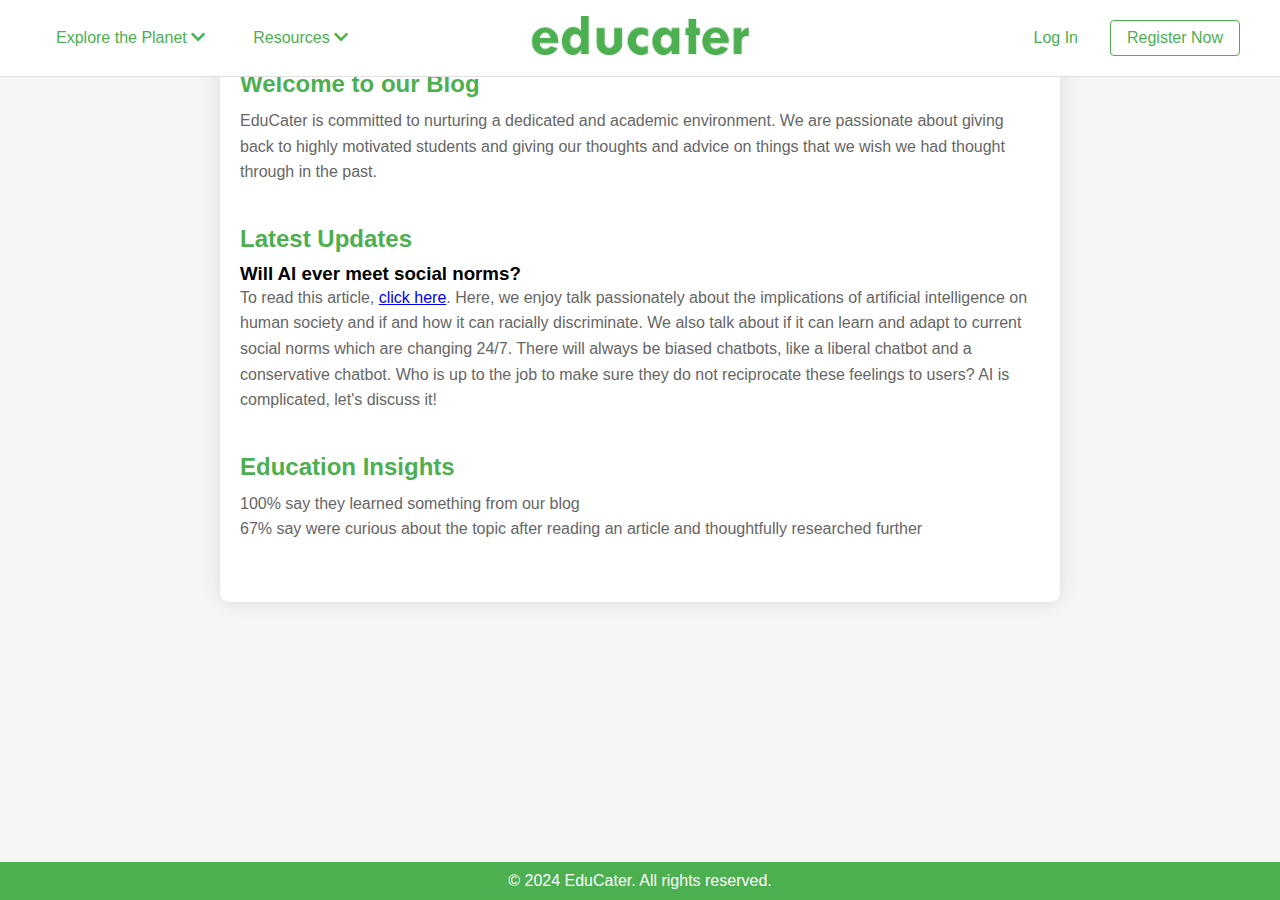
<file: Jerry_Website_Example/blog.html>
<!DOCTYPE html>
<html lang="en">
<head>
    <meta charset="UTF-8">
    <meta name="viewport" content="width=device-width, initial-scale=1.0">
    <title>EduCater - Blog</title>
    <link rel="stylesheet" href="styles.css">
    <link rel="stylesheet" href="https://cdnjs.cloudflare.com/ajax/libs/font-awesome/5.15.3/css/all.min.css">

    <style>
        .dropdown-content {
            display: none;
            position: absolute;
            background-color: #f9f9f9;
            min-width: 160px;
            box-shadow: 0 8px 16px rgba(0, 0, 0, 0.2);
            z-index: 1;
            padding: 10px;
            border: 1px solid #ddd;
            border-radius: 5px;
            top: 100%; /* Position the dropdown below the nav bar */
            left: 0;
        }

        .dropdown:hover .dropdown-content {
            display: block;
        }

        .dropdown-content a {
            color: black;
            padding: 12px 16px;
            text-decoration: none;
            display: block;
        }

        .dropdown-content a:hover {
            background-color: #f1f1f1;
        }

        .dropdown-button {
            background-color: #4CAF50;
            color: white;
            padding: 10px;
            border: none;
            cursor: pointer;
            font-size: 1em;
            border-radius: 5px;
            outline: none;
            width: 100%;
            text-align: left;
        }

        .dropdown-button:hover {
            background-color: #45a049;
        }

        .blog-container {
            max-width: 800px;
            margin: 50px auto;
            padding: 20px;
            background-color: white;
            border-radius: 10px;
            box-shadow: 0 0 20px rgba(0, 0, 0, 0.1);
        }

        .blog-post {
            margin-bottom: 40px;
        }

        .blog-post h2 {
            color: #4CAF50;
            margin-bottom: 10px;
        }

        .blog-post p {
            color: #666;
            line-height: 1.6;
        }
    </style>
</head>
<body>
    <header>
        <div class="navbar">
            <div class="left-nav">
                <ul>
                    <li class="dropdown">
                        <a href="world_map.html" class="dropbtn">Explore the Planet <i class="fas fa-chevron-down"></i></a>
                        <div class="dropdown-content">
                            <a href="world_map.html">World Map</a>
                            <a href="us_map.html">United States Map</a>
                            <a href="#">Help</a>
                            <a href="#">Selecting your Country</a>
                        </div>
                    </li>
                    <li class="dropdown">
                        <a href="#" class="dropbtn">Resources <i class="fas fa-chevron-down"></i></a>
                        <div class="dropdown-content">
                            <a href="blog.html">Blog</a>
                            <a href="resources.html">Education Resources</a>
                            <a href="faq.html">FAQ</a>
                        </div>
                    </li>
                </ul>
            </div>
            <div class="logo">
                <a href="index.html">
                    <img src="img/educaterlogo.png" alt="EduCater Logo">
                </a>
            </div>
            <div class="right-actions">
                <div class="actions">
                    <a href="login.html" class="login">Log In</a>
                    <a href="register.html" class="signup">Register Now</a>
                </div>
            </div>
        </div>
    </header>
    <main>
        <section class="blog-container">
            <div class="blog-post">
                <h2>Welcome to our Blog</h2>
                <p>EduCater is committed to nurturing a dedicated and academic environment. We are passionate about giving back to highly motivated students and giving our thoughts and advice on things that we wish we had thought through in the past.</p>
            </div>
            <div class="blog-post">
                <h2>Latest Updates</h2>
                <h3>Will AI ever meet social norms?</h3>
                <p>To read this article, <a href="/articles/#">click here</a>. Here, we enjoy talk passionately about the implications of artificial intelligence on human society and if and how it can racially discriminate. We also talk about if it can learn and adapt to current social norms which are changing 24/7. There will always be biased chatbots, like a liberal chatbot and a conservative chatbot. Who is up to the job to make sure they do not reciprocate these feelings to users? AI is complicated, let's discuss it!</p>
            </div>
            <div class="blog-post">
                <h2>Education Insights</h2>
                <p>100% say they learned something from our blog</p>
                <p>67% say were curious about the topic after reading an article and thoughtfully researched further</p>
            </div>
        </section>
    </main>
    <footer>
        <p>&copy; 2024 EduCater. All rights reserved.</p>
    </footer>
</body>
</html>
</file>
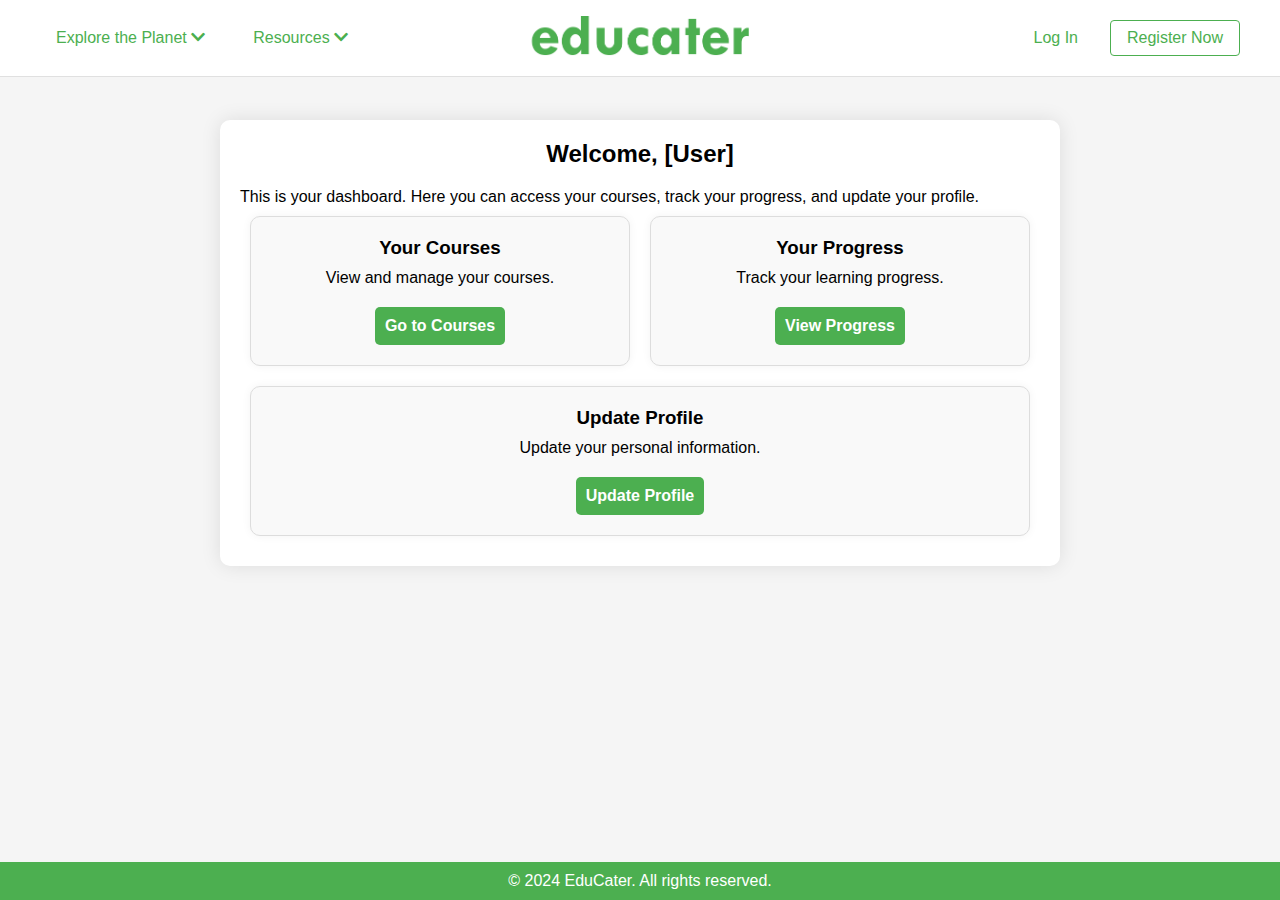
<file: Jerry_Website_Example/dashboard.html>
<!DOCTYPE html>
<html lang="en">
<head>
    <meta charset="UTF-8">
    <meta name="viewport" content="width=device-width, initial-scale=1.0">
    <title>EduCater - Dashboard</title>
    <link rel="stylesheet" href="styles.css">
    <link rel="stylesheet" href="https://cdnjs.cloudflare.com/ajax/libs/font-awesome/5.15.3/css/all.min.css">

</head>
<body>
    <header>
        <div class="navbar">
            <div class="left-nav">
                <ul>
                    <li class="dropdown">
                        <a href="world_map.html" class="dropbtn">Explore the Planet <i class="fas fa-chevron-down"></i></a>
                        <div class="dropdown-content">
                            <a href="world_map.html">World Map</a>
                            <a href="us_map.html">United States Map</a>
                            <a href="#">Help</a>
                            <a href="#">Selecting your Country</a>
                        </div>
                    </li>
                    <li class="dropdown">
                        <a href="#" class="dropbtn">Resources <i class="fas fa-chevron-down"></i></a>
                        <div class="dropdown-content">
                            <a href="blog.html">Blog</a>
                            <a href="resources.html">Education Resources</a>
                            <a href="faq.html">FAQ</a>
                        </div>
                    </li>
                </ul>
            </div>
            <div class="logo">
                <a href="index.html">
                    <img src="img/educaterlogo.png" alt="EduCater Logo">
                </a>
            </div>
            <div class="right-actions">
                <div class="actions">
                    <a href="login.html" class="login">Log In</a>
                    <a href="register.html" class="signup">Register Now</a>
                </div>
            </div>
        </div>
    </header>
    <main>
        <section class="dashboard">
            <h2>Welcome, [User]</h2>
            <p>This is your dashboard. Here you can access your courses, track your progress, and update your profile.</p>
            <div class="dashboard-cards">
                <div class="card">
                    <h3>Your Courses</h3>
                    <p>View and manage your courses.</p>
                    <a href="#" class="btn">Go to Courses</a>
                </div>
                <div class="card">
                    <h3>Your Progress</h3>
                    <p>Track your learning progress.</p>
                    <a href="#" class="btn">View Progress</a>
                </div>
                <div class="card">
                    <h3>Update Profile</h3>
                    <p>Update your personal information.</p>
                    <a href="#" class="btn">Update Profile</a>
                </div>
            </div>
        </section>
        <section id="courses" style="display: none;">
            <h2>Your Courses</h2>
            <p>Details about your courses...</p>
        </section>
        <section id="progress" style="display: none;">
            <h2>Your Progress</h2>
            <p>Details about your progress...</p>
        </section>
        <section id="profile" style="display: none;">
            <h2>Update Profile</h2>
            <p>Details about updating your profile...</p>
        </section>
    </main>
    <footer>
        <p>&copy; 2024 EduCater. All rights reserved.</p>
    </footer>
    <script>
        document.addEventListener('DOMContentLoaded', function() {
            document.getElementById('courses-link').addEventListener('click', function() {
                showSection('courses');
            });

            document.getElementById('progress-link').addEventListener('click', function() {
                showSection('progress');
            });

            document.getElementById('profile-link').addEventListener('click', function() {
                showSection('profile');
            });

            function showSection(sectionId) {
                var sections = ['dashboard', 'courses', 'progress', 'profile'];
                sections.forEach(function(id) {
                    document.getElementById(id).style.display = id === sectionId ? 'block' : 'none';
                });
            }
        });
    </script>
</body>
</html>
</file>
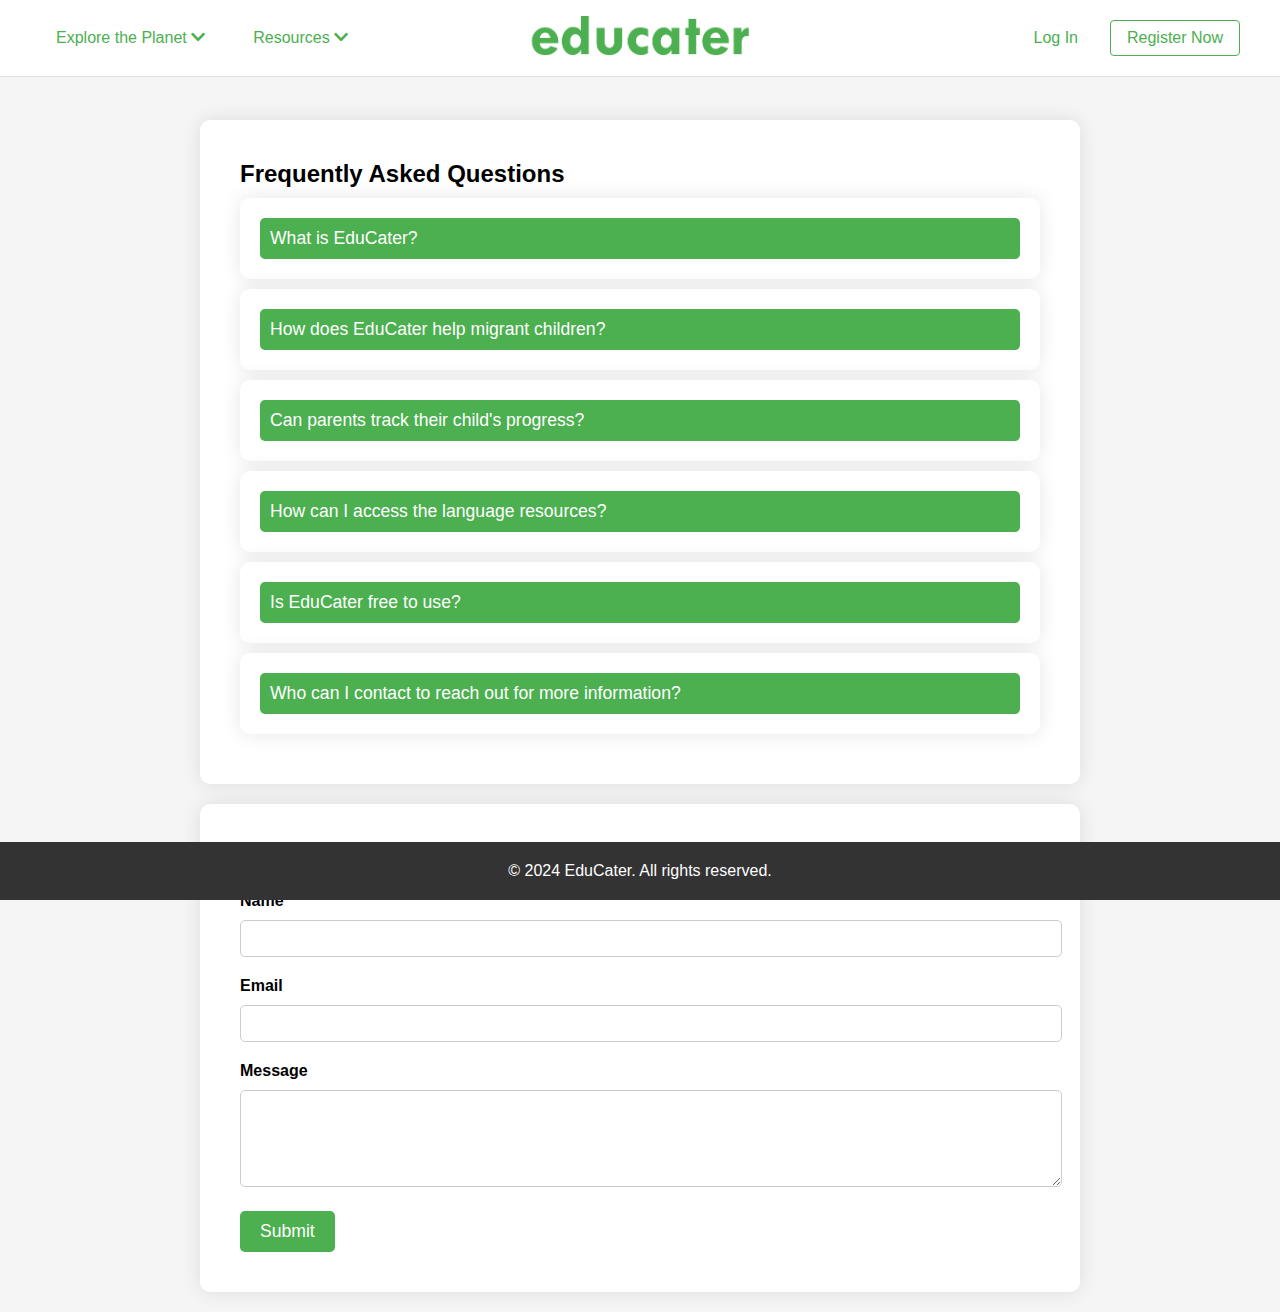
<file: Jerry_Website_Example/faq.html>
<!DOCTYPE html>
<html lang="en">

<head>
    <meta charset="UTF-8">
    <meta name="viewport" content="width=device-width, initial-scale=1.0">
    <title>EduCater - FAQ</title>
    <link rel="stylesheet" href="styles.css">
    <link rel="stylesheet" href="https://cdnjs.cloudflare.com/ajax/libs/font-awesome/5.15.3/css/all.min.css">
    <style>

        .faq-section {
            background-color: #fff;
            padding: 40px;
            border-radius: 10px;
            box-shadow: 0 0 20px rgba(0, 0, 0, 0.1);
            margin: 20px auto;
            max-width: 800px;
        }

        .faq {
            margin: 10px 0;
        }

        .faq-question {
            background-color: #4CAF50;
            color: white;
            padding: 10px;
            border: none;
            width: 100%;
            text-align: left;
            cursor: pointer;
            font-size: 1.1em;
            border-radius: 5px;
            outline: none;
        }

        .faq-answer {
            padding: 0 18px;
            background-color: white;
            overflow: hidden;
            height: 0;
            transition: height 0.3s ease-out, padding 0.3s ease-out;
            margin-top: 0;
            font-size: 1em;
        }

        .faq-answer.show {
            height: auto;
            padding: 10px 18px;
        }

        .contact-form {
            background-color: #fff;
            padding: 40px;
            border-radius: 10px;
            box-shadow: 0 0 20px rgba(0, 0, 0, 0.1);
            margin: 20px auto;
            max-width: 800px;
        }

        .contact-form h2 {
            margin-bottom: 20px;
        }

        .contact-form label {
            display: block;
            margin-bottom: 10px;
            font-weight: bold;
        }

        .contact-form input,
        .contact-form textarea {
            width: 100%;
            padding: 10px;
            margin-bottom: 20px;
            border-radius: 5px;
            border: 1px solid #ccc;
        }

        .contact-form button {
            background-color: #4CAF50;
            color: white;
            padding: 10px 20px;
            border: none;
            border-radius: 5px;
            cursor: pointer;
            font-size: 1.1em;
        }

        .contact-form button:hover {
            background-color: #45a049;
        }

        footer {
            background-color: #333;
            color: white;
            text-align: center;
            padding: 20px 0;
        }

        footer p {
            margin: 0;
        }

        .content-margin {
            margin-top: 120px;
        }
    </style>
</head>

<body>
    <header>
        <div class="navbar">
            <div class="left-nav">
                <ul>
                    <li class="dropdown">
                        <a href="world_map.html" class="dropbtn">Explore the Planet <i class="fas fa-chevron-down"></i></a>
                        <div class="dropdown-content">
                            <a href="world_map.html">World Map</a>
                            <a href="us_map.html">United States Map</a>
                            <a href="#">Help</a>
                            <a href="#">Selecting your Country</a>
                        </div>
                    </li>
                    <li class="dropdown">
                        <a href="#" class="dropbtn">Resources <i class="fas fa-chevron-down"></i></a>
                        <div class="dropdown-content">
                            <a href="blog.html">Blog</a>
                            <a href="resources.html">Education Resources</a>
                            <a href="faq.html">FAQ</a>
                        </div>
                    </li>
                </ul>
            </div>
            <div class="logo">
                <a href="index.html">
                    <img src="img/educaterlogo.png" alt="EduCater Logo">
                </a>
            </div>
            <div class="right-actions">
                <div class="actions">
                    <a href="login.html" class="login">Log In</a>
                    <a href="register.html" class="signup">Register Now</a>
                </div>
            </div>
        </div>
    </header>
    <main class="content-margin">
        <section class="faq-section">
            <h2>Frequently Asked Questions</h2>
            <div class="faq">
                <button class="faq-question">What is EduCater?</button>
                <div class="faq-answer">
                    <p>EduCater is a platform that provides continuous and personalized education for migrant children, overcoming challenges like frequent relocations and language barriers.</p>
                </div>
            </div>
            <div class="faq">
                <button class="faq-question">How does EduCater help migrant children?</button>
                <div class="faq-answer">
                    <p>EduCater offers multi-language support, portable student profiles, personalized learning plans, community building features, and social skills development modules, as well as various other features, like video game tutorials.</p>
                </div>
            </div>
            <div class="faq">
                <button class="faq-question">Can parents track their child's progress?</button>
                <div class="faq-answer">
                    <p>Unfortunately, EduCater does not yet have a parent portal to monitor their children, but it is in the works. For now, parents should make their kid's account or gain access information to the account to monitor progress through the child's account.</p>
                </div>
            </div>
            <div class="faq">
                <button class="faq-question">How can I access the language resources?</button>
                <div class="faq-answer">
                    <p>You can access our language resources by visiting the <a href="resources.html">Resources</a> page and selecting the appropriate dictionary or tool for your needs.</p>
                </div>
            </div>
            <div class="faq">
                <button class="faq-question">Is EduCater free to use?</button>
                <div class="faq-answer">
                    <p>Yes, EduCater is completely free to use. Our mission is to provide accessible educational support to all migrant children and their families. Keeping EduCater online is costly to the developers, from website hosting to database space. Donations are appreciated, but not required.</p>
                </div>
            </div>
            <div class="faq">
                <button class="faq-question">Who can I contact to reach out for more information?</button>
                <div class="faq-answer">
                    <p>If you need more information, you can fill out the contact form below.</p>
                </div>
            </div>
        </section>
        <section class="contact-form">
            <h2>Contact Us</h2>
            <form action="submit_form.php" method="POST">
                <label for="name">Name</label>
                <input type="text" id="name" name="name" required>
                
                <label for="email">Email</label>
                <input type="email" id="email" name="email" required>
                
                <label for="message">Message</label>
                <textarea id="message" name="message" rows="5" required></textarea>
                
                <button type="submit">Submit</button>
            </form>
        </section>
    </main>
    <footer>
        <p>&copy; 2024 EduCater. All rights reserved.</p>
    </footer>
    <script>
        document.addEventListener('DOMContentLoaded', function() {
            var faqQuestions = document.querySelectorAll('.faq-question');
            faqQuestions.forEach(function(question) {
                question.addEventListener('click', function() {
                    var answer = this.nextElementSibling;
                    if (answer.classList.contains('show')) {
                        answer.style.height = 0;
                        answer.style.paddingTop = "0";
                        answer.style.paddingBottom = "0";
                        answer.classList.remove('show');
                    } else {
                        answer.style.height = answer.scrollHeight + "px";
                        answer.style.paddingTop = "10px";
                        answer.style.paddingBottom = "10px";
                        answer.classList.add('show');
                    }
                });
            });
        });
    </script>
</body>

</html>
</file>
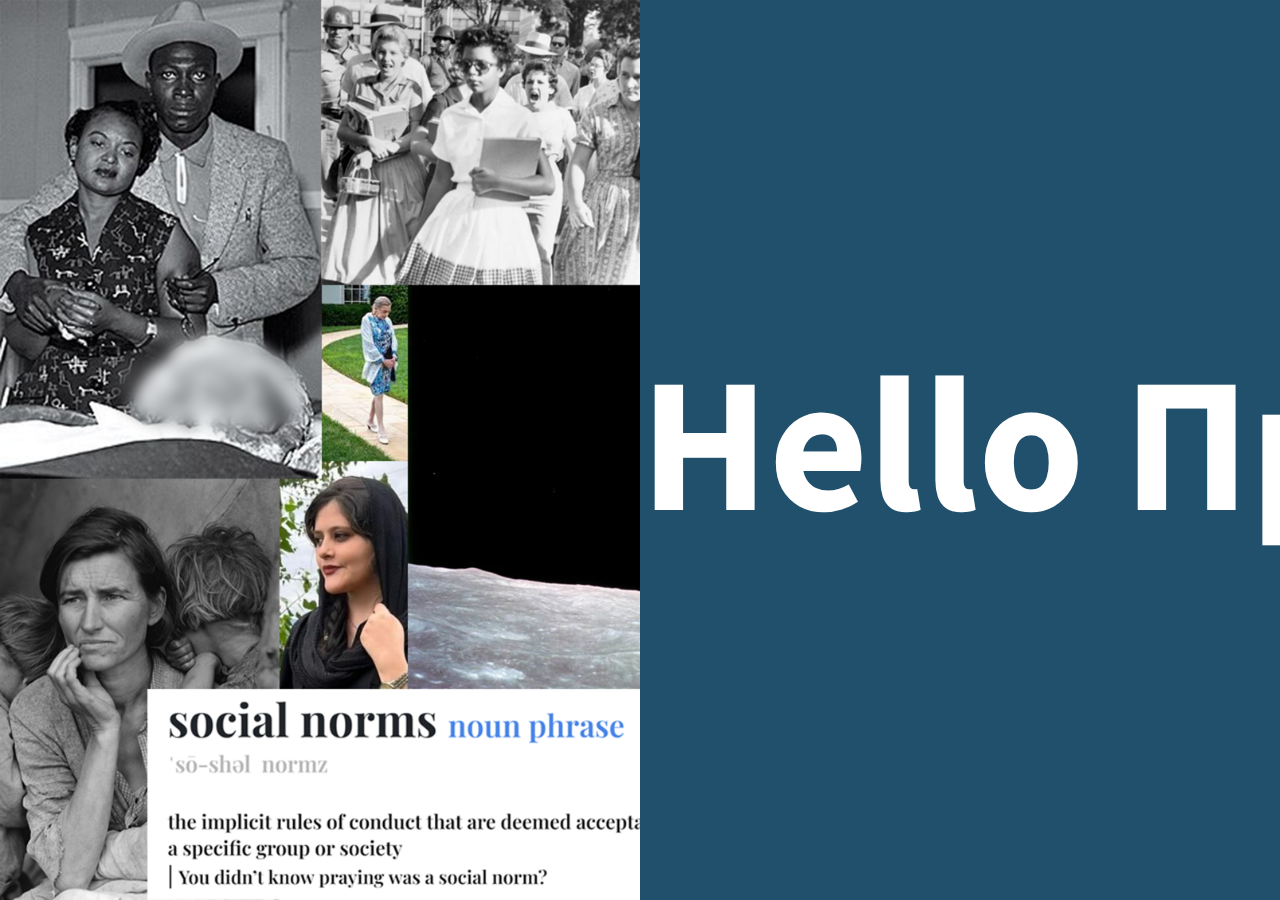
<file: Jerry_Website_Example/hello.html>
<!DOCTYPE html>
<html>
<head>
    <meta charset="utf-8">
    <title>EduCater - Welcome</title>
    <link rel="stylesheet" href="styles.css">
    <link rel="stylesheet" href="https://cdnjs.cloudflare.com/ajax/libs/font-awesome/5.15.3/css/all.min.css">
    <style>
        @import url('https://fonts.googleapis.com/css?family=Source+Sans+pro:300,400,600,700,900&display=swap');

        * {
            margin: 0;
            padding: 0;
        }

        body {
            font-family: 'Source Sans Pro', sans-serif;
            cursor: pointer; /* Changes cursor to pointer to indicate clickable area */
        }

        section {
            position: relative;
            width: 100%;
            height: 100vh;
            display: flex;
            overflow: hidden;
        }

        section div {
            position: relative;
            width: 50%;
            background: #20506b;
            overflow: hidden;
        }

        section div:nth-child(1) {
            position: relative;
            width: 50%;
            background: url('img/hellohalf.png');
            background-size: cover;
            overflow: hidden;
        }

        section div:nth-child(1) h2 {
            -webkit-text-stroke: 2px;
            -webkit-text-stroke-color: #fff;
            -webkit-text-fill-color: transparent;
            left: 100%;
        }

        section div h2 {
            position: absolute;
            white-space: nowrap;
            font-size: 12em;
            line-height: 100vh;
            color: #fff;
            animation: animate 299s linear infinite;
        }

        @keyframes animate {
            0% {
                transform: translateX(0);
            }
            100% {
                transform: translateX(-100%);
            }
        }
        
    </style>
</head>
<body onclick="redirectToIndex()">
    <section>
        <div>
            <h2>Hello Привет Hola 안녕하세요 Bonjour Hallo 你好 Ciao こんにちは Olá Hello Привет Hola 안녕하세요 Bonjour Hallo 你好 Ciao こんにちは Olá Hello Hello Привет Hola 안녕하세요 Bonjour Hallo 你好 Ciao こんにちは Olá Hello Привет Hola 안녕하세요 Bonjour Hallo 你好 Ciao こんにちは Olá Hello Привет Hola 안녕하세요 Bonjour Hallo 你好 Ciao こんにちは Olá Hello Привет Hola 안녕하세요 Bonjour Hallo 你好 Ciao こんにちは Olá Hello Hello Привет Hola 안녕하세요 Bonjour Hallo 你好 Ciao こんにちは Olá Hello Привет Hola 안녕하세요 Bonjour Hallo 你好 Ciao こんにちは Olá Hello Привет Hola 안녕하세요 Bonjour Hallo 你好 Ciao こんにちは Olá Hello Привет Hola 안녕하세요 Bonjour Hallo 你好 Ciao こんにちは Olá Hello Hello Привет Hola 안녕하세요 Bonjour Hallo 你好 Ciao こんにちは Olá Hello Привет Hola 안녕하세요 Bonjour Hallo 你好 Ciao こんにちは Olá Hello Привет Hola 안녕하세요 Bonjour Hallo 你好 Ciao こんにちは Olá Hello Привет Hola 안녕하세요 Bonjour Hallo 你好 Ciao こんにちは Olá Hello Hello Привет Hola 안녕하세요 Bonjour Hallo 你好 Ciao こんにちは Olá Hello Привет Hola 안녕하세요 Bonjour Hallo 你好 Ciao こんにちは Olá</h2>
        </div>
        <div>
            <h2>Hello Привет Hola 안녕하세요 Bonjour Hallo 你好 Ciao こんにちは Olá Hello Привет Hola 안녕하세요 Bonjour Hallo 你好 Ciao こんにちは Olá Hello Hello Привет Hola 안녕하세요 Bonjour Hallo 你好 Ciao こんにちは Olá Hello Привет Hola 안녕하세요 Bonjour Hallo 你好 Ciao こんにちは Olá Hello Привет Hola 안녕하세요 Bonjour Hallo 你好 Ciao こんにちは Olá Hello Привет Hola 안녕하세요 Bonjour Hallo 你好 Ciao こんにちは Olá Hello Hello Привет Hola 안녕하세요 Bonjour Hallo 你好 Ciao こんにちは Olá Hello Привет Hola 안녕하세요 Bonjour Hallo 你好 Ciao こんにちは Olá Hello Привет Hola 안녕하세요 Bonjour Hallo 你好 Ciao こんにちは Olá Hello Привет Hola 안녕하세요 Bonjour Hallo 你好 Ciao こんにちは Olá Hello Hello Привет Hola 안녕하세요 Bonjour Hallo 你好 Ciao こんにちは Olá Hello Привет Hola 안녕하세요 Bonjour Hallo 你好 Ciao こんにちは Olá Hello Привет Hola 안녕하세요 Bonjour Hallo 你好 Ciao こんにちは Olá Hello Привет Hola 안녕하세요 Bonjour Hallo 你好 Ciao こんにちは Olá Hello Hello Привет Hola 안녕하세요 Bonjour Hallo 你好 Ciao こんにちは Olá Hello Привет Hola 안녕하세요 Bonjour Hallo 你好 Ciao こんにちは Olá</h2>
        </div>
    </section>
    <script>
        function redirectToIndex() {
            window.location.href = 'index.html';
        }
    </script>
</body>
</html>
</file>
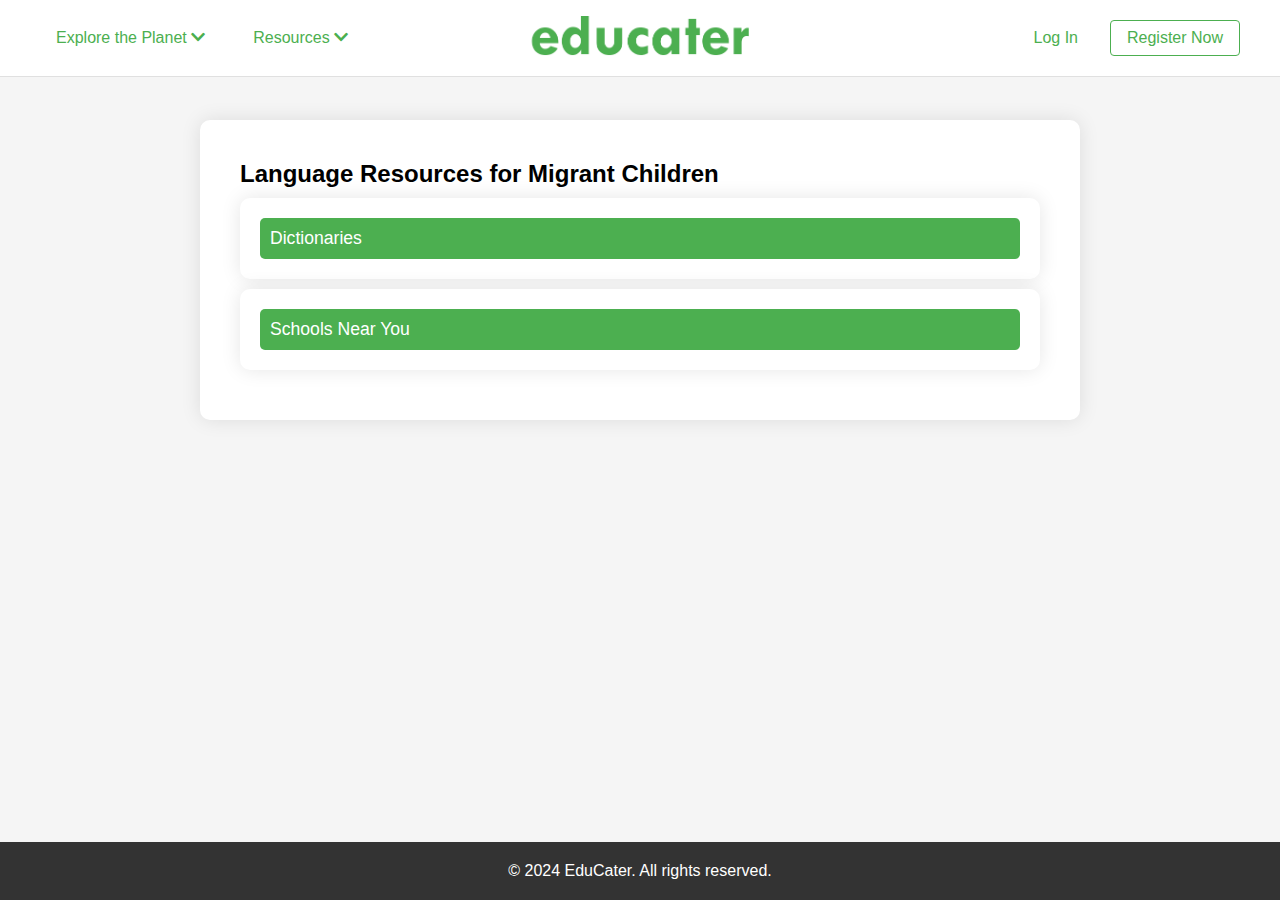
<file: Jerry_Website_Example/resources.html>
<!DOCTYPE html>
<html lang="en">
<head>
    <meta charset="UTF-8">
    <meta name="viewport" content="width=device-width, initial-scale=1.0">
    <title>EduCater - Resources</title>
    <script>
        function initMap() {
            if (navigator.geolocation) {
                navigator.geolocation.getCurrentPosition(function(position) {
                    var latitude = position.coords.latitude;
                    var longitude = position.coords.longitude;
                    var iframe = document.getElementById('mapFrame');
                    iframe.src = `https://www.google.com/maps?q=school&ll=${latitude},${longitude}&z=14&output=embed`;
                }, function() {
                    handleLocationError(true);
                });
            } else {
                handleLocationError(false);
            }
        }

        function handleLocationError(browserHasGeolocation) {
            var errorDiv = document.getElementById('error');
            errorDiv.textContent = browserHasGeolocation ?
                'Error: The Geolocation service failed.' :
                'Error: Your browser doesn\'t support geolocation.';
        }

        window.onload = initMap;
    </script>
    <link rel="stylesheet" href="styles.css">
    <link rel="stylesheet" href="https://cdnjs.cloudflare.com/ajax/libs/font-awesome/5.15.3/css/all.min.css">

    <style>

        .resources-section {
            background-color: #fff;
            padding: 40px;
            border-radius: 10px;
            box-shadow: 0 0 20px rgba(0, 0, 0, 0.1);
            margin:120px auto;
            max-width: 800px;
        }

        .resources {
            margin: 10px 0;
        }

        .resources-question {
            background-color: #4CAF50;
            color: white;
            padding: 10px;
            border: none;
            width: 100%;
            text-align: left;
            cursor: pointer;
            font-size: 1.1em;
            border-radius: 5px;
            outline: none;
        }

        .resources-answer {
            padding: 0 18px;
            background-color: white;
            overflow: hidden;
            height: 0;
            transition: height 0.3s ease-out;
            margin-top: 0;
        }

        .resources-answer.show {
            height: auto;
            padding: 10px 18px;
        }

        .contact-form {
            background-color: #fff;
            padding: 40px;
            border-radius: 10px;
            box-shadow: 0 0 20px rgba(0, 0, 0, 0.1);
            margin: 20px auto;
            max-width: 800px;
        }

        .contact-form h2 {
            margin-bottom: 20px;
        }

        .contact-form label {
            display: block;
            margin-bottom: 10px;
            font-weight: bold;
        }

        .contact-form input,
        .contact-form textarea {
            width: 100%;
            padding: 10px;
            margin-bottom: 20px;
            border-radius: 5px;
            border: 1px solid #ccc;
        }

        .contact-form button {
            background-color: #4CAF50;
            color: white;
            padding: 10px 20px;
            border: none;
            border-radius: 5px;
            cursor: pointer;
            font-size: 1.1em;
        }

        .contact-form button:hover {
            background-color: #45a049;
        }

        footer {
            background-color: #333;
            color: white;
            text-align: center;
            padding: 20px 0;
        }

        footer p {
            margin: 0;
        }

        
    </style>
</head>
<body>
    <header>
        <div class="navbar">
            <div class="left-nav">
                <ul>
                    <li class="dropdown">
                        <a href="world_map.html" class="dropbtn">Explore the Planet <i class="fas fa-chevron-down"></i></a>
                        <div class="dropdown-content">
                            <a href="world_map.html">World Map</a>
                            <a href="us_map.html">United States Map</a>
                            <a href="#">Help</a>
                            <a href="#">Selecting your Country</a>
                        </div>
                    </li>
                    <li class="dropdown">
                        <a href="#" class="dropbtn">Resources <i class="fas fa-chevron-down"></i></a>
                        <div class="dropdown-content">
                            <a href="blog.html">Blog</a>
                            <a href="resources.html">Education Resources</a>
                            <a href="faq.html">FAQ</a>
                        </div>
                    </li>
                </ul>
            </div>
            <div class="logo">
                <a href="index.html">
                    <img src="img/educaterlogo.png" alt="EduCater Logo">
                </a>
            </div>
            <div class="right-actions">
                <div class="actions">
                    <a href="login.html" class="login">Log In</a>
                    <a href="register.html" class="signup">Register Now</a>
                </div>
            </div>
        </div>
    </header>
    <main>
        <section class="resources-section">
            <h2>Language Resources for Migrant Children</h2>
            <div class="resources">
                <button class="resources-question">Dictionaries</button>
                <div class="resources-answer">
                    <p><li><a href="https://www.oed.com/" target="_blank">Oxford English Dictionary (English)</a></li>
                        <li><a href="https://www.mdbg.net/chinese/dictionary" target="_blank">MDBG Chinese Dictionary (Chinese/Mandarin)</a></li>
                        <li><a href="https://dle.rae.es/" target="_blank">RAE Dictionary (Spanish)</a></li>
                        <li><a href="https://jisho.org/" target="_blank">Jisho.org Japanese Dictionary (Japanese)</a></li>
                        <li><a href="https://en.openrussian.org/" target="_blank">OpenRussian.org (Russian)</a></li>
                        <li><a href="https://www.dict.cc/" target="_blank">dict.cc German-English Dictionary (German)</a></li>
                        <li><a href="https://www.shabdkosh.com/" target="_blank">Shabdkosh Hindi-English Dictionary (Hindi)</a></li>
                        <li><a href="https://www.larousse.fr/dictionnaires/francais-anglais" target="_blank">Larousse French-English Dictionary (French)</a></li></p>
                </div>
            </div>
            <div class="resources">
                <button class="resources-question">Schools Near You</button>
                <div class="resources-answer">
                    <iframe
                        id="mapFrame"
                        width="600"
                        height="450"
                        style="border:0;"
                        allowfullscreen=""
                        loading="lazy"
                        referrerpolicy="no-referrer-when-downgrade">
                    </iframe>
                    <p>If the map does not display, you can view the search results directly on <a href="https://www.google.com/maps/search/school/?entry" target="_blank">Google Maps</a>.</p>
                </div>
            </div>
        </section>
    </main>
    <footer>
        <p>© 2024 EduCater. All rights reserved.</p>
    </footer>
    <script>
        function toggleDropdown(id) {
            var element = document.getElementById(id);
            if (element) {
                element.style.display = element.style.display === 'block' ? 'none' : 'block';
            } else {
                console.error(`Element with id ${id} not found.`);
            }
        }

        function initMap() {
            if (navigator.geolocation) {
                navigator.geolocation.getCurrentPosition(showSchoolsMap, showError);
                navigator.geolocation.getCurrentPosition(showUSCISMap, showError);
            } else {
                alert("Geolocation is not supported by this browser.");
            }
        }

        function showSchoolsMap(position) {
            var location = { lat: position.coords.latitude, lng: position.coords.longitude };
            var map = new google.maps.Map(document.getElementById('schools-map'), {
                center: location,
                zoom: 12
            });
            var service = new google.maps.places.PlacesService(map);
            service.nearbySearch({
                location: location,
                radius: 10000,
                type: ['school']
            }, function(results, status) {
                if (status === google.maps.places.PlacesServiceStatus.OK) {
                    for (var i = 0; i < results.length; i++) {
                        createMarker(results[i], map);
                    }
                }
            });
        }

        function createMarker(place, map) {
            var marker = new google.maps.Marker({
                map: map,
                position: place.geometry.location
            });
        }

        function showError(error) {
            switch (error.code) {
                case error.PERMISSION_DENIED:
                    alert("User denied the request for Geolocation.");
                    break;
                case error.POSITION_UNAVAILABLE:
                    alert("Location information is unavailable.");
                    break;
                case error.TIMEOUT:
                    alert("The request to get user location timed out.");
                    break;
                case error.UNKNOWN_ERROR:
                    alert("An unknown error occurred.");
                    break;
            }
        }

        document.addEventListener('DOMContentLoaded', function() {
            var resourcesQuestions = document.querySelectorAll('.resources-question');
            resourcesQuestions.forEach(function(question) {
                question.addEventListener('click', function() {
                    var answer = this.nextElementSibling;
                    if (answer.style.height) {
                        answer.style.height = null;
                        answer.style.padding = "0 18px";
                    } else {
                        answer.style.height = answer.scrollHeight + "px";
                        answer.style.padding = "10px 18px";
                    }
                    answer.classList.toggle('show');
                });
            });
        });
    </script>
</body>
</html>
</file>
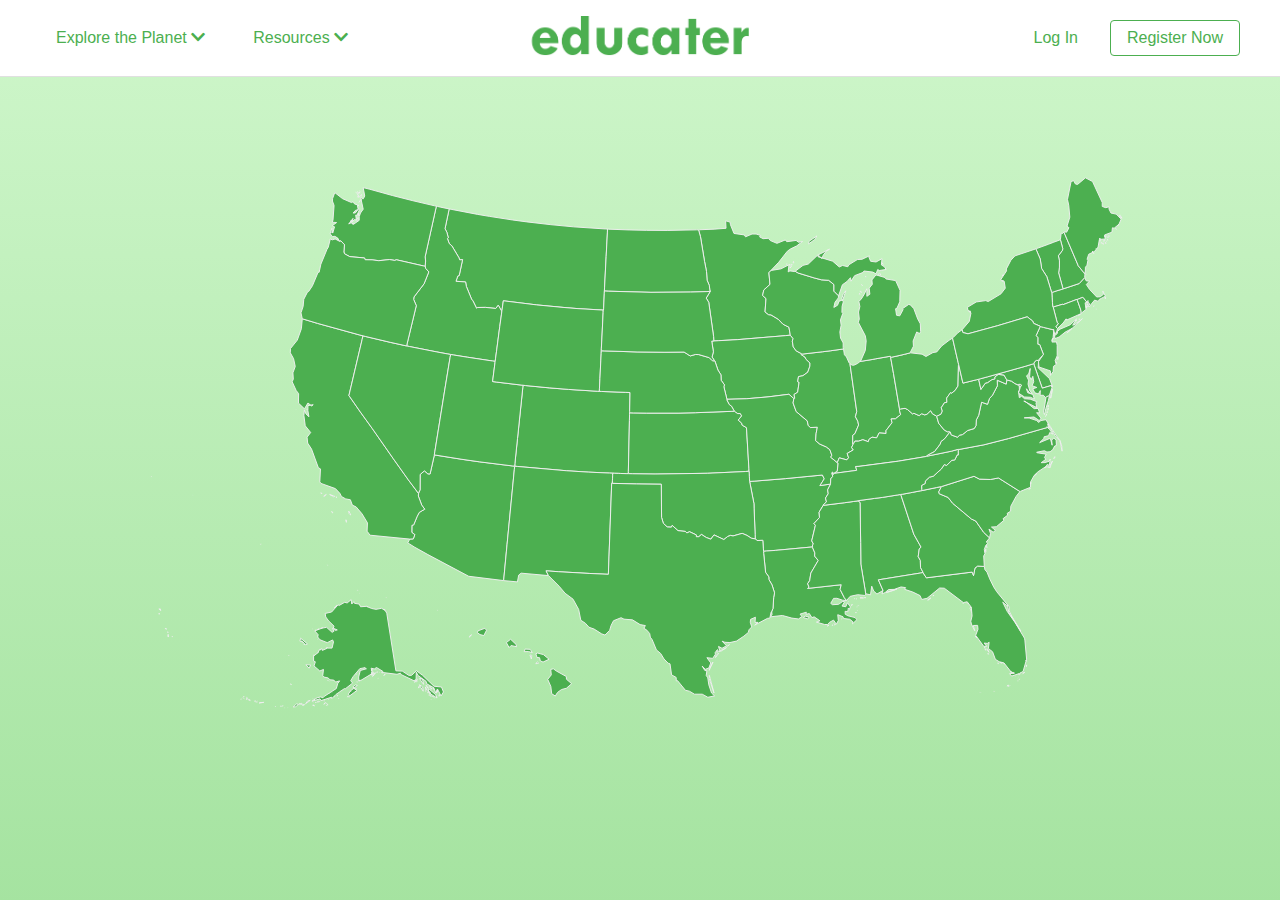
<file: Jerry_Website_Example/us_map.html>
<!DOCTYPE html>
<html lang="en">
<head>
    <title>Country Selector - EduCater</title>
    <link rel="stylesheet" href="styles.css" type="text/css"/>
    <link rel="stylesheet" href="https://cdnjs.cloudflare.com/ajax/libs/font-awesome/5.15.3/css/all.min.css">

</head>
<style>
    * {
        margin: 0;
        padding: 0;
    }

    body {
        background-color: #c9d6ff;
        background: linear-gradient(to bottom, #78e76d5b, #54ca4b86);
        display: flex;
        align-items: center;
        justify-content: center;
        flex-direction: column;
        height: 100vh;
        overflow-y: auto;
    }
    #spacer {
        height: 175px; /* Adjust this value to create the desired space */
        background-color: #01171b; /* Ensure the spacer blends with the background */
    }

    svg path {
        fill: #4CAF50;
        stroke: #eee;
        stroke-width: .25;
    }

    svg path:hover {
        fill: #327a35;
        transition: 0.6s;
        cursor: pointer;
    }

    .dropdown-content {
        display: none;
        position: absolute;
        background-color: #f9f9f9;
        min-width: 160px;
        box-shadow: 0 8px 16px rgba(0, 0, 0, 0.2);
        z-index: 1;
        padding: 10px;
        border: 1px solid #ddd;
        border-radius: 5px;
        top: 100%; /* Position the dropdown below the nav bar */
        left: 0;
    }

    .dropdown:hover .dropdown-content {
        display: block;
    }

    .dropdown-content a {
        color: black;
        padding: 12px 16px;
        text-decoration: none;
        display: block;
    }

    .dropdown-content a:hover {
        background-color: #f1f1f1;
    }

    .dropdown-button {
        background-color: #4CAF50;
        color: white;
        padding: 10px;
        border: none;
        cursor: pointer;
        font-size: 1em;
        border-radius: 5px;
        outline: none;
        width: 100%;
        text-align: left;
    }

    .dropdown-button:hover {
        background-color: #45a049;
    }

    .user-dropdown {
        position: absolute;
        top: 20px;
        right: 40px;
    }

    .user-dropdown-content {
        display: none;
        position: absolute;
        background-color: #f9f9f9;
        min-width: 160px;
        box-shadow: 0 8px 16px rgba(0, 0, 0, 0.2);
        z-index: 1;
        padding: 10px;
        border: 1px solid #ddd;
        border-radius: 5px;
        top: 100%; /* Position the dropdown below the nav bar */
        left: 10;
    }

    .user-dropdown:hover .user-dropdown-content {
        display: block;
    }

    .user-dropdown-content a {
        color: black;
        padding: 12px 16px;
        text-decoration: none;
        display: block;
    }

    .user-dropdown-content a:hover {
        background-color: #f1f1f1;
    }

    
    svg path {
            fill: #4CAF50; /* Default fill color */
            stroke: #eee; /* Stroke color */
            stroke-width: 0.25; /* Stroke width */
            transition: fill 0.6s; /* Smooth transition for color change */
        }

        /* Hover effect for US states */
        svg path:hover {
            fill: #327a35; /* Hover fill color */
            cursor: pointer; /* Change cursor to pointer on hover */
        }

</style>

<body>
   <header>
      <div class="navbar">
          <div class="left-nav">
              <ul>
                  <li class="dropdown">
                      <a href="world_map.html" class="dropbtn">Explore the Planet <i class="fas fa-chevron-down"></i></a>
                      <div class="dropdown-content">
                          <a href="world_map.html">World Map</a>
                          <a href="us_map.html">United States Map</a>
                          <a href="#">Help</a>
                          <a href="#">Selecting your Country</a>
                      </div>
                  </li>
                  <li class="dropdown">
                      <a href="#" class="dropbtn">Resources <i class="fas fa-chevron-down"></i></a>
                      <div class="dropdown-content">
                          <a href="blog.html">Blog</a>
                          <a href="resources.html">Education Resources</a>
                          <a href="faq.html">FAQ</a>
                      </div>
                  </li>
              </ul>
          </div>
          <div class="logo">
              <a href="index.html">
                  <img src="img/educaterlogo.png" alt="EduCater Logo">
              </a>
          </div>
          <div class="right-actions">
              <div class="actions">
                  <a href="login.html" class="login">Log In</a>
                  <a href="register.html" class="signup">Register Now</a>
              </div>
          </div>
      </div>
  </header>

<?xml version="1.0" encoding="UTF-8" standalone="no"?>
<!--
************* Copyright (c) 2017 Pareto Softare, LLC DBA Simplemaps.com *******************		
************* Free for Commercial Use, full terms at  http://simplemaps.com/resources/svg-license ************
************* Attribution is appreciated! http://simplemaps.com ***************************
-->

<svg
   xmlns:dc="http://purl.org/dc/elements/1.1/"
   xmlns:cc="http://creativecommons.org/ns#"
   xmlns:rdf="http://www.w3.org/1999/02/22-rdf-syntax-ns#"
   xmlns:svg="http://www.w3.org/2000/svg"
   xmlns="http://www.w3.org/2000/svg"
   xmlns:sodipodi="http://sodipodi.sourceforge.net/DTD/sodipodi-0.dtd"
   xmlns:inkscape="http://www.inkscape.org/namespaces/inkscape"
   enable_background="new 0 0 1000 589"
   height="589px"
   pretty_print="False"
   style="stroke-linejoin: round; stroke:#000; fill: none;"
   version="1.1"
   viewBox="0 0 1000 589"
   width="1000px"
   id="svg"
   inkscape:version="0.48.4 r9939"
   sodipodi:docname="us.svg">
  <sodipodi:namedview
     pagecolor="#ffffff"
     bordercolor="#666666"
     borderopacity="1"
     objecttolerance="10"
     gridtolerance="10"
     guidetolerance="10"
     inkscape:pageopacity="0"
     inkscape:pageshadow="2"
     inkscape:window-width="1920"
     inkscape:window-height="1137"
     id="namedview69"
     showgrid="false"
     inkscape:zoom="0.80893016"
     inkscape:cx="817.66365"
     inkscape:cy="409.3738"
     inkscape:window-x="1192"
     inkscape:window-y="118"
     inkscape:window-maximized="1"
     inkscape:current-layer="svg2" />
  <defs
     id="defs4">
    <style
       type="text/css"
       id="style6">path { fill-rule: evenodd; }</style>
  </defs>
  <metadata
     id="metadata8">
    <views
       id="views10">
      <view
         h="589.235294118"
         padding="0"
         w="1000"
         id="view12">
        <proj
           id="laea-usa"
           lat0="45"
           lon0="-100" />
        <bbox
           h="321.97"
           w="589.33"
           x="690.09"
           y="918.69"
           id="bbox15" />
      </view>
    </views>
    <rdf:RDF>
      <cc:Work
         rdf:about="">
        <dc:format>image/svg+xml</dc:format>
        <dc:type
           rdf:resource="http://purl.org/dc/dcmitype/StillImage" />
        <dc:title />
      </cc:Work>
    </rdf:RDF>
  </metadata>
  <a xlink:title="Massachusetts" xlink:href="countries/usa/course_catalog_ma.html">
  <path
     inkscape:connector-curvature="0"
     id="MA"
     data-name="Massachusetts"
     data-id="MA"
     d="m 956.31178,153.05085 -0.29118,-0.19412 0,0.29119 0.29118,-0.0971 z m -2.91189,-2.6207 0.67944,-0.29119 0,-0.38825 -0.67944,0.67944 z m 12.03583,-7.57092 -0.0971,-1.35889 -0.19412,-0.7765 0.29119,2.13539 z m -42.41659,-9.9975 -0.67944,0.29119 -5.5326,1.65007 -1.94126,0.67944 -2.23245,0.67944 -0.7765,0.29119 0,0.29119 0.29118,5.04728 0.29119,4.65903 0.29119,4.27078 0.48532,0.29119 1.74714,-0.48532 7.86211,-2.32951 0.19412,0.48531 13.97709,-5.33847 0.0971,0.19413 1.26182,-0.48532 4.4649,-1.74713 4.27078,5.14434 0,0 0.58238,-0.48531 0.29119,-1.45595 -0.0971,2.32952 0,0 0.97063,0 0.29119,1.16475 0.87357,1.65008 0,0 4.56197,-5.5326 3.78546,1.26182 0.87357,-1.94126 6.21204,-3.30015 -2.62071,-5.14435 0.67945,3.30015 -3.20309,2.42658 -3.59133,0.29119 -7.18267,-7.66799 -3.20309,-4.85315 3.20309,-3.39721 -3.30015,-0.19413 -1.35888,-3.20308 -0.0971,-0.19413 -5.53259,6.01791 -12.22996,4.07666 -3.97959,1.26182 0,0 z"
     style="stroke-width:0.97063118000000004" /></a>
   <a xlink:title="Minnesota" xlink:href="countries/usa/course_catalog_mn.html">
  <path
     inkscape:connector-curvature="0"
     id="MN"
     data-name="Minnesota"
     data-id="MN"
     d="m 558.54712,73.847349 1.94126,6.891482 4.07665,24.848159 1.94126,9.90044 0.58238,8.73568 2.23246,5.24141 0.48531,4.4649 0.38825,1.45595 -0.0971,0.29119 -3.88252,6.40616 2.52364,4.27078 4.85315,34.16622 0.19413,4.4649 4.85315,-0.29119 19.12144,-1.06769 47.75505,-3.97959 4.7561,-0.48532 0,-0.48531 -1.35889,-7.47386 -5.92085,-3.00896 -4.65903,-4.85315 -7.37679,-4.46491 -2.32952,-0.19412 -3.59133,-2.71777 0.97063,-13.39471 -3.39721,-3.10602 1.16476,-5.43554 6.21204,-5.62966 -1.0677,-11.64757 2.23245,-2.52364 0,0 7.57093,-7.95918 8.63861,-11.065195 3.30015,-2.329514 5.82379,-2.814831 6.11497,-4.561967 -4.07665,0.776505 -2.42658,-1.844199 -9.31806,1.261821 -1.45594,-1.747136 -8.34743,3.397209 -6.69736,-2.814831 -1.84419,-2.232452 -5.33848,0.388253 -3.59133,-1.844199 1.16476,-1.358884 -4.56197,-1.455947 -4.07665,0 -6.50323,2.814831 -1.26182,-1.941263 -10.28869,-1.455947 -3.49427,-8.73568 -0.38826,-2.620705 -4.4649,-1.26182 0.38825,7.47386 -11.8417,0.873568 -14.65653,0.582379 -0.97063,0.09706 z"
     style="stroke-width:0.97063118000000004" /></a>
   <a xlink:title="Montana" xlink:href="countries/usa/course_catalog_mt.html">
  <path
     inkscape:connector-curvature="0"
     id="MT"
     data-name="Montana"
     data-id="MT"
     d="m 465.65771,72.973781 -32.12789,-2.135389 -23.39221,-2.232451 -23.29515,-2.717768 -14.46241,-1.941262 -23.10102,-3.591336 -11.55051,-1.941262 -25.81879,-4.950219 -2.71777,-0.582379 -4.17371,19.800877 1.8442,3.591335 1.45595,5.532598 -0.87357,0.776505 1.8442,5.047282 2.52364,2.135389 7.18267,12.035829 0.67944,2.03832 2.91189,-0.19412 -3.39721,15.91835 -1.35888,0.38825 -1.8442,5.33847 9.60925,0.67944 0.77651,4.46491 5.43553,13.29765 0.97063,0.7765 3.78546,7.76505 0.97063,-0.7765 8.05624,-0.0971 10.19163,1.0677 2.52364,-3.30015 3.00896,5.43553 0.58238,0.29119 0.0971,-0.58237 1.35888,-9.51219 33.19559,4.07665 26.49823,2.52364 13.97709,1.16476 24.94522,1.45595 1.26182,0.0971 0.29119,0 0.0971,-1.35888 0.29119,-6.69736 0.38825,-8.83274 0.0971,-2.23246 0.19413,-3.88252 1.55301,-30.47782 1.26182,-23.683401 0.0971,-3.882525 -1.8442,-0.09706 z"
     style="stroke-width:0.97063118000000004" /></a>
     <a xlink:title="North Dakota" xlink:href="countries/usa/course_catalog_nd.html">
  <path
     inkscape:connector-curvature="0"
     id="ND"
     data-name="North Dakota"
     data-id="ND"
     d="m 556.50879,73.847349 -29.31306,0.582379 -20.48032,-0.09706 -17.56842,-0.388253 -20.57738,-0.776505 -1.0677,-0.09706 -0.0971,3.882525 -1.26182,23.683405 -1.55301,30.47782 -0.19413,3.88252 3.78546,0.19413 42.80484,1.16476 39.50469,-0.29119 16.40367,-0.48532 3.30014,-0.19412 -0.38825,-1.45595 -0.48531,-4.4649 -2.23246,-5.24141 -0.58238,-8.73568 -1.94126,-9.90044 -4.07665,-24.848163 -1.94126,-6.891482 -2.03833,0 z"
     style="stroke-width:0.97063118000000004 " /></a>
     <a xlink:title="Hawaii" xlink:href="countries/usa/course_catalog_hi.html">
  <path
     inkscape:connector-curvature="0"
     id="HI"
     data-name="Hawaii"
     data-id="HI"
     d="m 416.34965,514.99923 -3.00896,-2.23245 -2.6207,0.67944 0.58238,5.43553 -3.59134,4.46491 3.10602,7.08561 0.87357,7.27973 3.59133,2.32951 2.23246,-3.59133 3.97958,-2.91189 4.85316,-1.26183 5.33847,-4.56196 -5.24141,-4.46491 -0.0971,-2.71776 -9.9975,-5.5326 z m -17.66549,-7.86211 -1.45595,-1.26182 -1.35888,1.8442 2.81483,-0.58238 z m -7.27973,-4.17372 0.38825,-3.59133 -1.8442,-0.29119 1.45595,3.88252 z m 6.11497,-5.92085 -1.65007,0.77651 1.16476,3.6884 2.52364,0.19412 0.7765,3.20308 2.71777,1.16476 6.01791,-2.81483 -5.62966,-4.65903 -5.92085,-1.55301 z m -12.42408,-3.97959 -0.87356,2.62071 4.17371,-0.0971 3.88252,0.97063 -2.03832,-3.20309 -5.14435,-0.29119 z m -12.22995,-7.66798 -2.23245,-2.13539 -4.27078,3.30015 2.71777,5.04728 1.94126,-2.03833 5.5326,1.16476 -0.48532,-2.32952 -3.20308,-3.00895 z m -43.48428,-4.27078 0.58238,-1.35888 1.65007,-0.87357 -2.23245,2.23245 z m 15.43304,-8.83274 -6.79442,2.52364 -0.67944,1.8442 2.71777,1.94126 3.78546,0.97063 2.71776,-5.33847 -1.74713,-1.94126 z m -47.07561,-17.85962 0,-0.0971 -0.19413,0 0.19413,0.0971 z m -51.44346,-12.71527 0,0.19413 0.0971,0 -0.0971,-0.19413 z m -26.98355,-4.4649 0.0971,0.0971 0,0 -0.0971,-0.0971 z m -1.06769,-1.94126 0,0 0,0 0,0 z m -0.87357,-0.97063 -0.19412,0 0,0.0971 0.19412,-0.0971 z m 0.67944,0 -0.0971,0 0.0971,0 0,0 z m -0.0971,-0.0971 0,0 0,0.0971 0,-0.0971 z m -30.47782,-25.04228 -0.0971,-0.29119 0,0.0971 0.0971,0.19413 z m -66.48824,-21.25682 -0.29119,0.29118 0.19413,0.0971 0.0971,-0.38825 z m -70.370758,-49.01688 0,0 0,0 0,0 z m 2.426578,0.0971 -0.09706,0 0,0 0.09706,0 z m -0.485316,-0.0971 0,0 0,0 0,0 z m -41.445952,-18.1508 0.291189,-0.0971 0,-0.19412 -0.291189,0.29119 z"
     style="stroke-width:0.97063118000000004 " /></a>
     <a xlink:title="Idaho" xlink:href="countries/usa/course_catalog_id.html">
  <path
     inkscape:connector-curvature="0"
     id="ID"
     data-name="Idaho"
     data-id="ID"
     d="m 309.0949,52.881715 -8.63862,-1.747136 -2.81483,-0.679442 -1.26182,-0.291189 -11.25932,50.666952 0.48532,4.17371 -0.38826,4.36784 0.19413,0.97063 0,0.0971 0.0971,1.84419 3.30015,3.59134 -4.75609,11.93876 -10.09457,13.20059 -0.29119,2.42658 2.62071,6.21204 -9.221,38.24287 -0.38825,2.03832 2.71776,0.58238 27.46887,5.43553 10.96813,2.03833 2.81483,0.48532 2.71777,0.48531 13.97709,2.23245 25.04228,3.78546 2.81483,0.38826 0.38825,-3.20309 0.87357,-6.3091 3.30015,-25.23641 1.74714,-12.52114 0.38825,-3.20309 -0.58238,-0.29119 -3.00896,-5.43553 -2.52364,3.30015 -10.19163,-1.0677 -8.05624,0.0971 -0.97063,0.7765 -3.78546,-7.76505 -0.97063,-0.7765 -5.43553,-13.29765 -0.77651,-4.46491 -9.60925,-0.67944 1.8442,-5.33847 1.35888,-0.38825 3.39721,-15.91835 -2.91189,0.19412 -0.67944,-2.03832 -7.18267,-12.035829 -2.52364,-2.135389 -1.8442,-5.047282 0.87357,-0.776505 -1.45595,-5.532598 -1.8442,-3.591335 4.17371,-19.800877 -0.0971,0 z"
     style="stroke-width:0.97063118000000004 " /></a>
     <a xlink:title="Washington" xlink:href="countries/usa/course_catalog_wa.html">
  <path
     inkscape:connector-curvature="0"
     id="WA"
     data-name="Washington"
     data-id="WA"
     d="m 192.13384,77.050432 0.0971,-1.650073 -0.19412,0.09706 0.0971,1.55301 z m 20.67445,-8.832744 0.58237,-0.970631 -0.67944,-0.09706 0.0971,1.067694 z m -1.8442,-1.747136 0.58237,-1.941262 -0.58237,-0.194127 0,2.135389 z m 7.0856,-2.814831 -0.0971,-1.941262 -1.65007,2.523641 1.74713,-0.582379 z m 0.19413,-4.076651 0.29119,-1.941262 -0.19413,-0.485316 -0.0971,2.426578 z m 0.29119,-9.512185 -0.0971,-1.067695 -0.38826,-0.09706 0.48532,1.164758 z m 3.10602,-6.406166 -0.87357,-0.09706 -1.74713,2.717767 2.6207,-2.620704 z m -2.42658,-2.620705 0.48532,-0.388252 0.0971,-0.291189 -0.58238,0.679441 z m -0.48531,0.29119 -0.29119,-1.941263 -0.87357,1.650073 1.16476,0.29119 z m -0.48532,-2.717768 -0.87357,-0.388252 0.67944,0.970631 0.19413,-0.582379 z m 2.91189,1.650074 0,-1.261821 -0.29119,0.485316 0.29119,0.776505 z m 0.87357,-1.261821 -0.38825,-0.291189 -0.0971,0 0.48531,0.291189 z m -5.5326,-2.135389 -0.48531,-0.388252 -0.19413,-0.09706 0.67944,0.485315 z m 3.59134,-0.388252 -2.6207,0.679442 0.67944,0.194126 1.94126,-0.873568 z m -2.13539,-0.194126 -0.48531,-0.582379 -0.0971,0.09706 0.58238,0.485316 z m 2.03833,-1.164758 -0.38826,0 0.48532,0.194126 -0.0971,-0.194126 z m -19.02438,49.793381 3.49428,3.785461 -0.58238,7.279734 0.67944,1.8442 5.24141,2.81483 14.75359,1.35888 0.58238,1.74714 6.98855,0.0971 6.60029,0.87357 10.774,-1.16476 5.33848,0.87357 1.45594,-0.67944 27.27474,6.21204 1.8442,0.38825 -0.19413,-0.97063 0.38826,-4.36784 -0.48532,-4.17371 11.25932,-50.666952 -1.55301,-0.29119 -22.71277,-5.338471 -19.80087,-5.047282 -22.42159,-6.21204 -6.69735,-1.650073 1.55301,8.444491 -1.45595,2.717768 -2.6207,-1.358884 2.52364,11.744637 -2.71777,3.882525 -1.26182,3.591336 0,3.688398 -5.72672,3.979588 -2.42658,-1.55301 -2.32952,1.164758 4.27078,-5.532598 -1.06769,3.785462 2.42658,-2.620705 1.94126,0.388253 -0.58238,-4.853156 1.26182,0.194126 2.6207,-5.823787 -0.87356,-0.873568 -3.39721,4.36784 -2.23246,0.09706 2.42658,-2.717767 2.71777,-0.679442 -0.97063,-4.950219 -2.71777,-0.679442 -1.35888,-2.329515 -1.65008,0.873568 -8.9298,-3.882524 -7.86211,-6.114977 -2.13539,5.92085 -0.19413,2.523641 1.65007,4.464904 -1.06769,14.462405 -0.77651,2.232452 4.36784,0.388252 -4.36784,3.10602 2.32952,1.164757 -1.8442,6.21204 -0.87357,-4.853156 -1.65007,5.629661 2.23245,2.717767 2.42658,-0.194126 2.91189,1.747136 1.45595,2.814831 1.74713,0 0,0 z"
     style="stroke-width:0.97063118000000004 " /></a>
     <a xlink:title="Arizona" xlink:href="countries/usa/course_catalog_az.html">
  <path
     inkscape:connector-curvature="0"
     id="AZ"
     data-name="Arizona"
     data-id="AZ"
     d="m 372.18593,309.90486 -32.71027,-4.07665 -17.56843,-2.52365 -25.04228,-3.97958 -2.52364,-0.38826 0,0.19413 -4.27078,18.83025 -2.23245,-0.0971 -3.39721,-3.00895 -4.27078,3.59133 -0.0971,15.43304 -1.55301,3.30014 0,0.29119 0,0.0971 -0.19413,2.42657 3.39721,9.12394 3.00896,4.07665 -5.43554,3.20308 -2.13539,3.97959 -3.49427,8.54155 -1.74713,0.38826 -0.0971,7.0856 3.00896,2.23246 -1.55301,4.27077 -3.49427,0.19413 0,0 -2.03833,3.78546 6.98855,4.36784 13.20058,7.3768 40.76651,21.64507 34.55447,4.27078 0.38825,0 2.71777,-28.63362 0.67944,-7.08561 7.27974,-75.12685 0.38825,-3.49427 -2.52364,-0.29119 z"
     style="stroke-width:0.97063118000000004 " /></a>
     <a xlink:title="California" xlink:href="countries/usa/course_catalog_ca.html">
  <path
     inkscape:connector-curvature="0"
     id="CA"
     data-name="California"
     data-id="CA"
     d="m 206.01387,363.77489 0.38825,2.13539 0,0.38825 -0.38825,-2.52364 z m -14.26828,-8.34743 0.67944,1.45595 0.38825,-0.0971 -1.06769,-1.35888 z m 16.98604,-0.29119 0.29119,2.52364 1.74714,1.26182 -2.03833,-3.78546 z m -11.74463,-13.78296 -1.0677,-0.29119 0.87357,0.38825 0.19413,-0.0971 z m -10.77401,-2.9119 -2.6207,1.55301 0.67944,0.67945 1.94126,-2.23246 z m -5.04728,-1.8442 -0.19413,0.77651 0.87357,0.19413 -0.67944,-0.97064 z m 8.54155,1.94127 4.27078,2.42658 0.77651,-0.67945 -5.04729,-1.74713 z m -33.09852,-85.51261 -0.0971,0.0971 0.0971,-0.0971 0,0 z m 10.38575,0.48531 -0.0971,-0.29119 0,0.38826 0.0971,-0.0971 z m 56.00542,-73.6709 -3.78546,-0.97064 -41.54301,-11.45344 -15.43304,-4.65903 0,0.38825 -0.87357,9.60925 -4.07665,11.35638 -6.79442,8.44449 -0.19412,4.27078 3.30014,5.92085 1.65008,7.76505 -2.32952,6.3091 0.38825,6.30911 -1.16475,2.6207 3.97958,8.63862 2.52364,3.30015 -0.19412,9.41512 6.01791,5.72672 3.49427,-5.82378 3.78547,3.00895 1.45594,-1.35888 -5.24141,0.97063 -0.0971,4.95022 1.0677,6.21204 -2.9119,-2.81483 -1.65007,-3.78546 -0.48532,5.2414 1.35889,10.38576 5.43553,6.69735 -3.59133,4.65903 0.58237,5.92085 3.88253,6.01792 6.79442,18.63612 2.13539,1.16475 -0.67945,12.9094 1.0677,1.55301 14.55947,5.24141 4.4649,4.75609 1.55301,3.10602 4.27078,2.42658 4.65903,0.87357 1.94126,5.33847 3.88252,1.8442 5.82379,6.89148 5.43554,9.02687 -0.38826,8.34743 3.00896,3.97958 39.69882,3.88253 0,0 3.49427,-0.19413 1.55301,-4.27077 -3.00896,-2.23246 0.0971,-7.0856 1.74713,-0.38826 3.49427,-8.54155 2.13539,-3.97959 5.43554,-3.20308 -3.00896,-4.07665 -3.39721,-9.12394 0.19413,-2.42657 0,-0.0971 -2.52364,-3.39721 -7.76505,-10.38575 -15.04479,-21.15976 -20.96563,-30.08957 -11.8417,-16.40366 -11.45345,-16.50074 13.20058,-56.00542 0.87357,-3.68839 z"
     style="stroke-width:0.97063118000000004 " /></a>
     <a xlink:title="Colorado" xlink:href="countries/usa/course_catalog_co.html">
  <path
     inkscape:connector-curvature="0"
     id="CO"
     data-name="Colorado"
     data-id="CO"
     d="m 489.6323,255.54951 0.38826,-19.02437 -4.65903,-0.19413 -23.6834,-0.87357 -2.32952,-0.0971 -1.94126,-0.0971 -28.82775,-1.8442 -19.2185,-1.55301 -23.97459,-2.32952 -2.32951,-0.29119 -0.29119,2.52365 -5.24141,50.56988 -1.8442,17.66549 -0.7765,7.66799 -0.19413,2.52364 3.00896,0.29119 48.91981,4.27077 21.54801,1.35889 21.45095,0.97063 3.10602,0.0971 1.94126,0.0971 4.07665,0.0971 1.94127,0.0971 6.11497,0.19413 1.55301,0 0,-1.94127 1.0677,-51.34639 0.0971,-5.72672 0,-1.8442 0.0971,-1.26182 z"
     style="stroke-width:0.97063118000000004 " /></a>
     <a xlink:title="Nevada" xlink:href="countries/usa/course_catalog_nv.html">
  <path
     inkscape:connector-curvature="0"
     id="NV"
     data-name="Nevada"
     data-id="NV"
     d="m 294.82662,295.8307 10.09457,-62.79983 5.14434,-31.44846 0.58238,-3.10601 -2.81483,-0.48532 -10.96813,-2.03833 -27.46887,-5.43553 -2.71776,-0.58238 -2.71777,-0.58238 -13.6859,-3.00895 -24.55697,-5.82379 -2.71777,-0.67944 -0.87357,3.68839 -13.20058,56.00542 11.45345,16.50074 11.8417,16.40366 20.96563,30.08957 15.04479,21.15976 7.76505,10.38575 2.52364,3.39721 0,-0.29119 1.55301,-3.30014 0.0971,-15.43304 4.27078,-3.59133 3.39721,3.00895 2.23245,0.0971 4.27078,-18.83025 0,-0.19413 0.48531,-3.10602 z"
     style="stroke-width:0.97063118000000004 " /></a>
     <a xlink:title="New Mexico" xlink:href="countries/usa/course_catalog_nm.html">
  <path
     inkscape:connector-curvature="0"
     id="NM"
     data-name="New Mexico"
     data-id="NM"
     d="m 472.45213,324.75551 0.0971,-2.52364 0.0971,-2.52364 0.0971,-2.52364 -3.10602,-0.0971 -21.45095,-0.97063 -21.54801,-1.35889 -48.91981,-4.27077 -3.00896,-0.29119 -0.38825,3.49427 -7.27974,75.12685 -0.67944,7.08561 -2.71777,28.63362 0.38826,0.0971 13.39471,1.26183 1.26182,-6.79442 2.42658,-1.94127 27.17767,2.42658 0.19413,0 -2.42658,-4.75609 12.32701,0.87357 30.76901,1.74713 19.2185,0.87357 3.30015,-91.0452 0.67944,0.0971 0.0971,-2.62071 z"
     style="stroke-width:0.97063118000000004 " /></a>
     <a xlink:title="Oregon" xlink:href="countries/usa/course_catalog_or.html">
  <path
     inkscape:connector-curvature="0"
     id="OR"
     data-name="Oregon"
     data-id="OR"
     d="m 162.2384,162.75717 15.43304,4.65903 41.54301,11.45344 3.78546,0.97064 2.71777,0.67944 24.55697,5.82379 13.6859,3.00895 2.71777,0.58238 0.38825,-2.03832 9.221,-38.24287 -2.62071,-6.21204 0.29119,-2.42658 10.09457,-13.20059 4.75609,-11.93876 -3.30015,-3.59134 -0.0971,-1.84419 0,-0.0971 -1.8442,-0.38825 -27.27474,-6.21204 -1.45594,0.67944 -5.33848,-0.87357 -10.774,1.16476 -6.60029,-0.87357 -6.98855,-0.0971 -0.58238,-1.74714 -14.75359,-1.35888 -5.24141,-2.81483 -0.67944,-1.8442 0.58238,-7.279734 -3.49428,-3.785461 -0.29118,0.09706 -0.67945,0.485315 -4.85315,-2.523641 -2.9119,0.873568 -1.94126,-0.970631 -2.03832,8.347429 -1.35889,2.329514 -6.01791,14.656531 -1.74714,8.05624 -1.06769,0.0971 -5.62966,13.39471 -3.78546,5.72672 -1.35889,0.97063 -3.49427,6.79442 -0.67944,7.18267 -2.13539,6.40617 1.26182,5.82378 0,0.0971 z m 35.5251,-79.688825 -0.29119,-0.873568 -0.0971,0.679442 0.38825,0.194126 z"
     style="stroke-width:0.97063118000000004 " /></a>
     <a xlink:title="Utah" xlink:href="countries/usa/course_catalog_ut.html">
  <path
     inkscape:connector-curvature="0"
     id="UT"
     data-name="Utah"
     data-id="UT"
     d="m 352.38505,204.97962 -25.04228,-3.78546 -13.97709,-2.23245 -2.71777,-0.48531 -0.58238,3.10601 -5.14434,31.44846 -10.09457,62.79983 -0.48531,3.10602 2.52364,0.38826 25.04228,3.97958 17.56843,2.52365 32.71027,4.07665 2.52364,0.29119 0.19413,-2.52364 0.7765,-7.66799 1.8442,-17.66549 5.24141,-50.56988 0.29119,-2.52365 -1.94126,-0.19412 -24.7511,-3.00896 -3.78546,-0.48531 2.42658,-18.92731 0.19412,-1.26182 -2.81483,-0.38826 z"
     style="stroke-width:0.97063118000000004 " /></a>
     <a xlink:title="Wyoming" xlink:href="countries/usa/course_catalog_wy.html">
  <path
     inkscape:connector-curvature="0"
     id="WY"
     data-name="Wyoming"
     data-id="WY"
     d="m 461.38694,192.16729 0.7765,-15.14184 0.97063,-20.38326 0.0971,-2.52364 -1.26182,-0.0971 -24.94522,-1.45595 -13.97709,-1.16476 -26.49823,-2.52364 -33.19559,-4.07665 -1.35888,9.51219 -0.0971,0.58237 -0.38825,3.20309 -1.74714,12.52114 -3.30015,25.23641 -0.87357,6.3091 -0.38825,3.20309 -0.19412,1.26182 -2.42658,18.92731 3.78546,0.48531 24.7511,3.00896 1.94126,0.19412 2.32951,0.29119 23.97459,2.32952 19.2185,1.55301 28.82775,1.8442 1.94126,0.0971 0.0971,-2.52364 0.48532,-10.19163 0.87357,-17.76255 0.38825,-7.57092 0.0971,-2.52364 0.0971,-2.62071 z"
     style="stroke-width:0.97063118000000004 " /></a>
     <a xlink:title="Arkansas" xlink:href="countries/usa/course_catalog_ar.html">
  <path
     inkscape:connector-curvature="0"
     id="AR"
     data-name="Arkansas"
     data-id="AR"
     d="m 690.4559,328.05566 -10.48282,1.55301 4.27078,-6.79442 -1.8442,-3.78546 -36.98105,3.59134 -31.25432,2.52364 -4.56197,0.29119 0.58238,2.71776 3.78546,19.60675 0.0971,4.36784 1.0677,26.40117 0.0971,4.36784 0.29119,0.0971 1.45595,1.55301 5.82378,-0.19413 0.58238,8.54155 0.19413,2.42658 3.00896,-0.29119 9.22099,-0.67944 36.5928,-3.39721 0.19412,0 -0.0971,-2.13539 0.97063,-0.67944 -1.74713,-3.30014 3.6884,-15.5301 -1.45595,-1.74714 5.5326,-6.11498 -0.38826,-5.2414 4.07665,-6.79442 0,-0.0971 -0.19412,-0.19412 3.49427,-3.20309 -0.97063,-3.88252 2.71777,-4.27078 -0.58238,-3.97959 2.91189,-5.62966 0,-0.0971 -0.0971,0 z"
     style="stroke-width:0.97063118000000004 " /></a>
     <a xlink:title="Iowa" xlink:href="countries/usa/course_catalog_ia.html">
  <path
     inkscape:connector-curvature="0"
     id="IA"
     data-name="Iowa"
     data-id="IA"
     d="m 661.53109,197.69989 -5.33847,-2.81483 -2.9119,-3.97959 -0.97063,-5.72672 0.77651,-2.62071 -2.81483,-3.39721 0,0 -4.7561,0.48532 -47.75505,3.97959 -19.12144,1.06769 -4.85315,0.29119 -2.03833,0.0971 1.65008,10.77401 -1.35889,5.14435 2.13539,3.20308 0,0.67944 0.67944,0.0971 3.10602,9.12394 3.00896,4.75609 0.19413,5.43554 3.30014,4.56196 -0.58238,1.94126 3.00896,12.22996 0,0.29119 0,0 19.89794,-0.58238 21.25682,-1.8442 20.86857,-2.62071 4.7561,4.17372 0.19412,0.19412 0.87357,-0.38825 -0.67944,-3.78546 3.59133,-2.23245 1.45595,-9.90044 -1.45595,-0.67944 0.87357,-5.04728 4.36784,-0.87357 4.85316,-3.49427 2.13539,-6.11498 0.0971,-3.10602 -3.88252,-3.6884 -1.16476,-2.32951 -3.6884,-2.32952 0.19413,-0.48531 0.0971,-0.48532 z"
     style="stroke-width:0.97063118000000004 " /></a>
     <a xlink:title="Kansas" xlink:href="countries/usa/course_catalog_ks.html">
  <path
     inkscape:connector-curvature="0"
     id="KS"
     data-name="Kansas"
     data-id="KS"
     d="m 608.92288,312.71969 -2.42658,-41.0577 -4.36784,-2.52364 -0.38825,-1.94127 -3.49428,-3.10602 3.39721,-4.17371 -1.35888,-2.42658 -2.52364,0.0971 -2.32952,-1.65008 -0.97063,-0.7765 -3.30014,0.19412 -35.81629,1.35889 -16.40367,0.38825 -32.61321,0 -13.10352,-0.19413 -3.6884,-0.0971 0,1.8442 -0.0971,5.72672 -1.0677,51.34639 0,1.94127 4.17372,0.0971 22.51864,0.29119 52.70528,-0.77651 37.56342,-1.74713 3.6884,-0.29119 -0.0971,-2.52364 z"
     style="stroke-width:0.97063118000000004 " /></a>
     <a xlink:title="Missouri" xlink:href="countries/usa/course_catalog_mo.html">
  <path
     inkscape:connector-curvature="0"
     id="MO"
     data-name="Missouri"
     data-id="MO"
     d="m 653.66898,242.44599 -4.7561,-4.17372 -20.86857,2.62071 -21.25682,1.8442 -19.89794,0.58238 0,0 -0.0971,0.58238 2.42657,4.65903 2.23246,1.553 2.6207,4.65903 0.38825,0.38826 0.97063,0.7765 2.32952,1.65008 2.52364,-0.0971 1.35888,2.42658 -3.39721,4.17371 3.49428,3.10602 0.38825,1.94127 4.36784,2.52364 2.42658,41.0577 0.0971,2.52364 0.19413,2.52364 0.0971,2.52364 0.19413,2.6207 0.0971,2.52365 4.56197,-0.29119 31.25432,-2.52364 36.98105,-3.59134 1.8442,3.78546 -4.27078,6.79442 10.48282,-1.55301 0.0971,0 0,-0.7765 0.19413,-4.46491 1.94126,-2.42658 -0.58238,-2.71776 -0.0971,-0.0971 -0.0971,-0.0971 0.38825,-1.26182 0.58238,0.19413 0.29119,0.7765 -0.0971,0.29119 0,0.0971 0,0.77651 0.38826,0.0971 0.7765,-0.97063 0,-0.0971 0.0971,-0.29119 2.52364,-1.55301 0.38826,-0.19413 0.87357,-7.95917 -0.19413,-0.38826 -0.29119,-0.0971 -6.89148,-5.62966 1.06769,-2.03833 -1.94126,-5.53259 -3.49427,-2.71777 -6.60029,-2.9119 -4.17372,-3.3972 0.48532,-6.98855 1.26182,-6.50323 -6.98855,0.38825 -2.13539,-2.23245 -0.97063,-4.4649 -11.06519,-9.31806 -3.10602,-8.63862 0.7765,-4.27078 0,0 -0.19412,-0.19412 z"
     style="stroke-width:0.97063118000000004 " /></a>
     <a xlink:title="Nebraska" xlink:href="countries/usa/course_catalog_ne.html">
  <path
     inkscape:connector-curvature="0"
     id="NE"
     data-name="Nebraska"
     data-id="NE"
     d="m 572.33008,204.68843 -3.00895,-3.00895 -10.57988,-3.10602 -3.39721,-0.0971 -5.14435,1.45594 -6.11498,-3.88252 -19.12143,0.19412 -27.85712,-0.29119 -32.90439,-1.06769 -2.9119,-0.0971 -0.0971,2.52364 -0.38825,7.57092 -0.87357,17.76255 -0.48532,10.19163 -0.0971,2.52364 2.32952,0.0971 23.6834,0.87357 4.65903,0.19413 -0.38826,19.02437 -0.0971,1.26182 3.6884,0.0971 13.10352,0.19413 32.61321,0 16.40367,-0.38825 35.81629,-1.35889 3.30014,-0.19412 -0.38825,-0.38826 -2.6207,-4.65903 -2.23246,-1.553 -2.42657,-4.65903 0.0971,-0.58238 0,-0.29119 -3.00896,-12.22996 0.58238,-1.94126 -3.30014,-4.56196 -0.19413,-5.43554 -3.00896,-4.75609 -3.10602,-9.12394 -0.67944,-0.0971 -1.8442,-0.19413 z"
     style="stroke-width:0.97063118000000004 " /></a>
     <a xlink:title="Oklahoma" xlink:href="countries/usa/course_catalog_ok.html">
  <path
     inkscape:connector-curvature="0"
     id="OK"
     data-name="Oklahoma"
     data-id="OK"
     d="m 609.50526,322.91131 -0.19413,-2.6207 -0.0971,-2.52364 -0.19413,-2.52364 -3.6884,0.29119 -37.56342,1.74713 -52.70528,0.77651 -22.51864,-0.29119 -4.17372,-0.0971 -1.55301,0 -6.11497,-0.19413 -1.94127,-0.0971 -4.07665,-0.0971 -1.94126,-0.0971 -0.0971,2.52364 -0.0971,2.52364 -0.0971,2.52364 -0.0971,2.62071 0.58238,0 23.48927,0.58238 24.84816,0.29119 0.29119,33.19558 1.74714,5.82379 3.88252,3.6884 4.17372,0.19413 0.87356,-1.74714 5.72673,5.24141 7.47386,0.7765 1.35888,1.55301 2.71777,-1.26182 6.79442,3.20309 0,1.84419 2.52364,-0.0971 2.6207,-2.23245 4.85316,3.10602 4.56197,1.65007 3.10601,-4.27077 9.90044,4.65902 3.6884,-3.00895 3.00896,-1.16476 2.42658,0.58238 9.12393,-2.6207 4.85316,2.03832 4.36784,2.81483 3.78546,0.67944 0.0971,0 -0.0971,-4.36784 -1.0677,-26.40117 -0.0971,-4.36784 -3.78546,-19.60675 -0.58238,-2.71776 -0.0971,-2.52365 z"
     style="stroke-width:0.97063118000000004 " /></a>
     <a xlink:title="South Dakota" xlink:href="countries/usa/course_catalog_sd.html">
  <path
     inkscape:connector-curvature="0"
     id="SD"
     data-name="South Dakota"
     data-id="SD"
     d="m 566.89455,135.57949 -16.40367,0.48532 -39.50469,0.29119 -42.80484,-1.16476 -3.78546,-0.19413 -0.0971,2.23246 -0.38825,8.83274 -0.29119,6.69736 -0.0971,1.35888 -0.29119,0 -0.0971,2.52364 -0.97063,20.38326 -0.7765,15.14184 -0.0971,2.62071 2.9119,0.0971 32.90439,1.06769 27.85712,0.29119 19.12143,-0.19412 6.11498,3.88252 5.14435,-1.45594 3.39721,0.0971 10.57988,3.10602 3.00895,3.00895 1.8442,0.19413 0,-0.67944 -2.13539,-3.20308 1.35889,-5.14435 -1.65008,-10.77401 2.03833,-0.0971 -0.19413,-4.4649 -4.85315,-34.16622 -2.52364,-4.27078 3.88252,-6.40616 0.0971,-0.29119 -3.30014,0.19412 z"
     style="stroke-width:0.97063118000000004 " /></a>
     <a xlink:title="Louisiana" xlink:href="countries/usa/course_catalog_la.html">
  <path
     inkscape:connector-curvature="0"
     id="LA"
     data-name="Louisiana"
     data-id="LA"
     d="m 688.99995,469.2825 -1.26182,0.29119 -0.58238,0.58238 1.8442,-0.87357 z m 4.07665,0 -0.67944,-0.29119 -0.19412,0.29119 0.87356,0 z m 2.32952,-0.77651 -0.67944,0 -0.38826,0.48532 1.0677,-0.48532 z m -1.16476,-0.67944 -0.19413,-0.29119 -0.0971,0.29119 0.29119,0 z m 7.76505,-5.14434 -0.29119,0.19412 0.48532,0 -0.19413,-0.19412 z m 13.58884,-5.72673 0.58238,-0.7765 -0.67945,0.87357 0.0971,-0.0971 z m 1.94126,-2.52364 -0.19413,0.0971 0,0.0971 0.19413,-0.19413 z m -49.89044,8.54156 1.45594,-1.8442 -3.97959,-1.0677 -1.74713,1.45595 4.27078,1.45595 z m 40.28119,-8.44449 -0.38825,-0.38826 -0.0971,0.19413 0.48532,0.19413 z m 1.06769,-1.74714 -0.97063,-0.29119 0.29119,0.97063 0.67944,-0.67944 z m 7.95918,-1.65007 0,-0.29119 0,0.0971 0,0.19413 z m 1.94126,-1.26182 -0.0971,-0.0971 0.0971,0.19413 0,-0.0971 z m -0.7765,-0.19413 -0.19413,-0.0971 -0.0971,0.29119 0.29119,-0.19413 z m -6.79442,-0.29119 0.87357,-0.29119 0,-0.29119 -0.87357,0.58238 z m 0.48532,-0.48532 0.48531,-0.48531 -0.0971,-0.0971 -0.38825,0.58237 z m -3.39721,-3.59133 -0.19413,0.19413 0.0971,0 0.0971,-0.19413 z m -35.8163,-54.35535 -0.19412,0 -36.5928,3.39721 -9.22099,0.67944 -3.00896,0.29119 0.0971,2.32952 1.94126,18.73318 3.20309,4.4649 0.0971,2.62071 3.10602,5.43553 2.52364,7.95918 -0.87357,4.4649 -0.67944,11.0652 -1.45594,3.59133 0.19412,0 0.29119,2.52364 -1.65007,2.32952 12.03582,-1.35889 9.41513,2.62071 6.69735,0.87357 3.39721,-2.42658 -1.8442,-2.42658 6.21204,-1.94126 -0.19412,2.13539 3.20308,-0.77651 2.6207,4.07665 2.23245,-0.7765 5.82379,3.97959 -3.59133,1.26182 8.25036,2.42657 3.10602,0 1.8442,-2.23245 3.97959,-2.13539 2.81483,4.07666 1.94126,-3.6884 -0.58238,-5.82379 5.24141,2.03833 0.58238,1.74713 6.21204,0.77651 3.10602,2.52364 -0.38825,2.03832 4.36784,-4.07665 -1.65008,-2.13539 -7.27973,-1.8442 -2.71777,-1.55301 -0.0971,-2.91189 3.00896,0.38825 2.32951,-4.75609 -3.00896,-4.17371 -1.65007,3.97958 -3.78546,-0.67944 2.6207,-4.27078 -1.74713,-0.48531 -4.27078,3.00896 -6.11498,0.38825 -1.74713,-1.35889 2.81483,-4.95021 3.30014,-0.0971 5.62967,1.8442 4.07665,0.38825 0,0 -2.23245,-2.81483 -4.27078,-8.34742 1.16476,-4.65903 -33.48678,3.68839 1.26182,-1.26182 -1.35888,-3.49427 2.03832,-3.00896 1.16476,-7.57092 7.3768,-12.6182 -3.59134,-4.36784 0.19413,-3.20309 -2.23246,-5.24141 0,-0.67944 z"
     style="stroke-width:0.97063118000000004 " /></a>
     <a xlink:title="Texas" xlink:href="countries/usa/course_catalog_tx.html">
  <path
     inkscape:connector-curvature="0"
     id="TX"
     data-name="Texas"
     data-id="TX"
     d="m 573.98015,536.93549 -4.65902,-17.56842 0,3.30015 4.65902,14.26827 z m -1.06769,-30.86607 -3.30015,6.21204 -0.38825,2.03833 3.6884,-8.25037 z m 2.6207,-4.56196 3.10602,-4.07666 -2.23245,1.35889 -0.87357,2.71777 z m 10.96814,-9.90044 -7.27974,3.78546 2.03833,-0.38825 5.24141,-3.39721 z m 0.97063,-1.35889 2.03832,-1.65007 -0.7765,0.19413 -1.26182,1.45594 z m -115.11686,-162.87191 -0.67944,-0.0971 -3.30015,91.0452 -19.2185,-0.87357 -30.76901,-1.74713 -12.32701,-0.87357 2.42658,4.75609 0.0971,0.0971 10.48282,10.48281 6.01791,7.08561 7.95917,5.92085 5.62967,10.28869 2.13538,10.77401 4.56197,3.00895 3.59134,3.97959 5.14434,1.8442 7.47386,4.75609 3.39721,1.26183 4.65903,-4.65903 1.45595,-4.95022 2.42658,-4.7561 7.57092,-3.00895 2.91189,1.45594 8.44449,0.67945 7.66799,4.75609 5.24141,0.97063 -1.45595,2.71777 3.00896,1.94126 2.81483,3.39721 0.58238,3.59133 1.8442,2.42658 4.27077,10.28869 4.27078,3.59134 3.30015,5.43553 4.17371,4.27078 1.8442,0.58238 1.55301,11.06519 4.56197,2.52365 0.19412,3.49427 1.16476,-0.29119 7.95918,9.70631 3.97959,0.87357 5.04728,3.00896 7.76505,0 5.62966,3.10601 6.69735,-1.45594 -3.00895,-2.81483 -2.71777,-8.1533 -1.06769,-7.08561 -1.55301,-2.32952 0.67944,-4.75609 -2.03833,-0.19413 -2.71777,-4.4649 3.10602,3.30015 3.59134,-1.26182 1.94126,-5.14435 -3.88252,-5.24141 5.82378,0.67944 2.71777,-4.17371 -0.38825,-1.45595 2.42658,-3.20308 -0.58238,2.81483 2.71777,-2.13539 -1.0677,-3.78546 3.49427,1.8442 4.46491,-2.52364 -4.36784,-4.56197 2.71776,1.0677 5.04729,0.29119 6.60029,-1.45595 7.3768,-4.95022 4.4649,-3.6884 0.67944,-2.71777 2.71777,-2.81483 -1.45595,-4.65903 0.29119,-2.91189 4.85316,-2.13539 -0.38826,5.14435 2.9119,0 -3.20308,2.71776 12.90939,-6.79441 2.13539,-0.0971 1.35888,-6.21204 0.38826,0 1.45594,-3.59133 0.67944,-11.0652 0.87357,-4.4649 -2.52364,-7.95918 -3.10602,-5.43553 -0.0971,-2.62071 -3.20309,-4.4649 -1.94126,-18.73318 -0.0971,-2.32952 -0.19413,-2.42658 -0.58238,-8.54155 -5.82378,0.19413 -1.45595,-1.55301 -0.29119,-0.0971 -0.0971,0 -3.78546,-0.67944 -4.36784,-2.81483 -4.85316,-2.03832 -9.12393,2.6207 -2.42658,-0.58238 -3.00896,1.16476 -3.6884,3.00895 -9.90044,-4.65902 -3.10601,4.27077 -4.56197,-1.65007 -4.85316,-3.10602 -2.6207,2.23245 -2.52364,0.0971 0,-1.84419 -6.79442,-3.20309 -2.71777,1.26182 -1.35888,-1.55301 -7.47386,-0.7765 -5.72673,-5.24141 -0.87356,1.74714 -4.17372,-0.19413 -3.88252,-3.6884 -1.74714,-5.82379 -0.29119,-33.19558 -24.84816,-0.29119 -23.48927,-0.58238 -0.58238,0 z"
     style="stroke-width:0.97063118000000004 " /></a>
     <a xlink:title="Connecticut" xlink:href="countries/usa/course_catalog_ct.html">
  <path
     inkscape:connector-curvature="0"
     id="CT"
     data-name="Connecticut"
     data-id="CT"
     d="m 936.99622,143.34454 -13.97709,5.33847 -0.19412,-0.48531 -7.86211,2.32951 -1.74714,0.48532 0.19413,0.97063 3.68839,14.26828 1.16476,1.45595 -2.52364,3.10602 1.74714,1.65007 0,0 5.62966,-5.43554 3.00895,-4.17371 0.58238,1.16476 14.17122,-6.30911 0.29119,-0.29118 -0.0971,-2.32952 -0.58237,-2.03833 -3.00896,-8.44449 -0.38825,-1.06769 -0.0971,-0.19413 z"
     style="stroke-width:0.97063118000000004 " /></a>
     <a xlink:title="New Hampshire" xlink:href="countries/usa/course_catalog_nh.html">
  <path
     inkscape:connector-curvature="0"
     id="NH"
     data-name="New Hampshire"
     data-id="NH"
     d="m 923.8927,75.982738 -1.26182,1.55301 -1.45594,-0.29119 -0.77651,6.406166 0,0.09706 2.32952,8.735681 -0.19413,1.747136 -4.17372,5.532598 1.0677,5.047281 0,6.30911 -0.77651,5.82378 4.36784,15.91836 0,0 0,0 3.97959,-1.26182 12.22996,-4.07666 5.53259,-6.01791 0,0 0,-1.55301 0.29119,-2.52364 -0.67944,0.29119 -0.0971,-0.58238 -6.11498,-7.47386 -0.19413,-0.67944 -14.07415,-33.001465 0,0 z"
     style="stroke-width:0.97063118000000004 " /></a>
     <a xlink:title="Rhode Island" xlink:href="countries/usa/course_catalog_ri.html">
  <path
     inkscape:connector-curvature="0"
     id="RI"
     data-name="Rhode Island"
     data-id="RI"
     d="m 946.50841,152.08022 -0.0971,-2.03832 -0.29119,0.7765 0.38825,1.26182 z m 1.94126,-1.55301 -1.26182,-2.42657 -0.0971,2.52364 1.35888,-0.0971 z m -0.58238,-3.00895 0.67944,1.74713 0.87357,1.55301 0.58238,-1.16475 -0.87357,-1.65008 -0.29119,-1.16475 -0.97063,0 0,0.67944 z m -10.774,-3.97959 0.38825,1.06769 3.00896,8.44449 0.58237,2.03833 0.0971,2.32952 0.19412,-0.29119 4.65903,-3.6884 -0.87356,-6.60029 1.94126,-0.38826 0,0 -4.27078,-5.14434 -4.4649,1.74713 -1.26182,0.48532 z"
     style="stroke-width:0.97063118000000004 " /></a>
     <a xlink:title="Vermont" xlink:href="countries/usa/course_catalog_vt.html">
  <path
     inkscape:connector-curvature="0"
     id="VT"
     data-name="Vermont"
     data-id="VT"
     d="m 923.01913,132.86173 -4.36784,-15.91836 0.77651,-5.82378 0,-6.30911 -1.0677,-5.047278 4.17372,-5.532598 0.19413,-1.747136 -2.32952,-8.735681 -1.26182,0.485316 -5.33847,1.941262 -5.24141,2.038326 -12.03583,4.36784 -0.67944,0.194126 4.36784,10.191633 1.45595,9.60924 5.14434,8.05624 4.85316,15.91835 0.19413,-0.0971 0.7765,-0.29119 2.23245,-0.67944 1.94126,-0.67944 5.5326,-1.65007 0.67944,-0.29119 0,0 z"
     style="stroke-width:0.97063118000000004 " /></a>
     <a xlink:title="Alabama" xlink:href="countries/usa/course_catalog_al.html">
  <path
     inkscape:connector-curvature="0"
     id="AL"
     data-name="Alabama"
     data-id="AL"
     d="m 718.31301,344.84758 0.38826,0.77651 1.35888,0.87356 0.58238,39.79588 0.19413,21.8392 4.95021,29.89545 0.38826,-0.0971 4.36784,0.87357 1.16475,-8.63862 1.94127,4.85316 3.30014,3.00896 6.30911,-3.6884 -0.67945,-0.58238 0.19413,0.0971 -4.36784,-9.9975 41.93127,-6.79442 2.81483,-0.48531 0,-0.0971 -2.62071,-4.95022 -0.19412,-7.0856 -2.13539,-3.88253 1.06769,-7.57092 1.74714,-1.94126 -7.18267,-12.81234 -13.00646,-39.60175 -0.0971,-0.19413 -2.9119,0.48532 -15.5301,2.52364 -7.76504,0.97063 -16.30661,2.23245 0.0971,0.19413 z"
     style="stroke-width:0.97063118000000004 " /></a>
     <a xlink:title="Florida" xlink:href="countries/usa/course_catalog_fl.html">
  <path
     inkscape:connector-curvature="0"
     id="FL"
     data-name="Florida"
     data-id="FL"
     d="m 854.6867,535.28542 -0.19413,0 0.0971,0.0971 0.0971,-0.0971 z m -0.87357,-0.0971 0,0.0971 0.0971,0 -0.0971,-0.0971 z m 0.19413,-0.0971 0,-0.0971 0,0.0971 0,0 z m -13.20059,1.45594 0,0 0,0.0971 0,-0.0971 z m -0.19412,0.0971 0,-0.0971 0,0.0971 0,0 z m 0.0971,-0.0971 0,0 0,0 0,0 z m -0.97063,0.0971 -0.0971,0 0,0.0971 0.0971,-0.0971 z m 27.56592,-6.11498 -0.0971,0 0.0971,0.19412 0,-0.19412 z m 2.62071,-0.67944 0,-0.19413 -0.19413,0.29119 0.19413,-0.0971 z m -0.97063,-0.19413 -0.38826,-0.38825 -0.0971,0.0971 0.48532,0.29119 z m -0.29119,0.77651 -1.16476,-1.45595 0.67944,1.26182 0.48532,0.19413 z m 9.22099,-5.72673 0,0.38825 0.19413,-0.19412 -0.19413,-0.19413 z m 1.35889,-0.97063 0.29119,-0.48532 -0.38826,0.38826 0.0971,0.0971 z m 0.29119,-0.97063 -0.0971,0 0,0.0971 0.0971,-0.0971 z m -1.74714,-0.29119 -0.0971,-0.0971 0.0971,0.0971 0,0 z m 0.87357,-1.45595 -0.0971,-0.0971 0,0.19413 0.0971,-0.0971 z m -2.62071,-0.0971 -0.0971,-0.0971 0.0971,0.0971 0,0 z m 3.30015,-2.23245 -0.19413,0.0971 0.29119,0.0971 -0.0971,-0.19412 z m 0.38825,0 -0.19412,-0.19413 0.0971,0.29119 0.0971,-0.0971 z m -0.67944,-0.19413 -0.0971,-0.0971 0,0.19412 0.0971,-0.0971 z m 3.59134,-0.67944 0,-0.0971 -0.19413,0.38825 0.19413,-0.29119 z m -4.07665,0.38825 -0.19413,0 0.19413,0.0971 0,-0.0971 z m 2.03832,-1.16476 -0.29119,0 -0.0971,0.0971 0.38825,-0.0971 z m 0.77651,-0.48531 0,0 -0.0971,0 0.0971,0 z m -8.15331,0.38825 0,-0.19412 -0.0971,0.19412 0.0971,0 z m 0.87357,-0.29119 -0.29119,0 0.29119,0.58238 0,-0.58238 z m -2.32951,0.0971 0,-0.58238 -0.48532,0.0971 0.48532,0.48532 z m -1.35889,-0.97064 0.48532,0.48532 0,-0.19413 -0.48532,-0.29119 z m 14.26828,0.58238 -1.74713,0.77651 0.58237,0.0971 1.16476,-0.87357 z m -13.58883,-0.87356 -0.58238,0 0,0.19412 0.58238,-0.19412 z m 15.33597,-4.85316 0.0971,-0.48532 0.0971,-1.26182 -0.19412,1.74714 z m 0.0971,-5.43554 -0.38825,-0.97063 -0.19413,0.38826 0.58238,0.58237 z m -22.42158,2.42658 -0.19413,0.29119 0.48532,0.0971 -0.29119,-0.38825 z m -1.8442,-0.87357 -0.87357,0.29119 0.67945,0.0971 0.19412,-0.38826 z m -1.94126,0.19413 0,-0.29119 -0.0971,0.0971 0.0971,0.19413 z m -2.03833,-0.0971 -0.58238,0.38825 0.77651,0.38825 -0.19413,-0.7765 z m 2.71777,0.0971 -0.0971,-0.29119 -0.48532,-0.0971 0.58238,0.38825 z m -12.71527,-9.51219 -0.58238,0.29119 1.16476,0.38826 -0.58238,-0.67945 z m -2.32951,-3.10602 -0.77651,-1.16475 0.29119,0.87357 0.48532,0.29118 z m 3.00895,1.94127 -1.35888,-3.10602 -0.97063,-0.29119 2.32951,3.39721 z m -3.88252,-3.88253 -0.29119,-0.7765 -0.19413,-0.48532 0.48532,1.26182 z m -8.05624,-10.774 -1.74714,-1.26182 0.67945,0.67944 1.06769,0.58238 z m 43.6784,-6.50323 -7.0856,-11.8417 -0.38826,0 7.47386,11.8417 z m -49.01687,-18.92731 -0.29119,-0.0971 0.29119,0.19412 0,-0.0971 z m -0.58238,-0.67944 -0.0971,0.0971 0.0971,0.0971 0,-0.19412 z m -0.67944,-0.97063 0,-0.0971 -0.0971,0.0971 0.0971,0 z m 0.38825,-0.38826 0.29119,0.19413 0,-0.19413 -0.29119,0 z m 0.58238,-0.38825 -0.38825,0.0971 0.0971,0 0.29119,-0.0971 z m -0.67944,-0.0971 -0.29119,-0.29119 0.0971,0.0971 0.19413,0.19413 z m -0.67944,-1.0677 -0.19413,0 0.29119,0.0971 -0.0971,-0.0971 z m 0.67944,-1.16475 -0.38826,0 -0.0971,0.0971 0.48532,-0.0971 z m 0.38825,0.19412 -0.48532,-0.48531 0.19413,0.0971 0.29119,0.38825 z m -3.6884,-4.17371 -0.19413,-0.0971 0,0.0971 0.19413,0 z m -4.17371,0 -0.29119,-0.38825 0.0971,0.48531 0.19413,-0.0971 z m -35.33098,-3.20309 2.91189,-2.23245 -3.20308,2.13539 0.29119,0.0971 z m 5.82379,-4.65902 0.29119,-0.29119 -1.16476,0.48531 0.87357,-0.19412 z m -36.88399,-6.50323 -10.57988,3.39721 5.82379,-1.65008 4.75609,-1.74713 z m 26.30411,-16.50073 -2.81483,0.48531 -41.93127,6.79442 4.36784,9.9975 0.29119,0.0971 -1.06769,3.97959 3.10602,-1.35888 3.3972,-3.00896 5.82379,-0.19412 6.69736,-2.42658 4.56196,0.67944 -1.06769,1.65007 8.34743,2.81483 7.18267,3.49428 1.65007,3.88252 5.33847,-1.16476 12.61821,-10.28869 4.65903,0.19413 19.02437,14.36534 3.88252,-0.77651 4.07666,5.43554 0.7765,8.63862 -1.26182,5.43553 0.58238,2.71777 3.39721,6.79442 -1.55301,-5.33847 4.36784,-0.0971 0.38825,3.88253 -2.32951,6.01791 8.05624,11.0652 3.00895,0.0971 -2.52364,-3.39721 3.10602,0.38825 1.8442,-1.16475 -0.7765,6.21204 4.17371,3.30014 2.81483,7.57093 3.78546,2.32951 4.85316,1.26182 6.69735,8.54156 3.49428,1.84419 -4.65903,0.29119 2.13538,2.42658 7.66799,-2.52364 3.78546,-2.13539 3.49427,-12.22995 -1.74713,-19.02437 -0.38825,-1.94127 -9.31806,-15.53009 -7.95918,-11.25933 -4.4649,-9.22099 3.78546,3.20308 0.7765,-0.58238 1.65008,8.05624 4.27077,6.11498 -4.17371,-8.1533 0.19413,-3.88253 -12.52115,-15.23891 -3.00895,-4.75609 -3.97959,-8.05624 -2.71777,-6.79442 -2.13539,-2.42658 -0.48531,-3.10602 -0.0971,-0.0971 -6.69735,-0.38825 -2.62071,2.03832 -1.45594,7.47386 -1.35889,-3.49427 -45.81379,5.72672 -3.30014,-5.14434 0.0971,-0.0971 z"
     style="stroke-width:0.97063118000000004 " /></a>
     <a xlink:title="Georgia" xlink:href="countries/usa/course_catalog_ga.html">
  <path
     inkscape:connector-curvature="0"
     id="GA"
     data-name="Georgia"
     data-id="GA"
     d="m 845.85395,396.09691 -0.0971,-2.9119 -0.67944,2.52364 0.7765,0.38826 z m 1.0677,-4.46491 -0.38825,-2.23245 -0.29119,1.35889 0.67944,0.87356 z m -45.42554,-61.14976 -1.26182,0.29119 -3.6884,0.7765 -13.58884,2.81483 -1.26182,0.29119 -1.35888,0.19413 -7.57093,1.45595 -2.03832,0.38825 -8.25037,1.55301 -1.74713,0.19412 0.0971,0.19413 13.00646,39.60175 7.18267,12.81234 -1.74714,1.94126 -1.06769,7.57092 2.13539,3.88253 0.19412,7.0856 2.62071,4.95022 0,0.0971 -0.0971,0.0971 3.30014,5.14434 45.81379,-5.72672 1.35889,3.49427 1.45594,-7.47386 2.62071,-2.03832 6.69735,0.38825 0,0 -0.58237,-10.48282 1.26182,-2.23245 -0.67945,-4.17371 1.35889,-3.97959 2.03832,-2.23245 -1.45594,-1.35889 3.39721,-4.17371 -0.0971,0 -5.82378,-5.43554 -7.95918,-11.35638 -4.36784,-2.03833 -18.73318,-15.72422 -4.56197,-5.82379 -8.83274,-3.6884 -0.48532,-1.94126 2.71777,-5.33847 0,0 z"
     style="stroke-width:0.97063118000000004 " /></a>
     <a xlink:title="Mississippi" xlink:href="countries/usa/course_catalog_ms.html">
  <path
     inkscape:connector-curvature="0"
     id="MS"
     data-name="Mississippi"
     data-id="MS"
     d="m 716.76,442.78427 -0.48531,0.0971 0,0.0971 0.48531,-0.19412 z m 9.02687,-1.16476 -1.35888,0 1.26182,0.0971 0.0971,-0.0971 z m -11.25932,0.97063 -0.38825,0.38825 0.0971,0.0971 0.29119,-0.48532 z m 9.12394,-0.7765 -3.6884,0 3.49427,0.0971 0.19413,-0.0971 z m -40.47533,-92.50116 0,0.0971 -4.07665,6.79442 0.38826,5.2414 -5.5326,6.11498 1.45595,1.74714 -3.6884,15.5301 1.74713,3.30014 -0.97063,0.67944 0.0971,2.13539 0,0.67944 2.23246,5.24141 -0.19413,3.20309 3.59134,4.36784 -7.3768,12.6182 -1.16476,7.57092 -2.03832,3.00896 1.35888,3.49427 -1.26182,1.26182 33.48678,-3.68839 -1.16476,4.65903 4.27078,8.34742 2.23245,2.81483 0,-0.0971 3.59133,-4.07665 7.57093,-1.65007 6.98854,0.7765 1.06769,-1.35888 0,-0.0971 -4.95021,-29.89545 -0.19413,-21.8392 -0.58238,-39.79588 -1.35888,-0.87356 -0.38826,-0.77651 -0.19412,0 -4.85316,0.67944 -8.54155,1.16476 -19.41263,2.42658 -2.13539,0.19412 z"
     style="stroke-width:0.97063118000000004 " /></a>
     <a xlink:title="South Carolina" xlink:href="countries/usa/course_catalog_sc.html">
  <path
     inkscape:connector-curvature="0"
     id="SC"
     data-name="South Carolina"
     data-id="SC"
     d="m 801.49611,330.48224 0,0 -2.71777,5.33847 0.48532,1.94126 8.83274,3.6884 4.56197,5.82379 18.73318,15.72422 4.36784,2.03833 7.95918,11.35638 5.82378,5.43554 0,0 0.97063,-4.4649 -1.55301,-4.27078 4.17372,3.10602 2.32951,-1.8442 -3.97959,-3.30015 4.85316,-0.29119 7.57092,-6.40616 -0.87356,-1.65008 4.65903,-3.59133 -0.48532,-1.74714 3.39721,-2.13539 0.19413,-4.95022 5.33847,-9.90043 3.59133,-4.56197 0.38826,-0.19413 -21.64508,-13.6859 -8.05624,1.55301 -10.96813,-0.38825 -5.43554,-2.81483 -32.22495,10.19163 -0.29119,0 z"
     style="stroke-width:0.97063118000000004 " /></a>
     <a xlink:title="Illinois" xlink:href="countries/usa/course_catalog_il.html">
  <path
     inkscape:connector-curvature="0"
     id="IL"
     data-name="Illinois"
     data-id="IL"
     d="m 661.43403,198.18521 -0.19413,0.48531 3.6884,2.32952 1.16476,2.32951 3.88252,3.6884 -0.0971,3.10602 -2.13539,6.11498 -4.85316,3.49427 -4.36784,0.87357 -0.87357,5.04728 1.45595,0.67944 -1.45595,9.90044 -3.59133,2.23245 0.67944,3.78546 -0.87357,0.38825 0,0 -0.7765,4.27078 3.10602,8.63862 11.06519,9.31806 0.97063,4.4649 2.13539,2.23245 6.98855,-0.38825 -1.26182,6.50323 -0.48532,6.98855 4.17372,3.3972 6.60029,2.9119 3.49427,2.71777 1.94126,5.53259 -1.06769,2.03833 6.89148,5.62966 0.29119,0.0971 -0.58238,-0.58238 1.94126,-4.56196 7.47386,2.03832 1.8442,-2.13539 -1.45594,-4.27077 6.11497,-3.59134 -1.65007,-2.32951 1.45595,-3.30015 0,-0.29119 -0.38826,-0.0971 0.0971,-8.63862 2.13539,-1.55301 3.68839,-8.63862 -0.7765,-3.78546 -2.42658,-4.56196 1.35888,-5.14435 -6.79441,-47.85212 -0.97064,-1.06769 -2.52364,-5.72673 -2.03832,-2.13539 -0.87357,-5.62966 0,-0.19412 -13.10352,1.8442 -7.86211,0.97063 -21.15976,2.42658 0,0 z"
     style="stroke-width:0.97063118000000004 " /></a>
     <a xlink:title="Indiana" xlink:href="countries/usa/course_catalog_in.html">
  <path
     inkscape:connector-curvature="0"
     id="IN"
     data-name="Indiana"
     data-id="IN"
     d="m 750.34384,200.22353 -14.85065,2.62071 -3.39721,0.67944 -12.03583,1.94126 -2.52364,2.03833 -3.78546,1.74713 -1.45595,-0.0971 -1.74714,-0.87357 -0.58237,-0.58238 6.79441,47.85212 -1.35888,5.14435 2.42658,4.56196 0.7765,3.78546 -3.68839,8.63862 -2.13539,1.55301 -0.0971,8.63862 0.38826,0.0971 0.38825,-0.0971 1.45595,-2.71777 3.59133,0 4.36784,-1.45595 5.43554,2.03833 0.58237,-2.23245 3.10602,-2.32952 4.65903,0.67945 2.52365,-4.95022 6.89148,0.58237 -0.0971,-2.81483 6.11498,-8.05623 -0.97063,-3.6884 4.27078,-0.0971 5.2414,-4.17371 -1.26182,-4.75609 0.19413,-0.19413 -0.19413,-1.65007 -5.82378,-34.36035 -2.62071,-14.65653 -0.29119,-1.55301 -0.29119,-1.26182 z"
     style="stroke-width:0.97063118000000004 " /></a>
     <a xlink:title="Kentucky" xlink:href="countries/usa/course_catalog_ky.html">
  <path
     inkscape:connector-curvature="0"
     id="KY"
     data-name="Kentucky"
     data-id="KY"
     d="m 693.17367,317.18459 -0.29119,-0.7765 -0.58238,-0.19413 -0.38825,1.26182 0.0971,0.0971 1.06769,-0.0971 0.0971,-0.29119 z m 66.39117,-63.47928 -0.19413,0.19413 1.26182,4.75609 -5.2414,4.17371 -4.27078,0.0971 0.97063,3.6884 -6.11498,8.05623 0.0971,2.81483 -6.89148,-0.58237 -2.52365,4.95022 -4.65903,-0.67945 -3.10602,2.32952 -0.58237,2.23245 -5.43554,-2.03833 -4.36784,1.45595 -3.59133,0 -1.45595,2.71777 -0.38825,0.0971 0,0.29119 -1.45595,3.30015 1.65007,2.32951 -6.11497,3.59134 1.45594,4.27077 -1.8442,2.13539 -7.47386,-2.03832 -1.94126,4.56196 0.58238,0.58238 0.19413,0.38826 -0.87357,7.95917 -0.38826,0.19413 -2.52364,1.55301 -0.0971,0.29119 2.81483,-0.38826 19.60675,-2.6207 -0.97063,-3.88252 3.30015,-0.0971 39.50469,-5.24141 27.76005,-4.65903 0.38825,-0.29119 0.67944,-0.7765 7.27974,-3.88252 5.62966,-7.3768 0.7765,-2.52364 3.6884,-2.9119 4.65903,-5.92085 0.67944,-0.97063 -0.29119,-0.0971 -2.42657,0 -3.10602,-1.74714 -5.5326,-6.69735 -1.94126,-6.79442 0,-0.19413 -0.19413,-0.19412 -4.07665,-2.32952 -1.8442,-3.10602 -3.6884,3.59134 -2.32951,0.58238 -2.9119,-1.16476 -2.52364,1.94126 -5.24141,-2.32951 -1.35888,0.58237 -4.95022,-4.27077 -2.52364,-1.26182 -4.75609,0.58238 -0.77651,0.7765 z"
     style="stroke-width:0.97063118000000004 " /></a>
     <a xlink:title="North Carolina" xlink:href="countries/usa/course_catalog_nc.html">
  <path
     inkscape:connector-curvature="0"
     id="NC"
     data-name="North Carolina"
     data-id="NC"
     d="m 890.2118,332.22937 -1.06769,1.0677 0.19412,0.19413 0.87357,-1.26183 z m 0.7765,-5.62966 -0.48531,0.77651 0.19413,0.7765 0.29118,-1.55301 z m 5.82379,-9.02687 -1.45594,0.97063 -0.77651,1.16476 2.23245,-2.13539 z m 12.52114,-6.11497 -0.58237,-0.38826 -1.26182,-0.0971 1.84419,0.48532 z m -2.6207,-0.58238 -0.87357,0 -1.45594,0.7765 2.32951,-0.7765 z m 3.00896,1.06769 2.81483,-6.98854 -1.94126,2.91189 -0.87357,4.07665 z m 4.17371,-9.22099 1.26182,-1.8442 -0.67944,0 -0.58238,1.8442 z m 8.1533,-7.57093 -2.13539,-10.774 1.8442,5.62966 0.29119,5.14434 z m -11.8417,-24.55697 -0.19412,0.0971 -0.29119,0.0971 0,0 0.0971,0 5.33847,9.02687 4.17372,4.17371 -9.12394,-13.39471 0,0 z m -1.74713,0.58238 -0.77651,0.19413 0,0 0.19413,0.0971 1.65007,0 -0.19413,-0.58238 0,0 -0.29118,0.0971 -0.29119,0 0,0 0,0.19412 -0.19413,0.0971 -0.0971,-0.0971 0,0 z m -89.78339,22.13039 -0.48532,1.45595 0.0971,4.17371 -1.0677,-0.0971 -2.52364,5.14435 -2.81483,0.29119 -5.24141,5.14434 -2.32951,-0.87357 -3.00896,4.46491 -7.95917,7.18267 -3.88253,0.97063 -4.07665,3.78546 -0.19413,2.52364 -3.59133,1.94126 0.0971,4.27078 0,0.97063 1.26182,-0.29119 13.58884,-2.81483 3.6884,-0.7765 1.26182,-0.29119 0.29119,0 32.22495,-10.19163 5.43554,2.81483 10.96813,0.38825 8.05624,-1.55301 21.64508,13.6859 0.38825,-0.29119 9.9975,-4.07665 0.0971,-5.33847 3.59134,-6.50323 3.88252,-3.6884 8.05624,-5.33847 1.0677,-1.94126 2.13538,0.97063 0.97064,-6.40616 -1.16476,2.23245 -4.07665,1.35888 -3.88253,0.0971 4.7561,-3.49427 -1.45595,-1.55301 1.65007,-3.49427 -9.12393,-1.45595 -0.38825,-0.48531 7.76505,-1.45595 2.52364,1.26182 3.20308,-0.29119 2.6207,-1.94126 1.94127,-3.78546 1.74713,-0.48532 -0.29119,-5.33847 -2.23245,-2.13539 -2.23245,2.03833 0.48531,5.14434 -1.65007,-6.3091 -1.26182,-0.29119 -9.60925,3.97959 4.27078,-4.17372 0.19413,-1.65007 4.4649,-1.06769 1.26182,-3.30015 3.00896,1.74714 -3.20309,-4.7561 -2.23245,-1.94126 0,0 -38.82525,11.0652 -24.75109,6.3091 -25.04229,4.65903 -0.0971,-0.19413 z"
     style="stroke-width:0.97063118000000004 " /></a>
     <a xlink:title="Ohio" xlink:href="countries/usa/course_catalog_oh.html">
  <path
     inkscape:connector-curvature="0"
     id="OH"
     data-name="Ohio"
     data-id="OH"
     d="m 818.19096,206.6297 -2.42657,-10.48282 -0.48532,-2.13539 -2.71777,-11.93876 -3.49427,2.23245 -7.47386,5.72672 -4.85315,5.92085 -3.78547,0.58238 -6.98854,3.97959 -3.88253,-2.32951 -11.74463,-1.35889 0,0 -6.21204,1.55301 -6.11498,1.45595 -6.40617,1.35888 -0.97063,0.29119 0.29119,1.55301 2.62071,14.65653 5.82378,34.36035 0.19413,1.65007 0.77651,-0.7765 4.75609,-0.58238 2.52364,1.26182 4.95022,4.27077 1.35888,-0.58237 5.24141,2.32951 2.52364,-1.94126 2.9119,1.16476 2.32951,-0.58238 3.6884,-3.59134 1.8442,3.10602 4.07665,2.32952 0.19413,0.19412 0,0 4.17371,-2.03832 1.45595,-3.20309 -1.16476,-3.30014 3.30014,-5.04728 2.42658,-0.38826 -0.29119,-4.27077 3.97959,-5.43554 0.67944,0.77651 3.59134,-2.71777 3.10602,-4.65903 0.48531,-21.25682 0.19413,-0.0971 -0.48532,-2.03832 z"
     style="stroke-width:0.97063118000000004 " /></a>
     <a xlink:title="Tennessee" xlink:href="countries/usa/course_catalog_tn.html">
  <path
     inkscape:connector-curvature="0"
     id="TN"
     data-name="Tennessee"
     data-id="TN"
     d="m 786.2572,300.48973 -27.76005,4.65903 -39.50469,5.24141 -3.30015,0.0971 0.97063,3.88252 -19.60675,2.6207 -2.81483,0.38826 0,0.0971 -0.7765,0.97063 -0.38826,-0.0971 0,-0.77651 0,-0.0971 -1.06769,0.0971 0.0971,0.0971 0.58238,2.71776 -1.94126,2.42658 -0.19413,4.46491 0,0.7765 0,0.0971 -2.91189,5.62966 0.58238,3.97959 -2.71777,4.27078 0.97063,3.88252 -3.49427,3.20309 0.19412,0.19412 2.13539,-0.19412 19.41263,-2.42658 8.54155,-1.16476 4.85316,-0.67944 0.19412,0 -0.0971,-0.19413 16.30661,-2.23245 7.76504,-0.97063 15.5301,-2.52364 2.9119,-0.48532 1.74713,-0.19412 8.25037,-1.55301 2.03832,-0.38825 7.57093,-1.45595 1.35888,-0.19413 0,-0.97063 -0.0971,-4.27078 3.59133,-1.94126 0.19413,-2.52364 4.07665,-3.78546 3.88253,-0.97063 7.95917,-7.18267 3.00896,-4.46491 2.32951,0.87357 5.24141,-5.14434 2.81483,-0.29119 2.52364,-5.14435 1.0677,0.0971 -0.0971,-4.17371 0.48532,-1.45595 -1.55301,0.29119 -5.5326,1.55301 -6.60029,1.35889 -16.59779,3.39721 -1.74714,0.29118 -0.38825,0.29119 z"
     style="stroke-width:0.97063118000000004 " /></a>
     <a xlink:title="Virginia" xlink:href="countries/usa/course_catalog_va.html">
  <path
     inkscape:connector-curvature="0"
     id="VA"
     data-name="Virginia"
     data-id="VA"
     d="m 908.75086,270.98255 0.29119,0 0.29118,-0.0971 0,0 -0.19412,-0.48531 -0.38825,0.58238 0,0 z m -3.30015,-10.87107 0,0.48531 0.48532,-0.29119 -0.48532,-0.19412 z m 1.74714,-3.39721 -0.0971,-0.77651 0,0 0.0971,0.77651 z m -0.58238,1.16475 -0.19413,1.26183 -0.29119,0.48531 0.48532,-1.74714 z m 0.87357,-2.52364 0.0971,-0.58238 -0.19413,0.58238 0.0971,0 z m 0.58237,-2.6207 0.29119,-0.67944 -0.48531,1.74713 0.19412,-1.06769 z m 0.0971,-1.45595 0.38825,-2.13539 -0.48532,0.48532 0.0971,1.65007 z m 1.74713,-9.60925 0.19413,-0.87356 -0.0971,0.19412 -0.0971,0.67944 z m -0.38825,-2.23245 -1.26182,0.48532 -1.94126,0.87357 -0.67944,0.87356 0.29119,0.0971 -2.32952,14.4624 0.87357,2.32952 1.35888,-6.01792 2.52364,-7.86211 1.16476,-5.14435 0,-0.0971 z m 1.94126,-0.7765 -0.29119,0.0971 -0.0971,0.38825 -0.48531,3.00896 0.38825,-1.0677 0.48531,-2.42657 z m -101.43096,37.17517 -0.67944,0.97063 -4.65903,5.92085 -3.6884,2.9119 -0.7765,2.52364 -5.62966,7.3768 -7.27974,3.88252 -0.67944,0.7765 1.74714,-0.29118 16.59779,-3.39721 6.60029,-1.35889 5.5326,-1.55301 1.55301,-0.29119 0.0971,0.19413 25.04229,-4.65903 24.75109,-6.3091 38.82525,-11.0652 0,0 -0.29119,-0.48531 -0.0971,-0.29119 0.67944,0.67944 0,0 0,0 0.77651,-0.19413 -0.0971,-0.0971 -0.67944,-3.30015 0.48532,0.0971 1.55301,2.91189 0,0 0,0 0.29119,-0.0971 0.19412,-0.0971 -0.38825,-0.7765 -3.97959,-6.11498 -4.95022,0.87357 -2.23245,1.8442 -2.13539,-1.94126 -7.27973,-2.42658 -5.04728,-0.19413 9.80337,-0.87357 5.43554,3.6884 1.55301,-2.42658 -4.36784,-5.53259 3.10602,0.19412 -1.65008,-4.4649 -3.88252,0.19413 -9.221,-7.47386 -1.16476,0 13.00646,6.40616 -0.87357,-4.4649 0.87357,-1.45595 -6.60029,-2.52364 -5.72672,-0.38825 -2.81483,-2.52364 -2.32952,1.45594 -0.87357,-6.69735 0.97063,0.19412 -0.19412,-5.43553 -0.19413,-0.19413 -0.19413,0.0971 -0.19412,-0.0971 -0.48532,-0.38825 -0.29119,-0.29119 -3.10602,-1.35888 -3.20308,-2.32952 -4.4649,-1.16475 -0.29119,-0.0971 0,0.0971 -0.58238,4.07665 -9.02687,-3.88253 0.19413,5.62966 -4.95022,9.41513 -3.00896,3.30014 -1.94126,5.72673 -5.92085,-2.03833 -2.9119,13.20058 -2.32951,4.46491 -0.38825,5.82379 -1.74714,2.81483 -6.50323,1.94126 -5.33847,4.17371 -2.52364,0.38825 -2.42658,2.13539 -6.11498,-2.23245 -1.06769,-3.00896 -0.19413,-0.0971 z"
     style="stroke-width:0.97063118000000004 " /></a>
     <a xlink:title="Wisconson" xlink:href="countries/usa/course_catalog_wi.html">
  <path
     inkscape:connector-curvature="0"
     id="WI"
     data-name="Wisconsin"
     data-id="WI"
     d="m 705.79187,134.80299 -2.42658,3.00896 -1.45594,4.36784 0.67944,2.42657 3.20308,-9.80337 z m -55.71423,-22.80983 1.45595,-2.03833 -1.0677,0.97063 -0.38825,1.0677 z m 2.23245,-3.20309 -0.48531,-0.58238 -1.0677,0.67945 1.55301,-0.0971 z m -21.15976,5.43554 -2.23245,2.52364 1.0677,11.64757 -6.21204,5.62966 -1.16476,5.43554 3.39721,3.10602 -0.97063,13.39471 3.59133,2.71777 2.32952,0.19412 7.37679,4.46491 4.65903,4.85315 5.92085,3.00896 1.35889,7.47386 0,0.48531 0,0 2.81483,3.39721 -0.77651,2.62071 0.97063,5.72672 2.9119,3.97959 5.33847,2.81483 -0.0971,0.48532 0,0 21.15976,-2.42658 7.86211,-0.97063 13.10352,-1.8442 -0.38825,-1.45595 0,-4.56197 -2.62071,-4.85315 -0.67944,-6.11498 1.26182,-6.79442 -0.67944,-5.24141 2.32952,-6.50322 -0.87357,-1.0677 0.19412,-6.01791 1.26182,-4.56197 -1.45594,-1.55301 -2.81483,0.97063 -1.55301,4.07665 -3.6884,2.13539 1.16476,-5.14434 3.30014,-4.36784 0.19413,-1.94127 0.0971,-0.0971 -4.65903,-4.65903 0,-6.60029 -5.24141,-4.27078 -7.18267,-0.48531 -7.3768,-1.94127 -15.91835,-4.85315 -3.10602,-1.74714 -0.29119,0.29119 -4.95022,-0.67944 -1.65007,0.97063 0.67944,-7.08561 -7.95917,4.07665 -9.70631,1.55301 -0.0971,-0.19412 z m 19.02437,-5.14435 -0.19412,-0.67944 -0.67944,0.29119 0.87356,0.38825 z m -3.49427,-0.67944 0.29119,-0.58238 -0.19413,-0.19413 -0.0971,0.77651 z m 7.08561,-1.65007 -0.29119,-1.35889 -0.29119,1.65008 0.58238,-0.29119 z"
     style="stroke-width:0.97063118000000004 " /></a>
     <a xlink:title="West Virginia" xlink:href="countries/usa/course_catalog_wv.html">
  <path
     inkscape:connector-curvature="0"
     id="WV"
     data-name="West Virginia"
     data-id="WV"
     d="m 836.73002,223.71281 -13.78296,3.39721 -4.27078,-18.442 0,0 -0.19413,0.0971 -0.48531,21.25682 -3.10602,4.65903 -3.59134,2.71777 -0.67944,-0.77651 -3.97959,5.43554 0.29119,4.27077 -2.42658,0.38826 -3.30014,5.04728 1.16476,3.30014 -1.45595,3.20309 -4.17371,2.03832 0,0 0,0.19413 1.94126,6.79442 5.5326,6.69735 3.10602,1.74714 2.42657,0 0.29119,0.0971 0.19413,0.0971 1.06769,3.00896 6.11498,2.23245 2.42658,-2.13539 2.52364,-0.38825 5.33847,-4.17371 6.50323,-1.94126 1.74714,-2.81483 0.38825,-5.82379 2.32951,-4.46491 2.9119,-13.20058 5.92085,2.03833 1.94126,-5.72673 3.00896,-3.30014 4.95022,-9.41513 -0.19413,-5.62966 9.02687,3.88253 0.58238,-4.07665 0,-0.0971 0,0 -2.81483,-4.85315 -5.82379,-0.67945 -3.39721,2.62071 0,1.94126 -2.91189,0.67944 -4.27078,3.00896 -2.23245,0.48532 -4.46491,6.3091 -2.23245,-10.19163 -1.94126,0.48532 z"
     style="stroke-width:0.97063118000000004 " /></a>
     <a xlink:title="Delaware" xlink:href="countries/usa/course_catalog_de.html">
  <path
     inkscape:connector-curvature="0"
     id="DE"
     data-name="Delaware"
     data-id="DE"
     d="m 893.80314,207.69739 0.38825,1.45595 8.05624,23.00396 9.22099,-2.71777 -0.0971,-0.19413 0.19413,0 0.29119,0.0971 0,0 0.19412,-0.0971 -0.19412,-0.38825 -2.32952,-6.21204 -11.35638,-10.774 0.48531,-7.47386 0,0 -2.32951,0 -1.74714,1.35888 -0.7765,1.94126 0,0 z"
     style="stroke-width:0.97063118000000004 " /></a>
     <a xlink:title="District of Columbia" xlink:href="countries/usa/course_catalog_dc.html">
  <path
     inkscape:connector-curvature="0"
     id="DC"
     data-name="District of Columbia"
     data-id="DC"
     d="m 878.17597,229.14834 0.48532,0.38825 0.19412,0.0971 0.19413,-0.0971 0.19413,0.0971 0.67944,0.38825 0.19413,0.29119 0,0.67944 0.19412,0.38825 1.26182,-2.32951 -1.35888,-0.77651 -1.65007,0.0971 -0.38826,0.7765 z"
     style="stroke-width:0.97063118000000004 " /></a>
     <a xlink:title="Maryland" xlink:href="countries/usa/course_catalog_md.html">
  <path
     inkscape:connector-curvature="0"
     id="MD"
     data-name="Maryland"
     data-id="MD"
     d="m 911.56569,238.27227 0.67944,-5.2414 -0.58238,3.88252 -0.38825,1.65007 -0.0971,0.19413 0.29119,-0.0971 0.0971,-0.38826 z m 0.48531,-9.02687 -0.19412,0.0971 0.19412,0.58238 0,1.16475 0,-1.8442 0,0 z m -73.37972,-6.01791 2.23245,10.19163 4.46491,-6.3091 2.23245,-0.48532 4.27078,-3.00896 2.91189,-0.67944 0,-1.94126 3.39721,-2.62071 5.82379,0.67945 2.81483,4.85315 0,0 0.29119,0.0971 4.4649,1.16475 3.20308,2.32952 3.10602,1.35888 0.29119,0.29119 0.38826,-0.7765 1.65007,-0.0971 1.35888,0.77651 -1.26182,2.32951 0,0.0971 -1.8442,5.62966 6.01792,3.88252 6.01791,0.29119 3.97959,1.8442 -1.65008,-4.65903 -5.14434,-1.74714 -1.26182,-3.97958 3.20308,4.27077 2.62071,0.38826 -2.32952,-2.32952 -1.8442,-6.89148 0.48532,-3.97959 -2.03833,-4.36784 2.13539,-1.74713 1.55301,-5.62967 -0.58238,8.34743 1.65007,2.81483 1.55301,-3.30014 0.87357,5.43553 -1.65007,3.97959 4.75609,1.74714 -4.07665,1.35888 2.13539,3.97959 3.49427,1.16475 1.94126,-3.3972 -0.19412,4.75609 3.30014,-0.0971 2.13539,2.42657 0.0971,0 0.67944,-0.87356 1.94126,-0.87357 1.26182,-0.48532 -0.0971,-0.19412 2.52364,-7.47386 0,-0.29119 -0.48532,-1.94127 0,-0.0971 -9.22099,2.71777 -8.05624,-23.00396 -0.38825,-1.45595 -1.65008,0.48532 -6.89148,2.13539 -37.95168,10.57988 -6.89148,1.8442 -1.74714,0.48531 z"
     style="stroke-width:0.97063118000000004 " /></a>
     <a xlink:title="New Jersey" xlink:href="countries/usa/course_catalog_nj.html">
  <path
     inkscape:connector-curvature="0"
     id="NJ"
     data-name="New Jersey"
     data-id="NJ"
     d="m 916.80709,207.30914 -0.48531,-1.16476 0,1.16476 0.48531,0 z m 0.97064,-3.59134 0.29119,-2.91189 -0.58238,2.52364 0.29119,0.38825 z m -3.97959,-29.79837 -10.19163,-2.52365 -1.74714,-0.48531 -1.65007,-0.38825 0,0 -4.07665,9.02687 1.74714,2.13539 -0.0971,6.50322 1.8442,0.29119 3.78546,9.90044 -0.19412,0.29119 -4.75609,6.98855 0.48531,5.33847 11.45345,3.88252 0.0971,4.46491 2.62071,-3.6884 0.38825,-5.33847 2.71777,-1.8442 -1.0677,-3.97959 2.03833,-4.75609 0,-10.38576 -0.67944,-3.39721 -4.56197,0.0971 1.16476,-4.65903 0.67944,-7.47386 0,0 z"
     style="stroke-width:0.97063118000000004 " /></a>
     <a xlink:title="New York" xlink:href="countries/usa/course_catalog_ny.html">
  <path
     inkscape:connector-curvature="0"
     id="NY"
     data-name="New York"
     data-id="NY"
     d="m 913.50695,181.78154 -1.45595,2.03832 -0.38825,0.58238 1.8442,-2.6207 z m 13.39471,-4.75609 4.85316,-4.27078 0,-0.19413 -4.85316,4.46491 z m -12.71527,3.00895 0,-3.30014 -0.29119,1.74713 0.29119,1.55301 z m 22.51864,-15.5301 -1.16475,-0.29119 -0.19413,0.87357 1.35888,-0.58238 z m 2.62071,-1.74713 -0.0971,0.97063 0.19412,-0.58238 -0.0971,-0.38825 z m -2.71777,0.0971 -6.50323,6.01791 -9.9975,4.27078 -2.6207,2.23245 -0.19413,2.13539 -2.71777,2.23245 0.38826,2.9119 4.17371,-1.65008 6.11498,-4.95022 6.79441,-3.59133 10.2887,-9.70631 -7.27974,5.53259 -2.32951,0.97064 3.88252,-6.40617 z m 3.00896,-4.07665 0.38825,-0.58238 -1.16476,1.35888 0.77651,-0.7765 z m -109.09895,-3.59134 -1.55301,-0.19412 1.16476,1.55301 0.38825,-1.35889 z m 32.22496,-29.70131 0.19412,-1.0677 -0.7765,0.97064 0.58238,0.0971 z m 0.48531,-6.98855 -0.38825,0.19413 -0.48532,1.06769 0.87357,-1.26182 z m -41.0577,55.13186 0.67944,2.91189 5.14435,1.26182 29.50719,-8.05624 29.70131,-8.92981 5.43554,4.17372 1.06769,2.42658 6.3091,2.71776 0.19413,0.38826 1.65007,0.38825 1.74714,0.48531 10.19163,2.52365 -0.19413,-0.48532 0.87357,3.97959 1.94126,-0.48532 1.0677,-4.36784 0,-0.0971 -1.74714,-1.65007 2.52364,-3.10602 -1.16476,-1.45595 -3.68839,-14.26828 -0.19413,-0.97063 -0.48532,-0.29119 -0.29119,-4.27078 -0.29119,-4.65903 -0.29118,-5.04728 0,-0.29119 -0.19413,0.0971 -4.85316,-15.91835 -5.14434,-8.05624 -1.45595,-9.60924 -4.36784,-10.191633 -0.58238,0.29119 -20.28619,6.794418 -4.07665,4.367845 -4.56197,8.73568 0.19413,1.94126 -6.01791,9.12393 3.68839,1.26182 1.0677,6.89148 -4.27078,5.62967 -12.81233,7.76504 -2.42658,-0.97063 -9.51218,1.35889 -8.83275,5.33847 0.48532,2.81483 3.10602,2.71777 -1.74714,8.54155 -6.98854,8.1533 -0.0971,0.0971 z"
     style="stroke-width:0.97063118000000004 " /></a>
     <a xlink:title="Pennsylvania" xlink:href="countries/usa/course_catalog_pa.html">
  <path
     inkscape:connector-curvature="0"
     id="PA"
     data-name="Pennsylvania"
     data-id="PA"
     d="m 900.01517,170.13396 -6.3091,-2.71776 -1.06769,-2.42658 -5.43554,-4.17372 -29.70131,8.92981 -29.50719,8.05624 -5.14435,-1.26182 -0.67944,-2.91189 -1.65007,1.26182 -2.6207,1.8442 -4.7561,4.85315 -0.58238,0.48532 2.71777,11.93876 0.48532,2.13539 2.42657,10.48282 0.48532,2.03832 0,0 4.27078,18.442 13.78296,-3.39721 1.94126,-0.48532 1.74714,-0.48531 6.89148,-1.8442 37.95168,-10.57988 6.89148,-2.13539 1.65008,-0.48532 0,0 0.7765,-1.94126 1.74714,-1.35888 2.32951,0 0.29119,-0.87357 3.78546,-4.27078 0.38825,-0.67944 0.29119,-0.19413 -3.78546,-9.90044 -1.8442,-0.29119 0.0971,-6.50322 -1.74714,-2.13539 4.07665,-9.02687 0,0 -0.19413,-0.38826 z"
     style="stroke-width:0.97063118000000004 " /></a>
     <a xlink:title="Maine" xlink:href="countries/usa/course_catalog_me.html">
  <path
     inkscape:connector-curvature="0"
     id="ME"
     data-name="Maine"
     data-id="ME"
     d="m 946.7996,118.39932 -0.0971,0 0.19412,0.0971 -0.0971,-0.0971 z m 7.18267,-20.674443 -0.77651,-1.164758 0,0.582379 0.77651,0.582379 z m -1.35888,-1.067695 0,-0.970631 -0.0971,-0.582379 0.0971,1.55301 z m 3.49427,-4.076651 -0.19413,-0.09706 0.0971,0.291189 0.0971,-0.194126 z m 9.70631,-4.853156 -0.19413,-1.455947 -0.38825,0.679442 0.58238,0.776505 z m -2.42658,0.582379 0.0971,-1.067694 -1.16476,0.194126 1.06769,0.873568 z m 3.59134,-3.203083 -0.38825,0 0,0.194126 0.38825,-0.194126 z m -4.85316,1.455947 -0.87357,-0.194126 -0.0971,0.873568 0.97063,-0.679442 z m 4.95022,-3.008957 0.87357,0.679442 -0.29119,-0.776505 -0.58238,0.09706 z m -2.6207,0.09706 -0.87357,1.650073 1.16476,-0.582379 -0.29119,-1.067694 z m -4.17372,0.09706 -0.38825,0.582379 0.29119,0.873568 0.0971,-1.455947 z m 5.72673,-3.203083 -0.0971,-0.776505 -0.29119,0.485316 0.38826,0.291189 z m -0.48532,0.388253 -0.87357,-0.776505 0,0.679442 0.87357,0.09706 z m -5.43553,2.232452 -0.19413,-1.067695 -0.38825,0.873568 0.58238,0.194127 z m 9.22099,-3.39721 -1.45594,2.135389 -0.0971,-1.55301 1.55301,-0.582379 z m 7.08561,-6.503229 -0.67944,-0.970631 -0.38825,0.194126 1.06769,0.776505 z m 2.6207,-4.36784 -0.58237,-0.291189 -0.0971,0.291189 0.67944,0 z m 1.26183,-7.570923 -0.87357,0 0.97063,0.291189 -0.0971,-0.291189 z m 1.45594,0.970631 -0.29119,-1.747136 -0.7765,-0.09706 1.06769,1.8442 z m -1.55301,-1.55301 -0.19412,-1.844199 -0.67945,1.26182 0.87357,0.582379 z m -56.29661,15.23891 14.07415,33.001458 0.19413,0.67944 6.11498,7.47386 0,-0.0971 0.97063,-0.29119 0.19413,-5.5326 1.55301,-1.94126 0.97063,-5.14435 -0.87357,-0.87357 1.65007,-5.047274 5.62966,-2.620704 3.6884,-4.464904 1.35888,-7.765049 5.92085,-0.388253 -0.7765,-3.979588 7.3768,-2.81483 0.48531,-4.36784 1.74714,0.388252 4.85315,-3.979588 2.13539,-5.144345 -4.95022,-4.950219 -5.2414,-1.067695 -1.94127,-3.979588 0,-2.329515 -3.20308,0.970632 -3.59134,-1.261821 0,-3.979588 -9.70631,-20.965634 -7.0856,-3.688398 -7.86212,6.600292 -2.13539,-0.388253 -1.8442,-3.397209 -2.52364,0.970631 -3.59133,17.859614 1.26182,5.823788 1.06769,11.8417 -2.81483,9.123934 1.94126,1.455946 -2.32951,4.464904 -2.52364,-0.388253 -0.19413,0.194127 z"
     style="stroke-width:0.97063118000000004 " /></a>
     <a xlink:title="Michigan" xlink:href="countries/usa/course_catalog_mi.html">
  <path
     inkscape:connector-curvature="0"
     id="MI"
     data-name="Michigan"
     data-id="MI"
     d="m 719.96309,138.2002 -0.48532,-0.77651 -0.0971,0.97063 0.58238,-0.19412 z m 1.55301,-1.74714 -1.16476,-1.55301 -0.19413,0.67944 1.35889,0.87357 z m 0.97063,-6.98854 -0.97063,-0.87357 0,0.19412 0.97063,0.67945 z m -2.42658,76.00042 12.03583,-1.94126 3.39721,-0.67944 14.85065,-2.62071 0.29119,1.26182 0.97063,-0.29119 6.40617,-1.35888 6.11498,-1.45595 6.21204,-1.55301 -0.0971,-0.29119 3.20309,-6.3091 -0.29119,-5.24141 3.59133,-9.02687 2.81483,1.65007 1.0677,-2.03832 -0.29119,-7.76505 -2.62071,-4.85316 -3.88252,-10.28869 -3.39721,-3.78546 -1.74714,-0.48531 -6.3091,4.36784 0.67944,0.87356 -3.30014,6.21204 -3.20309,-0.58238 -0.97063,-6.50322 1.35889,-0.48532 2.81483,-6.50323 0.29119,-11.45345 -4.36784,-9.70631 -9.70632,-1.65007 -0.97063,-1.45595 -9.02687,-2.6207 -4.07665,5.04728 0.38825,4.36784 -3.10602,3.88252 0.67945,6.01792 -3.00896,2.13539 0,-7.57093 -2.71777,5.72673 -3.20308,5.04728 -2.13539,1.65007 1.06769,5.33847 -1.35888,5.5326 0.77651,6.89148 -0.97064,3.39721 6.98855,13.39471 0.87357,5.14435 -0.87357,9.51218 -4.65903,10.67695 -0.58238,0.38825 z m 20.77151,-87.45387 -2.52364,0.19412 1.55301,1.16476 0.97063,-1.35888 z m -14.7536,2.52364 -0.7765,0 0.87357,0.38825 -0.0971,-0.38825 z m 16.98605,-12.32702 -0.97063,-1.55301 -0.38825,0.0971 1.35888,1.45594 z m -87.93919,7.08561 3.10602,1.74714 15.91835,4.85315 7.3768,1.94127 7.18267,0.48531 5.24141,4.27078 0,6.60029 4.65903,4.65903 0,-0.0971 3.78546,-10.96814 4.56197,-3.20308 3.49427,-3.88252 0.58238,3.49427 3.59134,-5.5326 8.63861,-3.30014 0.67945,-1.35889 8.73568,1.0677 3.39721,1.74713 1.65007,-4.27077 1.55301,0.97063 6.79442,-1.0677 -1.65008,-2.71777 -3.00895,-1.74713 0.58238,-6.3091 -5.92085,3.30014 -5.43554,-0.67944 -1.74714,-4.17371 0.58238,-1.358888 -7.37679,3.494268 -4.7561,0.29119 -8.54155,5.24141 -0.97063,1.94126 -5.24141,-1.26182 -3.30015,1.45595 -6.60029,-5.72672 -14.65653,-4.46491 -0.29119,-1.747133 -9.41512,9.026873 -5.33847,1.35888 -7.57093,5.72673 -0.29119,0.19412 z m 34.36035,-22.033327 -11.35639,5.629661 3.78546,3.688396 1.45595,-3.688396 3.88253,-4.756093 2.23245,-0.873568 z M 676.77,79.962326 l -7.76505,5.338471 -0.38825,2.620704 6.11497,-4.464903 2.03833,-3.494272 z"
     style="stroke-width:0.97063118000000004 " /></a>
     <a xlink:title="Alaska" xlink:href="countries/usa/course_catalog_ak.html">
  <path
     inkscape:connector-curvature="0"
     id="AK"
     data-name="Alaska"
     data-id="AK"
     d="m 101.28276,542.95341 -0.48532,0.19412 0.38826,0.0971 0.0971,-0.29119 z m 3.59134,0.58238 0,0 0,0.0971 0,-0.0971 z m -1.74714,-1.65008 0,0.29119 0.19413,-0.0971 -0.19413,-0.19413 z m -0.87357,-0.48531 0,-0.0971 0,0 0,0.0971 z m 1.8442,0.97063 0,-0.19413 -0.0971,0.0971 0.0971,0.0971 z m -0.19413,-0.19413 0,-0.0971 -0.19412,0 0.19412,0.0971 z m -75.709229,-63.77047 -0.09706,0.67945 0.194126,1.94126 -0.09706,-2.62071 z m -0.485315,-2.6207 0.09706,0.87357 0.09706,-0.29119 -0.194126,-0.58238 z m 76.194544,65.22642 0.0971,-0.58238 -0.38825,0.19412 0.29118,0.38826 z m 11.0652,4.75609 -0.0971,-0.0971 0.19412,0.38825 -0.0971,-0.29119 z m -7.18267,-3.39721 -1.06769,-0.97063 0,2.32951 1.06769,-1.35888 z m 2.42658,2.13539 -0.0971,-0.67944 -1.65007,-0.0971 1.74714,0.77651 z m 5.82378,1.35888 -0.0971,0.19413 0.19413,0 -0.0971,-0.19413 z m 0.38826,0.0971 -0.19413,0 0.38825,0.0971 -0.19412,-0.0971 z m 1.16475,0.38826 -0.0971,0 -0.0971,0 0.19412,0 z m -85.70673,-65.8088 0.388252,0.0971 0.29119,-0.0971 -0.679442,0 z m 83.57135,64.44991 -0.77651,-0.0971 0.29119,0.29119 0.48532,-0.19413 z m -88.812759,-72.02083 -1.358883,-0.58238 -0.09706,0.29119 1.455947,0.29119 z m 91.239329,72.21496 -0.19412,-0.0971 0,0.0971 0.19412,0 z m 5.92085,1.16476 -3.78546,0.29119 -0.87357,0.38825 4.65903,-0.67944 z m -104.05166,-88.61863 -1.067695,0 0.194127,0.29119 0.873568,-0.29119 z m 115.7963,93.08353 0,-0.38825 -0.19412,0 0.19412,0.38825 z m 5.04728,0.0971 0.19413,-0.19412 -0.19413,-0.19413 0,0.38825 z m 3.78547,1.0677 0.19412,-0.0971 -0.0971,0 -0.0971,0.0971 z m -3.10602,-1.74714 -0.0971,-0.38825 -0.19412,0 0.29119,0.38825 z m 6.50322,1.45595 -0.0971,0.0971 0.0971,0 0,-0.0971 z m -127.443872,-98.90732 -1.455946,0.19413 1.844199,1.65007 -0.388253,-1.8442 z m 122.299532,97.45137 0.19413,-0.58238 -0.0971,0 -0.0971,0.58238 z m 16.40367,-1.45594 0.0971,-0.19413 -0.19413,-0.0971 0.0971,0.29119 z m -2.42658,-0.87357 -3.39721,3.00895 2.42658,-0.19412 2.81483,-2.23245 -1.8442,-0.58238 z m 6.11498,1.06769 -0.67945,-0.19412 0.48532,0.38825 0.19413,-0.19413 z m 1.35888,0.0971 -1.0677,-0.29118 -0.19412,0.0971 1.26182,0.19412 z m -3.6884,-1.35888 -1.06769,0 1.8442,0.48532 -0.77651,-0.48532 z m 4.4649,0.97063 -0.0971,-0.19412 -0.38825,0.0971 0.48531,0.0971 z m -2.91189,-1.16476 -0.38825,-0.19412 0,1.06769 0.38825,-0.87357 z m 12.42408,2.42658 -0.0971,-0.0971 -0.19413,0 0.29119,0.0971 z m 0.19413,-0.0971 0,-0.0971 -0.19413,-0.0971 0.19413,0.19413 z m -1.65008,-0.58238 0.19413,0.38825 0,-0.0971 -0.19413,-0.29119 z m 0.87357,0 -0.87357,-0.29119 1.0677,0.77651 -0.19413,-0.48532 z m 1.26182,-0.97063 0,0 0,0.0971 0,-0.0971 z m 11.55051,1.45595 -0.19412,-0.38826 -0.0971,0 0.29119,0.38826 z m 104.43992,-6.50323 -0.19413,-0.19413 0.0971,0.19413 0.0971,0 z m -117.6405,3.00895 0,-0.0971 -0.0971,0.0971 0.0971,0 z m 120.45533,-4.75609 0.29119,0.38825 0.19413,0 -0.48532,-0.38825 z m -106.08999,7.27974 -0.0971,0.0971 0,0.29119 0.0971,-0.38825 z m -12.03583,-1.74714 0.19413,-0.77651 -0.0971,0 -0.0971,0.77651 z m 123.75548,-7.76505 -0.87357,0.48532 0.77651,0.38825 0.0971,-0.87357 z m -122.00834,7.27973 -0.0971,-0.19412 0.0971,0.19412 0,0 z m -7.27973,-2.13539 -2.42658,0.48532 -2.13539,2.81483 4.56197,-3.30015 z m 17.37429,3.6884 -0.58237,0.48532 0.58237,-0.0971 0,-0.38826 z m 111.91378,-9.31806 -0.19412,-0.38825 -0.0971,0.19413 0.29119,0.19412 z m -121.23184,6.79442 -0.67944,-0.0971 0.67944,0.67944 0,-0.58238 z m 114.82568,-5.5326 -0.19413,0.19413 0.19413,0.67944 0,-0.87357 z m -113.27267,5.43554 -0.29118,0.0971 0.38825,0.29119 -0.0971,-0.38825 z m 7.18268,2.03832 -0.29119,0 -0.19413,-0.19412 0.48532,0.19412 z m -7.95918,-2.03832 -0.48532,-0.29119 0.19413,0.29119 0.29119,0 z m 6.50323,1.06769 -0.87357,0.29119 -0.58238,1.55301 1.45595,-1.8442 z m 105.41055,-6.79441 0,0.67944 0.38825,-0.48532 -0.38825,-0.19412 z m -116.864,3.68839 0.77651,-0.19412 -0.0971,0 -0.67944,0.19412 z m -0.97063,-0.58238 -0.19413,-0.19412 0,0.0971 0.19413,0.0971 z m 117.83463,-3.78546 -0.19413,-0.0971 -0.0971,0.29119 0.29119,-0.19413 z m -106.47825,5.82379 -0.19412,-0.0971 -0.19413,0.29119 0.38825,-0.19413 z m 105.50762,-5.62966 0.0971,-0.48532 -0.19413,-0.0971 0.0971,0.58238 z m -0.77651,-0.48532 -0.29119,0.38826 0.48532,0.0971 -0.19413,-0.48532 z m -100.65445,4.7561 -0.19413,-0.19413 -0.0971,0 0.29119,0.19413 z m 100.36326,-6.50323 0.77651,0.29119 0.29119,-0.38826 -1.0677,0.0971 z m 1.16476,-0.67944 -0.29119,0.19412 0.48532,0.29119 -0.19413,-0.48531 z m -2.23245,0.58237 -0.19413,-0.38825 -0.19413,0.19413 0.38826,0.19412 z m 9.70631,-3.59133 -1.26182,3.59133 1.26182,-0.7765 0,-2.81483 z m -115.0198,7.47386 -0.0971,0 0,0 0.0971,0 z m 106.47824,-6.11498 -0.87356,0.87357 0.19412,0.97063 0.67944,-1.8442 z m -90.36576,7.76505 0,-0.38825 -0.0971,0.19413 0.0971,0.19412 z m 89.29807,-8.73568 2.81483,4.27078 6.3091,3.97959 -1.45594,-3.39721 -6.01792,-5.14435 -1.65007,0.29119 z m -93.18059,7.18267 -0.0971,-0.29119 -0.19412,0.0971 0.29119,0.19412 z m 96.48074,-8.83274 -0.38826,1.45595 0.67945,-0.48532 -0.29119,-0.97063 z m 2.03832,0 -0.0971,0.97063 0.87357,0.29119 -0.77651,-1.26182 z m -95.41305,7.57092 -0.48531,-0.0971 -0.48532,0.19413 0.97063,-0.0971 z m 9.99751,0.77651 -0.38826,0.67944 0.19413,-0.58238 0.19413,-0.0971 z m 1.45594,0.0971 -0.87357,0.0971 0.48532,0.58238 0.38825,-0.67944 z m -58.82025,-12.42408 0.97063,0.48532 -0.19412,-0.19413 -0.77651,-0.29119 z m 38.53406,9.60925 0.0971,-0.0971 -0.0971,0.0971 0,0 z m 0.29119,-0.0971 0.0971,0 0,-0.0971 -0.0971,0.0971 z m 100.36327,-7.47386 0.48531,1.8442 0.97063,-0.58238 -1.45594,-1.26182 z m -97.74257,6.40616 0.0971,-0.0971 0,0 -0.0971,0.0971 z m 93.56885,-5.62966 0.48532,4.4649 0.97063,-0.97063 -1.45595,-3.49427 z m 0.48532,-1.45595 2.23245,3.10602 -0.29119,-2.03832 -1.94126,-1.0677 z m -6.89148,0.77651 -0.58238,1.8442 0.7765,-1.26182 -0.19412,-0.58238 z m -77.6505,4.75609 -0.0971,-0.0971 0.0971,0.0971 0,0 z m 9.221,0.19413 -0.19413,-0.29119 0.19413,0.38825 0,-0.0971 z m 68.62362,-6.40617 3.88253,6.40617 -0.58238,-4.36784 -3.30015,-2.03833 z m -63.18809,3.39721 -0.29119,0.29119 0.48532,0.19413 -0.19413,-0.48532 z m -1.26182,0.19413 0.0971,-0.29119 -0.38825,0 0.29119,0.29119 z m -0.97063,0 -2.52364,1.65007 -3.10602,4.07665 1.55301,1.65008 7.18267,-5.33848 -3.10602,-2.03832 z m 61.24683,-6.3091 -0.67944,-0.38826 0,0.58238 0.67944,-0.19412 z m -61.82921,5.14434 0.0971,0.38825 0.67945,0.38826 -0.77651,-0.77651 z m 63.67341,-6.98854 -1.94126,0.97063 1.84419,0.58238 0.0971,-1.55301 z m -1.26182,0 -0.19413,-0.19413 -0.0971,0.19413 0.29119,0 z m 5.92085,-1.55301 -0.77651,-0.29119 -0.19412,0.58238 0.97063,-0.29119 z m -4.17372,0.67944 -0.67944,-0.0971 0,0.19413 0.67944,-0.0971 z m 2.13539,-0.77651 3.97959,5.82379 -1.06769,-5.33847 -2.9119,-0.48532 z m -64.06166,6.30911 -2.32951,1.74713 1.06769,1.16476 3.10602,-2.32952 -1.8442,-0.58237 z m -26.40117,-3.6884 -0.0971,-0.0971 0,0.0971 0.0971,0 z m -1.06769,-0.48532 -0.0971,-0.48531 0,0.19412 0.0971,0.29119 z m 29.79838,1.26182 -0.19413,0.0971 0,0.0971 0.19413,-0.19413 z m -0.97063,-0.19412 -0.0971,0 -0.19412,0.29119 0.29119,-0.29119 z m 2.32951,-0.77651 -0.29119,-0.19413 0,0.0971 0.29119,0.0971 z m 0.77651,-0.0971 -0.29119,-0.19413 0,0.0971 0.29119,0.0971 z m -1.26182,-0.29119 -0.38826,0 0,0.0971 0.38826,-0.0971 z m 19.31556,-1.94126 0.0971,-0.29119 -0.19413,0.19412 0.0971,0.0971 z m 5.92085,-3.10602 1.16475,-1.45595 -0.38825,0.29119 -0.7765,1.16476 z m -11.8417,-0.19413 0.38825,-0.29119 0.0971,-0.38825 -0.48531,0.67944 z m 0,-1.06769 -0.38826,0.29118 0.67945,-0.19412 -0.29119,-0.0971 z m -15.91836,0 -0.0971,-0.38826 -0.0971,0 0.19412,0.38826 z m 15.5301,-0.0971 -0.38825,0.38825 -0.19412,0.38826 0.58237,-0.77651 z m 10.67695,-1.16476 0.0971,0 0.0971,0 -0.19412,0 z m 0.48531,0 -0.19412,-0.0971 0,0.0971 0.19412,0 z m -1.16475,-0.0971 0.0971,0.0971 0,-0.0971 -0.0971,0 z m -7.95918,0.58238 0.38825,-0.38825 -0.48531,0.38825 0.0971,0 z m 5.92085,-1.16476 0,0 0,0 0,0 z m -4.75609,0.29119 -2.32952,3.78546 3.00896,-3.49427 -0.67944,-0.29119 z m -3.00896,0.48532 -0.29119,-0.38825 -0.0971,0.19412 0.38825,0.19413 z m 7.3768,-0.87357 -0.19413,-0.0971 0.0971,0.0971 0.0971,0 z m 2.52364,0.19413 0,-0.67945 -0.19413,0.29119 0.19413,0.38826 z m -71.24433,-7.47386 -4.65903,-0.19413 3.20308,3.39721 1.45595,-3.20308 z m 66.29411,6.89148 0.19413,0.67944 0.48531,-0.77651 -0.67944,0.0971 z m -3.88253,-0.0971 -0.29119,2.13539 0.48532,-1.35888 -0.19413,-0.77651 z m -84.25078,-16.11247 0.0971,-0.38826 0,0 -0.0971,0.38826 z m 83.28015,14.75359 0.0971,0.29119 0.19412,-0.0971 -0.29119,-0.19413 z m -0.48531,0.38825 -0.19413,-0.58238 -0.29119,0.19413 0.48532,0.38825 z m 4.56196,-1.16475 0,-0.38826 -0.29119,0.19413 0.29119,0.19413 z m -4.36784,-0.58238 0,0.97063 0.29119,-0.67944 -0.29119,-0.29119 z m -7.37679,-1.16476 0,-0.29119 0,0 0,0.29119 z m -50.66695,-12.03583 0.19412,-0.58238 -0.0971,0.0971 -0.0971,0.48531 z m 0.29119,-0.97063 -0.0971,-0.0971 -0.0971,0.0971 0.19413,0 z m 4.27077,-2.32951 0,-0.0971 0,0 0,0.0971 z m 0,-0.38826 -0.0971,-0.19412 0,0 0.0971,0.19412 z m 1.74714,-2.52364 0,0 -0.0971,0 0.0971,0 z m 0.58238,0.19413 -0.38825,-0.19413 0,0.0971 0.38825,0.0971 z m -0.58238,-0.38825 0,-0.19413 -0.19413,0.19413 0.19413,0 z m -15.5301,-4.56197 -0.19412,-0.48532 -0.0971,-0.29118 0.29119,0.7765 z m 1.45595,-1.74714 0.0971,0 0.0971,0.0971 -0.19412,-0.0971 z m -2.62071,-0.48531 -0.7765,-0.97063 0.58238,0.7765 0.19412,0.19413 z m -1.55301,-1.55301 -0.19412,0 0.29119,0.0971 -0.0971,-0.0971 z m 0.19413,-1.0677 0,0 0,0 0,0 z m -0.19413,-0.0971 0,0 0.19413,0.0971 -0.19413,-0.0971 z m 25.72173,7.66799 -1.06769,0.0971 0.58238,0.29119 0.48531,-0.38825 z m -26.78942,-9.41513 -0.77651,2.9119 2.42658,0.38825 3.20309,3.30015 1.94126,-0.87357 -6.79442,-5.72673 z m 16.98605,1.16476 0,-0.19412 0,0.0971 0,0.0971 z m -4.85316,-10.28869 -0.19413,-0.0971 0.0971,0.0971 0.0971,0 z m 2.81483,0.97063 0.29119,-0.0971 -0.0971,0 -0.19413,0.0971 z m 1.94126,-0.58238 0.29119,0 0.87357,-0.38825 -1.16476,0.38825 z m 3.49428,-1.06769 0.19412,-0.19413 -0.29119,0.19413 0.0971,0 z m 0.48531,-0.0971 0.58238,-0.29119 -0.48532,0.0971 -0.0971,0.19413 z m 1.45595,-0.58238 -0.48532,0.0971 0,0.0971 0.48532,-0.19412 z m 0.58238,-0.0971 0,0 0,0 0,0 z m 61.73214,-17.47136 -0.38825,-0.29119 -0.67944,-0.29119 1.06769,0.58238 z m -50.86107,-2.13539 0.87356,-1.16475 -0.48531,0.38825 -0.38825,0.7765 z m 1.16475,-1.35888 0.38826,-0.58238 -0.19413,0.19413 -0.19413,0.38825 z m 0.58238,-0.7765 0.67944,-0.58238 -0.38825,0.19412 -0.29119,0.38826 z m 30.57488,0.19412 0.48532,0.48532 0.29119,0 -0.77651,-0.48532 z m -15.62716,-6.40616 -3.97959,3.30014 -2.42657,-0.67944 -5.62966,3.20308 -1.0677,-0.67944 -6.40616,7.18267 -6.50323,1.45595 0.58237,3.49427 2.9119,3.97959 5.43553,5.24141 -0.87356,2.03832 4.07665,1.74714 -2.13539,0.38825 -2.62071,-2.03832 1.35889,3.00895 -1.74714,1.0677 -5.5326,-5.04728 -4.36784,0.7765 -7.47386,2.81483 3.39721,3.78546 -0.48531,2.32952 2.23245,2.71776 7.37679,2.9119 5.33848,-2.71777 0.87356,2.03833 -1.45594,6.11497 -4.46491,0 -5.2414,2.32952 -0.29119,-1.65008 -2.71777,1.0677 -1.26182,2.81483 -4.46491,3.39721 0,4.95022 1.74714,0.7765 -1.35888,4.17372 5.82378,5.04728 3.6884,-1.55301 -0.7765,6.21204 1.06769,1.35888 4.46491,0.97063 1.65007,1.8442 3.88252,0.29119 1.8442,1.94127 3.97959,-1.16476 -1.8442,2.52364 -1.45595,5.14434 -11.8417,7.66799 -1.55301,1.55301 -2.23245,-0.87357 -3.59133,0.87357 -5.14435,3.39721 8.05624,-2.32952 1.16476,1.74714 10.38575,-3.39721 0.29119,1.35889 4.07665,-4.07666 8.54156,-5.92085 0.67944,0.38826 7.47386,-5.92085 -1.94126,-2.32952 2.52364,-4.17371 6.60029,-7.86212 5.04728,-0.97063 1.55301,1.0677 -6.11497,1.74713 -1.65008,6.50323 0.19413,3.49428 2.13539,-0.19413 10.28869,-6.21204 0.7765,-2.32952 -0.87356,-3.59133 3.10601,0.7765 2.23246,-1.45594 6.40616,3.88252 -0.48531,1.0677 14.55946,1.8442 3.39721,-1.0677 0.97064,1.45595 12.6182,6.01791 2.13539,-1.26182 0.19413,-7.27973 1.65007,3.30014 8.1533,5.92085 0.67944,2.42658 7.08561,3.97959 1.8442,5.14434 1.74714,-3.97958 3.59133,6.98854 2.42658,-3.97959 -1.94126,-4.95022 -7.47386,-0.7765 -11.45345,-10.96813 -6.21204,-4.56197 -4.75609,4.65903 -2.81483,0 -6.50323,-4.27078 -6.40617,-0.29119 -9.12393,-57.55843 -1.55301,-2.71776 -3.6884,-2.23246 -5.5326,1.0677 -4.27078,-0.87357 -5.43553,-2.13539 -5.72673,0.38825 -1.45594,-2.71776 -4.56197,-0.67945 -0.7765,-1.65007 -2.03833,2.32952 -0.58238,-4.36784 z"
     style="stroke-width:0.97063118000000004 " /></a>
</svg>
</body>
</html>
</file>
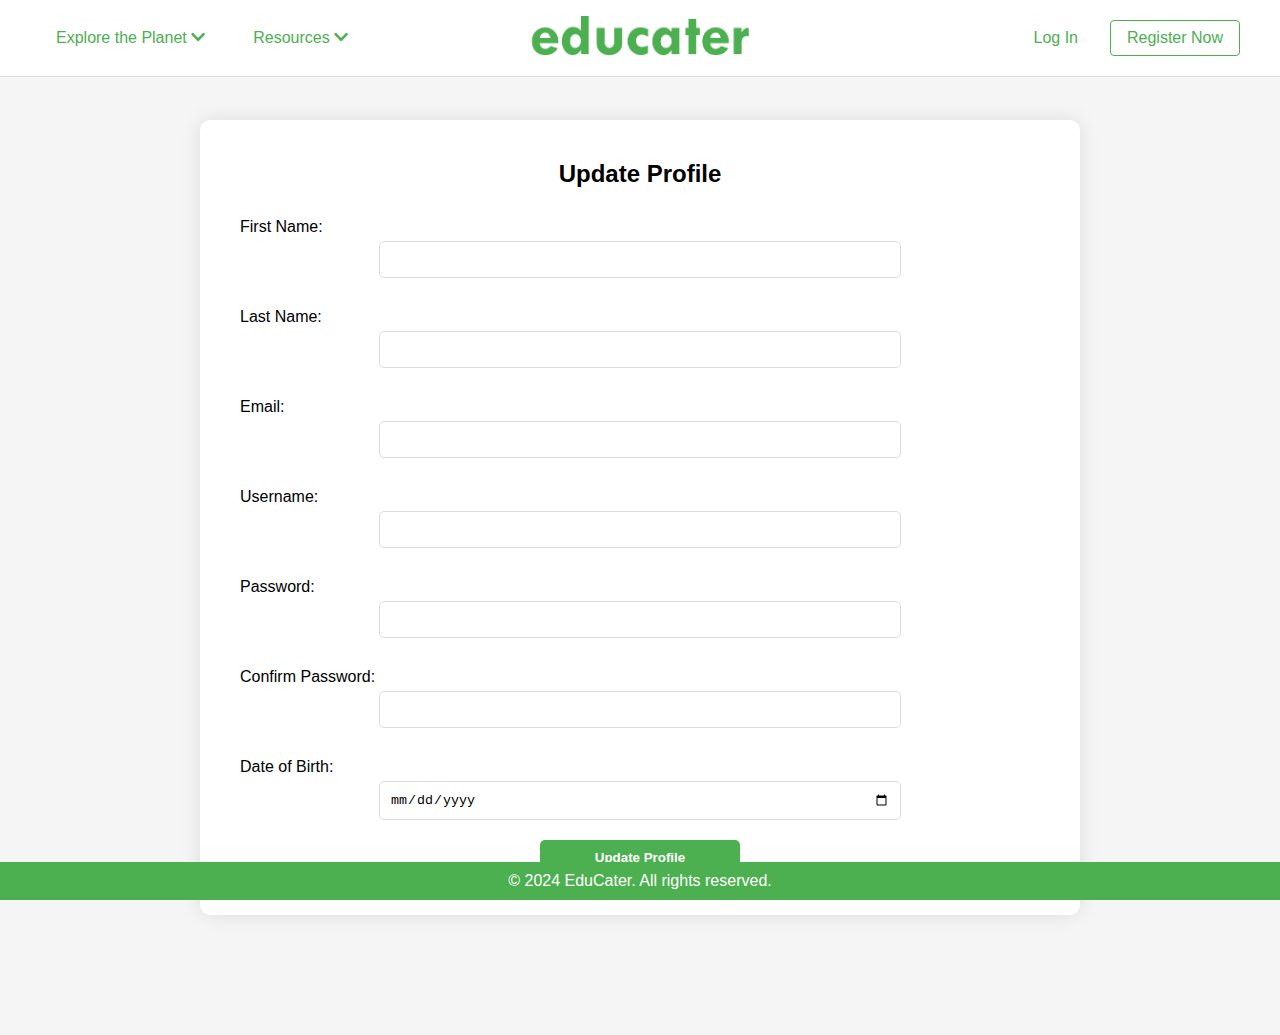
<file: Jerry_Website_Example/user_settings.html>
<!DOCTYPE html>
<html lang="en">
<head>
    <meta charset="UTF-8">
    <meta name="viewport" content="width=device-width, initial-scale=1.0">
    <title>Update Profile - EduCater</title>
    <link rel="stylesheet" href="styles.css">
    <link rel="stylesheet" href="https://cdnjs.cloudflare.com/ajax/libs/font-awesome/5.15.3/css/all.min.css">

    <style>
        .content-section {
            background-color: #fff;
            padding: 40px;
            border-radius: 10px;
            box-shadow: 0 0 20px rgba(0, 0, 0, 0.1);
            margin: 120px auto;
            max-width: 800px;
            text-align: center;
        }

        .content-section h2 {
            margin-bottom: 20px;
        }

        .content-section form {
            display: flex;
            flex-direction: column;
            align-items: center;
        }

        .content-section label {
            margin: 10px 0 5px;
            width: 100%;
            text-align: left;
        }

        .content-section input {
            padding: 10px;
            margin-bottom: 20px;
            border: 1px solid #ddd;
            border-radius: 5px;
            width: 100%;
            max-width: 500px;
        }

        .content-section .btn {
            background-color: #4CAF50;
            color: white;
            padding: 10px;
            border: none;
            border-radius: 5px;
            cursor: pointer;
            font-weight: bold;
            width: 100%;
            max-width: 200px;
        }

        .content-section .btn:hover {
            background-color: #45a049;
        }
    </style>
</head>
<body>
    <header>
        <div class="navbar">
            <div class="left-nav">
                <ul>
                    <li class="dropdown">
                        <a href="world_map.html" class="dropbtn">Explore the Planet <i class="fas fa-chevron-down"></i></a>
                        <div class="dropdown-content">
                            <a href="world_map.html">World Map</a>
                            <a href="us_map.html">United States Map</a>
                            <a href="#">Help</a>
                            <a href="#">Selecting your Country</a>
                        </div>
                    </li>
                    <li class="dropdown">
                        <a href="#" class="dropbtn">Resources <i class="fas fa-chevron-down"></i></a>
                        <div class="dropdown-content">
                            <a href="blog.html">Blog</a>
                            <a href="resources.html">Education Resources</a>
                            <a href="faq.html">FAQ</a>
                        </div>
                    </li>
                </ul>
            </div>
            <div class="logo">
                <a href="index.html">
                    <img src="img/educaterlogo.png" alt="EduCater Logo">
                </a>
            </div>
            <div class="right-actions">
                <div class="actions">
                    <a href="login.html" class="login">Log In</a>
                    <a href="register.html" class="signup">Register Now</a>
                </div>
            </div>
        </div>
    </header>
    <main>
        <section class="content-section">
            <h2>Update Profile</h2>
            <form id="update-profile-form">
                <label for="first-name">First Name:</label>
                <input type="text" id="first-name" name="first-name" required>
                
                <label for="last-name">Last Name:</label>
                <input type="text" id="last-name" name="last-name" required>
                
                <label for="email">Email:</label>
                <input type="email" id="email" name="email" required>
                
                <label for="username">Username:</label>
                <input type="text" id="username" name="username" required>
                
                <label for="password">Password:</label>
                <input type="password" id="password" name="password" required>
                
                <label for="confirm-password">Confirm Password:</label>
                <input type="password" id="confirm-password" name="confirm-password" required>
                
                <label for="dob">Date of Birth:</label>
                <input type="date" id="dob" name="dob" required>
                
                <button type="submit" class="btn">Update Profile</button>
            </form>
        </section>
    </main>
    <footer>
        <p>&copy; 2024 EduCater. All rights reserved.</p>
    </footer>
</body>
</html>
</file>
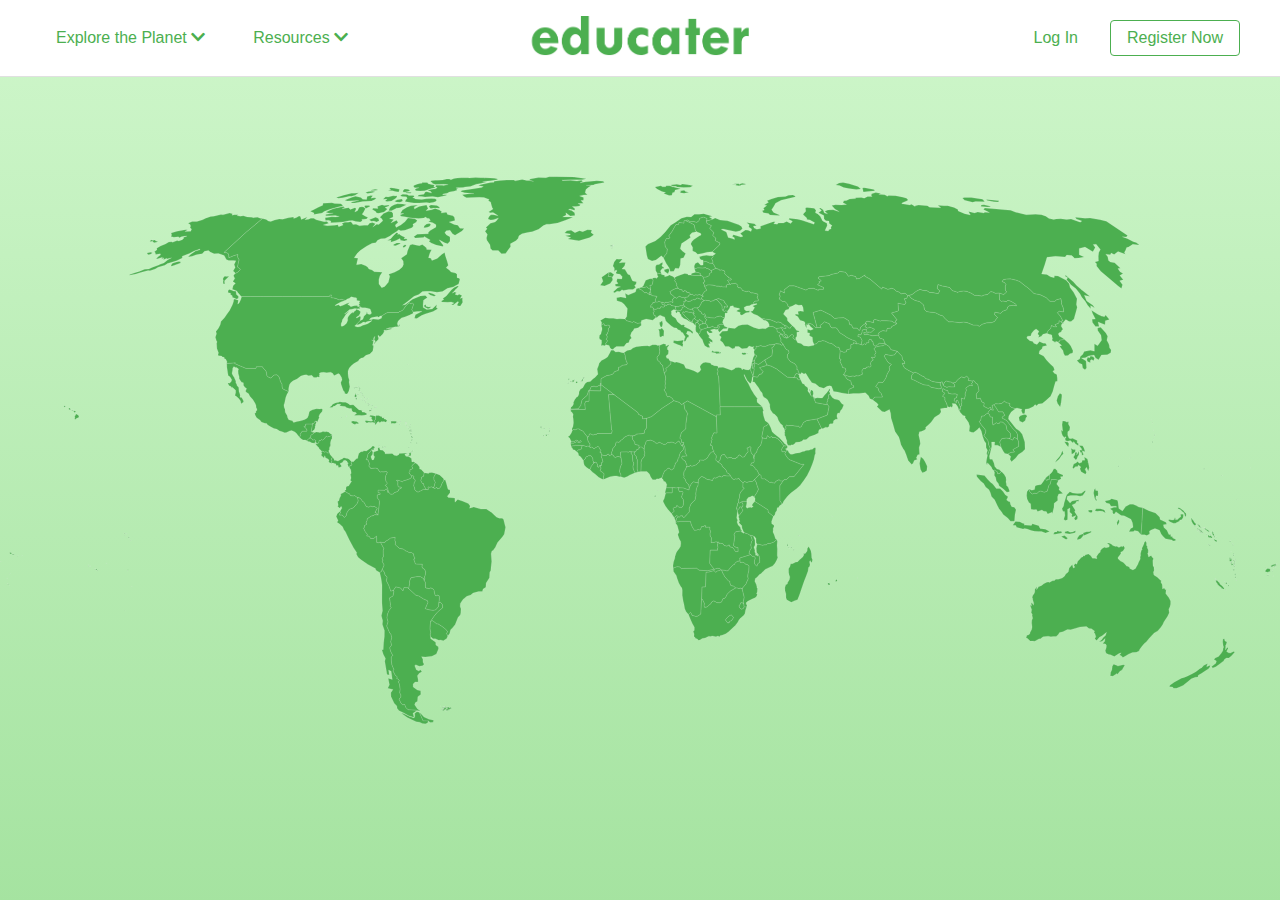
<file: Jerry_Website_Example/world_map.html>
<!DOCTYPE html>
<html lang="en">
<head>
    <title>Country Selector - EduCater</title>
    <link rel="stylesheet" href="styles.css" type="text/css"/>
    <link rel="stylesheet" href="https://cdnjs.cloudflare.com/ajax/libs/font-awesome/5.15.3/css/all.min.css">

</head>
<style>
    * {
        margin: 0;
        padding: 0;
    }

    body {
        background-color: #c9d6ff;
        background: linear-gradient(to bottom, #78e76d5b, #54ca4b86);
        display: flex;
        align-items: center;
        justify-content: center;
        flex-direction: column;
        height: 100vh;
        overflow-y: auto;
    }
    #spacer {
        height: 175px; /* Adjust this value to create the desired space */
        background-color: #01171b; /* Ensure the spacer blends with the background */
    }

    svg path {
        fill: #4CAF50;
        stroke: #eee;
        stroke-width: .25;
    }

    svg path:hover {
        fill: #327a35;
        transition: 0.6s;
        cursor: pointer;
    }


    .dropdown-content {
        display: none;
        position: absolute;
        background-color: #f9f9f9;
        min-width: 160px;
        box-shadow: 0 8px 16px rgba(0, 0, 0, 0.2);
        z-index: 1;
        padding: 10px;
        border: 1px solid #ddd;
        border-radius: 5px;
        top: 100%; /* Position the dropdown below the nav bar */
        left: 0;
    }

    .dropdown:hover .dropdown-content {
        display: block;
    }

    .dropdown-content a {
        color: black;
        padding: 12px 16px;
        text-decoration: none;
        display: block;
    }

    .dropdown-content a:hover {
        background-color: #f1f1f1;
    }

    .dropdown-button {
        background-color: #4CAF50;
        color: white;
        padding: 10px;
        border: none;
        cursor: pointer;
        font-size: 1em;
        border-radius: 5px;
        outline: none;
        width: 100%;
        text-align: left;
    }

    .dropdown-button:hover {
        background-color: #45a049;
    }

    .user-dropdown {
        position: absolute;
        top: 20px;
        right: 40px;
    }

    .user-dropdown-content {
        display: none;
        position: absolute;
        background-color: #f9f9f9;
        min-width: 160px;
        box-shadow: 0 8px 16px rgba(0, 0, 0, 0.2);
        z-index: 1;
        padding: 10px;
        border: 1px solid #ddd;
        border-radius: 5px;
        top: 100%; /* Position the dropdown below the nav bar */
        left: 10;
    }

    .user-dropdown:hover .user-dropdown-content {
        display: block;
    }

    .user-dropdown-content a {
        color: black;
        padding: 12px 16px;
        text-decoration: none;
        display: block;
    }

    .user-dropdown-content a:hover {
        background-color: #f1f1f1;
    }
</style>

<body>
    <header>
        <div class="navbar">
            <div class="left-nav">
                <ul>
                    <li class="dropdown">
                        <a href="world_map.html" class="dropbtn">Explore the Planet <i class="fas fa-chevron-down"></i></a>
                        <div class="dropdown-content">
                            <a href="world_map.html">World Map</a>
                            <a href="us_map.html">United States Map</a>
                            <a href="#">Help</a>
                            <a href="#">Selecting your Country</a>
                        </div>
                    </li>
                    <li class="dropdown">
                        <a href="#" class="dropbtn">Resources <i class="fas fa-chevron-down"></i></a>
                        <div class="dropdown-content">
                            <a href="blog.html">Blog</a>
                            <a href="resources.html">Education Resources</a>
                            <a href="faq.html">FAQ</a>
                        </div>
                    </li>
                </ul>
            </div>
            <div class="logo">
                <a href="index.html">
                    <img src="img/educaterlogo.png" alt="EduCater Logo">
                </a>
            </div>
            <div class="right-actions">
                <div class="actions">
                    <a href="login.html" class="login">Log In</a>
                    <a href="register.html" class="signup">Register Now</a>
                </div>
            </div>
        </div>
    </header>
<?xml version="1.0"?>
<!--
*************Map created by Simplemaps.com********************		
*************Attribution is highly appreciated!***************
*************http://simplemaps.com****************************

The MIT License (MIT)

Copyright (c) 2020 Pareto Softare, LLC DBA Simplemaps.com

Permission is hereby granted, free of charge, to any person obtaining a copy
of this software and associated documentation files (the "Software"), to deal
in the Software without restriction, including without limitation the rights
to use, copy, modify, merge, publish, distribute, sublicense, and/or sell
copies of the Software, and to permit persons to whom the Software is
furnished to do so, subject to the following conditions:

The above copyright notice and this permission notice shall be included in
all copies or substantial portions of the Software.

THE SOFTWARE IS PROVIDED "AS IS", WITHOUT WARRANTY OF ANY KIND, EXPRESS OR
IMPLIED, INCLUDING BUT NOT LIMITED TO THE WARRANTIES OF MERCHANTABILITY,
FITNESS FOR A PARTICULAR PURPOSE AND NONINFRINGEMENT. IN NO EVENT SHALL THE
AUTHORS OR COPYRIGHT HOLDERS BE LIABLE FOR ANY CLAIM, DAMAGES OR OTHER
LIABILITY, WHETHER IN AN ACTION OF CONTRACT, TORT OR OTHERWISE, ARISING FROM,
OUT OF OR IN CONNECTION WITH THE SOFTWARE OR THE USE OR OTHER DEALINGS IN
THE SOFTWARE.

-->
<svg baseprofile="tiny" stroke-linecap="round" stroke-linejoin="round" version="1.2" viewbox="0 0 2000 857" xmlns="http://www.w3.org/2000/svg">
 <path d="M1383 261.6l1.5 1.8-2.9 0.8-2.4 1.1-5.9 0.8-5.3 1.3-2.4 2.8 1.9 2.7 1.4 3.2-2 2.7 0.8 2.5-0.9 2.3-5.2-0.2 3.1 4.2-3.1 1.7-1.4 3.8 1.1 3.9-1.8 1.8-2.1-0.6-4 0.9-0.2 1.7-4.1 0-2.3 3.7 0.8 5.4-6.6 2.7-3.9-0.6-0.9 1.4-3.4-0.8-5.3 1-9.6-3.3 3.9-5.8-1.1-4.1-4.3-1.1-1.2-4.1-2.7-5.1 1.6-3.5-2.5-1 0.5-4.7 0.6-8 5.9 2.5 3.9-0.9 0.4-2.9 4-0.9 2.6-2-0.2-5.1 4.2-1.3 0.3-2.2 2.9 1.7 1.6 0.2 3 0 4.3 1.4 1.8 0.7 3.4-2 2.1 1.2 0.9-2.9 3.2 0.1 0.6-0.9-0.2-2.6 1.7-2.2 3.3 1.4-0.1 2 1.7 0.3 0.9 5.4 2.7 2.1 1.5-1.4 2.2-0.6 2.5-2.9 3.8 0.5 5.4 0z" id="AF" name="Afghanistan">
 </path>
 <path class="Angola" d="M 1121.2 572 1121.8 574 1121.1 577.1 1122 580.1 1121.1 582.5 1121.5 584.7 1109.8 584.6 1109 605.1 1112.6 610.3 1116.2 614.3 1105.8 616.9 1092.3 616 1088.5 613 1065.8 613.2 1065 613.7 1061.7 610.8 1058.1 610.6 1054.7 611.7 1052 612.9 1051.5 608.9 1052.4 603.2 1054.4 597.3 1054.7 594.6 1056.6 588.8 1058 586.2 1061.3 582 1063.2 579.1 1063.8 574.4 1063.5 570.7 1061.9 568.4 1060.4 564.5 1059.1 560.7 1059.4 559.3 1061.1 556.8 1059.5 550.6 1058.3 546.3 1055.5 542.2 1056.1 541 1058.4 540.1 1060.1 540.2 1062.1 539.5 1078.8 539.6 1080.1 544.3 1081.7 548.2 1083 550.3 1085.1 553.6 1088.9 553.1 1090.7 552.2 1093.8 553.1 1094.7 551.5 1096.2 547.8 1099.7 547.5 1100 546.4 1102.9 546.4 1102.4 548.7 1109.2 548.6 1109.3 552.7 1110.4 555.1 1109.5 559 1109.9 563 1111.7 565.4 1111.3 573 1112.7 572.4 1115.1 572.6 1118.6 571.6 1121.2 572 Z">
 </path>
 <path class="Angola" d="M 1055.3 539 1053.8 534.2 1056.1 531.4 1057.8 530.3 1059.9 532.5 1057.9 533.9 1056.9 535.5 1056.7 538.3 1055.3 539 Z">
 </path>
 <a xlink:title="Albania" xlink:href="countries/course_catalog_albania.html">
 <path d="M1088 228l0.4 1.2 1.4-0.6 1.2 1.7 1.3 0.7 0.6 2.3-0.5 2.2 1 2.7 2.3 1.5 0.1 1.7-1.7 0.9-0.1 2.1-2.2 3.1-0.9-0.4-0.2-1.4-3.1-2.2-0.7-3 0.1-4.4 0.5-1.9-0.9-1-0.5-2.1 1.9-3.1z" id="AL" name="Albania">
 </path></a>
 <a xlink:title="United Arab Emirates" xlink:href="countries/course_catalog_uae.html">
 <path d="M1296.2 336.7l1.3 5.1-2.8 0 0 4.2 1.1 0.9-2.4 1.3 0.2 2.6-1.3 2.6 0 2.6-1 1.4-16.9-3.2-2.7-6.6-0.3-1.4 0.9-0.4 0.4 1.8 4.2-1 4.6 0.2 3.4 0.2 3.3-4.4 3.7-4.1 3-4 1.3 2.2z" id="AE" name="United Arab Emirates">
 </path></a>
 <a xlink:title="Argentina" xlink:href="countries/course_catalog_argentina.html">
 <path class="Argentina" d="M 669.1 851.7 666.1 851.5 661.1 851.5 655.1 837.9 658.2 840.7 662.5 845.3 670.3 849 677.6 850.5 676.8 853.5 672.4 853.8 669.1 851.7 Z">
 </path>
 <path class="Argentina" d="M 638.6 644.7 649.9 655.1 654.5 656.1 661.8 660.9 667.7 663.4 668.8 666.2 664.6 676 670.4 677.7 676.7 678.7 680.9 677.7 685.2 672.7 685.5 667.1 688.1 665.8 691.3 669.6 691.7 674.7 687.5 678.2 684.2 680.8 678.9 687.1 672.9 695.8 672.4 701 672 707.6 673.2 714 672.3 715.4 672.7 719.5 673 722.9 680.8 728.4 681 732.8 684.9 735.6 685.2 738.7 681.9 746.9 674.9 750.4 664.7 751.7 658.7 751 660.8 754.9 660.9 759.6 662.7 762.8 660.2 765.1 655.1 766 649.5 763.6 648 765.3 650.5 771.6 654.5 773.5 656.8 771.5 659.3 774.8 655.1 776.8 652.2 780.8 653.4 787.1 653.3 790.5 648.5 790.5 645.5 793.7 645.6 798.5 652.1 803.1 657.3 804.3 657.5 810 652.9 813.5 652.3 820.8 648.8 823.2 647.9 826.1 652.1 832.6 656.7 836.1 654.6 835.8 649.7 834.8 637.6 834 634.1 830.4 632.2 825.8 629.1 826.2 626.5 823.9 623.4 817.4 626.1 814.6 626.2 810.7 624.4 807.5 625.1 802.1 624 793.8 622.2 790.1 624 788.9 622.6 786.5 619.8 785.3 620.6 782.6 617.5 780.2 613.8 772.9 615.5 771.6 612.2 763.8 611.4 757.3 611.2 751.6 613.7 749.3 610.4 743 608.8 737.2 611.8 733 610.4 727.6 612 721.4 610.6 715.5 609 714.3 604.1 703.2 606.2 696.6 604.5 690.4 605.4 684.5 608 678.5 611.3 674.5 609.3 672 610.1 669.9 608.5 659.2 614.1 656.1 615.3 649.4 614.4 647.8 618.4 642 625.9 643.6 629.6 648.2 631.2 643 637.6 643.3 638.6 644.7 Z">
 </path></a>
 <a xlink:title="Armenia" xlink:href="countries/course_catalog_armenia.html">
 <path d="M1230.8 253l-1.8 0.2-2.8-3.7-0.2-1-2.3 0-1.9-1.7-1 0.1-2.4-1.8-4.2-1.6-0.1-3.1-1.3-2.2 7-1 1.4 1.6 2.2 1.1-0.7 1.6 3.2 2.2-1.1 2.1 2.6 1.7 2.5 1 0.9 4.5z" id="AM" name="Armenia">
 </path></a>
 <a xlink:title="Australia" xlink:href="countries/course_catalog_australia.html">
 <path class="Australia" d="M 1743 763.6 1746.7 765.8 1750 764.9 1754.9 763.7 1757.7 764.1 1753.2 771.7 1749.9 773.8 1745.9 779 1745.3 777.2 1738.7 781.6 1737.9 781.3 1734.9 781.1 1735.4 775.7 1737.4 771.5 1738 765.9 1740 763 1743 763.6 Z">
 </path>
 <path class="Australia" d="M 1793.5 590.2 1794.7 595.2 1798.7 592.8 1800.1 595.5 1802.4 598 1801.3 600.9 1801.5 606.4 1801.7 609.6 1803 610.4 1803.4 615.9 1802.2 619.2 1803 623.5 1808.4 626.9 1811.6 629.9 1814.8 632.7 1813.7 634.3 1816 638.3 1816.5 645.3 1819.1 643.9 1820.6 646.6 1822.2 645.7 1821.5 652.5 1824.4 656.4 1826.3 658.8 1829.1 664 1829.1 669.2 1828.1 672.9 1826.3 676.8 1827 682.3 1824.5 688 1822.4 691 1818.6 696.7 1817.1 700.4 1814 705 1809 710.8 1803.5 714 1799.1 718.9 1795.8 722.1 1791.4 727.6 1787.7 730.8 1783.8 735.6 1780.7 740 1779.9 742.1 1775.6 744.3 1769.5 744.5 1763.2 747.2 1759.4 749.6 1754.6 752.4 1751.9 749.5 1749.3 748.4 1751.9 745.1 1748.4 746.3 1741.2 750.9 1737.6 749.2 1735.2 748.2 1732.4 747.7 1728.3 745.9 1727 741.9 1728.5 737.1 1728.9 733.8 1727.5 731.2 1722.8 730.5 1726 727.3 1726.9 722.6 1722.2 727 1716.9 728.2 1721.4 724.7 1723.9 721 1727.4 717.8 1729 713.1 1722.2 718.5 1717.9 720.7 1713.6 725.8 1710.6 723.2 1712.3 719.8 1710.9 715.1 1709.1 712.7 1710.7 711.2 1705.4 707.3 1701.6 707.2 1697.6 704 1687.7 704.6 1679.8 706.9 1672.9 709.1 1667.9 708.7 1660.9 712 1655.6 713.4 1653.3 716.8 1650.3 719.4 1645.6 719.6 1642 720.1 1637.8 719 1633.6 719.7 1629.8 720 1625.3 723.4 1623.8 723.1 1620.4 724.9 1617 726.9 1613.2 726.7 1609.7 726.7 1605.6 722.6 1603.2 721.4 1604.7 717.7 1607.6 716.8 1609.1 715.4 1609.7 713.1 1612 708.6 1612.7 704.8 1612 698.3 1612.2 694.6 1613.6 691 1612.7 686.8 1613 684.9 1611.3 682.3 1612 677.3 1610.1 672.2 1610 669.5 1611.8 672.3 1611.3 666.3 1613.6 668.2 1614.7 670.7 1615.3 667.4 1613.7 662.3 1613.6 660.3 1612.8 658.4 1614.1 654.7 1615.6 653.1 1616.9 649.9 1617 646.1 1620.1 641.5 1619.7 646.4 1622.8 642 1627.7 639.8 1630.9 637.1 1635.6 634.7 1638.2 634.2 1639.6 635 1644.4 632.6 1647.9 631.9 1649 630.5 1650.5 629.9 1653.6 630.1 1659.8 628.2 1663.3 625.3 1665.3 621.9 1669.2 618.7 1669.9 616.1 1670.6 612.6 1675.5 607.1 1676.9 612.7 1679.5 611.4 1678 608.4 1680.3 605.3 1682.5 606.7 1684 601.8 1687.5 598.6 1689.3 596.1 1692.2 595 1692.6 593.2 1694.9 593.9 1695.3 592.3 1697.9 591.4 1700.7 590.5 1704.4 593.5 1707 597.3 1710.5 597.3 1714 597.9 1713.3 594.4 1716.8 589.3 1719.5 587.6 1718.9 586 1721.8 582.3 1725.5 580 1728.2 580.8 1733.1 579.6 1733.4 576.3 1729.5 574.2 1732.6 573.3 1736.2 574.9 1738.9 577.5 1743.4 579.1 1745.1 578.5 1748.4 580.5 1751.9 578.6 1753.9 579.2 1755.4 577.9 1757.6 581.1 1755.6 584.6 1753.1 587.2 1751.2 587.4 1751.5 589.9 1749.3 593.1 1746.8 596.3 1747 598.1 1750.8 601.7 1754.8 603.7 1757.3 605.9 1760.6 609.7 1762.2 609.7 1764.8 611.4 1765.3 613.4 1770.2 615.5 1774.3 613.3 1776.1 609.9 1777.8 607 1779.1 603.5 1781.7 598.4 1781.5 595.3 1782.2 593.4 1782.1 589.8 1783.5 584.9 1784.8 583.6 1784.2 581.5 1786 578.1 1787.5 574.6 1787.9 572.7 1790.2 570.3 1791.5 573.5 1791.4 577.5 1792.7 578.3 1792.6 581 1794.2 584.2 1794.1 587.9 1793.5 590.2 Z">
 </path></a>
 <a xlink:title="Austria" xlink:href="countries/course_catalog_austria.html">
 <path d="M1070.6 190.8l-0.3 0.8 0.7 2.1-0.2 2.6-2.8 0 1.1 1.4-1.3 4-0.9 1.1-4.4 0.1-2.4 1.5-4.2-0.5-7.3-1.7-1.3-2.1-4.9 1.1-0.5 1.2-3.1-0.9-2.6-0.2-2.3-1.2 0.7-1.5-0.2-1.1 1.4-0.3 2.7 1.7 0.6-1.7 4.4 0.3 3.5-1.1 2.4 0.2 1.7 1.3 0.4-1.1-1-4.1 1.7-0.8 1.6-2.9 3.8 2.1 2.6-2.6 1.7-0.5 4 1.9 2.3-0.3 2.4 1.2z" id="AT" name="Austria">
 </path></a>
 <a xlink:title="Azerbaijan" xlink:href="countries/course_catalog_azerbaijan.html">
 <path class="Azerbaijan" d="M 1229 253.2 1225.2 252.3 1222 249.4 1220.8 246.9 1221.8 246.8 1223.7 248.5 1226 248.5 1226.2 249.5 1229 253.2 Z">
 </path>
 <path class="Azerbaijan" d="M 1235.3 236.2 1237.8 233.6 1241.3 236.9 1244.9 241.5 1247.4 241.8 1249.3 243.5 1245.1 244 1245.2 249 1244.8 251.2 1243.1 252.7 1243.9 255.8 1242.6 256.2 1238.7 252.8 1239.9 249.7 1238 247.8 1236.1 248.3 1230.8 253 1229.9 248.5 1227.4 247.5 1224.8 245.8 1225.9 243.7 1222.7 241.5 1223.4 239.9 1221.2 238.8 1219.8 237.2 1220.9 236.1 1225.1 238 1228 238.3 1228.6 237.6 1225.3 234.1 1226.5 233.3 1228 233.5 1232.3 237.3 1234.7 237.8 1235.3 236.2 Z">
 </path></a>
 <path d="M1154.9 530.4l-0.6 0.1 0-0.3-2-6.1-0.01-0.06-0.09-1.04-1.4-2.9 3.5 0.5 1.7-3.7 3.1 0.4 0.3 2.5 1.2 1.5 0 2.1-1.4 1.3-2.3 3.4-2 2.3z" id="BI" name="Burundi">
 </path>
 <a xlink:title="Belgium" xlink:href="countries/course_catalog_belgium.html">
 <path d="M1016.5 177.1l-0.4 4.2-1.3 0.2-0.4 3.5-4.4-2.9-2.5 0.5-3.5-2.9-2.4-2.5-2.2-0.1-0.8-2.2 3.9-1.2 3.6 0.5 4.5-1.3 3.1 2.7 2.8 1.5z" id="BE" name="Belgium">
 </path></a>
 <path d="M1006.7 427l-0.2 2.1 1.3 3.8-1.1 2.6 0.6 1.7-2.8 4-1.7 2-1.1 4 0.2 4.1-0.3 10.3-4.7 0.8-1.4-4.4 0.3-14.8-1.2-1.3-0.2-3.2-2-2.2-1.7-1.9 0.7-3.4 2-0.7 1.1-2.8 2.8-0.6 1.2-1.9 1.9-1.9 2 0 4.3 3.7z" id="BJ" name="Benin">
 </path>
 <path d="M988.5 406l-0.5 3.1 0.8 2.9 3.1 4.2 0.2 3.1 6.5 1.5-0.1 4.4-1.2 1.9-2.8 0.6-1.1 2.8-2 0.7-4.9-0.1-2.6-0.5-1.8 1-2.5-0.5-9.8 0.3-0.2 3.7 0.8 4.8-3.9-1.6-2.6 0.2-2 1.6-2.5-1.3-1-2.2-2.5-1.4-0.4-3.7 1.6-2.7-0.2-2.2 4.5-5.3 0.9-4.4 1.5-1.6 2.7 0.9 2.4-1.3 0.8-1.7 4.3-2.8 1.1-2 5.3-2.7 3.1-0.9 1.4 1.2 3.6 0z" id="BF" name="Burkina Faso">
 </path>
 <a xlink:title="Bangladesh" xlink:href="countries/course_catalog_bangladesh.html">
 <path d="M1500.6 360.3l0.6 4.6-2.1-1 1.1 5.2-2.1-3.3-0.8-3.3-1.5-3.1-2.8-3.7-5.2-0.3 0.9 2.7-1.2 3.5-2.6-1.3-0.6 1.2-1.7-0.7-2.2-0.6-1.6-5.3-2.6-4.8 0.3-3.9-3.7-1.7 0.9-2.3 3-2.4-4.6-3.4 1.2-4.4 4.9 2.8 2.7 0.3 1.2 4.5 5.4 0.9 5.1-0.1 3.4 1.1-1.6 5.4-2.4 0.4-1.2 3.6 3.6 3.4 0.3-4.2 1.5 0 4.4 10.2z" id="BD" name="Bangladesh">
 </path></a>
 <path d="M1132.6 221.6l-2.3 2.6-1.3 4.5 2.1 3.6-4.6-0.8-5 2 0.3 3.2-4.6 0.6-3.9-2.3-4 1.8-3.8-0.2-0.8-4.2-2.8-2.1 0.7-0.8-0.6-0.8 0.6-2 1.8-2-2.8-2.7-0.7-2.4 1.1-1.4 1.8 2.6 1.9-0.4 4 0.9 7.6 0.4 2.3-1.6 5.9-1.5 4 2.3 3.1 0.7z" id="BG" name="Bulgaria">
 </path>
 <a xlink:title="Bosnia and Herzegovina" xlink:href="countries/course_catalog_bah.html">
 <path d="M1083 214.3l1.9-0.1-1.1 2.8 2.7 2.5-0.5 2.9-1.1 0.3 -0.9 0.6-1.6 1.5-0.4 3.5-4.8-2.4-2.1-2.7-2.1-1.4-2.5-2.4-1.3-1.9-2.7-3 0.8-2.6 2 1.5 1-1.4 2.3-0.1 4.5 1.1 3.5-0.1 2.4 1.4z" id="BA" name="Bosnia and Herzegovina">
 </path></a>
 <path d="M1141.6 162.7l-3.9-0.2-0.8 0.6 1.5 2 2 4-4.1 0.3-1.3 1.4 0.3 3.1-2.1-0.6-4.3 0.3-1.5-1.5-1.7 1.1-1.9-0.9-3.9-0.1-5.7-1.5-4.9-0.5-3.8 0.2-2.4 1.6-2.3 0.3-0.5-2.8-1.9-2.8 2.8-1.3-0.4-2.4-1.7-2.3-0.6-2.7 4.7 0 4.8-2.3 0.5-3.4 3.6-2-1-2.7 2.7-1 4.6-2.3 5.3 1.5 0.9 1.5 2.4-0.7 4.8 1.4 1.1 2.9-0.7 1.6 3.8 4 2.1 1.1 0 1.1 3.4 1.1 1.7 1.6-1.6 1.3z" id="BY" name="Belarus">
 </path>
 <path d="M487.8 399.8l-1.7 0 1.3-7.2 0.7-5.1 0.1-1 0.7-0.3 0.9 0.8 2.5-3.9 1.1-0.1-0.1 1 1 0-0.3 1.8-1.3 2.7 0.4 1-0.9 2.3 0.3 0.6-1 3.3-1.3 1.7-1.1 0.2-1.3 2.2z" id="BZ" name="Belize">
 </path>
 <a xlink:title="Bolivia" xlink:href="countries/course_catalog_bolivia.html">
 <path d="M662.5 631.4l-0.3-2-5.4-3.3-5.2-0.1-9.6 1.9-2.1 5.6 0.2 3.5-1.5 7.7-1-1.4-6.4-0.3-1.6 5.2-3.7-4.6-7.5-1.6-4 5.8-3.9 0.9-3.1-8.9-3.7-7.2 1.1-6.2-3.2-2.7-1.2-4.6-3.2-4.4 2.9-6.9-2.9-5.4 1.1-2.2-1.2-2.4 1.9-3.2-0.3-5.4 0-4.6 1.1-2.1-5.5-10.4 4.2 0.6 2.9-0.2 1.1-1.9 4.8-2.6 2.9-2.4 7.3-1.1-0.4 4.8 0.9 2.5-0.3 4.3 6.5 5.7 6.4 1.1 2.3 2.4 3.9 1.3 2.5 1.8 3.5 0 3.4 1.9 0.5 3.7 1.2 1.9 0.3 2.7-1.7 0.1 2.8 7.5 10.7 0.3-0.5 3.7 0.8 2.5 3.2 1.8 1.7 4-0.6 5.1-1.3 2.8 0.8 3.6-1.6 1.4z" id="BO" name="Bolivia">
 </path></a>
 <a xlink:title="Brazil" xlink:href="countries/course_catalog_brazil.html">
 <path d="M665.8 489.6l3.1 0.6 0.6-1.4-1-1.2 0.6-1.9 2.3 0.6 2.7-0.7 3.2 1.4 2.5 1.3 1.7-1.7 1.3 0.2 0.8 1.8 2.7-0.4 2.2-2.5 1.8-4.7 3.4-5.9 2-0.3 1.3 3.6 3 11.2 3.1 1.1 0.1 4.4-4.3 5.3 1.7 1.9 10.1 1 0.2 6.5 4.3-4.2 7.1 2.3 9.5 3.9 2.8 3.7-0.9 3.6 6.6-2 11 3.4 8.5-0.2 8.4 5.3 7.4 7.2 4.4 1.8 4.8 0.3 2.1 2 2 8.2 1.1 3.9-2.1 10.6-2.7 4.2-7.7 8.9-3.4 7.3-4 5.5-1.4 0.2-1.3 4.7 0.9 12-1.1 9.9-0.3 4.2-1.6 2.6-0.5 8.6-5.2 8.3-0.5 6.7-4.3 2.7-1.1 3.9-6 0-8.5 2.4-3.7 2.9-6 1.9-6.1 5.1-4.1 6.4-0.3 4.8 1.3 3.5-0.3 6.5-0.8 3.1-3.4 3.6-4.5 11.3-4 5-3.2 3.1-1.5 6.1-2.9 3.6-2.1-3.6 1.8-3.1-3.8-4.3-4.8-3.6-6.3-4.1-1.9 0.2-6.3-5-3.4 0.7 6-8.7 5.3-6.3 3.3-2.6 4.2-3.5-0.4-5.1-3.2-3.8-2.6 1.3 0.7-3.7 0.3-3.8-0.3-3.6-2.1-1.1-2 1-2.1-0.3-0.8-2.4-1.1-5.9-1.2-1.9-3.9-1.8-2.2 1.3-5.9-1.3-0.4-8.7-2-3.5 1.6-1.4-0.8-3.6 1.3-2.8 0.6-5.1-1.7-4-3.2-1.8-0.8-2.5 0.5-3.7-10.7-0.3-2.8-7.5 1.7-0.1-0.3-2.7-1.2-1.9-0.5-3.7-3.4-1.9-3.5 0-2.5-1.8-3.9-1.3-2.3-2.4-6.4-1.1-6.5-5.7 0.3-4.3-0.9-2.5 0.4-4.8-7.3 1.1-2.9 2.4-4.8 2.6-1.1 1.9-2.9 0.2-4.2-0.6-3.2 1.1-2.6-0.7-0.1-9.7-4.4 3.7-5-0.1-2.3-3.5-3.8-0.3 1-2.8-3.3-3.9-2.6-5.8 1.5-1.1-0.2-2.8 3.4-1.8-0.7-3.5 1.4-2.2 0.3-3 6.3-4.4 4.6-1.2 0.8-1 5.1 0.3 2.2-17.6 0.1-2.8-0.9-3.6-2.6-2.4 0.1-4.7 3.2-1 1.1 0.7 0.2-2.5-3.3-0.7 0-4 11 0.2 1.9-2.3 1.6 2.1 1 3.8 1.1-0.8 3.1 3.4 4.4-0.4 1.1-2 4.2-1.5 2.4-1.1 0.7-2.7 4.1-1.8-0.3-1.4-4.8-0.5-0.7-4.1 0.3-4.3-2.5-1.6 1.1-0.6 4.1 0.8 4.5 1.6 1.7-1.5 4.1-1 6.4-2.4 2.1-2.5-0.7-1.8 3-0.2 1.2 1.4-0.8 2.9 2 0.9 1.2 3-1.6 2.3-1 5.4 1.4 3.3 0.3 3 3.5 3 2.8 0.3 0.6-1.3 1.8-0.3 2.6-1.1 1.8-1.7 3.2 0.6 1.3-0.3z" id="BR" name="Brazil">
 </path></a>
 <path d="M1633.1 472.8l2.2-2.4 4.6-3.6-0.1 3.2-0.1 4.1-2.7-0.2-1.1 2.2-2.8-3.3z" id="BN" name="Brunei Darussalam">
 </path>
 <path d="M1488.8 323.5l2.6 2.1 0.5 3.9-4.5 0.2-4.7-0.4-3.2 1-5.5-2.5-0.4-1.2 2.6-4.8 2.6-1.6 4.3 1.4 2.9 0.2 2.8 1.7z" id="BT" name="Bhutan">
 </path>
 <path d="M1127.6 615.7l1.9 5.1 1.1 1.2 1.6 3.7 6.1 7 2.3 0.7-0.1 2.3 1.5 4.1 4.3 1 3.4 2.9-8.1 4.7-5.2 4.8-2 4.3-1.8 2.4-3 0.5-1.2 3.1-0.6 2-3.6 1.4-4.5-0.3-2.5-1.8-2.3-0.7-2.8 1.4-1.5 3.1-2.7 1.9-2.8 2.9-4 0.7-1.1-2.3 0.6-3.9-3-6.1-1.4-1 0.6-18.7 5.5-0.2 0.8-22.9 4.2-0.2 8.7-2.3 2 2.7 3.7-2.5 1.7 0 3.2-1.5 1 0.5z" id="BW" name="Botswana">
 </path>
 <a xlink:title="Central African Republic" xlink:href="countries/course_catalog_car.html">
 <path d="M1121.3 446.5l3.9 2.5 3.1 2.6 0.1 2.1 3.9 3.3 2.4 2.8 1.4 3.8 4.3 2.6 0.9 2-1.8 0.7-3.7-0.1-4.2-0.7-2.1 0.5-0.9 1.6-1.8 0.2-2.2-1.4-6.3 3.2-2.6-0.6-0.8 0.5-1.6 3.9-4.3-1.3-4.1-0.6-3.6-2.4-4.7-2.2-3 2.1-2.2 3.2-0.5 4.5-3.6-0.3-3.9-1.1-3.3 3.4-3 6-0.6-1.9-0.3-2.9-2.6-2.1-2.1-3.3-0.5-2.3-2.7-3.4 0.5-1.9-0.6-2.7 0.4-5 1.4-1.1 2.8-6.5 4.6-0.5 1-1.7 1 0.2 1.4 1.4 7.1-2.4 2.4-2.5 2.9-2.3-0.6-2.2 1.6-0.6 5.5 0.4 5.2-3 4-7 2.8-2.6 3.6-1.1 0.7 2.7 3.3 4 0 2.7-0.8 2.6 0.4 2 1.9 1.9 0.5 0.3z" id="CF" name="Central African Republic">
 </path></a>
 <a xlink:title="Canada" href="countries/course_catalog_canada.html">
 <path class="Canada" d="M 665.9 203.6 669.3 204.5 674 204.3 670.7 206.9 668.7 207.3 663.2 204.6 662.6 202.5 665.1 200.6 665.9 203.6 Z">
 </path>
 <path class="Canada" d="M 680.3 187.6 677.9 187.7 672.1 185.8 668.6 182.8 670.5 182.3 676.4 183.9 680.6 186.5 680.3 187.6 Z">
 </path>
 <path class="Canada" d="M 372.4 191.3 369.3 192.2 363 189.4 363 187.2 360.1 185 360.4 183.2 356.1 182.1 356.7 178.7 358.2 177.3 362.3 178.6 364.7 179.6 368.8 180.2 369 182.4 369.4 185.3 372.6 187.9 372.4 191.3 Z">
 </path>
 <path class="Canada" d="M 711.5 177.8 706.5 183.2 710.4 181.1 713.3 182.5 710.9 184.6 714.7 186.3 717.5 184.8 721.8 186.7 719 191.3 722.8 190.2 722.5 193.5 723 197.4 719.4 203 717 203.2 714.1 202 716.6 196.9 715.4 196.1 708.1 201.5 705.1 201.3 709.5 198.3 705.1 196.8 699.6 197.2 690 197 689.8 195.2 693.6 192.9 691.9 191.3 697.3 187.5 705.5 177.6 709.7 174.1 714.7 172 716.8 172.2 715.3 173.9 711.5 177.8 Z">
 </path>
 <path class="Canada" d="M 351.5 156.4 353 157.2 358 156.7 350.8 163.6 351.1 168.6 349.2 168.6 348.5 165.8 349 162.9 348.2 161 349.5 158.3 351.5 156.4 Z">
 </path>
 <path class="Canada" d="M 634.9 108.9 631.3 111.9 629.6 111.4 629.5 109.7 629.9 109.3 632.7 107.6 634.4 107.7 634.9 108.9 Z">
 </path>
 <path class="Canada" d="M 625.2 105.7 618 108.9 615 108.7 615 107.2 620 104.5 626 104.6 625.2 105.7 Z">
 </path>
 <path class="Canada" d="M 622.1 88.9 621.2 91.4 623.9 90.5 625.4 92 628.9 94 632.7 95.7 631.3 98.4 634.8 98 636.7 99.9 631.7 101.7 625.8 100.3 625 97.7 618.7 100.8 610.5 103.7 611.2 100.4 604.9 100.9 610.6 98.1 614.2 93.6 619.3 88.5 622.1 88.9 Z">
 </path>
 <path class="Canada" d="M 667 80.6 662.1 80.9 662.8 78.2 666.6 75.1 670.9 74.4 673.2 75.9 671.7 78.2 670.8 79 667 80.6 Z">
 </path>
 <path class="Canada" d="M 592.5 69.9 588.4 71.8 584.2 70.2 580.3 70.7 576.9 68.3 581.9 66.6 586.8 64.3 589.8 65.8 591.4 66.8 591.8 67.8 592.5 69.9 Z">
 </path>
 <path class="Canada" d="M 645.5 212.5 643.3 208.9 646.2 200.4 644.6 198.6 640.9 199.6 639.8 198 634.3 202.7 631.1 207.6 628.3 210.5 625.8 211.5 624.1 211.8 623 213.3 613.7 213.3 605.9 213.4 603.2 214.5 596.4 218.9 596.4 218.8 595.5 218.4 593.5 219.3 591.6 220.6 589.8 219.5 585.1 220.3 581.2 221.2 579.3 222 577 224.1 578.8 224.8 580.5 224.4 580.8 224.4 580.5 226.3 575.7 227 572.9 227.8 571.2 228.8 568.6 228.2 567 228.5 564.1 230.3 559.5 232.3 556.8 231.9 558.8 229.7 562.5 226.2 566.6 224.1 567.7 222.3 568.6 219.3 572.4 215.8 573.3 211.8 574.4 215.7 578.2 216.6 580.6 214.5 579.2 209.7 578.3 207.7 574.3 206.5 570.5 205.8 566.6 205.8 563.2 205 562.8 203.6 561.4 204.5 560.2 204.3 562.1 202.2 560.3 201.4 562.2 199 561 197.2 562.7 195.4 557.5 194.5 557.4 190.9 556.6 190.1 553.3 189.9 549.2 188.7 547.7 189.5 545.9 191 542.6 192 539.5 194.5 534.1 192.8 529.7 193.6 525.8 191.7 521.2 190.7 517.9 190.3 516.9 189.3 517.8 185.9 516.1 185.9 514.8 188.3 504.6 188.3 487.6 188.3 470.8 188.3 455.9 188.3 441.1 188.3 426.4 188.3 411.3 188.3 406.5 188.3 391.8 188.3 377.7 188.3 377 188.3 371.6 182.2 370 179.5 363 176.9 364.3 171.4 367.9 167.7 363.8 165 366.9 160.1 364.8 155.7 367.3 152.5 372.4 149.6 375.6 145.8 371 142 372.4 135.1 373.5 130.9 371.9 128.2 371.1 125.8 371.7 122.7 365.2 124.6 357.6 127.9 357.3 124.1 356.8 121.5 354 119.9 349.8 119.7 385.4 87 410 66.6 416 67.9 419.3 70.5 423 71 429.3 68.8 436.3 67.1 441.6 67.7 450.5 65.4 458.7 64.1 458.9 66.3 463.4 65 467.3 62.5 469.4 63.1 470.8 67.9 480.3 64.2 476.4 68.3 482.4 67.4 485.6 65.9 490.2 66.2 494.1 68.4 501.6 70.4 506.3 71.3 510.7 71 513.6 73.8 505.1 76.5 511.5 77.6 523.4 77 527.8 76 529.2 79.3 536.3 76.6 534.2 74.2 538.7 72.4 543.9 72.1 547.8 71.6 549.9 72.9 551.4 75.8 556.4 75.4 561.7 77.9 568.9 77 574.9 77.1 577.3 73.7 581.8 72.8 586.7 74.6 582.4 79.8 588.6 75.4 591.8 75.6 598.2 70.1 596.6 66.8 593.7 64.6 599.2 58.7 607.4 54.9 611.9 55.8 613.9 58.1 614.3 64.1 608.5 66.7 615.2 67.8 610.8 73.3 619.7 69.1 621.9 72.6 617.6 76.6 618.9 80.3 626.2 76.4 632.7 71.6 637.4 65.7 642.9 66.1 648.3 66.9 651.9 69.6 650.2 72.3 645.1 75.2 646 78.1 643.6 80.8 632.7 84.7 626.2 85.6 623 83.9 619.7 86.7 612.3 91.4 609.3 93.9 601.6 97.7 595.1 98.1 590 100.5 587.1 104.3 581.4 105 572.7 109.7 563.3 116.2 558.3 120.8 553.4 127.7 559.4 128.7 557.9 134.2 557.1 138.8 564.4 137.6 571.4 140.2 574.7 142.5 576.4 145.3 581.3 147 584.9 149.5 592.5 149.9 597.3 150.5 593.7 155.7 592 161.8 592.1 168.7 596.5 174.6 601.2 172.6 606.8 166.2 609.1 156.6 607.4 153.4 616.4 150.5 623.9 146.3 628.7 142.1 630.4 138.1 630 133 626.8 128.5 635.7 122.3 636.7 117 640.6 108 644.4 106.6 651.1 108.2 655.3 108.8 659.8 107.2 662.9 109.2 666.5 112.6 666.7 114.8 674.4 115.3 671.8 120.2 669.5 127.6 673.3 128.6 674.9 132.1 683.1 128.8 690.6 122.2 694.8 119.5 695.9 124.8 698.5 132.3 700.5 139.5 697.1 143.3 701.9 146.7 704.8 150.1 711.7 151.7 714.1 153.6 714.1 158.8 717.5 159.6 718.6 161.9 716.6 168.8 712.3 171.1 708.1 173.3 699.3 175.5 691.4 180.5 682.8 181.6 672.7 180.2 665.4 180.2 660.1 180.6 654.4 185.1 647 187.9 636.9 196.1 629 201.9 633.7 200.9 644.6 192.6 656.9 187.4 664.5 186.8 667.8 189.9 661.7 194.1 661.1 200.8 661.2 205.6 666.8 208.7 675.4 207.8 682.6 200.7 681.6 205.3 684.1 207.6 676.7 211.7 664.3 215.5 658.5 218 651.3 222.6 647.6 222.1 649.1 216.8 659.5 211.5 651.4 211.7 645.5 212.5 Z">
 </path>
 <path class="Canada" d="M 539 48.7 534.3 51.1 544.8 49.6 547.4 52.2 554.7 49.5 556.5 51.2 554.3 56.3 558.6 54.2 561.4 48.9 565.7 48.1 568.7 48.9 570.9 51 568.2 56.1 565.8 59.8 570 62.4 575 65 572.4 67.3 565.3 67.8 566.1 69.8 562.9 71.8 556.2 71 550.5 69.5 545.4 69.8 535.9 71.7 524.6 72.5 516.7 73 517 70.4 512.9 69 508.6 69.6 508 65.3 511.3 64.7 518.6 63.8 524.1 64.1 530.3 63.1 523.8 61.9 514.7 62.3 509 62.2 509 60.3 520.7 58.1 514.4 58.2 509 56.8 516.8 52.9 522 50.8 536.2 47.7 539 48.7 Z">
 </path>
 <path class="Canada" d="M 578.5 47.2 571.5 50.6 569.2 47 571.3 46.2 576.8 46 578.5 47.2 Z">
 </path>
 <path class="Canada" d="M 687.1 48.8 686.4 50.2 682.3 50.1 678.2 50 673.3 50.7 672.4 50.3 670.3 47.6 672 45.8 674.2 45.4 682.6 46 687.1 48.8 Z">
 </path>
 <path class="Canada" d="M 647.3 48.5 647.6 51.7 654.8 47.6 666.5 45.5 668.8 50.8 665.6 54.2 674.6 52.7 679.9 50.6 686.7 53.2 690.4 55.7 689.3 58 697.5 56.8 699.4 60.2 707.8 62.3 710 64.4 710.9 69.5 701.8 72 709.5 75.6 715.4 76.8 718.7 81.8 725.2 82.2 721.9 86.1 711 92.6 707 90.2 703.2 84.8 697.3 85.5 695 88.8 697.7 92 702.2 94.6 703.2 96.1 703.1 101.8 699.5 105.9 694.8 104.3 686.2 99.8 689.8 104.7 692.6 108.2 692.3 110.2 681.4 107.9 673.8 104.5 670 101.8 672.4 100.1 667.6 97.2 662.9 94.5 662 96.1 648.9 97 646.5 95.1 651.9 90.9 660 90.8 669.3 90.1 669.1 88.1 672.2 85.3 681 79.9 681.4 77.4 680.9 75.6 676.2 72.9 669.1 71.1 672.6 69.7 670.6 66.3 667.2 66 665.3 64.2 662 65.8 654.1 66.5 640.1 65.3 632.7 63.7 626.8 62.9 624.9 61 631.2 58.6 625.5 58.6 628.8 53.3 635.9 48.7 641.9 46.6 653.1 45.2 647.3 48.5 Z">
 </path>
 <path class="Canada" d="M 596.9 45 600.5 46.1 608.1 45.4 607.6 46.9 601.5 49.4 605.3 51.6 600.1 56.3 591.7 58.3 588.3 57.9 587.4 55.9 581.5 51.9 583.2 50.2 590.6 50.8 589.7 47.5 596.9 45 Z">
 </path>
 <path class="Canada" d="M 619.5 50.5 611.7 54.4 607.3 54.2 609.1 49.6 611.7 47.1 615.9 44.9 621.1 43.5 629 43.7 635.2 44.9 625.1 49.5 619.5 50.5 Z">
 </path>
 <path class="Canada" d="M 503.7 57.7 490.2 60.3 490.8 58 484.8 55.2 489.2 53 496.7 49.2 504.3 45.8 504.7 42.7 518.7 41.9 522.9 43 532.4 43.3 534.3 44.7 535.9 46.9 529.4 48.2 515.5 51.8 506.3 55.5 503.7 57.7 Z">
 </path>
 <path class="Canada" d="M 628.9 39.3 624.8 41.2 619.6 40.8 616.4 39.5 620.9 37.3 627.8 35.9 629.2 37.7 628.9 39.3 Z">
 </path>
 <path class="Canada" d="M 620.1 30.6 620.3 32.9 617.5 35.4 611.7 39.2 604.8 39.7 601.6 38.9 605 36 598.4 36.3 602.7 32.5 606.5 32.7 614.2 31 619.1 31.3 620.1 30.6 Z">
 </path>
 <path class="Canada" d="M 580.7 33.2 580 34.9 584.4 34.1 588 34.3 585.7 36.8 580.6 39.1 566.7 39.9 554.4 42.1 548.4 42.2 549.9 40.6 560.6 38.3 542.7 38.9 538.5 38 550.2 33.2 555.6 31.8 563.9 33.5 566.8 36.4 572.9 36.8 573.6 32.1 579.4 30.3 582.5 30.8 580.7 33.2 Z">
 </path>
 <path class="Canada" d="M 636.4 28.8 638.7 30.4 646.1 30.4 647.5 32 644.7 33.8 647.8 34.9 649 36.1 653.9 36.3 659 36.7 666.1 35.7 674.2 35.2 680 35.6 682.3 37.5 681.3 39.5 677.7 40.9 671 42 666.7 41.3 654.9 42.1 646.9 42.2 641.3 41.6 632.7 40 634.3 37.2 636.4 34.8 635 32.6 628 32 625.4 30.5 629.2 28.5 636.4 28.8 Z">
 </path>
 <path class="Canada" d="M 560.7 26.2 554.9 29.9 549.6 31.6 545.8 31.8 535.9 33.9 528.8 34.7 525.2 33.6 536.9 29.9 549.1 26.8 554.6 26.9 560.7 26.2 Z">
 </path>
 <path class="Canada" d="M 641.9 26.8 640.1 26.9 633.5 26.6 634.2 25.3 641.4 25.4 643 26.2 641.9 26.8 Z">
 </path>
 <path class="Canada" d="M 583.1 25.9 574.3 27.3 571 25.8 576.1 24.3 582.1 23.8 586.2 24.5 583.1 25.9 Z">
 </path>
 <path class="Canada" d="M 590.9 21.7 585.2 22.6 579.2 22.6 580.2 21.9 585.9 20.6 587.6 20.8 590.9 21.7 Z">
 </path>
 <path class="Canada" d="M 637.7 24.2 631.1 25.2 629.5 24.1 630.1 22.4 632.3 20.5 636.7 20.7 638.4 21 640.7 22.6 637.7 24.2 Z">
 </path>
 <path class="Canada" d="M 623.9 23 622.8 24.9 617.5 24.4 613.5 22.9 605.7 22.7 611 21.4 608.2 20.3 610.4 18.5 616.5 19.1 624 20.8 623.9 23 Z">
 </path>
 <path class="Canada" d="M 678 16.9 680.7 18.4 674.2 19.7 663.6 23.2 656.8 23.5 650 22.9 648.4 21 650.5 19.4 654.8 18.2 648.2 18.2 646.2 16.7 646.6 14.8 651.5 12.9 655.6 11.6 659.6 11.3 659.3 10.3 667.6 10.1 669.2 12.3 673.9 13.2 678.7 14.1 678 16.9 Z">
 </path>
 <path class="Canada" d="M 757.2 2.9 765.9 3.2 772.6 3.7 777.8 4.7 776.7 5.7 766.9 7.4 757.9 8.2 753.9 9.1 761.4 9.1 750.9 11.6 744.1 12.8 734.8 16.3 726.7 17 723.6 18 712.3 18.4 716.7 19 713.4 19.8 714.1 22.1 709.1 23.7 702.2 25 698.7 26.8 692.1 28.3 691.6 29.4 698.1 29.2 697 30.4 684.3 33.3 675.8 31.9 664.1 32.7 659.1 32.1 652.3 31.8 654.4 29.5 662.4 28.4 664.4 25 667 24.7 674.5 26.7 672.8 23.7 667.9 22.8 672.9 21 680.5 19.9 683.3 18.3 680.3 16.6 681.4 14.4 690.8 14.5 693 15 700.3 13.4 693 12.9 680.4 13.2 676 11.8 675.2 10.1 672.7 8.9 673.8 7.6 679.8 6.8 684 6.7 691.4 6.1 698.2 4.6 702.1 4.8 704.5 5.9 709.5 3.9 714.7 3.3 721.2 2.9 731.6 2.7 732.9 3.1 743.2 2.5 750.2 2.7 757.2 2.9 Z">
 </path></a>
 <a xlink:title="Switzerland" xlink:href="countries/course_catalog_switzerland.html">
 <path d="M1034.4 197.5l0.2 1.1-0.7 1.5 2.3 1.2 2.6 0.2-0.3 2.5-2.1 1.1-3.8-0.8-1 2.5-2.4 0.2-0.9-1-2.7 2.2-2.5 0.3-2.2-1.4-1.8-2.7-2.4 1 0-2.9 3.6-3.5-0.2-1.6 2.3 0.6 1.3-1.1 4.2 0 1-1.3 5.5 1.9z" id="CH" name="Switzerland">
 </path></a>
 <a xlink:title="China" href="countries/course_catalog_china.html">
 <path class="China" d="M 1602.2 381.9 1597.9 385 1593 383 1592 377.5 1594.2 374.6 1600 372.8 1603.3 372.9 1604.9 375.4 1602.9 378.2 1602.2 381.9 Z">
 </path>
 <path class="China" d="M 1625.6 185.5 1634.6 190 1640.6 195.8 1648.2 195.8 1650.8 193.4 1657.7 191.5 1659 197.2 1658.7 199.5 1661.5 206.3 1662.1 212.5 1655.2 211.4 1652.3 213.6 1657 219 1660.9 226.5 1658.4 226.6 1660.3 229.9 1654.8 226.1 1654.8 229.7 1648.4 232.4 1651.2 235.8 1646.6 235.5 1643 233.5 1641.9 238.1 1638 241.5 1635.9 245.6 1629.6 247.4 1627.2 250.4 1622.4 252.2 1623.7 249.2 1621.4 246.7 1623.4 242.4 1618.9 239.1 1615.5 241.3 1611.9 245.8 1610.6 249.9 1605.6 250.2 1604.3 253.2 1609.1 257.5 1613.9 258.6 1615.3 261.4 1620.4 263.3 1624.2 258.7 1630.1 261.2 1633.6 261.4 1635.9 264.7 1629.2 266.5 1628.2 270 1624.4 273.2 1623.5 277.7 1630.6 281.2 1635.2 287.5 1640.7 293.4 1646.2 298.3 1647.8 303.1 1645 304.9 1647.4 308.3 1651.3 310.3 1652.1 315.5 1652.2 320.6 1649.4 321.2 1647.3 328.1 1645 336.6 1641.6 344.2 1635.2 350.1 1628.6 355.6 1622.5 356.3 1619.6 359.1 1617.3 357.1 1614.8 360.2 1607.6 363.5 1601.8 364.4 1601.1 371.2 1598 371.6 1595.8 366.9 1596.7 364.5 1588.9 362.4 1586.5 363.5 1580.6 361.8 1577.5 359.2 1577.8 355.5 1572.5 354.3 1569.4 351.9 1565.3 355.3 1560 356.1 1555.6 356 1552.9 357.6 1550.2 358.5 1552.2 365.9 1549.2 365.7 1548.4 364.2 1547.9 361.5 1544.1 363.4 1541.5 362.2 1537 359.8 1537.8 354.5 1534.1 353.2 1531.7 347.3 1526.1 348.4 1525.4 340.8 1529.6 335.4 1528.7 330.1 1527.4 325.2 1524.7 323.7 1522 319.9 1518.9 320.4 1512.8 319.4 1514 316.7 1510.4 312.7 1507.2 315.4 1502.3 313.9 1496.9 317.9 1493 322.7 1488.8 323.5 1486 321.8 1483.1 321.6 1478.8 320.2 1476.2 321.8 1473.6 326.6 1472.1 321.5 1469 322.9 1462.5 322.2 1456 320.8 1451 317.9 1446.5 316.7 1444 313.6 1440.7 312.7 1434.3 308.5 1429.5 306.5 1427.6 308 1419 303.5 1412.8 299.5 1409.6 292.4 1413.7 293.3 1413.1 290 1410.1 286.7 1409.3 281.5 1401.6 273.9 1392.1 271.4 1389.2 266.4 1384.5 263.4 1383 261.6 1381.2 258 1380.7 255.5 1377 254 1375.5 254.7 1372.4 248.7 1373.5 247.3 1372.3 245.8 1376.4 242.8 1379.6 241.5 1385.4 242.4 1386 238.3 1392.4 237.6 1393.4 235 1400.3 231.6 1400.5 230.2 1398.8 226.5 1401.7 224.9 1392.9 213.9 1402 211.4 1404 210 1403 198.7 1413.8 200.8 1415.4 197.9 1412.9 191.7 1416.7 191.1 1418.6 186.9 1420.3 186.4 1423.6 190.8 1429.3 194.1 1437.5 196.4 1443.3 201.5 1444.7 208.8 1447.7 211.6 1454.2 212.7 1461.4 213.5 1469.4 217.5 1472.8 218.2 1477.8 224 1482.5 227.8 1488.1 227.6 1499.4 229.1 1505.8 228.2 1511.4 229.1 1520.8 233 1527 233 1530.3 234.9 1534.7 231.5 1541.9 229.3 1549.5 229.1 1554.4 226.9 1556.4 223.5 1558.8 221.3 1556.9 219.2 1554 216.8 1554.5 212.7 1557.7 213.3 1563.6 214.6 1566.8 211.2 1573.2 208.8 1574.5 204.6 1577 202.8 1583.8 202 1588.2 202.7 1587.4 200.5 1580.2 196.1 1575 194.1 1572.5 196.4 1567 195.4 1564.7 196.2 1561.9 193.7 1561.6 187.4 1561 182.7 1568.4 185.1 1572.8 181.2 1570.9 178.4 1570.7 171.9 1572 169.9 1569.5 166.5 1565.8 165.1 1567.5 162 1572.6 160.9 1578.8 160.7 1587.4 162.6 1593.4 164.8 1601.1 171 1604.9 173.7 1609.4 177.5 1615.6 183.5 1625.6 185.5 Z">
 </path></a>
 <path d="M955.9 435.2l2.5 1.4 1 2.2 2.5 1.3 2-1.6 2.6-0.2 3.9 1.6 1.5 9.2-2.4 5.3-1.5 7.3 2.4 5.5-0.2 2.6-2.6 0-3.9-1.2-3.7 0-6.7 1.2-3.9 1.8-5.6 2.4-1.1-0.2 0.4-5.3 0.6-0.8-0.2-2.5-2.4-2.7-1.8-0.4-1.6-1.8 1.2-2.9-0.5-3.1 0.2-1.8 0.9 0 0.4-2.8-0.4-1.3 0.5-0.9 2.1-0.7-1.4-5.2-1.3-2.6 0.5-2.2 1.1-0.5 0.8-0.6 1.5 1 4.4 0 1-1.8 1 0.1 1.6-0.7 0.9 2.7 1.3-0.8 2.4-1z" id="CI" name="Côte d'Ivoire">
 </path>
 <path d="M1072.8 454.2l-2.8 6.5-1.4 1.1-0.4 5 0.6 2.7-0.5 1.9 2.7 3.4 0.5 2.3 2.1 3.3 2.6 2.1 0.3 2.9 0.6 1.9-0.4 3.4-4.5-1.5-4.6-1.7-7.1-0.2-0.7-0.4-3.4 0.8-3.4-0.8-2.7 0.4-9.3-0.1 0.9-5.1-2.3-4.3-2.6-1-1.1-2.9-1.5-0.9 0.1-1.8 1.4-4.6 2.7-6.2 1.6 0 3.4-3.8 2.1-0.1 3.2 2.7 3.9-2.2 0.5-2.7 1.3-2.6 0.8-3.2 3-2.6 1.1-4.5 1.2-1.5 0.8-3.3 1.4-4.1 4.7-5 0.3-2.1 0.6-1.2-2.3-2.5 0.2-2.1 1.5-0.3 2.3 4.1 0.5 4.2-0.2 4.3 3.2 5.8-3.2 0-1.6 0.4-2.6-0.6-1.2 3 3.4 3.8 2.5 1.1 0.8 2.6 1.8 4.4-0.8 1.8z" id="CM" name="Cameroon">
 </path>
 <path d="M1141.3 468.2l3.5 5.3 2.6 0.8 1.5-1.1 2.6 0.4 3.1-1.3 1.4 2.7 5.1 4.3-0.3 7.5 2.3 0.9-1.9 2.2-2.1 1.8-2.2 3.3-1.2 3-0.3 5.1-1.3 2.5-0.1 4.8-1.6 1.8-0.2 3.8-0.8 0.5-0.6 3.6 1.4 2.9 0.1 1-1.2 10.3 1.5 3.6-1 2.7 1.8 4.6 3.4 3.5 0.7 3.5 1.6 1.7-0.3 1.1-0.9-0.3-7.7 1.1-1.5 0.8-1.7 4.1 1.2 2.8-1.1 7.6-0.9 6.4 1.5 1.2 3.9 2.5 1.6-1.2 0.2 6.9-4.3 0-2.2-3.5-2-2.8-4.3-0.9-1.2-3.3-3.5 2-4.4-0.9-1.9-2.9-3.5-0.6-2.7 0.1-0.3-2-1.9-0.1-2.6-0.4-3.5 1-2.4-0.2-1.4 0.6 0.4-7.6-1.8-2.4-0.4-4 0.9-3.9-1.1-2.4-0.1-4.1-6.8 0.1 0.5-2.3-2.9 0-0.3 1.1-3.5 0.3-1.5 3.7-0.9 1.6-3.1-0.9-1.8 0.9-3.8 0.5-2.1-3.3-1.3-2.1-1.6-3.9-1.3-4.7-16.7-0.1-2 0.7-1.7-0.1-2.3 0.9-0.8-2 1.4-0.7 0.2-2.8 1-1.6 2-1.4 1.5 0.7 2-2.5 3.1 0.1 0.3 1.8 2.1 1.1 3.4-4 3.3-3.1 1.4-2.1-0.1-5.3 2.5-6.2 2.6-3.3 3.7-3.1 0.7-2 0.1-2.4 0.9-2.2-0.3-3.7 0.7-5.7 1.1-4 1.7-3.4 0.3-3.9 0.5-4.5 2.2-3.2 3-2.1 4.7 2.2 3.6 2.4 4.1 0.6 4.3 1.3 1.6-3.9 0.8-0.5 2.6 0.6 6.3-3.2 2.2 1.4 1.8-0.2 0.9-1.6 2.1-0.5 4.2 0.7 3.7 0.1 1.8-0.7z" id="CD" name="Democratic Republic of the Congo">
 </path>
 <path d="M1090.9 479.3l-0.3 3.9-1.7 3.4-1.1 4-0.7 5.7 0.3 3.7-0.9 2.2-0.1 2.4-0.7 2-3.7 3.1-2.6 3.3-2.5 6.2 0.1 5.3-1.4 2.1-3.3 3.1-3.4 4-2.1-1.1-0.3-1.8-3.1-0.1-2 2.5-1.5-0.7-2.1-2.2-1.7 1.1-2.3 2.8-4.6-6.8 4.3-3.6-2.1-4.2 2-1.6 3.8-0.8 0.4-2.9 3.1 3.1 5 0.3 1.7-3 0.7-4.3-0.6-5-2.7-3.8 2.5-7.5-1.4-1.2-4.2 0.5-1.6-3.3 0.4-2.8 7.1 0.2 4.6 1.7 4.5 1.5 0.4-3.4 3-6 3.3-3.4 3.9 1.1 3.6 0.3z" id="CG" name="Republic of Congo">
 </path>
 <path d="M584.4 426.2l-3.7 1.1-1.6 3.2-2.3 1.8-1.8 2.4-0.9 4.6-1.8 3.8 2.9 0.4 0.6 2.9 1.2 1.5 0.3 2.5-0.7 2.4 0.1 1.4 1.4 0.5 1.2 2.2 7.3-0.6 3.3 0.8 3.8 5.6 2.3-0.7 4.1 0.3 3.2-0.7 2 1.1-1.2 3.4-1.3 2.2-0.6 4.6 1.1 4.3 1.5 1.9 0.2 1.4-2.9 3.2 2 1.4 1.5 2.3 1.6 6.4-1.1 0.8-1-3.8-1.6-2.1-1.9 2.3-11-0.2 0 4 3.3 0.7-0.2 2.5-1.1-0.7-3.2 1-0.1 4.7 2.6 2.4 0.9 3.6-0.1 2.8-2.2 17.6-2.9-3.4-1.7-0.1 3.5-6.6-4.4-3-3.4 0.6-2.1-1.1-3.1 1.7-4.2-0.9-3.5-6.7-2.6-1.6-1.8-3.1-3.8-3-1.5 0.6-2.4-1.5-2.8-2.1-1.6 1-4.8-0.9-1.4-2.8-1.1 0.1-5.6-3.6-0.7-2 2.1-0.5-0.2-3.2 1.4-2.4 2.8-0.4 2.5-4 2.2-3.4-2-1.5 1.2-3.7-1.1-5.9 1.3-1.7-0.7-5.4-2.2-3.5 0.9-3.1 1.8 0.5 1.1-1.9-1.1-3.8 0.7-0.9 2.9 0.2 4.5-4.5 2.4-0.7 0.1-2.1 1.4-5.5 3.4-2.9 3.5-0.2 0.6-1.3 4.4 0.5 4.6-3.2 2.3-1.4 2.9-3.1 2 0.4 1.3 1.7-1.2 2.1z" id="CO" name="Colombia">
 </path>
 <path d="M514.6 431.6l1.2 3.5 2 2.6 2.5 2.7-2.2 0.6-0.1 2.6 1.1 0.9-0.9 0.8 0.2 1.1-0.6 1.3-0.3 1.3-3-1.4-1.1-1.4 0.7-1.1-0.1-1.4-1.5-1.5-2.2-1.3-1.8-0.8-0.3-1.9-1.4-1.1 0.2 1.8-1.2 1.6-1.2-1.8-1.7-0.7-0.7-1.2 0.1-2 0.9-2-1.5-0.9 1.4-1.3 0.9-0.8 3.6 1.7 1.3-0.8 1.8 0.5 0.8 1.3 1.7 0.5 1.4-1.4z" id="CR" name="Costa Rica">
 </path>
 <path d="M544.8 355.7l1.9 2.3 5.2-0.7 1.8 1.5 4.2 4 3.2 2.9 1.8-0.1 3.2 1.3-0.6 1.8 4 0.3 3.9 2.6-0.8 1.5-3.8 0.8-3.8 0.3-3.7-0.5-8.1 0.6 4.2-3.5-2.1-1.7-3.6-0.4-1.7-1.9-0.8-3.6-3.2 0.2-5-1.7-1.5-1.4-7.1-1-1.8-1.2 2.3-1.6-5.4-0.3-4.4 3.3-2.3 0.1-1 1.6-2.8 0.7-2.3-0.7 3.2-1.9 1.5-2.4 2.7-1.4 3-1.2 4.3-0.6 1.4-0.8 4.7 0.5 4.4 0.1 4.9 2.2z" id="CU" name="Cuba">
 </path>
 <a xlink:title="Czech Republic (Czechia)" xlink:href="countries/course_catalog_czechrep.html">
 <path d="M1059.7 175.2l2.5 2 3.7 0.5-0.2 1.7 2.8 1.3 0.6-1.6 3.4 0.7 0.7 2 3.7 0.3 2.6 3.1-1.5 0-0.7 1.1-1.1 0.3-0.2 1.4-0.9 0.3-0.1 0.6-1.6 0.6-2.2-0.1-0.6 1.4-2.4-1.2-2.3 0.3-4-1.9-1.7 0.5-2.6 2.6-3.8-2.1-3-2.6-2.6-1.5-0.7-2.7-1-1.8 3.4-1.3 1.7-1.6 3.5-1.2 1.1-1.2 1.3 0.7 2.2-0.6z" id="CZ" name="Czech Republic">
 </path></a>
 <a xlink:title="Germany" xlink:href="countries/course_catalog_germany.html">
 <path d="M1053.9 158.9l1.4 3.1-1.2 1.7 1.9 2.1 1.5 3.3-0.2 2.2 2.4 3.9-2.2 0.6-1.3-0.7-1.1 1.2-3.5 1.2-1.7 1.6-3.4 1.3 1 1.8 0.7 2.7 2.6 1.5 3 2.6-1.6 2.9-1.7 0.8 1 4.1-0.4 1.1-1.7-1.3-2.4-0.2-3.5 1.1-4.4-0.3-0.6 1.7-2.7-1.7-1.4 0.3-5.5-1.9-1 1.3-4.2 0 0.4-4.5 2.4-4.2-7.2-1.2-2.4-1.6 0.2-2.7-1-1.4 0.4-4.2-1.1-6.5 2.9 0 1.2-2.3 0.9-5.6-0.9-2.1 0.8-1.3 4-0.3 1 1.3 3.1-3-1.3-2.3-0.4-3.4 3.7 0.8 2.9-0.9 0.3 2.3 4.9 1.4 0.1 2.2 4.7-1.2 2.6-1.6 5.6 2.4 2.4 1.9z" id="DE" name="Germany">
 </path></a>
 <path d="M1229.5 428.2l-1.9 3.5-1.3-1.2-1.3 0.5-3.2-0.1-0.2-2-0.5-1.8 1.8-3 1.9-2.8 2.4 0.6 1.7-1.6 1.4 2-0.1 2.6-3.1 1.6 2.4 1.7z" id="DJ" name="Djibouti">
 </path>
 <path class="Denmark" d="M 1046.1 147.7 1043.7 152.6 1038.5 149.1 1037.6 146.6 1044.4 144.6 1046.1 147.7 Z">
 </path>
 <path class="Denmark" d="M 1033.3 151.5 1030.4 152.4 1026.7 151.6 1024.6 148.2 1024.2 142.1 1024.8 140.4 1026.1 138.6 1030.1 138.3 1031.7 136.6 1035.3 134.9 1035.3 138 1034.1 140 1034.8 141.6 1037.4 142.5 1036.4 144.8 1035 144.2 1031.9 148.5 1033.3 151.5 Z">
 </path>
 <path d="M585.7 386l0.3-1.8-1.3-1.9 1.5-1.1 0.7-2.5-0.1-3.4 0.8-1.1 4.3 0 3.2 1.6 1.5-0.1 0.7 2.3 3.1-0.2-0.4 1.9 2.5 0.3 2.5 2.3-2.3 2.6-2.6-1.4-2.6 0.3-1.8-0.3-1.1 1.2-2.2 0.4-0.7-1.6-1.9 0.9-2.7 4.4-1.3-1-0.1-1.8z" id="DO" name="Dominican Republic">
 </path>
 <path d="M1031 264.6l-1 3.3 1 6.1-1.1 5.3-3.2 3.6 0.6 4.8 4.5 3.9 0.1 1.5 3.4 2.6 2.6 11.5 1.9 5.7 0.4 3-0.8 5.2 0.4 3-0.6 3.5 0.6 4-2.2 2.7 3.4 4.7 0.2 2.7 2.1 3.6 2.5-1.2 4.5 3 2.5 4-18.8 12.3-16 12.6-7.8 2.8-6.2 0.7-0.1-4.1-2.6-1.1-3.5-1.8-1.3-3-18.7-14-18.6-14-20.5-15.6 0.1-1.2 0.1-0.4 0.1-7.6 8.9-4.8 5.4-1 4.5-1.7 2.1-3.2 6.4-2.5 0.3-4.8 3.1-0.6 2.5-2.3 7.1-1.1 1-2.5-1.4-1.4-1.9-6.8-0.3-3.9-1.9-4.1 5.1-3.5 5.8-1.1 3.3-2.6 5.1-2 9-1.1 8.8-0.5 2.7 0.9 4.9-2.5 5.7-0.1 2.2 1.5 3.6-0.4z" id="DZ" name="Algeria">
 </path>
 <path d="M559 502.8l0.8 4.9-1.7 4.1-6.1 6.8-6.7 2.5-3.4 5.6-0.9 4.3-3.1 2.7-2.5-3.3-2.3-0.7-2.3 0.5-0.3-2.3 1.6-1.5-0.7-2.7 2.9-4.8-1.3-2.8-2.1 3-3.5-2.9 1.1-1.8-1-5.8 2-1 1-4 2.1-4.1-0.3-2.6 3.1-1.4 3.9-2.5 5.6 3.6 1.1-0.1 1.4 2.8 4.8 0.9 1.6-1 2.8 2.1 2.4 1.5z" id="EC" name="Ecuador">
 </path>
 <path d="M1172.1 301.4l3.9 9.4 0.7 1.6-1.3 2.6-0.7 4.8-1.2 3.4-1.2 1.1-2-2.1-2.7-2.8-4.7-9.2-0.5 0.6 2.8 6.7 3.9 6.5 4.9 10 2.3 3.5 2 3.6 5.4 7.1-1 1.1 0.4 4.2 6.8 5.8 1.1 1.3-22.1 0-21.5 0-22.3 0-1-23.7-1.3-22.8-2-5.2 1.1-3.9-1-2.8 1.7-3.1 7.2-0.1 5.4 1.7 5.5 1.9 2.6 1 4-2 2.1-1.8 4.7-0.6 3.9 0.8 1.8 3.2 1.1-2.1 4.4 1.5 4.3 0.4 2.5-1.6z" id="EG" name="Egypt">
 </path>
 <path d="M1228.9 420.3l-1.7 1.6-2.4-0.6-2-2.1-2.5-3.7-2.6-2.1-1.5-2.2-5-2.6-3.9-0.1-1.4-1.3-3.2 1.5-3.6-2.9-1.5 4.8-6.6-1.4-0.7-2.5 2-9.5 0.3-4.2 1.7-2 4-1.1 2.7-3.6 3.6 7.4 1.9 5.9 3.2 3.1 8 6.1 3.3 3.6 3.2 3.8 1.8 2.2 2.9 1.9z" id="ER" name="Eritrea">
 </path>
 <path d="M1113.7 124.6l0.9 1-2.6 3.4 2.4 5.6-1.6 1.9-3.8-0.1-4.4-2.2-2.1-0.7-3.8 1-0.1-3.5-1.5 0.8-3.3-2.1-1-3.4 5.5-1.7 5.6-0.8 5.1 0.9 4.7-0.1z" id="EE" name="Estonia">
 </path>
 <path d="M1207.3 408.5l3.9 0.1 5 2.6 1.5 2.2 2.6 2.1 2.5 3.7 2 2.1-1.9 2.8-1.8 3 0.5 1.8 0.2 2 3.2 0.1 1.3-0.5 1.3 1.2-1.2 2.2 2.2 3.6 2.2 3.1 2.2 2.3 18.7 7.6 4.8-0.1-15.6 19.3-7.3 0.3-5 4.5-3.6 0.1-1.5 2.1-3.9 0-2.3-2.2-5.2 2.7-1.6 2.7-3.8-0.6-1.3-0.7-1.3 0.2-1.8-0.1-7.2-5.4-4 0-1.9-2.1-0.1-3.6-2.9-1.1-3.5-7-2.6-1.5-1-2.6-3-3.1-3.5-0.5 1.9-3.6 3-0.2 0.8-1.9-0.2-5 0-0.8 1.5-6.7 2.6-1.8 0.5-2.6 2.3-5 3.3-3.1 2-6.4 0.7-5.5 6.6 1.4 1.5-4.8 3.6 2.9 3.2-1.5 1.4 1.3z" id="ET" name="Ethiopia">
 </path>
 <a xlink:title="Finland" xlink:href="countries/course_catalog_finland.html">
 <path d="M1104.1 70.1l0.4 3.8 7.3 3.7-2.9 4.2 6.5 6.3-1.7 4.8 4.9 4.2-0.9 3.8 7.4 3.9-0.9 2.9-3.4 3.4-8 7.4-8 0.5-7.6 2.1-7.1 1.3-3.2-3.2-4.7-1.9 0.1-5.8-3-5.2 1.6-3.4 3.3-3.5 8.8-6.2 2.6-1.2-0.9-2.4-6.5-2.6-1.8-2.2-1.8-8.5-7.2-3.7-6-2.7 2.2-1.4 5.1 2.8 5.3-0.2 4.7 1.3 3.4-2.4 1.1-4 5.9-1.8 5.8 2.1-0.8 3.8z" id="FI" name="Finland">
 </path></a>
 <a xlink:title="Gabon" xlink:href="countries/course_catalog_gabon.html">
 <path d="M1060.5 487.3l-0.4 2.8 1.6 3.3 4.2-0.5 1.4 1.2-2.5 7.5 2.7 3.8 0.6 5-0.7 4.3-1.7 3-5-0.3-3.1-3.1-0.4 2.9-3.8 0.8-2 1.6 2.1 4.2-4.3 3.6-5.8-6.5-3.7-5.3-3.5-6.6 0.2-2.2 1.3-2 1.3-4.7 1.2-4.8 1.9-0.3 8.2 0 0-7.7 2.7-0.4 3.4 0.8 3.4-0.8 0.7 0.4z" id="GA" name="Gabon">
 </path></a>
 <a xlink:title="United Kingdom" xlink:href="countries/course_catalog_uk.html">
 <path class="United Kingdom" d="M 956.7 158.2 953.2 157 950.2 157.1 951.4 153.8 950.5 150.6 954.5 150.3 959.4 154.1 956.7 158.2 Z">
 </path>
 <path class="United Kingdom" d="M 972.6 129.5 967.5 136 972.2 135.2 977.3 135.2 976 140.1 971.7 145.5 976.6 145.8 976.9 146.5 981.1 153.6 984.3 154.6 987.2 161.6 988.6 164 994.5 165.1 993.9 169.1 991.5 170.9 993.4 174.1 989 177.3 982.5 177.2 974.1 179 971.9 177.7 968.6 180.6 964.1 179.9 960.5 182.3 958 181.1 965.3 174.6 969.7 173.2 962.1 172.2 960.8 169.7 965.9 167.8 963.4 164.5 964.4 160.5 971.5 161.1 972.3 157.5 969.2 153.8 969.1 153.7 963.4 152.6 962.3 151 964.1 148.3 962.6 146.6 960 149.5 959.9 143.6 957.7 140.6 959.6 134.4 963.4 129.6 967 130 972.6 129.5 Z">
 </path></a>
 <path d="M1215.7 227.9l5.1 1.3 2.1 2.6 3.6 1.5-1.2 0.8 3.3 3.5-0.6 0.7-2.9-0.3-4.2-1.9-1.1 1.1-7 1-5.6-3.2-5.5 0.3 0.3-2.7-2.1-4.3-3.4-2.4-3-0.7-2.2-1.9 0.4-0.8 4.6 1.1 7.7 1 7.6 3.1 1.2 1.2 2.9-1z" id="GE" name="Georgia">
 </path>
 <path d="M986.5 431.1l-0.4 2 2.3 3.3 0 4.7 0.6 5 1.4 2.4-1.3 5.7 0.5 3.2 1.5 4.1 1.3 2.3-8.9 3.7-3.2 2.2-5.1 1.9-5-1.8 0.2-2.6-2.4-5.5 1.5-7.3 2.4-5.3-1.5-9.2-0.8-4.8 0.2-3.7 9.8-0.3 2.5 0.5 1.8-1 2.6 0.5z" id="GH" name="Ghana">
 </path>
 <path d="M921.5 421.9l0.3 2.4 0.9 0 1.5-0.9 0.9 0.2 1.6 1.7 2.4 0.5 1.5-1.4 1.9-0.9 1.3-0.9 1.1 0.2 1.3 1.4 0.6 1.8 2.3 2.7-1.1 1.6-0.3 2.1 1.2-0.6 0.7 0.7-0.3 1.9 1.7 1.9-1.1 0.5-0.5 2.2 1.3 2.6 1.4 5.2-2.1 0.7-0.5 0.9 0.4 1.3-0.4 2.8-0.9 0-1.6-0.2-1.1 2.6-1.6 0-1.1-1.4 0.4-2.6-2.4-3.9-1.4 0.7-1.3 0.2-1.5 0.3 0.1-2.3-0.9-1.7 0.2-1.9-1.2-2.7-1.6-2.3-4.5 0-1.3 1.2-1.6 0.2-1 1.4-0.6 1.7-3.1 2.9-2.4-3.8-2.2-2.5-1.4-0.9-1.4-1.3-0.6-2.8-0.8-1.4-1.7-1.1 2.6-3.1 1.7 0.1 1.5-1 1.2-0.1 0.9-0.8-0.4-2.1 0.6-0.7 0.1-2.2 2.7 0.1 4.1 1.5 1.2-0.1 0.4-0.7 3.1 0.5 0.8-0.4z" id="GN" name="Guinea">
 </path>
 <path d="M891.6 417.4l0.8-2.9 6.1-0.1 1.3-1.6 1.8-0.1 2.2 1.6 1.7 0 1.9-1 1.1 1.8-2.5 1.5-2.4-0.2-2.4-1.3-2.1 1.5-1 0-1.4 0.9-5.1-0.1z" id="GM" name="The Gambia">
 </path>
 <path d="M909.2 421l-0.1 2.2-0.6 0.7 0.4 2.1-0.9 0.8-1.2 0.1-1.5 1-1.7-0.1-2.6 3.1-2.9-2.6-2.4-0.5-1.3-1.8 0.1-1-1.7-1.3-0.4-1.4 3-1 1.9 0.2 1.5-0.8 10.4 0.3z" id="GW" name="Guinea-Bissau">
 </path>
 <path d="M1050.3 487.3l0 7.7-8.2 0-1.9 0.3-1.1-0.9 1.9-7.2 9.3 0.1z" id="GQ" name="Equatorial Guinea">
 </path>
 <a xlink:title="Greece" xlink:href="countries/course_catalog_greece.html">
 <path class="Greece" d="M 1112.7 272.6 1115.8 274.8 1119.9 274.4 1123.9 274.8 1123.9 276 1126.7 275.2 1126.2 277.1 1118.6 277.6 1118.5 276.6 1111.9 275.3 1112.7 272.6 Z">
 </path>
 <path class="Greece" d="M 1121.9 239.9 1118.7 239.7 1116 239.1 1109.8 240.7 1113.8 244.3 1111.3 245.4 1108.4 245.4 1105.3 242.1 1104.4 243.5 1106 247.3 1108.9 250.3 1107 251.7 1110.2 254.6 1113 256.5 1113.4 260.1 1108.4 258.4 1110.2 261.7 1106.9 262.3 1109.4 268 1105.9 268.1 1101.3 265.3 1098.9 260.2 1097.6 255.9 1095.3 253 1092.3 249.3 1091.8 247.5 1094 244.4 1094.1 242.3 1095.8 241.4 1095.7 239.7 1099.1 239.2 1100.9 237.8 1103.7 237.9 1104.5 236.8 1105.5 236.6 1109.3 236.8 1113.3 235 1117.2 237.3 1121.8 236.7 1121.5 233.5 1124.2 235.2 1123.1 239.2 1121.9 239.9 Z">
 </path></a>
 <path d="M896.3 1.4l19.9 3-6.7 1.4-13 0.2-18.5 0.4 1.4 0.7 12.3-0.5 9.7 1.4 7-1.2 2.4 1.4-4.5 2.4 9.2-1.6 17.1-1.5 10 0.8 1.7 1.7-14.8 2.9-2.2 1-11.4 0.8 8.1 0.2-4.9 3.2-3.6 2.9-1.2 5.2 3.7 3.2-5.9 0.1-6.5 1.6 6.3 2.6-0.1 4.2-4.2 0.5 4.1 4.3-8.7 0.4 4 2-1.6 1.8-5.7 0.8-5.5 0.1 4.2 3.4-0.5 2.4-7.3-2.2-2.4 1.4 5 1.3 4.6 3.2 0.6 4.3-7.4 1-2.7-2.1-4.2-3 0.5 3.6-5.4 2.8 10.7 0.2 5.5 0.3-11.9 4.7-12.2 4.3-12.7 1.8-4.6 0.1-4.9 2.1-7.5 5.8-10.2 3.9-3 0.3-6.1 1.3-6.6 1.4-4.8 3.4-1.4 4-3.4 3.8-8.6 4.6 0.3 4.5-3.6 4.8-4.1 5.7-6.5 0.4-5-4.8-9-0.1-3.2-3.2-0.8-5.6-4.8-7.2-0.7-3.7 1.5-5.1-3.7-5.1 3.3-4.1-1.9-2 7-6.4 7.2-2.1 2.6-2.2 2.8-4.2-5.5 1.9-2.6 0.8-4.1 0.7-4.2-1.7 1.5-3.7 3-2.8 3.8-0.1 7.6 1.5-5.3-3.4-2.7-1.8-4.4 0.7-2.6-1.3 7-4.8-1.3-2-1.1-3.5-1.4-5.4-3.6-1.9 1.4-2.1-8.1-2.9-7.7-0.4-10.1 0.2-9.5 0.4-3.1-1.6-3.8-3.1 11-1.5 7.6-0.2-14.6-1.3-6.5-1.9 2.2-1.8 15.7-2.2 15-2.2 2.8-1.6-8.1-1.6 4.6-1.7 14.7-2.9 5.4-0.4 0.2-1.8 9-1.1 11-0.6 10.4 0 2.8 1.2 10.6-2.2 7.1 1.5 4.6 0.3 6.2 1.3-6.7-2.1 1.6-1.7 12.7-2.2 11.6 0.2 5.1-1.4 11.9-0.3 26.3 0.4z" id="GL" name="Greenland">
 </path>
 <path d="M488.1 387.5l-0.7 5.1-1.3 7.2 1.7 0 1.7 1.2 0.6-1 1.5 0.8-2.8 2.5-2.9 1.8-0.5 1.2 0.3 1.3-1.3 1.6-1.4 0.4 0.3 0.8-1.2 0.7-2 1.6-0.3 0.9-2.8-1.1-3.5-0.1-2.4-1.3-2.8-2.6 0.4-1.9 0.8-1.5-0.7-1.2 3.3-5.2 7.2 0 0.4-2.2-0.8-0.4-0.5-1.4-1.9-1.5-1.8-2.1 2.5-0.1 0.5-3.6 5.2 0 5.2 0.1z" id="GT" name="Guatemala">
 </path>
 <path d="M662.9 463.5l-1 5.8-3.5 1.6 0.3 1.5-1.1 3.4 2.4 4.6 1.8 0 0.7 3.6 3.3 5.6-1.3 0.3-3.2-0.6-1.8 1.7-2.6 1.1-1.8 0.3-0.6 1.3-2.8-0.3-3.5-3-0.3-3-1.4-3.3 1-5.4 1.6-2.3-1.2-3-2-0.9 0.8-2.9-1.2-1.4-3 0.2-3.7-4.8 1.6-1.8 0-3 3.5-1 1.4-1.2-1.8-2.4 0.5-2.3 4.7-3.8 3.6 2.4 3.3 4.1 0.1 3.4 2.1 0.1 3 3.1 2.1 2.3z" id="GY" name="Guyana">
 </path>
 <path d="M519.6 405.5l-1.9-0.1-0.9 0.9-2 0.8-1.4 0-1.3 0.8-1.1-0.2-0.9-1-0.6 0.2-0.9 1.5-0.5-0.1-0.2 1.4-2.1 1.7-1.2 0.8-0.6 0.8-1.5-1.3-1.4 1.7-1.2 0-1.3 0.1-0.2 3.2-0.8 0-0.8 1.5-1.8 0.3-0.8-2-1.7-0.6 0.7-2.6-0.7-0.7-1.2-0.4-2.5 0.7-0.1-0.8-1.6-1.1-1.1-1.2-1.6-0.6 1.3-1.6-0.3-1.3 0.5-1.2 2.9-1.8 2.8-2.5 0.6 0.3 1.3-1.1 1.6-0.1 0.5 0.5 0.9-0.3 2.6 0.6 2.6-0.2 1.8-0.7 0.8-0.7 1.7 0.3 1.3 0.4 1.5-0.1 1.2-0.6 2.5 0.9 0.8 0.2 1.6 1.2 1.5 1.4 1.9 1 1.3 1.7z" id="HN" name="Honduras">
 </path>
 <a xlink:title="Croatia" xlink:href="countries/course_catalog_croatia.html">
 <path d="M1081.5 207.6l1.5 2.5 1.7 1.8-1.7 2.4-2.4-1.4-3.5 0.1-4.5-1.1-2.3 0.1-1 1.4-2-1.5-0.8 2.6 2.7 3 1.3 1.9 2.5 2.4 2.1 1.4 2.1 2.7 4.8 2.4-0.5 1-5-2.3-3.2-2.3-4.8-1.9-4.7-4.6 1-0.5-2.5-2.7-0.3-2.1-3.3-1-1.4 2.7-1.6-2.1 0-2.2 0.1-0.1 3.6 0.2 0.8-1 1.8 1 2 0.1-0.1-1.7 1.7-0.7 0.3-2.5 3.9-1.7 1.6 0.8 4 2.7 4.3 1.2 1.8-1z" id="HR" name="Croatia">
 </path></a>
 <path d="M586.8 375.3l0.1 3.4-0.7 2.5-1.5 1.1 1.3 1.9-0.3 1.8-3.6-1.1-2.7 0.4-3.4-0.4-2.7 1.2-2.8-2 0.7-2.1 5.1 0.9 4.1 0.5 2.2-1.4-2.3-2.8 0.4-2.5-3.5-1 1.5-1.7 3.4 0.2 4.7 1.1z" id="HT" name="Haiti">
 </path>
 <a xlink:title="Hungary" xlink:href="countries/course_catalog_hungary.html">
 <path d="M1096.2 191.9l3 1.7 0.5 1.7-2.9 1.3-1.9 4.2-2.6 4.3-3.9 1.2-3.2-0.3-3.7 1.6-1.8 1-4.3-1.2-4-2.7-1.6-0.8-1.2-2.1-0.8-0.1 1.3-4-1.1-1.4 2.8 0 0.2-2.6 2.7 1.7 1.9 0.6 4.1-0.7 0.3-1.3 1.9-0.2 2.3-0.9 0.6 0.4 2.3-0.8 1-1.5 1.6-0.4 5.5 1.9 1-0.6z" id="HU" name="Hungary">
 </path></a>
 <a xlink:title="Indonesia" href="countries/course_catalog_indonesia.html">
 <path class="Indonesia" d="M 1667.5 567.6 1665.1 567.7 1658 563.2 1663.4 561.9 1666.2 563.9 1668 565.8 1667.5 567.6 Z">
 </path>
 <path class="Indonesia" d="M 1692.3 558.9 1692.8 560.2 1692.7 562.1 1688.6 566.9 1683.6 568.3 1683 567.6 1683.7 565.4 1686.5 561.5 1692.3 558.9 Z">
 </path>
 <path class="Indonesia" d="M 1652.7 553.8 1654.6 555.5 1658.2 555 1659.4 557.7 1652.7 559 1648.8 559.9 1645.7 559.8 1647.9 556.1 1651.1 556.1 1652.7 553.8 Z">
 </path>
 <path class="Indonesia" d="M 1681 553.8 1679.9 557.4 1671.3 559.2 1663.8 558.4 1664 556 1668.6 554.7 1672 556.6 1675.8 556.1 1681 553.8 Z">
 </path>
 <path class="Indonesia" d="M 1600.8 545.3 1611.6 546 1613 543.3 1623.3 546.4 1625.1 550.6 1633.5 551.8 1640.2 555.6 1633.6 558 1627.5 555.4 1622.4 555.6 1616.6 555.1 1611.4 554 1605 551.5 1600.9 550.9 1598.5 551.7 1588.3 549 1587.5 546.3 1582.4 545.8 1586.6 539.7 1593.4 540.1 1597.8 542.6 1600.2 543.1 1600.8 545.3 Z">
 </path>
 <path class="Indonesia" d="M 1748.7 541.7 1745.5 546.1 1745.3 541.3 1746.4 539 1747.7 536.8 1748.9 538.7 1748.7 541.7 Z">
 </path>
 <path class="Indonesia" d="M 1707.3 524 1705.1 526.2 1701.3 525 1700.3 522.2 1706 521.9 1707.3 524 Z">
 </path>
 <path class="Indonesia" d="M 1725.7 521.7 1727.5 526.6 1722.9 523.9 1718.2 523.4 1714.9 523.8 1711 523.6 1712.5 520.1 1719.5 519.8 1725.7 521.7 Z">
 </path>
 <path class="Indonesia" d="M 1785.5 518.5 1784.5 539.4 1782.9 560.4 1778.3 555.1 1772.7 553.8 1771.2 555.6 1764 555.8 1766.8 550.6 1770.5 548.8 1769.5 541.8 1767.2 536.5 1756.5 531 1751.9 530.5 1743.6 524.5 1741.8 527.7 1739.6 528.2 1738.5 525.9 1738.6 523.1 1734.4 519.9 1740.6 517.6 1744.6 517.7 1744.2 516 1735.9 516 1733.7 512.2 1728.7 511 1726.4 507.8 1734 506.3 1736.9 504.2 1746 506.8 1746.9 509.2 1748.2 519.6 1753.9 523.4 1758.9 516.6 1765.5 512.8 1770.5 512.8 1775.3 515 1779.4 517.3 1785.5 518.5 Z">
 </path>
 <path class="Indonesia" d="M 1696.4 492.7 1691.9 499.1 1687.6 500.3 1682.2 499.1 1672.7 499.4 1667.8 500.3 1667 505.2 1672 510.9 1675.1 508 1685.7 505.8 1685.2 508.7 1682.7 507.8 1680.2 511.6 1675.1 514.1 1680.2 522.3 1679.1 524.5 1683.9 531.9 1683.6 536.1 1680.5 538 1678.4 535.7 1681.4 530.5 1675.7 533 1674.4 531.2 1675.2 528.7 1671.3 524.9 1672 518.7 1668.1 520.6 1668.3 528.1 1668.1 537.3 1664.4 538.2 1662.1 536.4 1664 530.5 1663.4 524.3 1661 524.2 1659.4 519.8 1661.9 515.6 1662.8 510.5 1665.8 500.8 1666.9 498.2 1671.7 493.4 1676.2 495.3 1683.3 496.2 1689.8 495.9 1695.4 491.3 1696.4 492.7 Z">
 </path>
 <path class="Indonesia" d="M 1716 494.6 1715.7 500.2 1712.8 499.5 1711.9 503.4 1714.2 506.8 1712.6 507.6 1710.4 503.5 1708.7 495.3 1709.7 490.2 1711.5 487.9 1712 491.4 1715.4 491.9 1716 494.6 Z">
 </path>
 <path class="Indonesia" d="M 1608 488.9 1609 493.2 1612.9 496.9 1616.6 495.6 1620.2 496 1623.5 492.8 1626.2 492.2 1631.6 494 1636.2 492.6 1638.8 483.7 1640.9 481.5 1642.6 474.2 1649.1 474.2 1654.1 475.3 1651.1 481.1 1655.5 487.1 1654.6 490.1 1661 496 1654.3 496.8 1652.5 501.2 1652.7 507 1647.2 511.4 1646.8 517.8 1644.3 527.6 1643.6 525.3 1637 528.2 1634.9 524.3 1630.9 523.9 1628.1 521.8 1621.3 524.2 1619.4 521 1615.6 521.4 1611 520.7 1610.4 512.1 1607.6 510.3 1604.9 504.8 1604.1 499.2 1604.7 493.2 1608 488.9 Z">
 </path>
 <path class="Indonesia" d="M 1585.2 539.4 1579 539.5 1574.5 534.2 1567.4 528.9 1565.1 525 1561 519.8 1558.3 515 1554.1 506 1549.2 500.6 1547.5 495.1 1545.3 490.1 1540.1 486.1 1537 480.6 1532.6 477 1526.4 469.9 1525.8 466.6 1529.4 466.9 1538.3 468.1 1543.5 474.4 1548.1 478.8 1551.3 481.4 1556.8 488.3 1562.6 488.4 1567.4 492.8 1570.8 498.2 1575.1 501.2 1572.8 506.4 1576.1 508.6 1578.1 508.8 1579 513.3 1580.9 516.8 1585 517.4 1587.6 521.5 1585.9 529.5 1585.2 539.4 Z">
 </path></a>
 <a xlink:title="India" xlink:href="countries/course_catalog_india.html">
 <path d="M1427.6 308l-2.8 3-0.9 6 5.8 2.4 5.8 3.1 7.8 3.6 7.7 0.9 3.8 3.2 4.3 0.6 6.9 1.5 4.6-0.1 0.1-2.5-1.5-4.1-0.2-2.7 3.1-1.4 1.5 5.1 0.4 1.2 5.5 2.5 3.2-1 4.7 0.4 4.5-0.2-0.5-3.9-2.6-2.1 4.2-0.8 3.9-4.8 5.4-4 4.9 1.5 3.2-2.7 3.6 4-1.2 2.7 6.1 1 1 2.4-1.7 1.2 1.4 3.9-4.2-1.1-6.2 4.4 0.9 3.7-2 5.4 0.3 3.1-1.6 5.3-4.6-1.5 0.9 6.7-1 2.2 1 2.7-2.5 1.5-4.4-10.2-1.5 0-0.3 4.2-3.6-3.4 1.2-3.6 2.4-0.4 1.6-5.4-3.4-1.1-5.1 0.1-5.4-0.9-1.2-4.5-2.7-0.3-4.9-2.8-1.2 4.4 4.6 3.4-3 2.4-0.9 2.3 3.7 1.7-0.3 3.9 2.6 4.8 1.6 5.3-0.5 2.4-3.8-0.1-6.6 1.3 0.9 4.8-2.4 3.8-7.5 4.4-5.3 7.5-3.8 4.1-5 4.2 0.3 2.9-2.6 1.6-4.8 2.3-2.6 0.3-1.2 4.9 1.9 8.4 0.7 5.3-1.9 6.1 0.7 10.9-2.9 0.3-2.3 4.9 1.9 2.2-5.1 1.8-1.7 4.3-2.2 1.9-5.6-6-3.1-9-2.5-6.5-2.2-3-3.4-6.2-2-8-1.4-4-5.9-8.8-3.5-12.5-2.6-8.2-0.8-7.8-1.7-6-7.7 3.9-4-0.8-8.1-7.8 2.4-2.3-1.9-2.5-7.1-5.5 3.2-4.3 12.1 0-1.8-5.5-3.5-3.2-1.4-5-4-2.8 4.9-6.8 6.5 0.5 4.5-6.7 2.2-6.5 3.9-6.5-1-4.6 3.8-3.7-5.1-3.1-2.9-4.4-3.3-5.6 2-2.8 8.5 1.6 5.7-1 3.8-5.4 7.7 7.6 0.8 5.2 3 3.3 0.6 3.3-4.1-0.9 3.2 7.1 6.2 4 8.6 4.5z" id="IN" name="India">
 </path></a>
 <a xlink:title="Ireland" xlink:href="countries/course_catalog_ireland.html">
 <path d="M956.7 158.2l0.7 4.4-3.9 5.5-8.8 3.6-6.8-0.9 4.3-6.4-2.1-6.2 6.7-4.8 3.7-2.8 0.9 3.2-1.2 3.3 3-0.1 3.5 1.2z" id="IE" name="Ireland">
 </path></a>
 <path d="M1229 253.2l1.8-0.2 5.3-4.7 1.9-0.5 1.9 1.9-1.2 3.1 3.9 3.4 1.3-0.4 2.5 4.8 5.3 1.3 4.3 3.2 7.7 1.1 8-1.7 0.2-1.5 4.4-1.2 3-3.7 3.6 0.2 2-1.2 3.9 0.6 6.6 3.3 4.3 0.7 7.3 5.6 4 0.3 1.7 5.3-0.6 8-0.5 4.7 2.5 1-1.6 3.5 2.7 5.1 1.2 4.1 4.3 1.1 1.1 4.1-3.9 5.8 3.2 3.4 2.8 3.9 5.7 2.8 1 5.6 2.7 1.1 0.9 2.9-7.5 3.4-1.1 7.4-10.6-1.9-6.2-1.5-6.3-0.8-3.3-7.9-2.8-1.1-4.1 1.1-5.1 3.1-7-2.1-6.1-5-5.5-1.8-4.4-6.1-5.2-8.5-2.8 1-3.7-2.1-1.7 2.5-3.5-3.4-0.5-3.4-1.7 0 0.2-4.7-3.5-4.8-7.1-3.6-4.6-6.1 0.5-5 2.3-2.2-0.9-3.7-3.8-2-4.7-7.6-3.8-5.1 0.7-2-2.9-7.3 3.3-1.9 1.2 2.5 3.2 2.9 3.8 0.9z" id="IR" name="Iran">
 </path>
 <path d="M1223.5 263.2l4.7 7.6 3.8 2 0.9 3.7-2.3 2.2-0.5 5 4.6 6.1 7.1 3.6 3.5 4.8-0.2 4.7 1.7 0 0.5 3.4 3.5 3.4-3.3-0.3-3.7-0.6-3.3 6.2-10.2-0.5-16.8-12.9-8.6-4.5-6.8-1.8-3.1-7.8 11-6.7 1-7.7-1.2-4.7 2.7-1.6 2.1-4 2.1-1 6.3 0.9 2.1 1.6 2.4-1.1z" id="IQ" name="Iraq">
 </path>
 <path d="M924.8 84.5l-1.4 3.6 4.4 3.8-6.1 4.3-13.1 3.9-3.9 1.1-5.6-0.9-11.9-1.8 4.8-2.5-9-2.7 7.9-1.1 0.1-1.7-8.8-1.3 3.6-3.7 6.6-0.8 6 3.8 7-3 5.1 1.5 7.3-2.9 7 0.4z" id="IS" name="Iceland">
 </path>
 <a xlink:title="Israel" xlink:href="countries/course_catalog_israel.html">
 <path d="M1179.1 288.2l0.4 2.6-0.6 1 0.1 0-0.7 2-2.1-0.8-0.7 4.2 1.5 0.7-1.3 0.9-0.1 1.7 2.5-0.8 0.4 2.5-1.8 10.2-0.7-1.6-3.9-9.4 1.4-2.1-0.4-0.4 1.1-3 0.6-4.8 0.6-1.7 0.1 0 1.8 0 0.4-1.1 1.4-0.1z" id="IL" name="Israel">
 </path></a>
 <a xlink:title="Italy" xlink:href="countries/course_catalog_italy.html">
 <path class="Italy" d="M 1068.2 256.4 1066.5 261.5 1067.4 263.4 1066.5 266.7 1062.3 264.3 1059.6 263.6 1052.1 260.4 1052.6 257.1 1058.8 257.7 1064.2 257 1068.2 256.4 Z">
 </path>
 <path class="Italy" d="M 1034.2 237.4 1037.5 241.9 1037.1 250.4 1034.7 250 1032.6 252.1 1030.6 250.4 1030.1 242.7 1028.8 239.1 1031.7 239.4 1034.2 237.4 Z">
 </path>
 <path class="Italy" d="M 1055.9 203.9 1055.5 207 1056.9 209.7 1052.8 208.7 1048.9 211 1049.3 214.1 1048.8 215.9 1050.7 219.1 1055.7 222.3 1058.6 227.6 1064.7 232.7 1068.7 232.6 1070.1 234 1068.7 235.3 1073.5 237.6 1077.5 239.5 1082.2 242.9 1082.8 244 1082 246.3 1078.9 243.3 1074.3 242.3 1072.4 246.4 1076.3 248.8 1075.9 252.1 1073.8 252.5 1071.3 258 1069.1 258.5 1069 256.5 1069.9 253.1 1071 251.7 1068.7 248 1066.9 244.8 1064.7 244 1062.9 241.3 1059.5 240.1 1057.1 237.5 1053.3 237.1 1049 234.3 1044.1 230.1 1040.4 226.5 1038.5 220.2 1035.9 219.5 1031.7 217.4 1029.4 218.2 1026.5 221.2 1024.4 221.6 1024.9 218.9 1022.1 218.1 1020.6 213.2 1022.3 211.3 1020.8 208.9 1020.9 207.1 1023.1 208.5 1025.6 208.2 1028.3 206 1029.2 207 1031.6 206.8 1032.6 204.3 1036.4 205.1 1038.5 204 1038.8 201.5 1041.9 202.4 1042.4 201.2 1047.3 200.1 1048.6 202.2 1055.9 203.9 Z">
 </path></a>
 <path d="M556.5 387.1l-1.8 1.1-3-1.1-2.9-2.3 0.8-1.5 2.4-0.4 1.3 0.2 3.7 0.6 2.7 1.5 0.8 1.8-4 0.1z" id="JM" name="Jamaica">
 </path>
 <path d="M1198.1 295.3l-0.9 1-10.4 3.2 6 6.5-1.6 1-0.7 2.2-4.1 0.9-1.1 2.3-2.1 2-6.2-1.1-0.3-0.9 1.8-10.2-0.4-2.5 0.6-1.9-0.4-4 0.7-2 6.3 2.6 9.7-6.9 3.1 7.8z" id="JO" name="Jordan">
 </path>
 <a xlink:title="Japan" xlink:href="countries/course_catalog_japan.html">
 <path class="Japan" d="M 1708.5 282.6 1710.1 284.8 1708.8 288.7 1705.7 286.6 1703.6 288.1 1703.7 291.8 1699.4 290 1698.2 287 1699.5 283.1 1702.9 283.9 1703.9 281.2 1708.5 282.6 Z">
 </path>
 <path class="Japan" d="M 1733.1 263.4 1733.7 268.5 1736.2 271.7 1735.6 276.2 1730.2 279.2 1721 279.6 1716.6 287 1711.9 284.5 1709.5 279.7 1700.9 281.1 1695.8 284.1 1689.6 284.3 1697 289 1697.8 299.9 1695.3 302.6 1691.7 300.1 1690.8 294.3 1686.7 292.5 1682.7 288.1 1687 286.1 1688.1 282 1692 278.7 1694 274.3 1703.7 272.4 1710 273.7 1710 262.3 1715.1 265.4 1719.6 259 1721.3 256.5 1720.3 248.7 1715.2 241.5 1715 237.5 1719.8 236.3 1728 245.2 1730.8 250.3 1729.5 256.8 1733.1 263.4 Z">
 </path>
 <path class="Japan" d="M 1721.2 218.6 1725.7 219.9 1727.5 217.3 1733.5 224.4 1727.1 226.1 1726.7 232.4 1715.8 228.1 1717.4 235 1711.7 235.1 1707 228.8 1706.4 223.9 1711.6 223.6 1707.2 214.8 1705.4 209.9 1715.9 216.5 1721.2 218.6 Z">
 </path></a>
 <path d="M1338.3 160.5l4.4-0.3 9.2-5.8-0.8 2 8.4 4.7 18.3 15.6 1.1-3.2 8.4 3.5 6.2-1.6 3.3 1.1 4.1 3.6 4 1.2 3.3 2.7 6-0.9 4.4 3.8-1.9 4.2-3.8 0.6 2.5 6.2-1.6 2.9-10.8-2.1 1 11.3-2 1.4-9.1 2.5 8.8 11-2.9 1.6 1.7 3.7-3.5-1-3.4-2.3-7.9-0.6-8.6-0.2-1.6 0.7-8.2-2.7-2.5 1.4 0.5 3.7-9.2-2.2-3.1 0.9-0.3 2.8-2.6 1.2-5.4 4.4-0.9 4.6-2 0-2.3-3-6.7-0.2-2.5-5.2-2.6-0.1-1.5-6.4-7.6-4.6-8.6 0.5-5.7 0.9-6.6-5.7-4.8-2.4-9.2-4.5-1.1-0.5-12 3.7 6.2 23.4-2.6 0.3-4.8-5-3.9-1.8-5.6 1.3-1.8 2.2-0.6-1.6 0.6-2.6-1.5-2.2-6.5-2.2-3.7-5.7-3.2-1.6-0.6-2.1 5.1 0.6-1-4.6 4.1-1 4.7 0.9-0.7-6.1-1.9-3.9-5 0.3-4.7-1.5-5.1 2.7-4.4 1.4-2.8-1.1-0.2-3.2-4.3-4.2-3.6 0.2-5.3-4.2 1.7-4.8-1.8-1.2 2.2-6.9 6 3.6-0.6-4.5 8.1-6.7 7.6-0.2 12 4.3 6.6 2.5 4.4-2.6 7.7-0.1 7.3 3.2 0.8-1.9 7 0.3 0.2-2.9-9.4-4.3 3.5-3-1.5-1.6 4-1.6-5.1-4.2 1.4-2.1 17-2.1 1.7-1.5 10.9-2.3 3.1-2.5 9.1 1.3 4.4 6.3 4.3-1.5 7.1 2.1 1.1 3.3z" id="KZ" name="Kazakhstan">
 </path>
 <path d="M1223.5 476.7l-4.9 7.2 0.2 23.4 3.3 5.3-4 2.6-1.4 2.7-2.2 0.4-0.8 4.6-1.9 2.6-1.1 4.2-2.3 2.1-8.1-6.4-0.3-3.7-20.5-13.1 0.4-4.7-1.4-2.5 0-0.3 1.6-2.6 2.8-4.2 2.1-4.7-2.6-7.4-0.7-3.2-2.7-4.5 3.4-3.8 3.8-4.2 2.9 1.1 0.1 3.6 1.9 2.1 4 0 7.2 5.4 1.8 0.1 1.3-0.2 1.3 0.7 3.8 0.6 1.6-2.7 5.2-2.7 2.3 2.2 3.9 0z" id="KE" name="Kenya">
 </path>
 <path d="M1400.5 230.2l-0.2 1.4-6.9 3.4-1 2.6-6.4 0.7-0.6 4.1-5.8-0.9-3.2 1.3-4.1 3 1.2 1.5-1.1 1.4-9.6 1-7.1-2.1-5.5 0.5-0.6-3.6 6 1 1.4-1.9 4.1 0.6 5.3-4.6-7.2-3.4-3.2 1.6-4.6-2.4 3-4.1-1.7-0.6 0.3-2.8 3.1-0.9 9.2 2.2-0.5-3.7 2.5-1.4 8.2 2.7 1.6-0.7 8.6 0.2 7.9 0.6 3.4 2.3 3.5 1z" id="KG" name="Kyrgyzstan">
 </path>
 <path d="M1589.8 410.6l1.8 4.3 0.1 7.7-9 5 2.8 3.8-5.9 0.5-4.6 2.6-4.8-0.9-2.6-3.4-3.5-6.6-2.1-7.8 3.1-5.3 7.1-1.2 5.3 0.9 5 2.5 2-4.4 5.3 2.3z" id="KH" name="Cambodia">
 </path>
 <a xlink:title="South Korea" xlink:href="countries/course_catalog_repofkorea.html">
 <path d="M1652.9 259.5l0-0.6 2.5 0.2 0.6-2.8 3.6-0.4 2-0.4 0-1.5 8.3 7.5 3.3 4.2 3.4 7.4-0.5 3.5-4.3 1.2-3.1 2.7-4.6 0.5-2.1-3.5-1.1-4.8-5.3-6.6 3.4-1.1-6.1-5.5z" id="KR" name="Republic of Korea">
 </path></a>
 <a xlink:title="Kuwait" xlink:href="countries/course_catalog_kuwait.html">
 <path d="M1247.5 309.4l1.5 2.8-0.3 1.5 2.4 4.8-3.9 0.2-1.7-3.1-5-0.6 3.3-6.2 3.7 0.6z" id="KW" name="Kuwait">
 </path></a>
 <path d="M1589.8 410.6l-5.3-2.3-2 4.4-5-2.5 1.5-2.9-0.4-5.4-5.3-5.6-1.3-6.4-5-5.2-4.3-0.4-0.8 2.2-3.2 0.2-1.9-1.1-5.3 3.8-1-5.8 0.4-6.7-3.8-0.3-0.9-3.9-2.7-2 0.8-2.3 4.1-4.2 0.8 1.5 3 0.2-2-7.4 2.7-0.9 4 5.1 3.5 5.8 6.8 0 3 5.6-3.3 1.7-1.2 2.3 7.3 3.9 5.7 7.6 4.4 5.6 4.9 4.5 2 4.5-0.2 6.4z" id="LA" name="Lao PDR">
 </path>
 <path d="M1179.1 288.2l-1.4 0.1-0.4 1.1-1.8 0 1.3-5.3 2.2-4.5 0-0.2 2.5 0.3 1.2 2.5-2.7 2.5-0.9 3.5z" id="LB" name="Lebanon">
 </path>
 <path d="M938.6 452.5l-0.2 1.8 0.5 3.1-1.2 2.9 1.6 1.8 1.8 0.4 2.4 2.7 0.2 2.5-0.6 0.8-0.4 5.3-1.5 0.1-5.8-3.1-5.2-4.9-4.8-3.5-3.8-4.1 1.4-2.1 0.3-1.9 2.6-3.4 2.6-3 1.3-0.2 1.4-0.7 2.4 3.9-0.4 2.6 1.1 1.4 1.6 0 1.1-2.6 1.6 0.2z" id="LR" name="Liberia">
 </path>
 <path d="M1122.6 299.1l-1.7 3.1 1 2.8-1.1 3.9 2 5.2 1.3 22.8 1 23.7 0.5 12.8-6.4 0 0 2.7-22.6-12.3-22.5-12.3-5.5 3.5-3.8 2.4-3.2-3.5-8.8-2.8-2.5-4-4.5-3-2.5 1.2-2.1-3.6-0.2-2.7-3.4-4.7 2.2-2.7-0.6-4 0.6-3.5-0.4-3 0.8-5.2-0.4-3-1.9-5.7 2.6-1.4 0.4-2.8-0.6-2.6 3.6-2.5 1.6-2.1 2.6-1.8 0.1-4.9 6.4 2.2 2.3-0.6 4.5 1.1 7.3 2.9 2.8 5.7 4.9 1.2 7.8 2.7 6 3.2 2.5-1.7 2.5-2.9-1.6-4.9 1.5-3.2 3.7-3 3.7-0.8 7.4 1.3 2 2.8 2 0.1 1.8 1.1 5.4 0.7 1.5 2.1z" id="LY" name="Libya">
 </path>
 <path d="M1445.9 462l-4.8 1.5-2.9-5.1-1.4-9.2 2-10.4 4.1 3.5 2.8 4.5 3.1 6.7-0.6 6.7-2.3 1.8z" id="LK" name="Sri Lanka">
 </path>
 <path d="M1139.1 697.9l-2 0.7-3.7-5 3.2-4 3.1-2.5 2.7-1.4 2.2 2 1.7 2-1.9 3.1-1.1 2.1-3.1 1-1.1 2z" id="LS" name="Lesotho">
 </path>
 <path d="M1111.1 147.6l1 2.7-3.6 2-0.5 3.4-4.8 2.3-4.7 0-1.4-1.9-2.5-0.7-0.6-1.5 0.2-1.7-2.2-0.9-5.1-1.1-1.7-5.1 5.1-1.8 7.9 0.4 4.5-0.6 0.9 1.2 2.5 0.4 5 2.9z" id="LT" name="Lithuania">
 </path>
 <path d="M1016.9 185.4l-1.4 0.1-1.1-0.5 0.4-3.5 1.3-0.2 1 1.4-0.2 2.7z" id="LU" name="Luxembourg">
 </path>
 <a xlink:title="Latvia" xlink:href="countries/course_catalog_latvia.html">
 <path d="M1112.8 136.5l2.5 1.3 1 2.9 2.1 3.6-4.6 2.3-2.7 1-5-2.9-2.5-0.4-0.9-1.2-4.5 0.6-7.9-0.4-5.1 1.8-0.5-4.5 1.7-3.8 4.1-2 4.4 4.5 3.7-0.2 0.1-4.6 3.8-1 2.1 0.7 4.4 2.2 3.8 0.1z" id="LV" name="Latvia">
 </path></a>
 <path d="M974.8 276l1.9 4.1 0.3 3.9 1.9 6.8 1.4 1.4-1 2.5-7.1 1.1-2.5 2.3-3.1 0.6-0.3 4.8-6.4 2.5-2.1 3.2-4.5 1.7-5.4 1-8.9 4.8-0.1 7.6-0.9 0 0.1 3.4-3.4 0.2-1.8 1.5-2.5 0-2-0.9-4.6 0.7-1.9 5-1.8 0.5-2.7 8.1-7.9 6.9-2 8.9-2.4 2.9-0.7 2.3-12.5 0.5-0.1 0 0.3-3 2.2-1.7 1.9-3.4-0.3-2.2 2-4.5 3.2-4.1 1.9-1 1.6-3.7 0.2-3.5 2.1-3.9 3.8-2.4 3.6-6.5 0.1-0.1 2.9-2.5 5.1-0.7 4.4-4.4 2.8-1.7 4.7-5.4-1.2-7.9 2.2-5.6 0.9-3.4 3.6-4.3 5.4-2.9 4.1-2.7 3.7-6.6 1.8-4 3.9 0.1 3.1 2.7 5.1-0.4 5.5 1.4 2.4 0z" id="MA" name="Morocco">
 </path>
 <path d="M1129.4 210.3l-1.3-2.9 0.2-2.7-0.6-2.7-3.4-3.8-2-2.6-1.8-1.8-1.6-0.7 1.1-0.9 3.2-0.6 4 1.9 2 0.3 2.6 1.7-0.1 2.1 2 1 1.1 2.6 2 1.6-0.2 1 1 0.6-1.3 0.5-3-0.2-0.6-0.9-1 0.5 0.6 1.1-1.1 2.1-0.6 2.1-1.2 0.7z" id="MD" name="Moldova">
 </path>
 <path d="M1267.9 588.9l0.4 7.7 1.3 3-0.7 3.1-1.2 1.8-1.6-3.7-1.2 1.9 0.8 4.7-0.7 2.8-1.7 1.4-0.7 5.5-2.7 7.5-3.4 8.8-4.3 12.2-2.9 8.9-3.1 7.5-4.6 1.5-5.1 2.7-3-1.6-4.2-2.3-1.2-3.4 0-5.7-1.5-5.1-0.2-4.7 1.3-4.6 2.6-1.1 0.2-2.1 2.9-4.9 0.8-4.1-1.1-3-0.8-4.1-0.1-5.9 2.2-3.6 1-4.1 2.8-0.2 3.2-1.3 2.2-1.2 2.4-0.1 3.4-3.6 4.9-4 1.8-3.2-0.6-2.8 2.4 0.8 3.3-4.4 0.3-3.9 2-2.9 1.8 2.8 1.4 2.7 1.2 4.3z" id="MG" name="Madagascar">
 </path>
 <a xlink:title="Mexico" xlink:href="countries/course_catalog_mexico.html">
 <path d="M449.3 335.9l2.2-0.2-3.2 5.7-1.8 4.6-1.8 8.6-1.1 3.1 0.4 3.5 1.3 3.2 0.4 4.9 3 4.8 0.8 3.7 1.7 3.1 5.7 1.7 1.9 2.7 5.2-1.8 4.3-0.6 4.4-1.2 3.6-1.1 3.9-2.6 1.8-3.7 1.2-5.4 1.2-1.9 4-1.7 6.1-1.5 4.9 0.3 3.4-0.6 1.2 1.4-0.6 3.1-3.5 3.8-1.8 3.9 0.9 1.1-1.2 2.8-2.1 5-1.2-1.7-1.1 0.1-1.1 0.1-2.5 3.9-0.9-0.8-0.7 0.3-0.1 1-5.2-0.1-5.2 0-0.5 3.6-2.5 0.1 1.8 2.1 1.9 1.5 0.5 1.4 0.8 0.4-0.4 2.2-7.2 0-3.3 5.2 0.7 1.2-0.8 1.5-0.4 1.9-5.6-6.9-2.6-2.1-4.4-1.7-3.2 0.5-4.8 2.4-2.9 0.6-3.7-1.7-4.1-1.2-4.8-2.9-4.1-0.9-5.9-3-4.3-3.1-1.1-1.7-3.1-0.4-5.4-2-1.9-2.9-5.4-3.7-2.2-4-0.8-3.2 1.9-0.6-0.3-1.8 1.6-1.7 0.4-2.2-1.5-2.9 0-2.5-1.3-3.3-3.8-6.4-4.6-5-1.9-4-4.1-2.6-0.7-1.6 1.7-3.9-2.4-1.5-2.5-3.2-0.2-4.4-2.8-0.6-2.3-3.3-1.7-3.2 0.3-2-1.5-4.8-0.3-4.9 0.8-2.5-3.1-2.6-1.9 0.3-2.4-1.7-1.8 2.6-0.1 3-1 4.9 1 2.6 2.8 4.4 0.4 1.6 0.7 0.4 0.1 2.2 1-0.1 0 4.2 1.3 1.6 0.5 2.3 2.7 3.2 0.4 6 1 2.8 0.9 3-0.3 3.4 2.6 0.2 1.6 2.9 1.5 2.9-0.3 1.2-2.8 2.3-1 0-0.7-3.9-2.9-3.7-3.4-3.1-2.5-1.6 1.2-4.7-0.1-3.5-2.1-2-3.1-2.8-0.9 0.8-1-1.7-3-1.5-2.2-3.8 0.5-0.4 2.1 0.3 2.7-2.4 1-2.9-2.9-4.6-2.6-1.7-0.8-4-0.6-4.3-0.8-5.1-0.2-5.8 6.3-0.5 7.1-0.7-0.9 1.3 7 3.1 10.9 4.5 10.8 0 4.3 0 0.8-2.7 9.4 0 1.3 2.3 2.1 2.1 2.4 2.8 0.8 3.3 0.4 3.6 2.3 1.9 4 1.9 4.8-5 4.5-0.2 3.2 2.6 1.6 4.4 0.9 3.8 2.4 3.6 0.2 4.5 0.9 3 3.9 2 3.6 1.4z" id="MX" name="Mexico">
 </path></a>
 <path d="M1105.5 236.6l-1 0.2-0.8 1.1-2.8-0.1-1.8 1.4-3.4 0.5-2.3-1.5-1-2.7 0.5-2.2 0.7 0.1 0.1-1.3 2.9-1 1.2-0.3 1.7-0.3 2.4-0.2 2.8 2.1 0.8 4.2z" id="MK" name="Macedonia">
 </path>
 <path d="M1010.2 378.8l0.1 14.8-3.1 4.3-0.4 4-5 1-7.7 0.5-2 2.3-3.6 0.3-3.6 0-1.4-1.2-3.1 0.9-5.3 2.7-1.1 2-4.3 2.8-0.8 1.7-2.4 1.3-2.7-0.9-1.5 1.6-0.9 4.4-4.5 5.3 0.2 2.2-1.6 2.7 0.4 3.7-2.4 1-1.3 0.8-0.9-2.7-1.6 0.7-1-0.1-1 1.8-4.4 0-1.5-1-0.8 0.6-1.7-1.9 0.3-1.9-0.7-0.7-1.2 0.6 0.3-2.1 1.1-1.6-2.3-2.7-0.6-1.8-1.3-1.4-1.1-0.2-1.3 0.9-1.9 0.9-1.5 1.4-2.4-0.5-1.6-1.7-0.9-0.2-1.5 0.9-0.9 0-0.3-2.4 0.3-2-0.5-2.4-2-1.8-1.1-3.7-0.2-4 1.9-1.2 1-3.8 1.8-0.1 3.9 1.8 3.2-1.3 2.1 0.4 0.9-1.4 22.5-0.1 1.3-4.5-1-0.8-2.5-27.7-2.4-27.7 8.5-0.1 18.6 14 18.7 14 1.3 3 3.5 1.8 2.6 1.1 0.1 4.1 6.2-0.7z" id="ML" name="Mali">
 </path>
 <path d="M1548.4 364.2l-4.1 4.2-0.8 2.3-3 1.5-2.8 2.8-3.9 0.3-1.5 6.9-2.2 1.2 3.5 5.6 4.1 4.7 2.9 4.3-1.4 5.5-1.8 1.2 1.8 3.2 4.3 5.1 1 3.6 0.2 3 2.7 5.9-2.6 6-2.2 6.6-0.9-4.8 1.3-4.9-2.2-3.8-0.2-7-2.6-3.4-2.7-7.6-2-8.1-3.1-5.4-3.2 3.3-5.8 4.5-3.3-0.5-3.6-1.5 0.9-8-2-6-5.3-7.4 0.3-2.3-3.4-0.9-4.6-5.2-1.1-5.2 2.1 1-0.6-4.6 2.5-1.5-1-2.7 1-2.2-0.9-6.7 4.6 1.5 1.6-5.3-0.3-3.1 2-5.4-0.9-3.7 6.2-4.4 4.2 1.1-1.4-3.9 1.7-1.2-1-2.4 3.1-0.5 2.7 3.8 2.7 1.5 1.3 4.9 0.9 5.3-4.2 5.4 0.7 7.6 5.6-1.1 2.4 5.9 3.7 1.3-0.8 5.3 4.5 2.4 2.6 1.2 3.8-1.9 0.5 2.7z" id="MM" name="Myanmar">
 </path>
 <path d="M1090.6 227.2l-0.8 1.4-1.4 0.6-0.4-1.2-1.9 3.1 0.5 2.1-1.1-0.5-1.7-2.1-2.3-1.3 0.5-1 0.4-3.5 1.6-1.5 0.9-0.6 1.4 1.1 0.9 0.9 1.7 0.7 2.1 1.3-0.4 0.5z" id="ME" name="Montenegro">
 </path>
 <path d="M1496.2 181.5l4-1.2 5.7-0.8 5.4 0.9 6.6 2.9 4.9 3.2 4.6 0 6.8 1 3.6-1.6 5.9-1 4.4-4.4 3.4 0.7 3.9 2.1 5.6-0.6 0.6 4.7 0.3 6.3 2.8 2.5 2.3-0.8 5.5 1 2.5-2.3 5.2 2 7.2 4.4 0.8 2.2-4.4-0.7-6.8 0.8-2.5 1.8-1.3 4.2-6.4 2.4-3.2 3.4-5.9-1.3-3.2-0.6-0.5 4.1 2.9 2.4 1.9 2.1-2.4 2.2-2 3.4-4.9 2.2-7.6 0.2-7.2 2.2-4.4 3.4-3.3-1.9-6.2 0-9.4-3.9-5.6-0.9-6.4 0.9-11.3-1.5-5.6 0.2-4.7-3.8-5-5.8-3.4-0.7-8-4-7.2-0.8-6.5-1.1-3-2.8-1.4-7.3-5.8-5.1-8.2-2.3-5.7-3.3-3.3-4.4 4.7-1.1 6.7-5.3 5.9-2.9 5.3 1.9 5.2 0.1 4.8 2.9 5 0.2 8 1.6 2.4-4.4-4-3.6 1.3-6.4 7 2.5 4.8 0.8 6.7 1.6 3.6 4.6 8.5 2.6z" id="MN" name="Mongolia">
 </path>
 <path d="M1166.7 673.5l-4.1 0-0.3-2.9-0.6-2.9-0.4-2.3 1.4-7.1-1.1-4.6-2.2-9 6.2-7.3 1.7-4.6 0.8-0.6 0.9-3.8-0.8-1.9 0.4-4.8 1.3-4.4 0.4-8.2-2.8-2-2.7-0.5-1.1-1.6-2.6-1.3-4.7 0.1-0.2-2.4-0.4-4.6 17.2-5.3 3.2 3.1 1.5-0.6 2.2 1.6 0.2 2.6-1.3 3 0.2 4.5 3.5 4 1.9-4.5 2.5-1.3-0.1-8.3-2.2-4.6-1.9-2.1-0.4 0-0.6-7.3 1.5-6.1 2.2-0.2 6.7 1.8 1.5-0.8 3.9-0.2 2.1-1.9 3.4 0.1 6.2-2.5 4.6-3.7 0.9 2.8-0.5 6.4 0.5 5.7-0.2 10 0.8 3.1-1.9 4.6-2.4 4.5-3.7 4-5.3 2.4-6.5 3.1-6.6 6.9-2.2 1.2-4.2 4.6-2.3 1.4-0.8 4.6 2.4 4.9 0.9 3.7 0 2 1-0.4-0.5 6.3-1.1 3 1.2 1.1-1 2.7-2.4 2.3-4.7 2.1-6.9 3.5-2.5 2.4 0.3 2.7 1.3 0.4-0.7 3.4z" id="MZ" name="Mozambique">
 </path>
 <path d="M959.2 341.5l-8.5 0.1 2.4 27.7 2.5 27.7 1 0.8-1.3 4.5-22.5 0.1-0.9 1.4-2.1-0.4-3.2 1.3-3.9-1.8-1.8 0.1-1 3.8-1.9 1.2-3.6-4.4-3.4-4.8-3.6-1.7-2.7-1.8-3.1 0-2.8 1.4-2.7-0.5-2 2-0.4-3.4 1.6-3.2 0.8-6-0.4-6.4-0.6-3.2 0.6-3.2-1.4-3-2.8-2.8 1.3-2.1 21.7 0-0.9-9.3 1.5-3.3 5.2-0.5 0.2-16.5 18 0.4 0.2-9.8 20.5 15.6z" id="MR" name="Mauritania">
 </path>
 <path d="M1182.3 588.9l0.4 0 1.9 2.1 2.2 4.6 0.1 8.3-2.5 1.3-1.9 4.5-3.5-4-0.2-4.5 1.3-3-0.2-2.6-2.2-1.6-1.5 0.6-3.2-3.1-2.9-1.6 2-6 1.8-2.2-0.9-5.4 1.3-5.2 1-1.7-1.3-5.4-2.6-2.9 5.5 1.2 1 1.7-0.1 0.8 1.8 4.1 0.2 7.7-1.8 3.6 1.6 4.7-0.2 2.8 1.2 1.9-0.1 2.4 0.9 1.4 1-1.6 1.9 2.5 0.2-0.8-1-3.4-1.1-0.3-0.1-0.9z" id="MW" name="Malawi">
 </path>
 <path class="Malaysia" d="M 1564.3 461.9 1565.7 462.5 1569.2 466.4 1571.7 470.7 1572.3 475 1571.8 477.9 1572.4 480.1 1572.9 483.9 1575 485.7 1577.3 491.4 1577.3 493.5 1573.3 494 1567.8 489.2 1561 484.1 1560.2 480.8 1556.8 476.5 1555.8 471.2 1553.6 467.7 1554 463 1552.6 460.3 1553.5 459.2 1558.3 462 1558.9 465.3 1562.6 464.5 1564.3 461.9 Z">
 </path>
 <path class="Malaysia" d="M 1654.1 475.3 1649.1 474.2 1642.6 474.2 1640.9 481.5 1638.8 483.7 1636.2 492.6 1631.6 494 1626.2 492.2 1623.5 492.8 1620.2 496 1616.6 495.6 1612.9 496.9 1609 493.2 1608 488.9 1612.2 491.1 1616.5 489.9 1617.5 484.5 1619.9 483.3 1626.7 481.9 1630.5 476.8 1633.1 472.8 1635.9 476.1 1637 473.9 1639.7 474.1 1639.8 470 1639.9 466.8 1644 462.4 1646.6 457.4 1648.9 457.3 1652 460.6 1652.4 463.4 1656.2 465.2 1661 467.1 1660.8 469.6 1657 469.9 1658.1 473.1 1654.1 475.3 Z">
 </path>
 <path d="M1116.2 614.3l4.6-1.4 3.6 0.3 2.2 1.5 0 0.5-3.2 1.5-1.7 0-3.7 2.5-2-2.7-8.7 2.3-4.2 0.2-0.8 22.9-5.5 0.2-0.6 18.7-1.1 23.7-5 3.3-2.9 0.5-3.4-1.2-2.5-0.5-0.8-2.7-2-1.8-2.8 3.2-3.9-4.9-2-4.6-1-6.3-1.2-4.6-1.6-9.9 0.1-7.7-0.6-3.5-2.1-2.7-2.8-5.3-2.8-7.7-1.1-4-4.4-6.3-0.3-4.9 2.7-1.2 3.4-1.1 3.6 0.2 3.3 2.9 0.8-0.5 22.7-0.2 3.8 3 13.5 0.9 10.4-2.6z" id="NA" name="Namibia">
 </path>
 <path d="M1068.6 355l1.6 10 2.2 1.7 0.1 2 2.4 2.2-1.2 2.8-1.8 13-0.2 8.4-7 6-2.3 8.5 2.4 2.4 0 4.1 3.7 0.1-0.6 3.1-1.5 0.3-0.2 2.1-1 0.1-3.9-7-1.4-0.3-4.3 3.6-4.4-1.9-3-0.3-1.6 0.9-3.3-0.2-3.3 2.7-2.9 0.2-6.8-3.3-2.7 1.5-2.9-0.1-2.1-2.4-5.6-2.4-6.1 0.8-1.4 1.3-0.8 3.7-1.6 2.6-0.4 5.8-4.3-3.7-2 0-1.9 1.9 0.1-4.4-6.5-1.5-0.2-3.1-3.1-4.2-0.8-2.9 0.5-3.1 3.6-0.3 2-2.3 7.7-0.5 5-1 0.4-4 3.1-4.3-0.1-14.8 7.8-2.8 16-12.6 18.8-12.3 8.8 2.8 3.2 3.5 3.8-2.4z" id="NE" name="Niger">
 </path>
 <a xlink:title="Nigeria" xlink:href="countries/course_catalog_nigeria.html">
 <path d="M1066.2 421.7l2.3 2.5-0.6 1.2-0.3 2.1-4.7 5-1.4 4.1-0.8 3.3-1.2 1.5-1.1 4.5-3 2.6-0.8 3.2-1.3 2.6-0.5 2.7-3.9 2.2-3.2-2.7-2.1 0.1-3.4 3.8-1.6 0-2.7 6.2-1.4 4.6-5.9 2.3-2.1-0.3-2.2 1.4-4.5-0.1-3.1-4.1-1.9-4.6-4-4.2-4.2 0-5 0 0.3-10.3-0.2-4.1 1.1-4 1.7-2 2.8-4-0.6-1.7 1.1-2.6-1.3-3.8 0.2-2.1 0.4-5.8 1.6-2.6 0.8-3.7 1.4-1.3 6.1-0.8 5.6 2.4 2.1 2.4 2.9 0.1 2.7-1.5 6.8 3.3 2.9-0.2 3.3-2.7 3.3 0.2 1.6-0.9 3 0.3 4.4 1.9 4.3-3.6 1.4 0.3 3.9 7 1-0.1z" id="NG" name="Nigeria">
 </path></a>
 <path d="M519.6 405.5l-0.5 0.7-0.5 1.4 0.4 2.3-1.5 2.2-0.8 2.6-0.5 2.8 0.2 1.7-0.1 2.9-0.9 0.6-0.7 2.8 0.2 1.7-1.2 1.6 0.1 1.7 0.8 1.1-1.4 1.4-1.7-0.5-0.8-1.3-1.8-0.5-1.3 0.8-3.6-1.7-0.9 0.8-1.8-2-2.5-2.6-1.1-2.1-2.2-2.1-2.5-2.9 0.7-1 0.8 1 0.5-0.4 1.8-0.3 0.8-1.5 0.8 0 0.2-3.2 1.3-0.1 1.2 0 1.4-1.7 1.5 1.3 0.6-0.8 1.2-0.8 2.1-1.7 0.2-1.4 0.5 0.1 0.9-1.5 0.6-0.2 0.9 1 1.1 0.2 1.3-0.8 1.4 0 2-0.8 0.9-0.9 1.9 0.1z" id="NI" name="Nicaragua">
 </path>
 <a xlink:title="Norway" xlink:href="countries/course_catalog_norway.html">
 <path class="Norway" d="M 1113.7 67.5 1107.3 69.6 1104.1 70.1 1104.9 66.3 1099.1 64.2 1093.2 66 1092.1 70 1088.7 72.4 1084 71.1 1078.7 71.3 1073.6 68.5 1071.4 69.9 1068.8 70.1 1068.9 73.7 1060.9 72.8 1060.3 75.9 1056.3 75.9 1054 79.8 1050.6 85.9 1044.9 93.8 1046.7 95.8 1045.4 98 1041.1 97.9 1038.7 103.3 1039.7 111 1042.8 113.9 1042 120.8 1038.6 124.8 1036.8 128.2 1033.5 124.6 1024.9 131.4 1018.8 132.8 1012.3 129.8 1010.5 123.5 1008.5 110 1012.5 106.3 1023.8 101.4 1031.9 95.5 1039.1 87.7 1048 77 1054.4 72.9 1064.7 66.1 1073.2 63.7 1079.9 64 1085.1 59.6 1092.5 59.8 1099.5 58.8 1113.2 62.7 1108.3 64.1 1113.7 67.5 Z">
 </path>
 <path class="Norway" d="M 1076.6 25.2 1069 27.1 1062.2 26 1064.4 24.8 1061.8 23.3 1069.1 22.4 1071 24.1 1076.6 25.2 Z">
 </path>
 <path class="Norway" d="M 1051 16.7 1063.6 20.1 1055 21.9 1053.8 25.3 1050.8 26.2 1049.9 30.2 1045.5 30.4 1037 27.5 1040 25.8 1034.3 24.4 1026.6 20.5 1023.4 17 1032.7 15.4 1035 16.9 1040 16.9 1041 15.4 1046.2 15.2 1051 16.7 Z">
 </path>
 <path class="Norway" d="M 1075.4 13.7 1082.8 15.2 1078.4 17.6 1068.3 18.1 1057.6 17.3 1056.6 16.1 1051.5 16.1 1047.2 14.1 1057.7 12.9 1063.1 13.9 1066.2 12.6 1075.4 13.7 Z">
 </path></a>
 <path d="M1469 322.9l0.2 2.7 1.5 4.1-0.1 2.5-4.6 0.1-6.9-1.5-4.3-0.6-3.8-3.2-7.7-0.9-7.8-3.6-5.8-3.1-5.8-2.4 0.9-6 2.8-3 1.9-1.5 4.8 2 6.4 4.2 3.3 0.9 2.5 3.1 4.5 1.2 5 2.9 6.5 1.4 6.5 0.7z" id="NP" name="Nepal">
 </path>
 <a xlink:title="Oman" xlink:href="countries/course_catalog_oman.html">
 <path class="Oman" d="M 1283.8 394.9 1281.6 390.4 1276.4 379.8 1292.7 373.4 1295.3 360.6 1292.3 356 1292.3 353.4 1293.6 350.8 1293.4 348.2 1295.8 346.9 1294.7 346 1294.7 341.8 1297.5 341.8 1300.5 346.2 1303.8 348.5 1307.9 349.4 1311.3 350.5 1314.2 354.2 1315.9 356.3 1317.9 357.2 1318.1 358.6 1316.4 362.4 1315.7 364.2 1313.5 366.3 1311.8 370.7 1309.3 370.3 1308.3 371.9 1307.6 375.1 1308.7 379.4 1308.2 380.2 1305.7 380.2 1302.4 382.6 1302.1 385.7 1300.9 387.1 1297.4 387 1295.4 388.6 1295.6 391.2 1293 393 1289.9 392.4 1286.3 394.6 1283.8 394.9 Z">
 </path>
 <path class="Oman" d="M 1296.2 336.7 1294.9 334.5 1296.3 332.4 1297 332.9 1296.8 335.6 1296.2 336.7 Z">
 </path></a>
 <a xlink:title="Pakistan" xlink:href="countries/course_catalog_pakistan.html">
 <path d="M1401.6 273.9l-3.8 5.4-5.7 1-8.5-1.6-2 2.8 3.3 5.6 2.9 4.4 5.1 3.1-3.8 3.7 1 4.6-3.9 6.5-2.2 6.5-4.5 6.7-6.5-0.5-4.9 6.8 4 2.8 1.4 5 3.5 3.2 1.8 5.5-12.1 0-3.2 4.3-4.2-1.6-2.2-4.6-4.9-4.9-10 1.2-9 0.1-7.6 0.9 1.1-7.4 7.5-3.4-0.9-2.9-2.7-1.1-1-5.6-5.7-2.8-2.8-3.9-3.2-3.4 9.6 3.3 5.3-1 3.4 0.8 0.9-1.4 3.9 0.6 6.6-2.7-0.8-5.4 2.3-3.7 4.1 0 0.2-1.7 4-0.9 2.1 0.6 1.8-1.8-1.1-3.9 1.4-3.8 3.1-1.7-3.1-4.2 5.2 0.2 0.9-2.3-0.8-2.5 2-2.7-1.4-3.2-1.9-2.7 2.4-2.8 5.3-1.3 5.9-0.8 2.4-1.1 2.9-0.8 4.7 3 2.9 5 9.5 2.5z" id="PK" name="Pakistan">
 </path></a>
 <path d="M549.3 446.2l-0.7 0.9 1.1 3.8-1.1 1.9-1.8-0.5-0.9 3.1-1.8-1.8-1-3.5 1.4-1.7-1.4-0.4-0.9-2.1-2.8-1.8-2.4 0.4-1.3 2.2-2.4 1.6-1.2 0.2-0.6 1.4 2.5 3.5-1.6 0.8-0.8 0.9-2.7 0.4-0.8-3.9-0.8 1.1-1.8-0.4-1-2.5-2.3-0.5-1.5-0.7-2.4 0-0.2 1.4-0.6-1 0.3-1.3 0.6-1.3-0.2-1.1 0.9-0.8-1.1-0.9 0.1-2.6 2.2-0.6 1.9 2.3-0.2 1.4 2.2 0.3 0.6-0.6 1.5 1.6 2.8-0.5 2.5-1.6 3.5-1.3 2-1.9 3.1 0.4-0.2 0.6 3.1 0.2 2.4 1.2 1.8 1.9 2 1.8z" id="PA" name="Panama">
 </path>
 <path d="M590.5 529.4l-5.1-0.3-0.8 1-4.6 1.2-6.3 4.4-0.3 3-1.4 2.2 0.7 3.5-3.4 1.8 0.2 2.8-1.5 1.1 2.6 5.8 3.3 3.9-1 2.8 3.8 0.3 2.3 3.5 5 0.1 4.4-3.7 0.1 9.7 2.6 0.7 3.2-1.1 5.5 10.4-1.1 2.1 0 4.6 0.3 5.4-1.9 3.2 1.2 2.4-1.1 2.2 2.9 5.4-2.9 6.9-1.1 3.3-2.8 1.6-5.9-3.7-0.8-2.6-11.7-6.4-10.7-7.1-4.7-3.9-2.8-5.3 0.8-1.9-5.4-8.4-6.4-11.8-6-12.8-2.4-3-2-4.7-4.6-4.2-4.1-2.6 1.7-2.8-3-6.2 1.7-4.5 4.4-4 0.7 2.7-1.6 1.5 0.3 2.3 2.3-0.5 2.3 0.7 2.5 3.3 3.1-2.7 0.9-4.3 3.4-5.6 6.7-2.5 6.1-6.8 1.7-4.1-0.8-4.9 1.5-0.6 3.8 3 1.8 3.1 2.6 1.6 3.5 6.7 4.2 0.9 3.1-1.7 2.1 1.1 3.4-0.6 4.4 3-3.5 6.6 1.7 0.1 2.9 3.4z" id="PE" name="Peru">
 </path>
 <a xlink:title="Philippines" xlink:href="countries/course_catalog_philippines.html">
 <path class="Philippines" d="M 1700.5 447.8 1701.4 452.1 1702 455.7 1700.4 461.5 1697.9 455 1695.5 458.3 1697.6 463 1696.2 466 1689.3 462.3 1687.4 457.6 1688.9 454.6 1685.1 451.5 1683.5 454.2 1680.9 453.9 1676.9 457.5 1675.9 455.6 1677.7 450.2 1681.1 448.4 1684 446 1686.2 448.9 1690.4 447.2 1691.1 444.3 1695.1 444.1 1694.3 439.2 1699.2 442.2 1699.9 445.4 1700.5 447.8 Z">
 </path>
 <path class="Philippines" d="M 1685.9 435.8 1684.1 437.9 1682.7 442 1681.1 443.9 1677.2 439.5 1678.2 437.7 1679.5 435.9 1679.7 432 1682.8 431.6 1682.3 435.9 1685.9 429.7 1685.9 435.8 Z">
 </path>
 <path class="Philippines" d="M 1655.6 442 1648.5 448.1 1650.9 443.6 1654.7 439.6 1657.7 435.2 1660 428.8 1661.6 434.1 1658.1 437.6 1655.6 442 Z">
 </path>
 <path class="Philippines" d="M 1673.1 425.5 1676.7 427.5 1680.2 427.5 1680.4 430.1 1678.1 432.9 1674.7 434.8 1674.2 431.8 1674.3 428.5 1673.1 425.5 Z">
 </path>
 <path class="Philippines" d="M 1693.2 423.7 1695.6 430.9 1691.1 429.2 1691.4 431.4 1693.2 435.3 1690.6 436.8 1690 432.2 1688.2 431.9 1687 428 1690.3 428.5 1690 426.1 1686 421.2 1691.4 421.3 1693.2 423.7 Z">
 </path>
 <path class="Philippines" d="M 1670.2 417.9 1669.3 423.5 1666.6 420.3 1663.1 415.4 1667.9 415.6 1670.2 417.9 Z">
 </path>
 <path class="Philippines" d="M 1663.7 383 1667.5 384.9 1668.9 383.2 1669.7 384.8 1669.3 387.5 1671.9 392.1 1671.3 397.4 1668.4 399.5 1668.3 404.7 1670.3 409.8 1673.3 410.5 1675.7 409.8 1683.2 413.3 1683.1 416.8 1685.2 418.4 1684.9 421.3 1680.2 418.2 1677.7 414.8 1676.5 417.2 1672.5 413.3 1667.5 414.3 1664.5 412.9 1664.4 410.2 1666 408.6 1664.1 407.1 1663.7 409.4 1660.4 405.7 1659.1 402.9 1658 396.8 1660.6 398.9 1659.5 388.8 1660.3 383 1663.7 383 Z">
 </path></a>
 <path class="Papua New Guinea" d="M 1868.1 545.6 1866.5 546.3 1864.2 543.8 1862 539.7 1861.2 534.8 1862 534.2 1862.5 536.1 1864.1 537.6 1866.5 541.6 1869 543.8 1868.1 545.6 Z">
 </path>
 <path class="Papua New Guinea" d="M 1846.7 537 1843.7 537.5 1842.7 539.3 1839.5 540.9 1836.5 542.4 1833.4 542.4 1828.9 540.5 1825.8 538.7 1826.4 536.7 1831.4 537.7 1834.6 537.2 1835.6 534.1 1836.5 533.9 1836.8 537.3 1840 536.9 1841.8 534.7 1845.1 532.4 1844.7 528.6 1848.1 528.5 1849.2 529.5 1848.8 533.1 1846.7 537 Z">
 </path>
 <path class="Papua New Guinea" d="M 1782.9 560.4 1784.5 539.4 1785.5 518.5 1795.1 522.9 1805.4 526.6 1809.1 529.9 1812.1 533.1 1812.7 536.9 1821.9 540.9 1823 544.3 1817.8 545 1818.7 549.3 1823.4 553.5 1826.4 560.3 1829.7 560.1 1829.1 562.9 1833.4 564 1831.6 565.2 1837.3 567.9 1836.4 569.8 1832.6 570.2 1831.4 568.6 1826.7 567.8 1821.1 566.9 1817.1 562.8 1814.3 559.2 1811.8 553.6 1804.7 550.8 1799.8 552.6 1796.1 554.8 1796.4 559.5 1791.8 561.7 1788.7 560.6 1782.9 560.4 Z">
 </path>
 <path class="Papua New Guinea" d="M 1853.6 530.7 1851.8 532.4 1850.9 528.6 1849.8 526.2 1847.3 524.1 1844.2 521.3 1840.2 519.4 1841.8 517.9 1844.8 519.7 1846.7 521.1 1849 522.6 1851.1 525.3 1853.2 527.4 1853.6 530.7 Z">
 </path>
 <path d="M1079.9 154.8l5.9 0.7 8.8-0.1 2.5 0.7 1.4 1.9 0.6 2.7 1.7 2.3 0.4 2.4-2.8 1.3 1.9 2.8 0.5 2.8 3.2 5.4-0.3 1.7-2.3 0.7-3.8 5.2 1.6 2.8-1.1-0.4-5-2.4-3.5 0.9-2.4-0.6-2.8 1.3-2.7-2.2-1.9 0.9-0.3-0.4-2.6-3.1-3.7-0.3-0.7-2-3.4-0.7-0.6 1.6-2.8-1.3 0.2-1.7-3.7-0.5-2.5-2-2.4-3.9 0.2-2.2-1.5-3.3-1.9-2.1 1.2-1.7-1.4-3.1 3.1-1.8 7.1-2.8 5.8-2 4.8 1 0.6 1.5 4.6 0z" id="PL" name="Poland">
 </path>
 <path d="M1660.3 229.9l1.4 1.1-2.2-0.4-1 2.2-0.3 2.1 2.8 4.6-1.9 1.4-0.3 1.1-0.9 1.9-2.9 1.1-1.4 1.7 1.3 2.7-0.3 0.7 2.6 1.1 4.4 2.8 0 1.5-2 0.4-3.6 0.4-0.6 2.8-2.5-0.2 0 0.6-3.2-1.2-0.1 1.2-1.3 0.5-0.7-1.2-1.7-0.6-1.9-1 0.1-2.8 0.9-0.8-1-1.1-0.4-3.5-0.9-1-3.4-0.7-3.4-1.7 2.1-4.1 3.9-3.4 1.1-4.6 3.6 2 4.6 0.3-2.8-3.4 6.4-2.7 0-3.6 5.5 3.8z" id="KP" name="Dem. Rep. Korea">
 </path>
 <path d="M662.5 631.4l2 3.5 0.4 8.7 5.9 1.3 2.2-1.3 3.9 1.8 1.2 1.9 1.1 5.9 0.8 2.4 2.1 0.3 2-1 2.1 1.1 0.3 3.6-0.3 3.8-0.7 3.7-0.3 5.6-4.3 5-4.2 1-6.3-1-5.8-1.7 4.2-9.8-1.1-2.8-5.9-2.5-7.3-4.8-4.6-1-11.3-10.4 1.5-7.7-0.2-3.5 2.1-5.6 9.6-1.9 5.2 0.1 5.4 3.3 0.3 2z" id="PY" name="Paraguay">
 </path>
 <a xlink:title="Palestine" xlink:href="countries/course_catalog_palestine.html">
 <path d="M1178.3 293.8l0.4 4-0.6 1.9-2.5 0.8 0.1-1.7 1.3-0.9-1.5-0.7 0.7-4.2 2.1 0.8z" id="PS" name="Palestine">
 </path></a>
 <path d="M1270.1 343.7l-1.5 0.5-1.8-1.3-0.8-4.7 1.1-3.3 1.5-0.7 1.8 2 0.5 3.7-0.8 3.8z" id="QA" name="Qatar">
 </path>
 <path d="M1118.9 193.1l1.6 0.7 1.8 1.8 2 2.6 3.4 3.8 0.6 2.7-0.2 2.7 1.3 2.9 2.4 1.2 2.3-1.1 2.4 1.1 0.4 1.7-2.3 1.3-1.6-0.6-0.4 7.7-3.1-0.7-4-2.3-5.9 1.5-2.3 1.6-7.6-0.4-4-0.9-1.9 0.4-1.8-2.6-1-1.1 1-1.1-1.3-0.7-1.5 1.4-3.1-1.9-0.7-2.6-3.2-1.4-0.8-2.1-3-2.4 3.9-1.2 2.6-4.3 1.9-4.2 2.9-1.3 2-1.4 3.2 0.7 3.2 0 2.5 1.6 1.6-1 3.6-0.6 1-1.5 2.1 0z" id="RO" name="Romania">
 </path>
 <path d="M1158.8 509.1l2.2 3.6-0.3 3.8-1.6 0.8-3.1-0.4-1.7 3.7-3.5-0.5 0.6-3.6 0.8-0.5 0.2-3.8 1.6-1.8 1.4 0.7 3.4-2z" id="RW" name="Rwanda">
 </path>
 <path d="M938.9 324.3l-0.1 0.4-0.1 1.2-0.2 9.8-18-0.4-0.2 16.5-5.2 0.5-1.5 3.3 0.9 9.3-21.7 0-1.3 2.1 0.3-2.7 0.1 0 12.5-0.5 0.7-2.3 2.4-2.9 2-8.9 7.9-6.9 2.7-8.1 1.8-0.5 1.9-5 4.6-0.7 2 0.9 2.5 0 1.8-1.5 3.4-0.2-0.1-3.4 0.9 0z" id="EH" name="Western Sahara">
 </path>
 <a xlink:title="Saudi Arabia" xlink:href="countries/course_catalog_saudiar.html">
 <path d="M1240.5 315l5 0.6 1.7 3.1 3.9-0.2 2.7 5.6 2.9 1.4 1.2 2.3 4 2.7 0.7 2.6-0.4 2.2 0.9 2.1 1.8 1.8 0.9 2.1 1 1.6 1.8 1.3 1.5-0.5 1.3 2.5 0.3 1.4 2.7 6.6 16.9 3.2 1-1.4 3 4.6-2.6 12.8-16.3 6.4-15.9 2.5-5 2.9-3.5 6.7-2.6 1.1-1.5-2.1-2.1 0.3-5.5-0.7-1.1-0.6-6.4 0.1-1.5 0.6-2.4-1.6-1.3 3.1 0.8 2.7-2.4 2.1-0.9-2.8-1.8-1.9-0.5-2.6-3.1-2.3-3.3-5.4-1.9-5.2-4.1-4.4-2.5-1.1-4.1-6.1-0.9-4.4 0-3.8-3.6-7.2-2.8-2.5-3-1.3-2.1-3.7 0.2-1.4-1.8-3.4-1.7-1.4-2.5-4.8-3.8-5.1-3.1-4.4-2.7 0 0.5-3.5 0.1-2.3 0.4-2.6 6.2 1.1 2.1-2 1.1-2.3 4.1-0.9 0.7-2.2 1.6-1-6-6.5 10.4-3.2 0.9-1 6.8 1.8 8.6 4.5 16.8 12.9 10.2 0.5z" id="SA" name="Saudi Arabia">
 </path></a>
 <path d="M1191 409.2l-0.7 5.5-2 6.4-3.3 3.1-2.3 5-0.5 2.6-2.6 1.8-1.5 6.7 0 0.8-0.8-0.2 0.1-3.2-0.8-2.2-2.9-2.5-0.9-4.6 0.6-4.8-2.6-0.4-0.4 1.4-3.4 0.4 1.5 1.8 0.5 3.9-3 3.5-2.7 4.6-2.9 0.7-4.8-3.7-2.1 1.3-0.5 1.8-2.9 1.3-0.2 1.3-5.6 0-0.8-1.3-4.1-0.3-2 1.1-1.6-0.5-2.9-3.8-1-1.7-4.1 0.9-1.5 2.9-1.3 5.8-2 1.2-1.7 0.7-0.5-0.3-1.9-1.9-0.4-2 0.8-2.6 0-2.7-3.3-4-0.7-2.7 0-1.6-2.1-1.9-0.1-3.7-1.3-2.5-1.9 0.4 0.5-2.4 1.4-2.6-0.7-2.7 1.8-2-1.2-1.5 1.3-3.9 2.5-4.8 4.8 0.5-1.1-25.5 0-2.7 6.4 0-0.5-12.8 22.3 0 21.5 0 22.1 0 2.1 6.3-1.2 1.1 1.2 6.7 2.5 7.6 2.2 1.6 3.2 2.4-2.7 3.6-4 1.1-1.7 2-0.3 4.2-2 9.5 0.7 2.5z" id="SD" name="Sudan">
 </path>
 <path d="M1178.1 441.1l0.2 5-0.8 1.9-3 0.2-1.9 3.6 3.5 0.5 3 3.1 1 2.6 2.6 1.5 3.5 7-3.8 4.2-3.4 3.8-3.5 3-4 0-4.5 1.5-3.6-1.5-2.3 1.8-5.1-4.3-1.4-2.7-3.1 1.3-2.6-0.4-1.5 1.1-2.6-0.8-3.5-5.3-0.9-2-4.3-2.6-1.4-3.8-2.4-2.8-3.9-3.3-0.1-2.1-3.1-2.6-3.9-2.5 1.7-0.7 2-1.2 1.3-5.8 1.5-2.9 4.1-0.9 1 1.7 2.9 3.8 1.6 0.5 2-1.1 4.1 0.3 0.8 1.3 5.6 0 0.2-1.3 2.9-1.3 0.5-1.8 2.1-1.3 4.8 3.7 2.9-0.7 2.7-4.6 3-3.5-0.5-3.9-1.5-1.8 3.4-0.4 0.4-1.4 2.6 0.4-0.6 4.8 0.9 4.6 2.9 2.5 0.8 2.2-0.1 3.2 0.8 0.2z" id="SS" name="South Sudan">
 </path>
 <path d="M918 408l0.2 4 1.1 3.7 2 1.8 0.5 2.4-0.3 2-0.8 0.4-3.1-0.5-0.4 0.7-1.2 0.1-4.1-1.5-2.7-0.1-10.4-0.3-1.5 0.8-1.9-0.2-3 1-0.8-4.9 5.1 0.1 1.4-0.9 1 0 2.1-1.5 2.4 1.3 2.4 0.2 2.5-1.5-1.1-1.8-1.9 1-1.7 0-2.2-1.6-1.8 0.1-1.3 1.6-6.1 0.1-2.3-5-2.7-2.2 2.5-1.3 2.8-4.5 1.4-3.3 2-2 2.7 0.5 2.8-1.4 3.1 0 2.7 1.8 3.6 1.7 3.4 4.8 3.6 4.4z" id="SN" name="Senegal">
 </path>
 <path d="M928.5 447.9l-2.6 3-2.6 3.4-0.3 1.9-1.4 2.1-1.5-0.5-4-2.6-3-3.4-0.9-2.4-0.7-4.7 3.1-2.9 0.6-1.7 1-1.4 1.6-0.2 1.3-1.2 4.5 0 1.6 2.3 1.2 2.7-0.2 1.9 0.9 1.7-0.1 2.3 1.5-0.3z" id="SL" name="Sierra Leone">
 </path>
 <a xlink:title="El Salvador" xlink:href="countries/course_catalog_elsalva.html">
 <path d="M492.5 415.9l-0.7 1.5-3.3-0.1-2-0.6-2.2-1.3-3-0.4-1.5-1.4 0.3-0.9 2-1.6 1.2-0.7-0.3-0.8 1.4-0.4 1.6 0.6 1.1 1.2 1.6 1.1 0.1 0.8 2.5-0.7 1.2 0.4 0.7 0.7-0.7 2.6z" id="SV" name="El Salvador">
 </path></a>
 <a xlink:title="Serbia" xlink:href="countries/course_catalog_serbia.html">
 <path d="M1102 218.2l-1.1 1.4 0.7 2.4 2.8 2.7-1.8 2-0.6 2 0.6 0.8-0.7 0.8-2.4 0.2-1.7 0.3-0.3-0.5 0.6-0.7 0.4-1.6-0.7 0.1-1.1-1.2-0.9-0.3-0.8-1-1-0.4-0.8-0.9-0.9 0.4-0.5 2.1-1.2 0.4 0.4-0.5-2.1-1.3-1.7-0.7-0.9-0.9-1.4-1.1 1.1-0.3 0.5-2.9-2.7-2.5 1.1-2.8-1.9 0.1 1.7-2.4-1.7-1.8-1.5-2.5 3.7-1.6 3.2 0.3 3 2.4 0.8 2.1 3.2 1.4 0.7 2.6 3.1 1.9 1.5-1.4 1.3 0.7-1 1.1 1 1.1z" id="RS" name="Serbia">
 </path></a>
 <path d="M681 464.9l-3.1 5.5 0.3 4.4 2.2 3.8-1.1 2.7-0.5 3-1.5 2.7-3.2-1.4-2.7 0.7-2.3-0.6-0.6 1.9 1 1.2-0.6 1.4-3.1-0.6-3.3-5.6-0.7-3.6-1.8 0-2.4-4.6 1.1-3.4-0.3-1.5 3.5-1.6 1-5.8 6.8 1.3 0.6-1.2 4.6-0.5 6.1 1.8z" id="SR" name="Suriname">
 </path>
 <a xlink:title="Slovakia" xlink:href="countries/course_catalog_slovakia.html">
 <path d="M1098.1 187.7l-1.2 1.7-0.7 2.5-1 0.6-5.5-1.9-1.6 0.4-1 1.5-2.3 0.8-0.6-0.4-2.3 0.9-1.9 0.2-0.3 1.3-4.1 0.7-1.9-0.6-2.7-1.7-0.7-2.1 0.3-0.8 0.6-1.4 2.2 0.1 1.6-0.6 0.1-0.6 0.9-0.3 0.2-1.4 1.1-0.3 0.7-1.1 1.5 0 0.3 0.4 1.9-0.9 2.7 2.2 2.8-1.3 2.4 0.6 3.5-0.9 5 2.4z" id="SK" name="Slovakia">
 </path></a>
 <a xlink:title="Slovenia" xlink:href="countries/course_catalog_slovenia.html">
 <path d="M1069.8 203.9l-3.9 1.7-0.3 2.5-1.7 0.7 0.1 1.7-2-0.1-1.8-1-0.8 1-3.6-0.2 1.1-0.5-1.4-2.7 0.4-3.1 4.2 0.5 2.4-1.5 4.4-0.1 0.9-1.1 0.8 0.1 1.2 2.1z" id="SI" name="Slovenia">
 </path></a>
 <a xlink:title="Sweden" xlink:href="countries/course_catalog_sweden.html">
 <path d="M1088.2 87l-7 1.6-3.5 3.9 1.3 3.5-6.2 4.5-7.8 5-2.1 8.1 3.7 4.1 4.8 3.3-3.3 6.6-4.6 1.4-0.6 10-2.1 5.7-5.7-0.6-2.2 4.8-5.5 0.3-1.9-5.7-4.5-6.9-4.2-8.4 1.8-3.4 3.4-4 0.8-6.9-3.1-2.9-1-7.7 2.4-5.4 4.3 0.1 1.3-2.2-1.8-2 5.7-7.9 3.4-6.1 2.3-3.9 4 0 0.6-3.1 8 0.9-0.1-3.6 2.6-0.2 6 2.7 7.2 3.7 1.8 8.5 1.8 2.2z" id="SE" name="Sweden">
 </path></a>
 <path d="M1161.7 667.7l0.6 2.9 0.3 2.9-1.4 2.8-3.2 0.7-3.1-3.5 0.1-2.2 1.7-2.4 0.6-1.9 1.7-0.4 2.7 1.1z" id="SZ" name="Swaziland">
 </path>
 <path d="M1195 287.5l-9.7 6.9-6.3-2.6-0.1 0 0.6-1-0.4-2.6 0.9-3.5 2.7-2.5-1.2-2.5-2.5-0.3-1.1-4.9 1-2.7 1.3-1.4 1.2-1.4-0.2-3.5 1.9 1.2 5.6-1.8 3 1.2 4.4 0 5.7-2.4 2.9 0.1 5.9-1-2.1 4-2.7 1.6 1.2 4.7-1 7.7-11 6.7z" id="SY" name="Syria">
 </path>
 <path d="M1119.2 376.1l1.1 25.5-4.8-0.5-2.5 4.8-1.3 3.9 1.2 1.5-1.8 2 0.7 2.7-1.4 2.6-0.5 2.4 1.9-0.4 1.3 2.5 0.1 3.7 2.1 1.9 0 1.6-3.6 1.1-2.8 2.6-4 7-5.2 3-5.5-0.4-1.6 0.6 0.6 2.2-2.9 2.3-2.4 2.5-7.1 2.4-1.4-1.4-1-0.2-1 1.7-4.6 0.5 0.8-1.8-1.8-4.4-0.8-2.6-2.5-1.1-3.4-3.8 1.2-3 2.6 0.6 1.6-0.4 3.2 0-3.2-5.8 0.2-4.3-0.5-4.2-2.3-4.1 0.6-3.1-3.7-0.1 0-4.1-2.4-2.4 2.3-8.5 7-6 0.2-8.4 1.8-13 1.2-2.8-2.4-2.2-0.1-2-2.2-1.7-1.6-10 5.5-3.5 22.5 12.3 22.6 12.3z" id="TD" name="Chad">
 </path>
 <path d="M991.4 431.2l-0.7 3.4 1.7 1.9 2 2.2 0.2 3.2 1.2 1.3-0.3 14.8 1.4 4.4-4.5 1.4-1.3-2.3-1.5-4.1-0.5-3.2 1.3-5.7-1.4-2.4-0.6-5 0-4.7-2.3-3.3 0.4-2 4.9 0.1z" id="TG" name="Togo">
 </path>
 <a xlink:title="Thailand" xlink:href="countries/course_catalog_thailand.html">
 <path d="M1577.5 410.2l-5.3-0.9-7.1 1.2-3.1 5.3 2.1 7.8-5.3-3-4.8 0.2 0.3-5.1-4.9 0 0.2 7.1-2.2 9.4-1.4 5.7 0.7 4.6 3.7 0.2 2.7 5.9 1.3 5.5 3.4 3.7 3.4 0.7 3.1 3.4-1.7 2.6-3.7 0.8-0.6-3.3-4.8-2.8-0.9 1.1-2.3-2.4-1.2-3.2-3.2-3.6-2.9-3.1-0.7 3.8-1.3-3.6 0.4-4 1.2-6.1 2.2-6.6 2.6-6-2.7-5.9-0.2-3-1-3.6-4.3-5.1-1.8-3.2 1.8-1.2 1.4-5.5-2.9-4.3-4.1-4.7-3.5-5.6 2.2-1.2 1.5-6.9 3.9-0.3 2.8-2.8 3-1.5 2.7 2 0.9 3.9 3.8 0.3-0.4 6.7 1 5.8 5.3-3.8 1.9 1.1 3.2-0.2 0.8-2.2 4.3 0.4 5 5.2 1.3 6.4 5.3 5.6 0.4 5.4-1.5 2.9z" id="TH" name="Thailand">
 </path></a>
 <path d="M1357 243.6l-1.4 1.9-6-1 0.6 3.6 5.5-0.5 7.1 2.1 9.6-1 3.1 6 1.5-0.7 3.7 1.5 0.5 2.5 1.8 3.6-5.4 0-3.8-0.5-2.5 2.9-2.2 0.6-1.5 1.4-2.7-2.1-0.9-5.4-1.7-0.3 0.1-2-3.3-1.4-1.7 2.2 0.2 2.6-0.6 0.9-3.2-0.1-0.9 2.9-2.1-1.2-3.4 2-1.8-0.7 1.3-6.5-2.4-4.8-4.2-1.5 0.6-2.8 4.4 0.3 1.5-3.5 0.5-4.1 6.5-1.5-0.2 3 1.3 1.7 2.1-0.1z" id="TJ" name="Tajikistan">
 </path>
 <path d="M1338.3 262l-1.6-0.2-2.9-1.7-0.3 2.2-4.2 1.3 0.2 5.1-2.6 2-4 0.9-0.4 2.9-3.9 0.9-5.9-2.5-1.7-5.3-4-0.3-7.3-5.6-4.3-0.7-6.6-3.3-3.9-0.6-2 1.2-3.6-0.2-3 3.7-4.4 1.2-1.9-4.5-0.6-6.7-4.6-2.2 0.4-4.3-3.5-0.4-0.1-5.4 5.3 1.6 4.1-2-4.7-3.9-2.4-3.6-3.8 1.6 0.6 4.7-2.6-4.1 1.8-2.2 5.6-1.3 3.9 1.8 4.8 5 2.6-0.3 5.9-0.1-1.7-3.2 3.8-2.2 3.4-3.7 7.9 3.4 1.9 5 2.3 1.3 5.5-0.3 2.1 1.2 4.3 6.6 7.1 4.4 4.2 3 6.3 3.1 7.7 2.8 0.8 3.9z" id="TM" name="Turkmenistan">
 </path>
 <path d="M1692.7 562.1l0.1-1.9-0.5-1.3 0.8-1.5 4.9-1.4 4-0.3 1.8-0.8 2.1 0.8-2.2 1.8-6.1 2.8-4.9 1.8z" id="TL" name="Timor-Leste">
 </path>
 <path d="M1048.2 289.1l-0.1 4.9-2.6 1.8-1.6 2.1-3.6 2.5 0.6 2.6-0.4 2.8-2.6 1.4-2.6-11.5-3.4-2.6-0.1-1.5-4.5-3.9-0.6-4.8 3.2-3.6 1.1-5.3-1-6.1 1-3.3 5.7-2.5 3.7 0.7 0 3.3 4.4-2.4 0.4 1.2-2.5 3.2 0.1 2.9 1.9 1.6-0.5 5.6-3.5 3.2 1.2 3.5 2.8 0.1 1.4 3.1 2.1 1z" id="TN" name="Tunisia">
 </path>
 <a xlink:title="Turkey" xlink:href="countries/course_catalog_turkey.html">
 <path class="Turkey" d="M 1201.7 235.3 1207.2 235 1212.8 238.2 1214.1 240.4 1214.2 243.5 1218.4 245.1 1220.8 246.9 1217.5 248.8 1220.4 256.1 1219.7 258.1 1223.5 263.2 1221.1 264.3 1219 262.7 1212.7 261.8 1210.6 262.8 1204.7 263.8 1201.8 263.7 1196.1 266.1 1191.7 266.1 1188.7 264.9 1183.1 266.7 1181.2 265.5 1181.4 269 1180.2 270.4 1178.9 271.8 1176.6 268.9 1178.3 266.5 1175.1 267.1 1170.5 265.6 1167.3 269.3 1159.3 270 1154.6 266.6 1148.9 266.4 1147.9 269 1144.3 269.8 1138.9 266.4 1133.1 266.5 1129.3 260.1 1125.1 256.6 1127.1 251.6 1123.5 248.5 1128.6 242.4 1136.6 242.2 1138.2 237.3 1148.2 238.2 1153.8 234.1 1159.6 232.3 1168.1 232.1 1177.9 236.6 1185.8 239.1 1191.6 238.1 1196.2 238.7 1201.7 235.3 Z">
 </path>
 <path class="Turkey" d="M 1121.9 239.9 1123.1 239.2 1124.2 235.2 1121.5 233.5 1126.5 231.5 1131.1 232.3 1132 234.8 1136.8 236.8 1136.1 238.4 1129.9 238.7 1127.9 240.7 1124 244.1 1122 241.2 1121.9 239.9 Z">
 </path></a>
 <path d="M1657.9 355.5l-1.4 5.3-4-5.5-1.5-4.7 1.9-6.3 3.3-4.9 3 1.9-0.1 3.9-1.2 10.3z" id="TW" name="Taiwan">
 </path>
 <path d="M1167 508.4l-0.2 3.9-1.1 4.5 1.6 2.5 2.5-1.5 3.3-0.4 0.7 0.8 3.3-1.6-2.3-2.2 1.9-2.9 2.8-2.9 20.5 13.1 0.3 3.7 8.1 6.4-2.8 8 0.3 3.6 3.5 2.3 0.2 1.7-1.7 3.9 0.3 1.9-0.4 3.1 1.8 4 2.2 6.4 2 1.4-4.6 3.7-6.2 2.5-3.4-0.1-2.1 1.9-3.9 0.2-1.5 0.8-6.7-1.8-2.2 0.2 0.1-0.1-1.8-2.4-0.3-6.8-2.9-3.4-0.4 1.2-1-1.7-5.5-1.2-3.2-1.9-3.6-1.1-2.2-1.1-0.3-0.2-2.7-6.6-0.4-3.9-4.5-4.4 1.4-2.4-1.1-2.6 0.2-2.7-1-0.9 0.3-2.8 0.6-0.1 2-2.3 2.3-3.4 1.4-1.3 0-2.1-1.2-1.5-0.3-2.5 1.6-0.8 0.3-3.8-2.2-3.6 2-0.8 6.2 0.1z" id="TZ" name="Tanzania">
 </path>
 <path d="M1179 474.5l2.7 4.5 0.7 3.2 2.6 7.4-2.1 4.7-2.8 4.2-1.6 2.6 0 0.3-0.2-0.4-3-1.3-2.4 1.6-3.6 0.9-2.6 3.7 0.3 2.5-6.2-0.1-2 0.8-3.4 2-1.4-0.7 0.1-4.8 1.3-2.5 0.3-5.1 1.2-3 2.2-3.3 2.1-1.8 1.9-2.2-2.3-0.9 0.3-7.5 2.3-1.8 3.6 1.5 4.5-1.5 4 0 3.5-3z" id="UG" name="Uganda">
 </path>
 <path d="M1157.2 174.6l2.3 2.7 0.1 1.2 6.7 2.2 3.6-1 3.6 2.9 2.9-0.1 7.7 2 0.4 1.9-1.3 3.2 1.8 3.5-0.3 2.1-4.8 0.4-2.2 1.8 0.4 2.7-3.9 0.5-3 2.1-4.6 0.3-4 2.4 1 3.9 2.8 1.5 5.1-0.4-0.6 2.3-5.4 1.1-6.3 3.6-3.1-1.3 0.7-2.9-5.9-1.9 0.7-1.2 4.6-2.1-1.7-1.4-8.1-1.6-0.8-2.4-4.5 0.8-1.3 3.5-3.3 4.6-2.4-1.1-2.3 1.1-2.4-1.2 1.2-0.7 0.6-2.1 1.1-2.1-0.6-1.1 1-0.5 0.6 0.9 3 0.2 1.3-0.5-1-0.6 0.2-1-2-1.6-1.1-2.6-2-1 0.1-2.1-2.6-1.7-2-0.3-4-1.9-3.2 0.6-1.1 0.9-2.1 0-1 1.5-3.6 0.6-1.6 1-2.5-1.6-3.2 0-3.2-0.7-2 1.4-0.5-1.7-3-1.7 0.7-2.5 1.2-1.7 1.1 0.4-1.6-2.8 3.8-5.2 2.3-0.7 0.3-1.7-3.2-5.4 2.3-0.3 2.4-1.6 3.8-0.2 4.9 0.5 5.7 1.5 3.9 0.1 1.9 0.9 1.7-1.1 1.5 1.5 4.3-0.3 2.1 0.6-0.3-3.1 1.3-1.4 4.1-0.3 1.8 0.2 1-1.4 1.5 0.3 4.9-0.6 3.8 3.5-0.9 1.3 0.8 1.9 3.9 0.3z" id="UA" name="Ukraine">
 </path>
 <path d="M699.7 718.6l-1.6 4.1-5.4 3.5-4.2-1.3-2.8 0.7-5.5-2.7-3.6 0.2-3.9-3.6-0.4-4.1 0.9-1.4-1.2-6.4 0.4-6.6 0.5-5.2 3.4-0.7 6.3 5 1.9-0.2 6.3 4.1 4.8 3.6 3.8 4.3-1.8 3.1 2.1 3.6z" id="UY" name="Uruguay">
 </path>
 <path d="M1352.7 230.7l1.7 0.6-3 4.1 4.6 2.4 3.2-1.6 7.2 3.4-5.3 4.6-4.1-0.6-2.1 0.1-1.3-1.7 0.2-3-6.5 1.5-0.5 4.1-1.5 3.5-4.4-0.3-0.6 2.8 4.2 1.5 2.4 4.8-1.3 6.5-4.3-1.4-3 0-0.8-3.9-7.7-2.8-6.3-3.1-4.2-3-7.1-4.4-4.3-6.6-2.1-1.2-5.5 0.3-2.3-1.3-1.9-5-7.9-3.4-3.4 3.7-3.8 2.2 1.7 3.2-5.9 0.1-6.2-23.4 12-3.7 1.1 0.5 9.2 4.5 4.8 2.4 6.6 5.7 5.7-0.9 8.6-0.5 7.6 4.6 1.5 6.4 2.6 0.1 2.5 5.2 6.7 0.2 2.3 3 2 0 0.9-4.6 5.4-4.4 2.6-1.2z" id="UZ" name="Uzbekistan">
 </path>
 <path d="M648.7 448.1l-4.7 3.8-0.5 2.3 1.8 2.4-1.4 1.2-3.5 1 0 3-1.6 1.8 3.7 4.8 0.7 1.8-2.1 2.5-6.4 2.4-4.1 1-1.7 1.5-4.5-1.6-4.1-0.8-1.1 0.6 2.5 1.6-0.3 4.3 0.7 4.1 4.8 0.5 0.3 1.4-4.1 1.8-0.7 2.7-2.4 1.1-4.2 1.5-1.1 2-4.4 0.4-3.1-3.4-1.6-6.4-1.5-2.3-2-1.4 2.9-3.2-0.2-1.4-1.5-1.9-1.1-4.3 0.6-4.6 1.3-2.2 1.2-3.4-2-1.1-3.2 0.7-4.1-0.3-2.3 0.7-3.8-5.6-3.3-0.8-7.3 0.6-1.2-2.2-1.4-0.5-0.1-1.4 0.7-2.4-0.3-2.5-1.2-1.5-0.6-2.9-2.9-0.4 1.8-3.8 0.9-4.6 1.8-2.4 2.3-1.8 1.6-3.2 3.7-1.1-0.2 1.5-3.4 0.8 1.7 2.9-0.3 3.4-2.7 3.7 1.9 5.1 2.5-0.4 1.5-4.7-1.7-2.2 0-4.9 7.2-2.6-0.6-3 2.1-2.1 1.7 4.6 4 0.1 3.4 3.5 0.2 2.2 5 0 6.1-0.6 3.1 2.8 4.2 0.8 3.3-2 0.1-1.6 7.1-0.4 6.7-0.1-4.9 1.9 1.8 3.1 4.5 0.4 4.2 3.2 0.7 5.1 2.9-0.1 2.2 1.5z" id="VE" name="Venezuela">
 </path>
 <path d="M1586.5 363.5l-6.5 5.4-3.7 6.1-0.6 4.5 5.3 6.7 6.5 8.4 5.7 4 4.1 5.1 4 11.9 0.4 11.3-4.3 4.2-6.1 4.2-4.2 5.3-6.6 6-2.3-4.1 1.2-4.4-4.4-3.6 4.6-2.6 5.9-0.5-2.8-3.8 9-5-0.1-7.7-1.8-4.3 0.2-6.4-2-4.5-4.9-4.5-4.4-5.6-5.7-7.6-7.3-3.9 1.2-2.3 3.3-1.7-3-5.6-6.8 0-3.5-5.8-4-5.1 2.7-1.6 4.4 0.1 5.3-0.8 4.1-3.4 3.1 2.4 5.3 1.2-0.3 3.7 3.1 2.6 5.9 1.7z" id="VN" name="Vietnam">
 </path>
 <path d="M1283.8 394.9l-4 1.7-0.9 2.9 0 2.2-5.4 2.7-8.8 3-4.7 4.5-2.5 0.4-1.7-0.4-3.2 2.7-3.5 1.2-4.7 0.3-1.4 0.4-1.1 1.7-1.5 0.5-0.8 1.6-2.8-0.2-1.7 0.9-4-0.3-1.6-3.8 0-3.5-1-1.9-1.3-4.7-1.8-2.6 1.1-0.4-0.7-2.9 0.6-1.2-0.4-2.8 2.4-2.1-0.8-2.7 1.3-3.1 2.4 1.6 1.5-0.6 6.4-0.1 1.1 0.6 5.5 0.7 2.1-0.3 1.5 2.1 2.6-1.1 3.5-6.7 5-2.9 15.9-2.5 5.2 10.6 2.2 4.5z" id="YE" name="Yemen">
 </path>
 <path d="M1162.1 556.8l0.3 0.2 2.2 1.1 3.6 1.1 3.2 1.9 2.6 2.9 1.3 5.4-1 1.7-1.3 5.2 0.9 5.4-1.8 2.2-2 6 2.9 1.6-17.2 5.3 0.4 4.6-4.3 0.9-3.3 2.5-0.8 2.2-2 0.6-5.1 5.2-3.2 4.2-1.9 0.1-1.8-0.7-6.2-0.7-1-0.5 0-0.5-2.2-1.5-3.6-0.3-4.6 1.4-3.6-4-3.6-5.2 0.8-20.5 11.7 0.1-0.4-2.2 0.9-2.4-0.9-3 0.7-3.1-0.6-2 1.9 0.1 0.3 2 2.7-0.1 3.5 0.6 1.9 2.9 4.4 0.9 3.5-2 1.2 3.3 4.3 0.9 2 2.8 2.2 3.5 4.3 0-0.2-6.9-1.6 1.2-3.9-2.5-1.5-1.2 0.9-6.4 1.1-7.6-1.2-2.8 1.7-4.1 1.5-0.8 7.7-1.1 0.9 0.3-0.3 1.4 1.9 0.5 1.2 1.3 1-0.3-0.5-1.1z" id="ZM" name="Zambia">
 </path>
 <path d="M1159.4 644.7l-2.9-0.7-1.9 0.8-2.7-1.1-2.2 0-3.4-2.9-4.3-1-1.5-4.1 0.1-2.3-2.3-0.7-6.1-7-1.6-3.7-1.1-1.2-1.9-5.1 6.2 0.7 1.8 0.7 1.9-0.1 3.2-4.2 5.1-5.2 2-0.6 0.8-2.2 3.3-2.5 4.3-0.9 0.2 2.4 4.7-0.1 2.6 1.3 1.1 1.6 2.7 0.5 2.8 2-0.4 8.2-1.3 4.4-0.4 4.8 0.8 1.9-0.9 3.8-0.8 0.6-1.7 4.6-6.2 7.3z" id="ZW" name="Zimbabwe">
 </path>
 <path d="M1222.1 512.6l-3.3-5.3-0.2-23.4 4.9-7.2 1.5-2.1 3.6-0.1 5-4.5 7.3-0.3 15.6-19.3-4.8 0.1-18.7-7.6-2.2-2.3-2.2-3.1-2.2-3.6 1.2-2.2 1.9-3.5 1.9 1.2 1.2 2.7 2.7 2.7 2.8 0 5.2-1.7 6.1-0.7 4.9-2 2.8-0.4 2-1.2 3.2-0.2 1.8-0.2 2.5-0.9 3-0.7 2.5-2.2 2.2 0 0.2 1.8-0.4 3.7 0.2 3.4-1.1 2.3-1.4 7-2.4 7.1-3.3 8.2-4.6 9.4-4.7 7.2-6.6 8.8-5.6 5.2-8.4 6.4-5.3 4.8-6.2 7.8-1.3 3.4-1.3 1.5z" id="SO" name="Somalia">
 </path>
 <path d="M1097.8 230.8l-1.2 0.3-2.9 1-0.1 1.3-0.7-0.1-0.6-2.3-1.3-0.7-1.2-1.7 0.8-1.4 1.2-0.4 0.5-2.1 0.9-0.4 0.8 0.9 1 0.4 0.8 1 0.9 0.3 1.1 1.2 0.7-0.1-0.4 1.6-0.6 0.7 0.3 0.5z" id="XK" name="Kosovo">
 </path>
 <a xlink:title="South Africa" xlink:href="countries/course_catalog_safrica.html">
 <path d="M1159.4 644.7l2.2 9 1.1 4.6-1.4 7.1 0.4 2.3-2.7-1.1-1.7 0.4-0.6 1.9-1.7 2.4-0.1 2.2 3.1 3.5 3.2-0.7 1.4-2.8 4.1 0-1.7 4.7-1 5.3-1.7 2.9-4 3.3-1.1 0.9-2.6 3.3-1.8 3.3-3.5 4.6-6.7 6.6-4.1 3.8-4.3 3-5.9 2.4-2.7 0.4-0.9 1.8-3.2-1-2.7 1.2-5.7-1.2-3.3 0.8-2.2-0.4-5.8 2.6-4.6 1-3.5 2.4-2.4 0.2-2.1-2.3-1.8-0.1-2.2-2.9-0.3 0.9-0.6-1.7 0.3-3.8-1.5-4.3 1.8-1.2 0.1-4.9-3.3-6-2.4-5.4 0-0.1-3.6-8.3 2.8-3.2 2 1.8 0.8 2.7 2.5 0.5 3.4 1.2 2.9-0.5 5-3.3 1.1-23.7 1.4 1 3 6.1-0.6 3.9 1.1 2.3 4-0.7 2.8-2.9 2.7-1.9 1.5-3.1 2.8-1.4 2.3 0.7 2.5 1.8 4.5 0.3 3.6-1.4 0.6-2 1.2-3.1 3-0.5 1.8-2.4 2-4.3 5.2-4.8 8.1-4.7 2.2 0 2.7 1.1 1.9-0.8 2.9 0.7z m-20.3 53.2l1.1-2 3.1-1 1.1-2.1 1.9-3.1-1.7-2-2.2-2-2.7 1.4-3.1 2.5-3.2 4 3.7 5 2-0.7z" id="ZA" name="South Africa">
 </path></a>
 <a xlink:title="New Zealand" xlink:href="countries/course_catalog_nzealand.html">
 <path class="New Zealand" d="M 1886.2 764.4 1885.4 767 1891 764.4 1890.5 767.1 1888.4 769.8 1884.2 772.7 1877.1 777.4 1872.4 780 1871.8 783 1867.8 783.1 1861.5 785.5 1856.8 789.6 1848.6 796 1842.3 798.8 1838.3 800.6 1833.7 800.5 1832.2 798.4 1827.1 798 1828.1 795.6 1834.6 791 1846 784.7 1850.3 783.5 1855.9 781.1 1862.9 777.8 1868.6 774.5 1874.6 769.8 1877.7 768.2 1881.2 764.6 1887 761.7 1886.2 764.4 Z">
 </path>
 <path class="New Zealand" d="M 1915.2 733.9 1914.8 740.7 1917.7 736.3 1919 738.1 1916.6 742.9 1919.5 745 1922.7 745.5 1927.4 743.1 1929.6 743.8 1924.4 749.5 1920.2 753.2 1916.3 753.1 1913.5 755 1912 757.8 1910.4 758.9 1905.8 762.4 1899.9 766.7 1893.9 769.3 1894.4 767.6 1892.9 766.7 1899.8 761.5 1900.7 757.9 1896.9 755.4 1898.7 753.1 1904 750.9 1908.2 745.9 1910.7 741.8 1911.3 737.5 1912.1 736.4 1911.2 733.7 1910.5 728.1 1910.9 723.5 1913.1 723 1914 726.6 1917.2 728.2 1915.2 733.9 Z">
 </path></a>
 <path class="Chile" d="M 655.1 837.9 661.1 851.5 666.1 851.5 669.1 851.7 668.6 854.1 665.4 856 663 855.8 659.9 855.3 655.7 853.5 650.3 852.6 642.8 849.2 636.4 846 626.6 839.1 631.2 840.4 639.8 844.5 647.1 846.7 648.3 843.9 648 839.7 651.4 837.1 655.1 837.9 Z">
 </path>
 <path class="Chile" d="M 614.4 647.8 615.3 649.4 614.1 656.1 608.5 659.2 610.1 669.9 609.3 672 611.3 674.5 608 678.5 605.4 684.5 604.5 690.4 606.2 696.6 604.1 703.2 609 714.3 610.6 715.5 612 721.4 610.4 727.6 611.8 733 608.8 737.2 610.4 743 613.7 749.3 611.2 751.6 611.4 757.3 612.2 763.8 615.5 771.6 613.8 772.9 617.5 780.2 620.6 782.6 619.8 785.3 622.6 786.5 624 788.9 622.2 790.1 624 793.8 625.1 802.1 624.4 807.5 626.2 810.7 626.1 814.6 623.4 817.4 626.5 823.9 629.1 826.2 632.2 825.8 634.1 830.4 637.6 834 649.7 834.8 654.6 835.8 650.3 835.8 648.6 837.3 645.2 839.5 646.9 845.2 645 845.3 638.7 843.4 631.2 839.1 623.6 835.6 620.4 831.7 620.1 828.1 615.9 823.9 610.9 813.3 610.7 807.3 614.1 802.5 605.8 800.6 608.5 795.1 606.5 784.6 613 786.8 611.2 773.7 607.2 772 608.2 779.9 604.7 779 603.2 770 601.2 758.2 602.3 753.8 599 747.6 596.6 740.4 598.8 740.1 599.4 729.8 600.6 719.5 600.7 710 597.4 700.3 598 695 595.9 687.1 597.7 679.3 596.8 666.9 596.8 653.5 596.9 639.2 595.4 628.7 593.3 619.6 596.1 618 597.2 614.7 600.4 619.1 601.6 623.7 604.8 626.4 603.7 632.6 607.4 639.8 610.5 648.7 614.4 647.8 Z">
 </path>
 <path d="M1016.5 177.1l-2.8-1.5-3.1-2.7-4.5 1.3-3.6-0.5 2.5-1.7 4-9 6.5-2.6 4 0.2 0.9 2.1-0.9 5.6-1.2 2.3-2.9 0 1.1 6.5z" id="NL" name="Netherlands">
 </path>
 <path d="M946.9 263.7l-2.2 1.6-2.8-0.9-2.7 0.7 0.9-5-0.3-3.9-2.4-0.6-1.1-2.4 0.5-4.2 2.2-2.3 0.5-2.6 1.2-3.8 0-2.7-0.9-2.3-0.2-2.2 1.9-1.6 2.2-0.9 1.2 3.1 3 0 0.9-0.8 3.1 0.2 1.3 3.2-2.4 1.7-0.3 5-0.8 0.9-0.3 3.1-2.3 0.5 2 3.8-1.6 4.2 1.8 1.9-0.8 1.7-2 2.4 0.4 2.2z" id="PT" name="Portugal">
 </path>
 <a xlink:title="Russian Federation" xlink:href="countries/course_catalog_russia.html">
 <path class="Russian Federation" d="M 1689.5 177.4 1703.2 188.4 1694.3 186.4 1698 195.4 1707.6 201.8 1710.6 206.2 1704.1 202.4 1704.2 207.3 1699.5 202 1695.7 195.9 1690.1 189.2 1687.7 184.4 1681.3 176.2 1673.3 170.1 1666.5 161.7 1668.4 158.9 1664 156.1 1665.3 155.2 1670.2 159.2 1677.1 165.1 1682.3 171.2 1689.5 177.4 Z">
 </path>
 <path class="Russian Federation" d="M 1094.6 155.4 1085.8 155.5 1079.9 154.8 1080.6 152.2 1086.9 150.2 1092 151.3 1094.2 152.2 1094 153.9 1094.6 155.4 Z">
 </path>
 <path class="Russian Federation" d="M 1548.4 48.2 1542.5 48.3 1533.6 47.7 1532.6 47.4 1533.3 45.4 1537.5 44.9 1545.9 46.9 1548.4 48.2 Z">
 </path>
 <path class="Russian Federation" d="M 1561 38.7 1559.9 40.7 1553 40.3 1542.7 38.3 1540.9 36.7 1549.2 37.4 1561 38.7 Z">
 </path>
 <path class="Russian Federation" d="M 1535.5 36.3 1538.6 40.1 1524.3 39.9 1519.7 41.1 1507.2 37.8 1503.8 34.4 1507.3 33.5 1517.5 33.7 1535.5 36.3 Z">
 </path>
 <path class="Russian Federation" d="M 1218.8 61.3 1216.6 61.7 1203.1 61 1200.8 58.7 1192.9 57.3 1190.9 54.4 1194.4 53.3 1192.8 50.5 1198.2 46.1 1194.2 45.5 1200.9 41 1198.4 38.7 1205.2 36.1 1215.5 32.9 1227.2 32 1232.2 30.2 1238.9 29.6 1243.1 31.5 1241.8 33 1230.4 35.5 1220.5 37.8 1211.8 42.6 1209 47.6 1205.7 52.6 1208.8 56.9 1218.8 61.3 Z">
 </path>
 <path class="Russian Federation" d="M 1661.7 231 1660.3 229.9 1658.4 226.6 1660.9 226.5 1657 219 1652.3 213.6 1655.2 211.4 1662.1 212.5 1661.5 206.3 1658.7 199.5 1659 197.2 1657.7 191.5 1650.8 193.4 1648.2 195.8 1640.6 195.8 1634.6 190 1625.6 185.5 1615.6 183.5 1609.4 177.5 1604.9 173.7 1601.1 171 1593.4 164.8 1587.4 162.6 1578.8 160.7 1572.6 160.9 1567.5 162 1565.8 165.1 1569.5 166.5 1572 169.9 1570.7 171.9 1570.9 178.4 1572.8 181.2 1568.4 185.1 1561 182.7 1555.4 183.3 1551.5 181.2 1548.1 180.5 1543.7 184.9 1537.8 185.9 1534.2 187.5 1527.4 186.5 1522.8 186.5 1517.9 183.3 1511.3 180.4 1505.9 179.5 1500.2 180.3 1496.2 181.5 1487.7 178.9 1484.1 174.3 1477.4 172.7 1472.6 171.9 1465.6 169.4 1464.3 175.8 1468.3 179.4 1465.9 183.8 1457.9 182.2 1452.9 182 1448.1 179.1 1442.9 179 1437.6 177.1 1431.7 180 1425 185.3 1420.3 186.4 1418.6 186.9 1414.2 183.1 1408.2 184 1404.9 181.3 1400.9 180.1 1396.8 176.5 1393.5 175.4 1387.3 177 1378.9 173.5 1377.8 176.7 1359.5 161.1 1351.1 156.4 1351.9 154.4 1342.7 160.2 1338.3 160.5 1337.2 157.2 1330.1 155.1 1325.8 156.6 1321.4 150.3 1312.3 149 1309.2 151.5 1298.3 153.8 1296.6 155.3 1279.6 157.4 1278.2 159.5 1283.3 163.7 1279.3 165.3 1280.8 166.9 1277.3 169.9 1286.7 174.2 1286.5 177.1 1279.5 176.8 1278.7 178.7 1271.4 175.5 1263.7 175.6 1259.3 178.2 1252.7 175.7 1240.7 171.4 1233.1 171.6 1225 178.3 1225.6 182.8 1219.6 179.2 1217.4 186.1 1219.2 187.3 1217.5 192.1 1222.8 196.3 1226.4 196.1 1230.7 200.3 1230.9 203.5 1233.7 204.6 1232.3 208.3 1227.7 209.3 1224.1 215.8 1230.1 221.9 1230.5 226.1 1237.8 233.6 1235.3 236.2 1234.7 237.8 1232.3 237.3 1228 233.5 1226.5 233.3 1222.9 231.8 1220.8 229.2 1215.7 227.9 1212.8 228.9 1211.6 227.7 1204 224.6 1196.3 223.6 1191.7 222.5 1191.3 223.3 1183.7 217.9 1177.5 215.5 1172.4 211.8 1176 210.8 1179.2 205.6 1175.9 203.1 1182.8 200.5 1182.4 199.1 1178.1 200.1 1177.7 197.4 1179.9 195.6 1184.7 195.2 1185 193.1 1183.2 189.6 1184.5 186.4 1184.1 184.5 1176.4 182.5 1173.5 182.6 1169.9 179.7 1166.3 180.7 1159.6 178.5 1159.5 177.3 1157.2 174.6 1153.3 174.3 1152.5 172.4 1153.4 171.1 1149.6 167.6 1144.7 168.2 1143.2 167.9 1142.2 169.3 1140.4 169.1 1138.4 165.1 1136.9 163.1 1137.7 162.5 1141.6 162.7 1143.2 161.4 1141.5 159.8 1138.1 158.7 1138.1 157.6 1136 156.5 1132.2 152.5 1132.9 150.9 1131.8 148 1127 146.6 1124.6 147.3 1123.7 145.8 1118.4 144.3 1116.3 140.7 1115.3 137.8 1112.8 136.5 1114.4 134.6 1112 129 1114.6 125.6 1113.7 124.6 1118.2 121.3 1112.8 118.5 1120.8 111.1 1124.2 107.7 1125.1 104.8 1117.7 100.9 1118.6 97.1 1113.7 92.9 1115.4 88.1 1108.9 81.8 1111.8 77.6 1104.5 73.9 1104.1 70.1 1107.3 69.6 1113.7 67.5 1117.4 65.6 1125.1 68.8 1136.8 70.1 1154.5 76.3 1158.6 78.9 1160.1 82.6 1156.4 85.5 1149.9 87 1129.7 82.8 1126.8 83.5 1134.9 87.6 1135.9 90.2 1137.8 96 1143.9 97.7 1147.7 99.2 1147.5 96.4 1144.1 94 1146.2 91.8 1157.8 95.4 1161 94 1156.7 89.8 1164.8 84.4 1168.9 84.7 1173.5 86.6 1174.6 82.8 1169.9 79.5 1170.7 76.2 1166.4 72.8 1178.7 74.6 1182.3 77.6 1177.2 78.3 1178.4 81.4 1182.5 83.3 1188.5 82.1 1188.1 78.6 1195.8 75.9 1208.2 71.3 1211.4 71.5 1208.9 74.8 1214.3 75.4 1216.4 73.5 1224.1 73.4 1229.1 71.1 1235.5 74.4 1238.3 70.8 1232.3 67.7 1233.5 65.9 1246.5 67.5 1253.1 69.2 1271.7 75.4 1272.8 72.6 1266.9 69.7 1266.1 68.6 1260.8 68 1260.6 65.5 1255.9 61.3 1254.8 59.6 1259.1 54.9 1258.5 50.1 1260.7 49.1 1272.1 50.5 1275 53.4 1274.1 57.6 1277.8 59.3 1281.6 63 1285.4 70.4 1292.1 73.7 1292.6 77.4 1289.1 85.2 1294.4 86 1294.9 84 1298.7 82.6 1298.2 79.9 1300.1 77.2 1295.7 74.1 1295.3 70.5 1290.5 70.1 1287.6 67.1 1287.2 61.7 1279 57.4 1283.7 53.9 1280 50.2 1281.9 50.1 1286.1 52.9 1288.2 58 1293.2 59 1288.6 55.2 1293.7 53.1 1301.8 52.8 1311.4 55.8 1304.5 51.5 1299.6 46 1305.5 45 1315 45.2 1322.8 44.5 1317.2 41.9 1318.5 38.6 1322.7 38.4 1327.6 36 1336.9 35.3 1336.7 33.9 1346 33.5 1350.3 34.6 1355.7 32 1362.7 32.1 1361.2 29.9 1362.1 27.9 1368.3 25.9 1376.6 27.5 1373.1 28.7 1382.5 29.4 1386.6 31.8 1388.5 30.6 1399.4 30.7 1411 33.1 1416.5 34.9 1419 37.5 1416.6 39 1410 41.8 1408.9 43.3 1414.5 44 1421.7 45.3 1424.1 44.3 1429.9 47.6 1430.1 46.3 1435.3 45.5 1448.9 46.3 1452.7 48.7 1470.1 49.5 1465.3 45.6 1474.8 46.5 1480.9 46.4 1490.8 49.1 1496.8 52.4 1497.2 54.6 1507.3 58.8 1516.3 60.9 1513.3 55.4 1522.7 57.7 1527.7 56.3 1537.5 57.9 1538.5 56.5 1546.1 57.2 1536.7 52.3 1538.8 50.1 1579.2 53.5 1587.1 56.6 1603.4 60.6 1618.2 59.6 1627.5 60.5 1634.1 62.7 1639.2 66.6 1646.5 68.1 1650.4 67 1657.4 66.9 1666.7 67.9 1673.6 67.3 1687.9 72.1 1690.4 70.4 1681.9 67 1680.1 64.6 1695.4 66.1 1703.4 65.8 1719.2 68.3 1728.7 70.7 1761.9 92.8 1759.9 95.3 1753.7 94.9 1761.9 97.9 1771 102.6 1775.2 104.1 1779 106.5 1780 108 1770 106.8 1763.4 111.1 1760.4 111.8 1758.8 115.9 1756.8 119.5 1758.5 122.2 1747 118.1 1740.9 122.7 1736.2 120.5 1734.8 123.1 1727.8 122.2 1730.9 126.1 1732 131.9 1734.9 134.3 1741.7 135.6 1750.8 144.3 1746.7 144.6 1750.1 149.6 1754.8 152.2 1749.8 155.3 1755.2 162.3 1749.5 163.8 1754 170 1752.3 175.8 1746.6 171.5 1736.1 162.6 1719.9 149 1713.4 140.7 1713.5 137.1 1710.7 134.3 1716.4 133 1716.2 125.5 1716.9 119.5 1719.4 114.8 1712.8 106.6 1708.1 107.1 1711.3 111.9 1707.7 118.3 1695.4 111.1 1686.3 113.1 1686.3 122.9 1694 126.5 1685.5 128.1 1679.1 128.7 1674.8 124.4 1666.8 123.5 1664.3 126.4 1649.2 125.4 1636 127.1 1632.5 138.8 1627.5 153 1635.7 153.8 1641.4 157.6 1647.2 158.9 1647.6 155.9 1653.2 156.3 1666 163 1670.7 168.2 1672.1 174.4 1677.6 181.8 1682.9 191.7 1681.9 200.8 1683.2 205.1 1681.2 212.5 1679.1 219.8 1678.2 223.5 1673.6 227.2 1670.5 227.3 1665.3 224.2 1661.2 228.9 1661.7 231 Z">
 </path>
 <path class="Russian Federation" d="M 1367.1 23.1 1349 24.9 1347.7 18.8 1349.9 18.3 1353 18.6 1365.6 21.2 1367.1 23.1 Z">
 </path>
 <path class="Russian Federation" d="M 1164.8 13.1 1160.5 13.6 1157.6 14 1157.6 14.7 1154 15.4 1149.5 14.4 1150.6 13 1142.8 12.9 1149.1 12.1 1154.3 12.1 1155.8 13.2 1157.1 12.2 1159.9 11.5 1165.7 12.4 1164.8 13.1 Z">
 </path>
 <path class="Russian Federation" d="M 1345.1 20.4 1338 21 1326.3 19.7 1318.2 18 1311.6 14.8 1305.7 14 1311.1 11.1 1317.3 10.2 1326.9 12.2 1340.6 16.4 1345.1 20.4 Z">
 </path></a>
 <a xlink:title="Spain" xlink:href="countries/course_catalog_spain.html">
 <path d="M976.6 223.4l2 2.4 9.5 2.9 1.9-1.4 5.8 2.9 5.9-0.8 0.4 3.7-4.9 4.2-6.6 1.4-0.5 2.1-3.2 3.5-2 5.2 2 3.7-3 2.8-1.2 4.2-4 1.3-3.7 4.9-6.8 0.1-5-0.1-3.4 2.2-2.1 2.4-2.6-0.5-1.9-2.2-1.4-3.6-4.9-1-0.4-2.2 2-2.4 0.8-1.7-1.8-1.9 1.6-4.2-2-3.8 2.3-0.5 0.3-3.1 0.8-0.9 0.3-5 2.4-1.7-1.3-3.2-3.1-0.2-0.9 0.8-3 0-1.2-3.1-2.2 0.9-1.9 1.6 0.5-4.5-2-2.7 7.4-4.6 6.2 1.1 6.9 0 5.4 1.1 4.3-0.4 8.3 0.3z" id="ES" name="Spain">
 </path></a>
 <a xlink:title="France" xlink:href="countries/course_catalog_france.html">
 <path class="France" d="M 1035.7 231.4 1034.2 236.3 1031.8 235 1030.5 230.8 1031.4 228.4 1034.6 226 1035.7 231.4 Z">
 </path>
 <path class="France" d="M 1014.4 185 1015.5 185.5 1016.9 185.4 1019.3 187 1026.5 188.2 1024.1 192.4 1023.7 196.9 1022.4 198 1020.1 197.4 1020.3 199 1016.7 202.5 1016.7 205.4 1019.1 204.4 1020.9 207.1 1020.8 208.9 1022.3 211.3 1020.6 213.2 1022.1 218.1 1024.9 218.9 1024.4 221.6 1019.9 225.2 1009.7 223.5 1002.3 225.6 1001.7 229.4 995.8 230.2 990 227.3 988.1 228.7 978.6 225.8 976.6 223.4 979.3 219.6 980.3 207 975.2 200.4 971.5 197.2 963.9 194.8 963.5 190.2 970 188.9 978.3 190.5 976.8 183.4 981.5 186.1 992.9 181.3 994.4 176.2 998.6 174.9 999.4 177.1 1001.6 177.2 1004 179.7 1007.5 182.6 1010 182.1 1014.4 185 Z">
 </path></a>
 <a xlink:title="United States" xlink:href="us_map.html">
 <path class="United States" d="M 118.8 379.3 117.7 380.4 116.5 379.5 117.1 377.7 116.7 375.3 117.2 374.6 118.4 373.6 118.3 372.3 118.7 371.7 119.1 371.8 121 372.9 121.9 373.5 122.6 374.3 123.5 376.6 123.3 376.9 120.8 378.3 118.8 379.3 Z">
 </path>
 <path class="United States" d="M 118.1 369.3 116.1 369.7 115.5 368.4 115 367.9 115 367.5 115.7 366.9 117.5 367.5 118.7 368.5 118.1 369.3 Z">
 </path>
 <path class="United States" d="M 115.1 365.9 114.8 366.6 111.8 366.4 112.4 365.6 115.1 365.9 Z">
 </path>
 <path class="United States" d="M 110.4 364.9 110 365.3 109.6 365.2 107.7 365 107.4 363.5 107.2 363.3 108.9 362.4 109.3 362.8 110.4 364.9 Z">
 </path>
 <path class="United States" d="M 102 360.7 101.2 361.3 99.6 360.2 100 359.7 101 359.1 102.3 359.2 102 360.7 Z">
 </path>
 <path class="United States" d="M 539.5 194.5 533.4 196.5 528.7 199 524.1 201.7 523.6 202.6 529.3 201.3 531.4 203.4 536 201.9 540.9 199.8 546.3 197.7 543.2 201 545.7 201.8 548.2 204.2 553.3 202.8 558.4 202.3 558.7 204.1 560.2 204.3 561.4 204.5 562.9 207 558.2 207.6 558.1 207.6 554.4 206.9 549.9 208.1 546.2 208.7 541.5 212.8 538.5 215.1 538.9 215.8 544.4 211.7 545.1 211.7 540.4 216.6 537.5 221 535 224.6 534.4 227.7 533.6 229.2 533 230.9 533.1 234.2 533.4 234.7 535.2 234.6 536.8 233.9 538.2 233.1 541.5 230 543.3 225.8 543.2 221.9 544.6 219.2 547.2 216.1 549.3 213.9 552 212.4 551.6 214.5 553.8 211.4 555.1 210.8 556.8 208.4 560.6 209.7 563.4 212.1 562.6 215 561 217.9 557.2 220.4 556.8 222 557.8 222 562.1 219.3 563.7 219.9 563.2 223.6 562.5 226.2 558.8 229.7 556.8 231.9 554.1 234.3 556.8 235.6 559.3 236 563.3 235.1 567 233.4 570 232.5 574.6 230.7 580.4 226.9 580.5 226.3 580.8 224.4 583.5 223.6 587.4 223.9 591.4 224.4 596 222.3 596.6 219.8 596.4 218.9 603.2 214.5 605.9 213.4 613.7 213.3 623 213.3 624.1 211.8 625.8 211.5 628.3 210.5 631.1 207.6 634.3 202.7 639.8 198 640.9 199.6 644.6 198.6 646.2 200.4 643.3 208.9 645.5 212.5 645.7 214.6 639.3 217.6 633.3 219.8 627.3 221.7 623.3 225.5 622 226.9 620.8 230.3 621.5 233.6 623.6 233.8 623.8 231.5 624.9 232.9 623.9 234.7 620.1 235.7 617.6 235.6 613.4 236.7 611.1 237 608 237.3 603 239.2 611.1 238 612.2 239.2 604.3 241.1 601 241.1 601.4 240.3 599.3 242.1 600.7 242.4 598.2 247 592.9 251.9 593 250.2 591.9 249.9 590.7 248.3 590.7 251.8 591.7 252.9 591.1 255.3 588.7 257.8 584.2 262.9 583.8 262.7 586.7 258.3 584.7 255.9 585.7 250.5 583.8 253.3 583.8 257.4 580.6 256.4 583.6 258.4 582.1 264.5 583.5 265 583.5 267.2 582.5 273.6 577.9 278.3 571.8 280.2 567.4 284 564.6 284.4 561.2 286.8 559.9 288.9 553 293.1 549.2 296.2 545.7 300 543.8 304.5 543.8 309 544.4 314.5 545.9 319 545.4 321.8 546.7 329.2 545.7 333.6 545.1 336.1 543.1 340 541.3 340.8 538.7 340 538.3 337.2 536.5 335.7 534.5 330.2 532.9 325.3 532.5 322.8 534.5 318.5 533.7 315 530.6 309.6 528.7 308.6 522.6 311.6 521.7 311.2 519.7 308.2 516.7 306.6 510.3 307.5 505.7 306.7 501.4 307.2 498.9 308.2 499.5 309.9 498.8 312.5 499.6 313.8 498.4 314.6 496.6 313.7 494.3 314.9 490.4 314.7 487.1 311.3 482.2 312.1 478.6 310.6 475.1 311.1 470.1 312.6 464 317.3 457.9 320.1 454.2 323.1 452.3 326 451.3 330.5 450.9 333.5 451.5 335.7 449.3 335.9 445.7 334.5 441.8 332.5 440.9 329.5 440.7 325 438.3 321.4 437.4 317.6 435.8 313.2 432.6 310.6 428.1 310.8 423.3 315.8 419.3 313.9 417 312 416.6 308.4 415.8 305.1 413.4 302.3 411.3 300.2 410 297.9 400.6 297.9 399.8 300.6 395.5 300.6 384.7 300.6 373.8 296.1 366.8 293 367.7 291.7 360.6 292.4 354.3 292.9 354.6 289.7 352.5 286 350.3 285.2 350.4 283.4 347.5 283 346.3 281.3 341.5 280.7 340.6 279.6 341.4 276.1 338.9 269.7 338.4 260.8 339.3 259.3 338 257.2 336.5 251.8 338.3 246.6 337.4 243.1 341.3 237.8 344.1 232.4 345.2 227.5 350.7 221.5 354.7 215.8 358.7 210.1 363 201.6 364.8 196.3 365.2 193.4 366.6 192.1 372.4 194.3 371.4 200.2 373.6 198.5 376.1 193.4 377.7 188.3 391.8 188.3 406.5 188.3 411.3 188.3 426.4 188.3 441.1 188.3 455.9 188.3 470.8 188.3 487.6 188.3 504.6 188.3 514.8 188.3 516.1 185.9 517.8 185.9 516.9 189.3 517.9 190.3 521.2 190.7 525.8 191.7 529.7 193.6 534.1 192.8 539.5 194.5 Z">
 </path>
 <path class="United States" d="M 275 138.6 268 140.9 267.2 139.3 269.5 136.5 275.9 134.4 279.4 133.5 282 133.9 282 135.8 275 138.6 Z">
 </path>
 <path class="United States" d="M 236 122 232.1 122.9 230.4 121.8 229.6 120.2 235.3 119.2 238.3 119.8 236 122 Z">
 </path>
 <path class="United States" d="M 237.2 99.6 238.4 100.6 241.9 100.1 243.5 101.6 246.8 102.3 245.6 103 240.7 104.2 239 102.9 238.7 101.9 234.4 102.2 234.1 101.7 237.2 99.6 Z">
 </path>
 <path class="United States" d="M 410 66.6 385.4 87 349.8 119.7 354 119.9 356.8 121.5 357.3 124.1 357.6 127.9 365.2 124.6 371.7 122.7 371.1 125.8 371.9 128.2 373.5 130.9 372.4 135.1 371 142 375.6 145.8 372.4 149.6 367.3 152.5 366.7 150.3 364.2 148.3 367.5 143.1 365.9 138.2 368.6 132.6 364.5 132.2 357.4 132.1 353.6 130.3 350.3 124.2 347 123.1 341.3 121 334.5 121.5 328.5 118.8 325.8 116.3 319.5 117.5 316 121.6 313.1 122 306.5 123.2 300.3 125.2 293.9 126.5 297.1 123 305.5 117.2 312.3 115.4 312.7 114 303.3 117.2 295.9 121.1 284.7 125.3 284.9 128.2 275.9 132.4 268.2 134.9 261.6 136.8 257.6 139.4 247 142.5 242.5 145.3 234.3 147.9 231.6 147.5 225.4 149.1 218.4 151.2 212.3 153.2 202.3 155 202.7 153.9 210.9 151.1 217.5 149.2 226.1 145.9 232.6 145.3 237.6 142.8 248 139.2 250.3 138 256 135.9 261.8 131.4 268 127.9 260.7 129.7 260.4 128.6 255.5 130.8 255.9 127.8 252.3 129.9 253.9 127 246.6 129.3 243.8 129.3 247.5 125.8 250.8 123.6 250.4 121.5 243.2 122.7 242.6 119.9 241.3 118.5 245.3 115.2 244.9 112.7 250.8 109.4 258.5 106.1 263.8 103.2 267.9 102.8 269.7 103.7 276.8 100.9 279.3 101.4 284.9 99.6 287.4 97 286.3 96 292.3 93.8 289.5 93.9 283.3 95.1 280.4 96.4 278.6 95.1 271.7 95.8 267.1 94.4 268.3 92.1 267.3 88.9 276.5 86.5 289.7 83.8 293.2 83.8 288.9 86.6 298.1 86.4 299.3 82.9 297 80.8 297.8 78 297.1 75.7 293.8 74 300.3 71.1 307.8 70.9 316.6 68.5 321.4 65.9 329.3 63.3 334.1 62.7 345.3 60.3 348.4 60.7 358.8 57.9 363.2 59 362.7 61.4 366 60.4 372.3 60.7 370.4 61.9 375.3 62.8 380.2 62.3 386.4 63.9 393.6 64.5 395.8 65.1 402.4 64.3 406.5 65.9 410 66.6 Z">
 </path></a>
 <path d="M677.3 487l1.5-2.8 0.5-2.9 1-2.7-2.1-3.8-0.3-4.4 3.1-5.5 1.9 0.7 4.1 1.5 5.9 5.4 0.8 2.6-3.4 5.9-1.8 4.7-2.2 2.5-2.7 0.4-0.8-1.8-1.3-0.2-1.7 1.7-2.5-1.3z" id="GF" name="French Guiana">
 </path>
 <path d="M592.9 422l-0.5-0.2-0.5-0.5 0.1-0.6 0.2 0.3 0.4 0.4 0.3 0.5 0 0.1z" id="AW" name="Aruba">
 </path>
 <path d="M634.2 384.9l-0.2 0 0.3-0.4 0.3 0-0.2 0.3-0.2 0.1z" id="AI" name="Anguilla">
 </path>
 <path class="American Samoa" d="M 27.7 593.3 27.4 593.7 27.2 594 27 594.1 26.6 593.8 26.8 593.6 27.1 593.6 27.2 593.4 27.7 593.3 Z">
 </path>
 <path class="American Samoa" d="M 34.3 593.3 33.8 593.4 33.7 593.2 34.1 593.1 34.3 593.3 Z">
 </path>
 <path class="Antigua and Barbuda" d="M 640.7 391.9 641.3 392.2 641.1 392.5 640.9 392.5 640.2 392.6 640 392.5 640 392 640.3 391.9 640.4 391.6 640.6 391.6 640.7 391.9 Z">
 </path>
 <path class="Antigua and Barbuda" d="M 640.7 388.2 640.9 388.2 641.1 388.4 641.2 388.8 641.1 389.1 640.9 389.2 640.8 389 640.5 388.8 640.5 388.3 640.7 388.2 Z">
 </path>
 <path d="M1264.1 333.3l0.3 0.1 0.2-0.1 0.4 0.7-0.1 0.2 0.1 0.9 0 0.7-0.2 0.4-0.1-0.4-0.6-0.8 0.1-0.4-0.2-0.7 0-0.4 0.1-0.2z" id="BH" name="Bahrain">
 </path>
 <path class="Bahamas" d="M 580.4 366 580 366.5 579.8 367 579.2 367.3 578.7 367.3 578.6 367.2 578.2 367.4 577.7 367.5 577.1 367.3 576.7 367.4 576.6 366.9 576.9 366.7 577.1 366.4 577.5 366.2 577.8 365.8 578.2 365.8 578.5 365.6 578.7 365.9 579.2 366.1 579.7 365.9 580.4 364.9 580.7 364.9 580.7 365.1 580.4 366 Z">
 </path>
 <path class="Bahamas" d="M 580.6 364.3 580.4 363.7 581 363.4 581.3 363.7 581.3 363.9 581 364 580.6 364.3 Z">
 </path>
 <path class="Bahamas" d="M 581 357.8 581.2 357.7 581.7 358 582.1 358 582.5 358.1 582.8 358.3 582.8 358.6 582.6 358.7 582.1 358.3 581.7 358.3 581.6 358.2 581.1 358.4 580.6 358.2 580.6 358.1 580.8 357.6 581 357.8 Z">
 </path>
 <path class="Bahamas" d="M 577.1 356 576.9 356.4 576.9 357.1 576.8 357.5 576.4 357.8 576.2 358.2 575.8 358.5 575.1 358.8 575 359 574.8 358.8 574.9 358.6 575.3 358.5 575.5 358.3 575.5 358.1 575.9 358 576.1 357.6 576.5 357.5 576.8 357.1 576.6 356.8 576.2 356.8 576 356.6 576.4 356.1 576.5 356 577.1 356 Z">
 </path>
 <path class="Bahamas" d="M 575.2 355.7 575.3 355.8 575.7 355.8 576.1 356 575.7 356.4 575.6 356.2 575.4 356.2 575 356.1 574.6 355.9 574.3 355.3 574.6 355.2 575 355.3 575.2 355.7 Z">
 </path>
 <path class="Bahamas" d="M 566 349.8 566.6 350.5 566.9 350.7 567.2 351.2 566.9 351.1 566.8 350.9 566.5 350.8 566.1 350.4 565.9 350.3 565.7 349.9 566 349.8 Z">
 </path>
 <path class="Bahamas" d="M 569.7 349.8 570 350.4 570.2 350.9 570.2 351.3 570.4 351.5 570.6 352.2 570.6 353.1 570.8 353.4 571.3 353.6 571.7 354.2 571.7 355 571.3 354.3 571.3 354.1 571 353.7 570.4 353.5 570.6 353.3 570.3 353 570.3 352.7 570.5 352.4 570.4 351.9 570.1 351.5 570.2 351.4 569.9 351 569.8 350.4 569.6 350.5 569.7 349.8 Z">
 </path>
 <path class="Bahamas" d="M 572.6 349.8 572.3 350 572 349.9 571.9 349.7 572.5 349.5 572.6 349.8 Z">
 </path>
 <path class="Bahamas" d="M 564.4 347.9 564.3 347.8 564 347.1 564.2 347.1 564.4 347.9 Z">
 </path>
 <path class="Bahamas" d="M 574.9 347.4 574.5 348 574.1 348 574.3 347.7 574.4 347.1 574.8 346.8 574.9 347.2 574.9 347.4 Z">
 </path>
 <path class="Bahamas" d="M 556.4 346.2 556.1 346.3 555.9 346.6 555.6 346.5 556.2 346.1 556.4 346.2 Z">
 </path>
 <path class="Bahamas" d="M 556.6 346.9 557 347.1 557.2 346.9 557.3 346.4 557.5 346.3 557.7 346.9 557.7 347.4 557.6 347.7 557.7 348.3 557.7 348.6 557.3 349.4 557.1 349.5 556.7 349.3 556.9 349 557.3 348.8 557.2 348.7 556.6 349.1 556.4 348.9 556.8 348.6 556.4 348.6 556.2 348.7 556 348.5 556 347.8 556.1 347.6 555.7 347.1 555.7 346.9 556.1 346.7 556.2 346.4 556.5 346.3 556.6 346.1 557.2 345.8 557.3 346.2 556.8 346.6 556.6 346.9 Z">
 </path>
 <path class="Bahamas" d="M 570.1 346.3 570.2 346.8 570 346.7 569.5 346.8 569.1 346.9 569 346.7 569.3 346.5 569.7 346.2 569.7 346 569.3 345.8 569.1 345.2 569 344.6 568.6 344.2 568.6 344 568.1 343.5 568.4 343.2 568.8 343.6 568.8 344.1 569 344.4 569.1 344.9 569.4 345.4 569.8 345.7 569.9 346 570.1 346.3 Z">
 </path>
 <path class="Bahamas" d="M 559.8 340.8 560.1 341 559.5 341.3 559.2 341.2 559 341.4 558.5 341.3 558.7 341 559.1 340.8 559.8 340.8 Z">
 </path>
 <path class="Bahamas" d="M 555.6 340.3 556 340.1 556.3 340.4 556.2 340.6 556.3 340.8 556.1 341.2 556.4 341.5 556.6 342.4 556.8 342.7 557.2 343.2 557 343.9 557.1 344.5 556.9 344.8 556.6 344.9 556.2 345.3 555.9 345.5 555.6 345.5 555.3 345.7 555 345.7 555 345.3 554.7 345.1 554.8 344.5 554.5 344.8 554.3 344.7 553.7 344.3 553.4 344 553.2 343.7 553.9 343.4 554.4 344.1 554.5 343.5 554.2 343.4 554.1 343.1 554.2 342.8 554.8 342.2 555 341.8 554.9 341.7 555.2 341.3 555.2 340.8 555 340.1 555.1 340 555.4 340 555.6 340.3 Z">
 </path>
 <path class="Bahamas" d="M 563.7 337.7 563.8 337.9 564.1 338.3 564.9 339 565.4 339.1 565.5 339.2 565.7 339.6 566 340 566.5 340.4 566.5 340.6 566.3 341.4 566.2 341.6 566.2 341.9 566.1 342.4 565.9 342.7 565.8 343.4 565.7 343.5 565.5 342.9 565.1 342.6 565.2 342.4 565.7 342.5 565.9 342.3 565.8 342.1 565.9 341.7 566.2 341.3 566.3 340.8 566.3 340.5 565.8 340.1 565.4 339.4 565.1 339.2 564.5 338.9 564.2 338.6 563.6 338.4 563.2 338.6 563.6 337.7 563.7 337.7 Z">
 </path>
 <path class="Bahamas" d="M 554.9 330.2 555.4 330.4 555.5 330.4 556.2 330.5 556.4 330.3 556.6 330.4 557.1 330.4 557.5 330.2 557.9 330.2 558.2 330 558.3 330.5 558.2 330.7 557.9 330.7 557.5 330.7 556.4 330.9 556.1 330.9 554.6 331.3 553.9 331.7 553.5 331.7 553.3 331.6 553 331.3 552.5 330.7 553.1 331 553.2 331.2 553.7 331.2 554.2 331 554.6 330.4 554.3 330.3 554.5 330 554.6 329.7 554.9 330.2 Z">
 </path>
 <path class="Bahamas" d="M 559.2 328.9 560 329.1 560.2 329 560.6 329.3 561.5 330.3 561.7 330.9 562.1 331 562.8 331.5 562.8 331.7 562.6 332.2 562.8 332.9 562.4 332.9 561.9 333.3 561.8 333.5 561.5 334.5 561.4 335.4 561.2 335.6 560.9 335.4 560.8 335 560.4 334.9 560.7 334.4 560.9 334.4 561.4 334 561.3 333.6 561.5 333.2 561.5 332.9 561.7 332.6 561.7 332 561.9 331.9 562.1 331.6 562.2 331.3 561.9 331.2 561.4 331.1 561.3 330.8 561.3 330.6 560.9 330.4 560.9 330.1 560.6 329.4 560.4 329.3 560.1 329.4 559.6 329.3 559.3 329.3 558.7 328.9 559.2 328.9 Z">
 </path>
 <path d="M635.2 387l-0.1-0.3 0.3 0.1-0.2 0.2z" id="BL" name="Saint-Barthélemy">
 </path>
 <path d="M637.3 294l-0.3 0-0.1 0.1 0.1 0.2-0.4 0.2-0.1-0.1 0.2-0.1 0.1 0 0.1-0.3 0.3-0.1 0.1 0.1z" id="BM" name="Bermuda">
 </path>
 <path d="M651.5 418l-0.6-0.2-0.1-0.5 0-0.8 0.2-0.4 0.2 0.2 0.2 0.6 0.5 0.3 0.1 0.4-0.5 0.4z" id="BB" name="Barbados">
 </path>
 <path class="Comoros" d="M 1233.2 581.3 1232.3 581.2 1232.1 580.8 1232.1 580.5 1232.6 580.6 1233.3 581.1 1233.2 581.3 Z">
 </path>
 <path class="Comoros" d="M 1236.9 579.4 1237.1 580.4 1237.1 581.1 1237 581.3 1236.8 581 1236.4 580.7 1236.3 580.5 1236 580.4 1235.4 580 1235.5 579.9 1236 580.1 1236.3 580 1236.5 579.6 1236.5 579.4 1236.8 579.3 1236.9 579.4 Z">
 </path>
 <path class="Comoros" d="M 1231.2 578.4 1230.7 578 1230.4 577.9 1230.1 577.7 1229.9 577.1 1230 576.8 1230 576.6 1230.2 575.4 1230.1 575.3 1230.3 574.9 1230.8 574.8 1231 575.1 1230.8 576.3 1230.9 576.6 1231.1 577 1231.2 577.5 1231.4 578.1 1231.2 578.4 Z">
 </path>
 <path class="Cape Verde" d="M 847.8 406.5 847.6 406.8 847.4 406.6 847.4 406.3 847.7 406.2 847.8 406.5 Z">
 </path>
 <path class="Cape Verde" d="M 849.7 406.6 849.5 406.7 849.1 406.6 848.8 406.3 848.7 406 848.9 405.6 849.4 405.3 849.8 405.3 850 406 849.9 406.4 849.7 406.6 Z">
 </path>
 <path class="Cape Verde" d="M 853.2 403.5 853.4 403.6 853.4 403.8 853.6 404 854 404.5 854.2 404.5 854.4 404.8 854.6 405.3 854.8 405.5 854.5 406 854.2 406.1 853.7 406 853.4 405.9 853.1 405.6 853.1 405.4 852.9 405.3 852.8 404.9 852.9 404.7 852.9 404.4 853.1 404 852.9 403.5 853.2 403.5 Z">
 </path>
 <path class="Cape Verde" d="M 856.3 403.5 856.6 403.6 856.7 404.2 856.6 404.6 856.2 404.8 855.8 404.4 856 404 855.9 403.8 856.3 403.5 Z">
 </path>
 <path class="Cape Verde" d="M 858.3 397.8 858.6 397.6 859.1 397.8 859.2 398 859.2 398.7 858.8 399 858.5 399.2 858.2 399.2 857.7 399 857.7 398.5 857.9 398.3 857.9 397.7 858 397.6 858.3 397.8 Z">
 </path>
 <path class="Cape Verde" d="M 850.3 395 850.7 394.9 851 395.1 851.4 395.1 851.7 395.3 851.8 395.5 851.3 395.5 850.6 395.2 850.4 395.3 850.1 395.9 849.8 395.3 849.7 395.2 849.6 394.8 849.9 394.7 850.3 395 Z">
 </path>
 <path class="Cape Verde" d="M 858.1 394.5 858.2 394.6 858.1 395.2 857.9 395.3 857.9 394.8 857.7 394.5 857.7 394.2 857.6 393.9 858 393.6 858.2 393.8 858.1 394.4 858.1 394.5 Z">
 </path>
 <path class="Cape Verde" d="M 846.8 393.2 847 393.5 847.1 393.8 846.4 394.1 846.1 393.9 845.9 393.7 846.3 393.3 846.8 393.2 Z">
 </path>
 <path class="Cape Verde" d="M 846 391.4 846.3 391.5 846.3 391.7 846.6 392 846.4 392.4 845.8 392.7 845.4 393.1 844.7 393.2 844.7 393.1 844.7 392.6 844.5 392.4 844.5 392.2 844.7 392 844.9 392 845.1 391.8 845.8 391.4 846 391.4 Z">
 </path>
 <path d="M599 424.5l-0.3 0-0.4-0.3-0.3-0.1-0.3-0.3-0.1-0.2-0.3-0.1-0.2-0.4-0.3-0.3 0.1-0.5 0.5 0.3 0.1 0.5 0.4 0.4 0.7 0.2 0.2 0.3 0.3 0.4-0.1 0.1z" id="CW" name="Curaçao">
 </path>
 <path class="Cayman Islands" d="M 532.7 377.8 533 377.9 533.2 377.5 533.6 377.6 534.1 377.6 534.2 377.8 534 378 533.8 377.9 533.4 378 533.2 378.1 532.5 378.1 532.7 377.8 Z">
 </path>
 <path class="Cayman Islands" d="M 540.8 375.3 540.1 375.6 540.3 375.3 540.8 375.3 Z">
 </path>
 <path class="Cayman Islands" d="M 541.4 375.4 541.3 375.3 542.1 375 541.9 375.3 541.4 375.4 Z">
 </path>
 <path class="Cyprus" d="M 1168.2 276.7 1168.3 276.9 1168.6 277.3 1168.2 277.2 1167.9 277.2 1167.5 277.4 1167.2 277.1 1167.2 276.8 1167.5 276.7 1167.7 276.8 1168.2 276.7 Z">
 </path>
 <path class="Cyprus" d="M 1166.5 277.2 1166.5 277.3 1166.3 277.5 1166.2 278.1 1166.1 278.3 1165.8 278.3 1165.6 278.5 1165.1 278.7 1164.9 278.8 1164.3 279.1 1163.9 279 1163.4 279.1 1163.1 279.5 1162.9 279.2 1162.6 279.3 1162.4 279.3 1162.1 279 1161.7 279.3 1161.2 279.3 1160.7 279.1 1160.2 279 1159.8 278.7 1159.5 278.1 1159.2 277.8 1159 277.1 1158.8 276.8 1158.9 276.5 1159.4 276.8 1159.8 276.7 1160 276.4 1160.1 276.1 1160.4 276 1160.6 276.1 1160.8 275.9 1161 275.9 1161.1 276.3 1161.6 276.5 1161.7 276.7 1162.3 276.7 1162.9 276.2 1163.3 276.3 1163.6 276.1 1163.9 276.2 1164.3 276.4 1164.5 276.1 1164.8 276.1 1165.1 276.5 1165.1 277.1 1165.4 276.9 1165.7 277.1 1165.8 277 1166.5 277.2 Z">
 </path>
 <path d="M642 401.7l0.5 0.1 0.2 0.5 0 0.6-0.1 0.8-0.1 0.2-0.2 0.1-0.4 0.2 0.1-0.4-0.1-0.2-0.1-0.7-0.3-0.5 0-0.3 0.1-0.3 0-0.3 0.2 0 0.2 0.2z" id="DM" name="Dominica">
 </path>
 <path class="Falkland Islands" d="M 697.4 836.2 697.8 836.1 697.8 836.5 697 836.2 697.3 835.9 697.5 835.8 697.4 836.2 Z">
 </path>
 <path class="Falkland Islands" d="M 696.7 834.8 696.9 835 697.3 835.1 697.4 835.5 697.1 835.6 697 835.2 696.8 835 696.7 834.8 Z">
 </path>
 <path class="Falkland Islands" d="M 702.9 834 703.1 834.1 703 834.5 702.7 834.4 702.5 834.1 702.8 833.9 702.9 834 Z">
 </path>
 <path class="Falkland Islands" d="M 690.8 833.1 690.8 833.3 690.9 833.6 690.5 833.7 690.2 833.6 690 833.4 689.7 833.3 689.6 832.9 689.8 832.9 689.9 832.7 690.2 832.6 690.4 832.7 690.1 833 690.4 833.1 690.7 832.8 690.8 833.1 Z">
 </path>
 <path class="Falkland Islands" d="M 693.7 831.8 693.3 831.6 692.8 831.3 692 831 692.1 830.6 691.4 830.5 691.1 830.4 690.8 830 691 829.9 691.8 830.2 692.6 830.6 693.1 830.7 693.5 830.8 693.8 830.5 693.9 830.2 694.1 830.3 694.5 830.1 694.6 830.3 695.1 830.3 695.1 830.6 695.4 830.6 696.3 830.4 696.4 830.6 696.7 830.6 697.1 830.5 696.8 830.3 696.7 830 697.1 830 697.7 830.2 697.8 830.6 697.4 831.1 697.5 831.4 697.3 831.6 696.9 831.6 696.6 832.4 696.3 832.7 696 833.3 695.9 833.6 695.4 833.9 695.3 833.7 694.9 833.7 694.9 834 694.1 833.9 694 834 694.3 834.4 694.2 834.5 694 834.9 693.6 834.9 693.3 835.3 693 835.4 692.8 835.4 692.6 835.1 692.2 834.8 692.2 834.6 691.7 834.6 692.3 835 691.9 835 691.4 834.7 691.2 834.6 690.8 834.4 690.5 834.2 690.5 834 691.2 834.2 691.8 834 691.3 833.8 691.2 833.7 692.1 833.7 692.5 833.8 692.8 834 692.8 833.8 693.2 833.7 693.3 833.4 692.9 833.2 692.7 832.7 692.8 832.5 693.4 832.5 693.6 832.6 694 832.5 693.9 832.2 693.1 832.2 693.1 832.3 692.7 832.5 692.1 832.5 691.6 832.2 691.6 831.9 692.3 832.1 692.9 831.9 693.2 831.9 693.7 831.8 694.1 832 694.1 831.9 693.7 831.8 Z">
 </path>
 <path class="Falkland Islands" d="M 695.3 829.9 695.6 829.9 695.9 830.2 695.6 830.3 695.3 830.3 695.3 829.9 Z">
 </path>
 <path class="Falkland Islands" d="M 694.3 829.9 694 829.9 693.9 829.6 694.3 829.7 694.3 829.9 Z">
 </path>
 <path class="Falkland Islands" d="M 692.9 829.7 693.5 829.6 693.7 829.9 693.4 830.3 693.2 830.2 692.9 830.3 692.6 830.1 692.9 829.9 693.2 830.1 693.3 829.9 692.8 829.8 692.9 829.7 Z">
 </path>
 <path class="Falkland Islands" d="M 700.1 829.8 700.7 829.8 700.8 829.7 701.3 829.6 701.7 829.8 702.1 830.1 702.2 830.4 702.2 830.5 701.7 830.6 701.5 830.3 701.3 830.2 701.2 830.5 701.4 830.6 701.5 830.9 701.8 830.7 702 830.8 702.1 831.2 702.4 831.3 702.5 831.2 703 831.5 703.1 831.1 702.3 830.9 702.4 830.4 702.7 830.2 704.2 830.1 704.9 830.7 705.1 830.8 705.1 831.2 704.5 831.1 704 830.9 703.4 831.1 703.7 831.3 704.1 831.4 705 831.5 705.3 831.6 705.4 831.8 705.2 832.3 704.7 832.3 704.6 832.4 703.9 832.5 703.4 832.7 703.7 832.9 702.8 833.3 702.4 833.2 701.9 833.3 701.2 833.3 700.6 833.1 700 832.7 700 833 700.3 833.2 700.9 833.4 701.2 833.7 701.4 833.6 701.8 833.7 702.2 834 702 834.1 702.2 834.6 702 834.6 701.7 834.3 701.3 834.2 700.8 834.6 700.6 834.3 700.3 834.1 700 834.1 699.5 833.9 699.3 834 699.5 834.4 699.8 834.4 700 834.6 699.8 834.7 700.5 835.3 700.3 835.4 699.9 835.2 699.6 835.2 699.3 834.9 699 834.8 698.7 834.7 698.6 835.3 699.1 835.4 699.1 835.7 699 835.9 698.6 835.8 698.5 835.6 698 835.4 697.9 835.2 697.7 835.2 697.3 834.7 697.6 834.3 697.6 834.1 697.2 833.6 697.2 833.4 697.7 833.2 697.6 833 698.1 832.9 698 832.6 698.6 832.2 699.2 832 699.6 832.4 699.6 832.8 699.9 832.7 699.4 832.1 699.5 831.8 698.9 831.6 698.5 831.3 698.6 831.1 699 831.3 699.1 830.8 698.4 830.6 698.5 830.3 698.7 830.4 699 830.2 699.3 830.2 699.5 829.9 699.2 829.6 699.6 829.6 700.1 829.8 Z">
 </path>
 <path class="Falkland Islands" d="M 695.1 829.4 695.8 829.4 696 829.6 696.2 829.4 696.4 829.5 696.6 829.8 696.4 829.9 696 829.8 695.6 829.6 694.8 829.5 694.9 829.3 695.1 829.4 Z">
 </path>
 <path class="Falkland Islands" d="M 688.3 828.3 687.8 828.2 687.9 828 688.3 828.3 Z">
 </path>
 <path class="Faeroe Islands" d="M 955.6 112 956 112.2 956.3 112.2 956.4 112.4 956.4 112.8 956.6 113.1 956.5 113.3 955.9 112.9 955.7 112.5 955.5 112.3 955.3 112 955.6 112 Z">
 </path>
 <path class="Faeroe Islands" d="M 955.9 110.4 956.7 110.6 956.9 110.8 956.8 111.2 956.7 111.3 956.3 110.8 955.8 110.7 955.6 110.3 955.9 110.4 Z">
 </path>
 <path class="Faeroe Islands" d="M 954.62 109.03999999999999 954.7 109.2 955 109.2 955 109.5 954.6 109.5 954.4 109.7 953.8 109.5 953.6 109.4 953.4 109.1 953.9 109 954 108.9 954.5571428571428 108.99285714285715 954.3 108.8 954.5 108 955 108.1 955.3 108.6 955.3 108.7 955.9 108.9 956.2 109.4 956.5 109.6 956.4 110.2 955.9 109.8 955.7 109.6 955.5 109.5 955.4 109.3 955.2 109.1 954.7 109.1 954.62 109.03999999999999 Z">
 </path>
 <path class="Faeroe Islands" d="M 958.3 108.4 958.1 108.2 958.4 108 958.3 108.4 Z">
 </path>
 <path class="Faeroe Islands" d="M 955.9 108.9 955.5 108.7 955.2 108.4 955.1 108.1 955.2 108 955.6 107.9 955.9 107.9 956.5 108.3 956.4 108.5 956.5 108.7 957.1 108.9 957.1 109.1 956.7 109.4 955.9 108.9 Z">
 </path>
 <path class="Faeroe Islands" d="M 958.1 108.3 957.8 108.7 957.5 108.5 957.2 108.5 957.4 108.2 957.3 107.8 957.4 107.7 957.6 108.1 958.1 108.3 Z">
 </path>
 <path class="Faeroe Islands" d="M 957.2 108.3 957 108.3 956.8 107.9 956.9 107.6 957.1 108 957.2 108.3 Z">
 </path>
 <path class="Federated States of Micronesia" d="M 1909.4 467.7 1909.2 468 1908.7 467.9 1908.7 467.7 1909.2 467.3 1909.4 467.7 Z">
 </path>
 <path class="Federated States of Micronesia" d="M 1881.2 457.1 1881.6 457.1 1881.9 457.3 1882 457.7 1881.8 457.8 1881.9 458 1881.8 458.2 1881.2 458.2 1881 458 1881 457.8 1880.8 457.5 1880.8 457.2 1881.2 457.1 Z">
 </path>
 <path class="Federated States of Micronesia" d="M 1766.5 440.5 1766.6 440.8 1766.3 440.8 1766 441.3 1765.9 441.2 1766.2 440.4 1766.6 440.3 1766.5 440.5 Z">
 </path>
 <path d="M639.2 424.5l-0.4 0.3-0.2-0.1-0.1-0.5 0.2-0.5 0.3-0.4 0.3 0 0.1 0.3-0.1 0.7-0.1 0.2z" id="GD" name="Grenada">
 </path>
 <a xlink:title="Guam" xlink:href="countries/course_catalog_guam.html">
 <path d="M1800.8 415.5l-0.1 0.4 0 0.6-0.1 0.3-0.3 0-0.2-0.3-0.1-0.5 0-0.5 0.6-0.5 0.1-0.2 0.1-0.5 0.2-0.1 0.1 0.2 0.4 0.1-0.2 0.5-0.5 0.5z" id="GU" name="Guam">
 </path></a>
 <path class="Saint Kitts and Nevis" d="M 636.3 392 636 392 635.9 391.8 636.1 391.4 636.3 391.4 636.4 391.6 636.3 392 Z">
 </path>
 <path class="Saint Kitts and Nevis" d="M 635.6 390.5 635.5 390.8 635.3 390.8 634.9 390.6 634.7 390.4 635 390 635.5 390.4 635.6 390.5 Z">
 </path>
 <path d="M643.7 413.8l-0.2-0.2-0.4-0.2-0.1-0.2 0-0.6 0.1-0.2 0.7-1.1 0.3 0.2 0 0.7-0.1 0.8-0.1 0.4-0.2 0.4z" id="LC" name="Saint Lucia">
 </path>
 <path d="M634.2 386l-0.4-0.1 0.2-0.3 0.3-0.1-0.1 0.5z" id="MF" name="Saint-Martin">
 </path>
 <path d="M1402.9 474.8l0 0.2-0.2-0.1 0.2-0.2 0 0.1z" id="MV" name="Maldives">
 </path>
 <path d="M1953.8 456l1 0.4-0.2 0-0.8-0.4z" id="MH" name="Marshall Islands">
 </path>
 <path class="Malta" d="M 1063.9 271.7 1063.7 272 1063.2 271.8 1062.7 271.5 1062.7 271 1062.6 270.9 1063.2 270.9 1063.6 271.2 1063.8 271.4 1063.9 271.7 Z">
 </path>
 <path class="Malta" d="M 1062.3 270.6 1061.8 270.5 1061.8 270.3 1062.2 270.2 1062.6 270.5 1062.3 270.6 Z">
 </path>
 <path class="Northern Mariana Islands" d="M 1802.5 411.1 1802.4 411.2 1802.2 411.1 1802.1 410.9 1802.6 410.7 1802.8 410.9 1802.5 411.1 Z">
 </path>
 <path class="Northern Mariana Islands" d="M 1804 406 1803.8 406 1803.5 405.4 1803.6 405.1 1803.9 405.1 1803.9 405.4 1804.1 405.6 1804 406 Z">
 </path>
 <path class="Northern Mariana Islands" d="M 1804.5 404.4 1804.3 404.6 1804.4 404.9 1804 404.9 1804 404.2 1804.1 404 1804.5 403.8 1804.4 404.3 1804.5 404.4 Z">
 </path>
 <path class="Northern Mariana Islands" d="M 1802.6 396.9 1802.3 396.9 1802.2 396.7 1802.6 396.7 1802.6 396.9 Z">
 </path>
 <path class="Northern Mariana Islands" d="M 1800.7 385.9 1800.6 385.7 1800.6 385.2 1800.9 385.1 1801.1 385.4 1800.7 385.9 Z">
 </path>
 <path class="Northern Mariana Islands" d="M 1799.5 381.6 1799.1 381.5 1799.1 381.2 1799.3 381.1 1799.5 381.3 1799.5 381.6 Z">
 </path>
 <path d="M638.2 393.9l0.2 0.4 0 0.3-0.2 0.2-0.2-0.1-0.1-0.3 0.3-0.5z" id="MS" name="Montserrat">
 </path>
 <path class="Mauritius" d="M 1307.7 630.8 1308.1 631.7 1307.9 632.3 1307.5 632.7 1307.6 633 1307.3 633.3 1306.8 633.5 1306.3 633.5 1305.7 633.4 1305.6 633.5 1305.3 633.2 1305.5 633 1305.6 632.6 1305.7 631.9 1305.9 631.5 1306.4 631.1 1306.5 630.9 1306.7 630.4 1307.1 630.1 1307.5 630.2 1307.7 630.8 Z">
 </path>
 <path class="Mauritius" d="M 1339.5 628.7 1339.2 628.4 1339.6 628.2 1339.9 628.1 1340.1 628.2 1340 628.4 1339.5 628.7 Z">
 </path>
 <path class="New Caledonia" d="M 1915.2 646.9 1915 647 1914.8 647.4 1914.4 647.2 1914.6 646.7 1914.7 646.5 1915 646.6 1915.2 646.9 Z">
 </path>
 <path class="New Caledonia" d="M 1919.6 639.1 1919.5 639.2 1919.7 639.6 1920 639.6 1920.4 639.4 1920.3 640 1920.1 640.2 1920 640.6 1919.5 640.9 1919.1 640.7 1919.1 640.6 1918.8 640.3 1918.9 640.1 1918.7 639.9 1918.8 639.5 1918.7 639.1 1918.8 639.1 1919.2 639.2 1919.6 639.1 Z">
 </path>
 <path class="New Caledonia" d="M 1916.9 634.8 1916.7 635.3 1916.7 635.7 1916.5 636 1916.8 636.2 1917 636.3 1917.1 636.5 1917 636.7 1917.3 637.1 1917.1 637.1 1916.9 637.6 1916.7 637.8 1916.4 637.7 1916.2 637.4 1916.1 637.2 1915.5 637.1 1915.2 636.6 1915.2 636.4 1915.1 636.1 1915.4 636.1 1915.7 635.9 1916.1 635.6 1916.2 635.3 1915.8 635.1 1915.4 635.2 1915.6 634.8 1915.9 634.7 1916.1 634.8 1916.5 634.5 1916.9 634.8 Z">
 </path>
 <path class="New Caledonia" d="M 1913.5 633.2 1913.2 633.8 1913.1 634.1 1913.4 634.1 1912.9 634.6 1912.7 634.8 1912.6 634.6 1912.9 634.2 1913.1 633.7 1913.5 633.2 Z">
 </path>
 <path class="New Caledonia" d="M 1913.5 633.2 1913.3 632.8 1913.7 632.8 1913.8 633.2 1913.5 633.2 Z">
 </path>
 <path class="New Caledonia" d="M 1899.6 630.8 1899.8 630.9 1900.3 631.8 1900.6 632.1 1900.9 632 1901.1 631.7 1902 632.2 1902.3 632.7 1903 633.3 1903.3 633.7 1903.4 634 1903.8 634.4 1903.9 634.6 1904.1 634.6 1904.4 634.9 1905.3 635.1 1905.4 635.4 1905.4 635.8 1905.7 636.2 1906.1 636.3 1905.8 636.8 1905.9 637 1906.3 637.5 1906.4 637.5 1906.8 638 1906.7 638.4 1907.4 638.6 1907.8 639.1 1908.1 639.1 1908.4 639.3 1908.9 639.7 1908.8 640 1909.1 640 1909.5 640.5 1910.1 640.9 1910.1 641.1 1910.4 641.2 1910.7 641.5 1910.7 641.7 1911 642.3 1911.4 642.7 1911.5 642.6 1911.9 643.2 1912.4 643.3 1912.7 643.6 1912.7 644 1912.8 644.4 1912.9 644.5 1912.7 645.1 1912 645.5 1911.9 645.2 1911.6 645.3 1911.3 645.6 1910.7 644.8 1910.3 644.8 1910.2 644.6 1910 644.6 1909.8 644.9 1908.9 644 1908.7 644 1908.3 643.5 1908.4 642.7 1908.1 642.7 1907.7 642.7 1907.4 642.5 1907.3 642.3 1907.1 642.2 1906.8 642.2 1906.8 641.9 1906.6 641.4 1906.2 641.5 1905.4 641 1905.3 640.8 1905.3 640.5 1905 640.7 1904.4 640.4 1904.3 640 1903.9 639.7 1903.7 639.2 1903.2 639.1 1903.4 638.9 1903.1 638.6 1902.8 638.5 1902.5 637.8 1902.5 637.4 1902.3 637.1 1902 637.1 1901.8 636.5 1901.9 636.3 1901.2 635.9 1900.9 635.7 1900.5 635.1 1900.8 634.9 1900.6 634.7 1900.4 634.4 1900.4 633.9 1899.9 633.6 1899.9 633 1899.7 632.7 1900 632.7 1900.1 632.4 1900 632.2 1899.4 632.2 1899.2 631.9 1899.7 631.2 1899.4 630.9 1899.6 630.8 Z">
 </path>
 <path class="New Caledonia" d="M 1900.7 631.1 1900.4 631 1900.5 630.6 1900.7 631.1 Z">
 </path>
 <path class="New Caledonia" d="M 1898.4 628.7 1898.2 628.9 1898.1 628.5 1898.3 628.3 1898.4 628.7 Z">
 </path>
 <path d="M1933 505.3l-0.2 0-0.1-0.3 0.3 0 0 0.3z" id="NR" name="Nauru">
 </path>
 <path d="M1747.7 453.1l-0.2 0.4 0.1 0.1-0.2 0.6 0.1 0.2-0.5 0.2-0.2-0.7 0.3-0.2-0.2-0.2 0.3-0.6 0.3-0.1 0.2 0.3z" id="PW" name="Palau">
 </path>
 <a xlink:title="Puerto Rico" xlink:href="countries/course_catalog_puertorico.html">
 <path class="Puerto Rico" d="M 607.1 385.9 606.8 385.7 606.9 385.5 607.2 385.5 607.3 385.6 607.1 385.9 Z">
 </path>
 <path class="Puerto Rico" d="M 621.7 385.4 621.5 385.4 620.6 385.7 620 385.7 620.2 385.5 620.6 385.3 621 385.2 621.6 385.3 621.7 385.4 Z">
 </path>
 <path class="Puerto Rico" d="M 612.2 383 612.8 383.1 613.4 383.1 613.7 383.2 614.3 383.1 614.6 383.2 615 383.1 615.2 383.2 615.7 383.1 616.1 383.2 616.4 383.2 617.2 383.4 617.2 383.2 617.8 383.4 617.9 383.3 618.7 383.4 618.9 383.6 619.1 383.6 619.7 383.9 619.9 383.8 619.8 384.5 620 384.8 619.1 385.1 618.8 385.5 618.5 386.1 618.2 386.3 617.9 386.4 617.5 386.4 616.9 386.5 616.6 386.7 615.9 386.6 615.7 386.4 615.2 386.6 614.9 386.3 614.2 386.5 613.3 386.4 613 386.5 612.4 386.6 612.2 386.7 612 386.5 611.6 386.4 611.3 386.6 610.7 386.5 611 385.8 611 385.4 611.2 385 611 384.4 610.8 384.3 610.7 383.9 611.1 383.7 611.3 383.6 611.3 383.1 611.7 382.9 612.2 383 Z">
 </path></a>
 <path class="French Polynesia" d="M 195.3 679.3 195.2 679.2 195 678.9 195.1 678.7 195.4 678.9 195.3 679.3 Z">
 </path>
 <path class="French Polynesia" d="M 205.6 641.2 205.5 641.3 205.2 641.1 205.4 640.9 205.6 641.2 Z">
 </path>
 <path class="French Polynesia" d="M 199.4 616.5 199.2 616.4 199.4 615.8 199.9 615.4 200.2 615.4 200.2 615.6 200 616 199.4 616.5 Z">
 </path>
 <path class="French Polynesia" d="M 151.7 615.5 152.4 615.7 152.7 616.1 152.7 616.4 152.5 616.5 152 616.4 151.6 615.8 151.5 615.6 150.9 615.8 150.7 615.8 150.1 615.7 149.9 615.3 149.6 614.8 149.6 614.5 149.7 614.3 150.2 614.2 150.7 614.2 151.2 614.4 151.4 614.8 151.5 615.4 151.7 615.5 Z">
 </path>
 <path class="French Polynesia" d="M 148.7 614 148.5 614.6 148 614.4 148.1 614.1 148.6 613.9 148.7 614 Z">
 </path>
 <path class="French Polynesia" d="M 141.1 609.7 140.9 609.8 140.7 609.5 141 609.4 141.1 609.7 Z">
 </path>
 <path class="French Polynesia" d="M 139 610.1 138.7 610.3 138.4 610.3 138.2 609.5 138.4 609.3 139.1 610.1 139 610.1 Z">
 </path>
 <path class="French Polynesia" d="M 138 608.3 138.2 608.4 138.2 608.9 137.8 608.7 137.7 608.4 138 608.3 Z">
 </path>
 <path class="French Polynesia" d="M 166.3 605.4 166 605.5 166.1 605.2 166.3 605.4 Z">
 </path>
 <path class="French Polynesia" d="M 204.3 569.5 204 569.5 204 569.1 203.8 568.8 204.2 568.9 204.3 569.3 204.3 569.5 Z">
 </path>
 <path class="French Polynesia" d="M 201.2 566 201 566 201 565.6 201.2 565.3 201.5 565.5 201.3 565.7 201.2 566 Z">
 </path>
 <path class="French Polynesia" d="M 202.4 564.4 202.4 564.7 202 564.8 201.4 564.8 201.4 565.1 201 565 200.8 564.8 200.7 564.5 201.4 564.1 201.7 564.1 201.9 564.3 202.4 564.4 Z">
 </path>
 <path class="French Polynesia" d="M 195.5 561.8 195.5 562.2 195.5 562.4 195.2 562.4 194.9 562 195.2 561.7 195.5 561.8 Z">
 </path>
 <path class="French Polynesia" d="M 197.9 558.8 198.2 558.9 198.3 559 197.7 559.2 197.6 558.9 197.9 558.8 Z">
 </path>
 <path class="French Polynesia" d="M 194.2 558.2 195.1 558.3 195.4 558.6 195.4 558.8 195 559.1 194.2 559.1 194.1 558.6 194 558.2 194.2 558.2 Z">
 </path>
 <path class="Solomon Islands" d="M 1926.8 576.2 1927.1 576.4 1927 576.8 1927.3 576.8 1927.3 577 1926.5 577 1926.2 576.5 1926.4 576.2 1926.8 576.2 Z">
 </path>
 <path class="Solomon Islands" d="M 1888.5 575.6 1888.7 575.6 1889.7 576.4 1890.2 576.7 1891.1 577.4 1891 577.7 1890.8 577.7 1890.6 577.9 1890.4 577.6 1890.3 577.6 1890.1 577.4 1890 577 1889.6 576.9 1889.6 576.6 1889.3 576.5 1889.2 576.6 1889 576.6 1888.1 576.2 1887.9 575.8 1888.2 575.4 1888.5 575.6 Z">
 </path>
 <path class="Solomon Islands" d="M 1925.4 574.1 1925.2 574.4 1924.9 574.2 1924.9 574 1925.2 573.8 1925.4 574.1 Z">
 </path>
 <path class="Solomon Islands" d="M 1923.1 570.2 1923.2 570.3 1923.5 570.3 1923.4 570.7 1922.9 570.9 1922.6 570.9 1922.2 571 1921.8 571.6 1921.7 571.3 1921.4 571.4 1921.2 571.2 1921.2 570.9 1921.7 570.8 1921.7 570.6 1922 570.2 1922.7 570.3 1923.1 570.2 Z">
 </path>
 <path class="Solomon Islands" d="M 1896.8 567.4 1897.1 567.3 1897.7 567.6 1898.2 568.1 1898.5 568.4 1898.7 568.4 1898.9 568.6 1899.1 568.6 1899.4 568.9 1899.7 568.8 1900.1 568.9 1900.3 569.1 1900.7 569.1 1901 569 1901.2 569.3 1901.4 570.1 1901.7 570.4 1901.7 570.9 1901.5 571.1 1901.6 571.4 1901.2 571.2 1900.9 571.4 1900.6 571.3 1900.1 571 1899.9 571 1899.3 570.8 1898.9 570.7 1898.7 570.4 1898.4 570.2 1898.1 570.1 1897.9 569.8 1897.5 569.6 1897.7 569.2 1897.6 568.8 1897.6 568.4 1897.4 568.3 1896.8 568.1 1896.5 568.2 1896.4 568 1896.5 567.7 1896.6 567.4 1896.8 567.4 Z">
 </path>
 <path class="Solomon Islands" d="M 1900.8 564 1900.7 564.2 1900.7 564.9 1900.5 564.7 1900.5 564.2 1900.8 564 Z">
 </path>
 <path class="Solomon Islands" d="M 1897.9 562.2 1898.2 563.1 1898.4 563.5 1898.4 563.9 1898.5 564.4 1898.3 564.7 1897.9 564 1897.8 564.3 1897.5 563.8 1897.6 562.8 1897.7 562.6 1897.7 562.3 1897.9 562.2 Z">
 </path>
 <path class="Solomon Islands" d="M 1889.5 562.4 1889.8 562.4 1890.1 562.3 1890.5 562.4 1890.6 562.3 1891.1 562.3 1891.9 562.3 1892.1 562.6 1892.4 562.7 1892.6 563 1892.8 563 1893 563.1 1893.4 563.5 1893.4 564.1 1893.6 564.1 1894 564.3 1894.1 564.6 1894.1 565.2 1894 565.3 1893.3 565.5 1893.1 565.6 1892.7 565.5 1892.3 565.3 1891.9 565.3 1891.8 565.1 1891.3 564.8 1890.7 564.8 1890.2 564.9 1889.7 564.9 1889.2 564.8 1888.9 564.6 1888.6 564.7 1888.3 564.3 1888 564.1 1887.7 563.3 1887.5 562.9 1887.7 562.7 1887.6 562.5 1887.6 561.8 1887.7 561.5 1888.3 561.2 1888.7 561.4 1889.1 561.9 1889.2 562.2 1889.5 562.4 Z">
 </path>
 <path class="Solomon Islands" d="M 1891.8 560 1892.3 560.5 1892 560.8 1891.7 560.6 1891.7 560.5 1891.8 560 Z">
 </path>
 <path class="Solomon Islands" d="M 1891.8 560 1891.6 560.4 1891.5 560.4 1891.1 560.1 1890.8 560.2 1890.6 560.1 1890.5 559.9 1890.8 559.8 1891 559.6 1891.5 559.7 1891.8 560 Z">
 </path>
 <path class="Solomon Islands" d="M 1885.2 559.5 1885.3 559.7 1885.5 559.8 1885.3 560.2 1884.9 560.4 1884.6 560 1885.2 559.5 Z">
 </path>
 <path class="Solomon Islands" d="M 1876.7 557.7 1876.9 558 1876.8 558.3 1876 557.9 1876.5 557.6 1876.7 557.7 Z">
 </path>
 <path class="Solomon Islands" d="M 1880.1 558.5 1879.8 558.3 1879.9 558 1880.2 557.7 1880.2 558.2 1880.3 558.4 1880.1 558.5 Z">
 </path>
 <path class="Solomon Islands" d="M 1879.2 556.7 1879.4 556.6 1879.8 556.6 1879.8 556.8 1879.4 557.1 1879.6 557.3 1879.6 557.6 1879.2 558 1879 558.1 1878.7 558 1878.3 557.6 1878.4 557 1878.7 556.9 1878.9 556.5 1879.2 556.4 1879.2 556.7 Z">
 </path>
 <path class="Solomon Islands" d="M 1875.6 556.8 1875.4 556.9 1875.2 557.4 1875.6 557.9 1875.1 557.7 1875.1 557.5 1875 557.2 1874.6 556.8 1874.6 556.6 1875 556.4 1875.1 556.1 1875.5 555.8 1875.8 556 1875.8 556.4 1875.6 556.8 Z">
 </path>
 <path class="Solomon Islands" d="M 1888.5 556.3 1888.7 556.5 1888.6 556.7 1888.4 556.6 1887.8 556.1 1888 555.7 1888.3 555.6 1888.5 555.8 1888.4 556.1 1888.5 556.3 Z">
 </path>
 <path class="Solomon Islands" d="M 1895 555.5 1895.4 556.3 1896 557.1 1896 557.4 1895.6 557.6 1895.6 558.1 1895.6 558.4 1895.7 558.6 1895.9 558.6 1896.1 558.9 1896.6 559.3 1896.7 559.8 1896.8 560.1 1897 560.3 1896.8 560.5 1897.1 560.8 1897 560.9 1897.1 561.4 1896.9 561.6 1897.2 561.9 1897.3 562.4 1897.5 562.9 1897.5 563.5 1897.4 563.6 1897.1 563.3 1896.8 562.8 1896.8 562.5 1896.5 562.1 1896.1 561.8 1895.8 561.5 1895.3 560.9 1894.9 560.6 1894.6 559.7 1894.4 558.7 1894.2 558 1894.2 557.5 1894.1 557.1 1894.5 556.7 1894.4 556.4 1893.9 555.7 1893.8 555.4 1893.9 555.3 1894.3 555.4 1894.5 555.5 1894.8 555.2 1895 555.5 Z">
 </path>
 <path class="Solomon Islands" d="M 1874.3 555.2 1874.1 554.8 1873.8 554.5 1874.2 554.5 1874.3 555.2 Z">
 </path>
 <path class="Solomon Islands" d="M 1874.2 554.2 1874.6 554.3 1874.7 554.4 1874.8 554.9 1874.6 554.9 1874.4 554.5 1874.2 554.2 Z">
 </path>
 <path class="Solomon Islands" d="M 1877.3 554.4 1877.2 554.7 1877.4 554.7 1877.9 554.7 1878.3 555.4 1878.3 555.6 1878.5 555.9 1878.6 556.4 1878.4 556.6 1878.4 556.9 1877.8 556.7 1877.6 556.5 1877.3 556.5 1876.9 556.2 1876.8 556 1876.7 555.7 1877.1 555.8 1876.8 555 1876.7 554.8 1876.2 554.9 1876 555 1875.6 555 1875.3 555.4 1874.9 555.2 1874.9 554.6 1875.1 554.4 1875.5 554.4 1875.5 554 1875.9 553.4 1876.3 553.1 1876.6 552.9 1877 553.2 1877.2 553.6 1877.1 554.3 1877.3 554.4 Z">
 </path>
 <path class="Solomon Islands" d="M 1871.4 554.4 1871.3 554.4 1871.1 553.6 1871.2 553.3 1871.2 552.9 1871.4 553 1871.5 553.4 1871.5 554.1 1871.4 554.4 Z">
 </path>
 <path class="Solomon Islands" d="M 1874.8 553.9 1874.5 554.1 1874.4 554 1874 554 1873.7 553.7 1873.6 553.4 1873.5 553.1 1873.6 552.8 1873.9 552.4 1874.4 552.2 1874.6 552.4 1874.9 552.9 1874.9 553.5 1874.8 553.9 Z">
 </path>
 <path class="Solomon Islands" d="M 1871.8 550.4 1872.2 550.9 1872.2 551 1872.9 551.4 1872.8 551.7 1872.2 552.4 1872.2 552.7 1871.9 552.8 1871.9 552.4 1871.7 552.4 1871.7 552 1871.5 551.6 1871.2 551.4 1871.1 551.1 1871.2 550.8 1871.4 550.6 1871.6 550.4 1871.8 550.4 Z">
 </path>
 <path class="Solomon Islands" d="M 1882.1 550.5 1882.4 550.7 1882.2 550.8 1881.7 550.9 1881.6 550.6 1881.8 550.4 1882.1 550.5 Z">
 </path>
 <path class="Solomon Islands" d="M 1883 550.5 1883.2 550.4 1883.7 550.7 1884 550.8 1884.2 551 1884.5 551.5 1884.8 551.6 1885.1 551.9 1885.1 552.2 1885.6 552.3 1885.6 552.6 1885.9 552.7 1886.2 552.6 1886.3 552.7 1886.7 552.9 1886.8 553.1 1887.1 553 1887.4 553.1 1887.5 553.4 1887.9 553.7 1888.2 554 1888.6 554.3 1889.6 555.3 1889.3 555.7 1889.6 556.2 1889.7 556.8 1889.4 556.7 1889.1 556.3 1888.4 555.5 1888 555.4 1887.5 555 1886.9 554.9 1886.8 554.6 1886.2 554.4 1885.7 553.9 1885.5 553.9 1884.7 553.3 1884.2 553 1884.2 552.8 1883.8 552.6 1883.6 552.4 1883.4 552 1883 551.7 1882.9 551.5 1882.9 551.1 1882.5 550.6 1882.3 550.5 1882.3 550.2 1883 550.5 Z">
 </path>
 <path class="Solomon Islands" d="M 1881.5 549.9 1881.7 550.1 1881.9 550 1882.2 550.2 1882.1 550.4 1881.8 550.3 1881.5 549.9 Z">
 </path>
 <path class="Solomon Islands" d="M 1877 549.3 1877.5 549.3 1877.3 549.5 1877 549.4 1877 549.3 Z">
 </path>
 <path class="Solomon Islands" d="M 1881.3 549.3 1881.1 549.8 1881 549.6 1881.3 549.3 Z">
 </path>
 <path class="Solomon Islands" d="M 1878.6 549.7 1878.1 549.8 1877.9 549.6 1878.2 549.2 1878.5 549.3 1878.6 549.7 Z">
 </path>
 <path class="Solomon Islands" d="M 1866.1 548.8 1866.3 549.1 1866.1 549.3 1865.8 549.2 1865.7 549.1 1866.1 548.8 Z">
 </path>
 <path class="Solomon Islands" d="M 1867.6 546.9 1867.9 547.1 1867.8 547.4 1867.1 547.6 1866.8 547.3 1867.1 546.7 1867.3 546.6 1867.6 546.9 Z">
 </path>
 <path class="Solomon Islands" d="M 1869.3 546 1869.3 546.5 1869.1 546.3 1869.1 546.1 1869.3 546 Z">
 </path>
 <path class="Solomon Islands" d="M 1872.2 544.5 1872.5 544.6 1872.9 545.1 1873.2 545.3 1873.5 545.4 1873.8 545.7 1874.6 546.1 1875 546.6 1875 547 1875.1 547.6 1875.3 547.8 1875.6 548.1 1875.8 548.1 1875.9 548.5 1876.6 548.8 1877 548.7 1877.1 548.8 1877.1 549.1 1876.8 549.2 1876.6 549.5 1876.1 549.3 1875.3 548.9 1874.8 548.9 1874.5 548.5 1873.8 548.1 1873.2 547.1 1872.6 546.1 1872.1 545.8 1871.4 545.1 1871.4 544.6 1871.4 544.4 1871.7 544.2 1872 544.3 1872.2 544.5 Z">
 </path>
 <path class="São Tomé and Principe" d="M 1023.9 501.3 1023.7 501.3 1023.5 501.6 1023.3 501.6 1023.2 501.2 1023 500.4 1023 500.1 1023.4 499.6 1023.7 499.5 1024 499.2 1024.4 499.3 1024.6 499.7 1024.7 500 1024.6 500.4 1024.4 500.7 1024.1 501.1 1023.9 501.3 Z">
 </path>
 <path class="São Tomé and Principe" d="M 1028.5 491.5 1028.4 491.8 1028.2 491.9 1027.9 491.8 1027.9 491.5 1028.1 491.4 1028.1 491.1 1028.3 490.9 1028.6 491 1028.5 491.5 Z">
 </path>
 <path d="M634.2 386l0 0.1-0.4-0.1 0-0.1 0.4 0.1z" id="SX" name="Sint Maarten">
 </path>
 <path class="Seychelles" d="M 1249 562.1 1248.7 562.3 1248.2 562.3 1247.8 562.5 1247.4 562.5 1247.4 562.3 1247.9 562.3 1248.3 562.2 1248.7 561.9 1248.9 561.9 1249 562.1 Z">
 </path>
 <path class="Seychelles" d="M 1248.5 561.8 1248.3 561.9 1247.9 561.9 1247.9 561.7 1248.5 561.8 Z">
 </path>
 <path class="Seychelles" d="M 1300.4 531.5 1300.8 531.9 1300.6 532.2 1300.4 531.9 1300.1 531.7 1300.3 531.2 1300.4 531.5 Z">
 </path>
 <path class="Turks and Caicos Islands" d="M 587.7 361.6 588.4 361.6 588.7 362 588.4 362 588.1 361.9 587.6 362 587.5 361.7 587.7 361.6 Z">
 </path>
 <path class="Turks and Caicos Islands" d="M 585 361.5 585.3 361.9 585.9 361.8 585.7 362 585.1 362 584.7 361.8 585 361.5 Z">
 </path>
 <path class="Turks and Caicos Islands" d="M 587.2 360.9 587.2 361.4 586.7 361.2 586.6 360.9 586.7 360.8 587.2 360.9 Z">
 </path>
 <path class="Tonga" d="M 14.7 639.5 14.2 639.2 14.2 639 14.5 638.8 14.7 639.5 Z">
 </path>
 <path class="Tonga" d="M 11.9 637.4 12.2 637.4 12.6 637.7 12.9 637.8 13.1 637.4 13.4 637.7 13.1 638 13.2 638.2 13.1 638.4 12.9 638.3 12.6 638 11.9 637.8 11.9 637.4 Z">
 </path>
 <path class="Tonga" d="M 11.1 628.8 10.9 628.9 10.8 628.4 11 628.5 11.1 628.8 Z">
 </path>
 <path class="Tonga" d="M 15.5 621.3 15 621.6 14.8 621.6 14.7 621.5 15 621 15.3 621.1 15.5 621.3 Z">
 </path>
 <path class="Tonga" d="M 1.4 602 1.3 602.1 1 602 1.1 601.8 1.4 601.8 1.4 602 Z">
 </path>
 <path class="Trinidad and Tobago" d="M 642.8 432.2 642.6 432.7 642.3 433.1 642.1 433.2 642 433.6 642.2 434.2 642 434.3 642 435 642.2 435.3 642.4 435.5 642.2 435.7 642.1 436 642.1 436.7 641.9 436.8 641.5 437 641 437.1 640.7 437.1 640.2 437.2 639.7 437.1 639.3 437.2 639 437.1 638.5 437.3 638.1 437.1 637.5 437.1 637.2 437.3 636.9 437.2 637.4 437 637.7 436.7 638.1 436.6 638.5 436.3 638.7 436 639.3 436.1 639.6 435.7 639.4 434.9 639.6 434.5 639.6 434 639.6 433.8 639.3 433.4 639 433.3 638.6 433.2 638.5 433.1 638.9 432.8 640 432.7 640.2 432.5 641.3 432.5 641.4 432.4 642.6 432.2 642.8 432.2 Z">
 </path>
 <path class="Trinidad and Tobago" d="M 645.2 429 645.1 429.5 644.8 429.6 644.4 429.9 644.2 429.9 643.5 430.3 643.3 430.1 643.6 429.8 644.3 429.3 645.2 429 Z">
 </path>
 <path d="M1998.9 556.6l0-0.2 0.1 0 0 0.1-0.1 0.1z" id="TV" name="Tuvalu">
 </path>
 <path d="M642.2 417.4l-0.1 0.1-0.5-0.3 0-0.4 0.2-0.3 0.2-0.5 0.4 0 0.1 0.4-0.1 0.8-0.2 0.2z" id="VC" name="Saint Vincent and the Grenadines">
 </path>
 <path d="M626.1 383.4l-0.4 0.2-0.1 0-0.3 0.2-0.1-0.1 0.1-0.3 0.6-0.1 0.2 0.1z" id="VG" name="British Virgin Islands">
 </path>
 <path class="United States Virgin Islands" d="M 624.5 387.8 624.8 388.1 623.7 388.3 623.6 387.8 624.3 387.6 624.5 387.8 Z">
 </path>
 <path class="United States Virgin Islands" d="M 625.2 384 625 384.2 624.5 384.2 624.5 384 624.8 383.9 625.2 384 Z">
 </path>
 <path class="United States Virgin Islands" d="M 623.8 383.8 624.2 384.1 624 384.3 623.7 384.1 623.2 384.1 623.4 383.9 623.8 383.8 Z">
 </path>
 <path class="Vanuatu" d="M 1931.8 631.8 1931.3 631.6 1931.5 631.2 1932 631.1 1932.2 631.5 1932.1 631.7 1931.8 631.8 Z">
 </path>
 <path class="Vanuatu" d="M 1930.6 628 1930.4 628 1930.1 627.9 1929.7 627.4 1929.6 627 1929.6 626.6 1929.8 626.4 1929.9 626 1930.2 625.9 1930.6 625.9 1930.4 626.2 1930.4 626.7 1931.1 627.2 1930.8 627.5 1930.6 628 Z">
 </path>
 <path class="Vanuatu" d="M 1930.6 622.1 1930.9 622.1 1931 622.3 1930.5 622.4 1930.6 622.7 1931 622.9 1931.1 623.2 1931 623.6 1930.6 623.7 1930.2 623.4 1929.8 623.4 1929.6 623.2 1929.3 623 1929.4 622.6 1929.4 622.3 1929.6 621.8 1929.9 621.4 1930.4 621.4 1930.6 621.5 1930.5 621.9 1930.6 622.1 Z">
 </path>
 <path class="Vanuatu" d="M 1927.6 614.5 1928.2 614.4 1928.3 614.5 1928.5 615.1 1928.7 615.4 1928.8 615.5 1928.4 616.1 1927.6 616.3 1927.3 616 1927.2 615.5 1926.9 615.4 1926.5 615.7 1926.4 615.6 1926.6 615.2 1927 614.9 1927.4 614.4 1927.6 614.5 Z">
 </path>
 <path class="Vanuatu" d="M 1929.9 610.6 1929.8 610.3 1930.1 610.3 1929.9 610.6 Z">
 </path>
 <path class="Vanuatu" d="M 1928.3 608.2 1928.4 608.7 1928.4 608.9 1928.8 609 1929 609.5 1929.5 609.5 1929.5 609.9 1929.4 610 1929.1 609.7 1928.8 609.6 1928.2 609.8 1927.9 609.7 1927.8 609.5 1927.7 609.1 1927.9 608.6 1928.1 608.3 1928.3 608.2 Z">
 </path>
 <path class="Vanuatu" d="M 1929.2 608 1929.1 608 1929 607.7 1929.2 607.7 1929.2 608 Z">
 </path>
 <path class="Vanuatu" d="M 1929.4 606.6 1929.2 606.8 1928.6 606.8 1928.3 606.9 1928.1 606.7 1927.7 606.6 1927.2 606.2 1927.3 606 1927.8 605.8 1928.2 605.7 1928.6 605.4 1928.7 605.1 1928.9 605.1 1929 605.4 1929 606 1929.5 606.4 1929.4 606.6 Z">
 </path>
 <path class="Vanuatu" d="M 1924.7 605.3 1924.9 605.6 1925.5 606 1926.2 606.7 1926.3 606.8 1926.3 607.2 1926.5 607.5 1926.2 607.7 1925.8 608.1 1925.8 607.9 1925.5 607.8 1925.1 607.8 1924.9 607.9 1924.9 608.1 1924.5 608.3 1924.2 608.2 1924.2 607.5 1924.1 606.9 1924.2 606.3 1924.3 605.8 1924.1 605.3 1923.5 605.6 1923.3 605.4 1923.2 605.1 1923.2 604.8 1923.5 604.5 1923.5 604.1 1923.6 603.8 1923.9 603.7 1924.5 604 1924.4 604.2 1924.6 604.7 1924.5 604.9 1924.7 605.3 Z">
 </path>
 <path class="Vanuatu" d="M 1924.1 602.9 1923.8 602.9 1923.3 602.6 1923.3 602.5 1923.5 602.2 1923.7 602.1 1924.2 602.2 1924.1 602.6 1924.1 602.9 Z">
 </path>
 <path class="Vanuatu" d="M 1923.6 601.9 1924 601.6 1924.1 601.7 1924.2 602 1923.7 602 1923.6 601.9 Z">
 </path>
 <path class="Vanuatu" d="M 1929.3 604.5 1929.1 604.4 1929.2 603.2 1929.1 602.9 1929.2 602.4 1929.5 601.6 1929.6 601.1 1929.8 601.7 1929.7 602 1929.7 602.6 1929.7 603.6 1929.6 604.2 1929.3 604.5 Z">
 </path>
 <path class="Vanuatu" d="M 1928 601.2 1927.3 601.2 1927 601.1 1927 600.9 1927.9 600.2 1928.4 600 1928.9 599.9 1928.9 600.1 1928.6 600.5 1928.4 600.8 1928 601.2 Z">
 </path>
 <path class="Vanuatu" d="M 1929.9 600.5 1929.9 600.7 1929.6 600.7 1929.7 600.4 1929.9 599.1 1929.9 599 1930 597.8 1930.2 597.9 1930.1 599.2 1930.2 599.5 1930.1 600 1929.9 600.5 Z">
 </path>
 <path class="Vanuatu" d="M 1923.6 601.9 1922.7 601.8 1922.1 602.1 1922 602.3 1921.8 602.3 1921.7 601.7 1921.5 601.6 1921.1 600.6 1921.5 599.8 1921.5 599.4 1921.4 599.2 1921.4 597.8 1921.3 597.5 1921.3 597 1921.5 596.7 1921.5 596.4 1921.7 596.1 1921.7 595.9 1922 595.8 1922.1 596.3 1922.3 596.7 1922.5 597 1922.6 598.3 1922.5 599.1 1922.5 599.2 1923.1 599.1 1923.4 598.8 1923.6 598 1923.6 597.8 1923.9 597.6 1924.2 597.7 1924.1 598.1 1924.1 599 1924.4 599.1 1924.4 599.6 1924.2 599.7 1924.5 600.1 1924.3 600.3 1924.3 600.8 1924.5 601.3 1924.4 601.5 1924.1 601.5 1923.6 601.9 Z">
 </path>
 <path class="Vanuatu" d="M 1927.8 592.6 1928.2 592.9 1928.1 593.3 1927.8 593.6 1927.6 593.8 1927 593.8 1927 593.4 1927.1 593 1927.3 592.7 1927.8 592.6 Z">
 </path>
 <path class="Vanuatu" d="M 1928.4 590.7 1928.1 590.9 1927.9 591 1927.9 591.2 1927.7 591.3 1927.7 591 1927.5 590.8 1927.4 590.5 1927.5 590.1 1927.7 590 1928.1 589.8 1928.2 590 1928.3 590.4 1928.3 590.5 1928.4 590.7 Z">
 </path>
 <path class="Vanuatu" d="M 1923.4 586.5 1923.3 586.4 1923.4 585.9 1923.6 586.1 1923.4 586.5 Z">
 </path>
 <path class="Samoa" d="M 21.9 591.3 22.2 591.4 22.5 591.5 22.8 591.7 22.7 592 21.7 592 21.4 591.9 21.1 592 20.9 591.9 20.5 591.7 20.2 591.8 19.9 591.6 19.7 591.4 19.1 591.1 19.2 590.7 19.6 590.5 20 590.5 20.5 590.5 21.4 590.9 21.9 591 21.9 591.3 Z">
 </path>
 <path class="Samoa" d="M 17.4 588.5 18 589.1 18.2 589.8 18.1 590.1 18.2 590.4 17.9 590.4 17.6 590.2 17.3 590.4 16.4 590.5 16.1 590.2 15.9 589.8 15.7 589.7 15.4 589.4 14.9 589 14.7 588.8 14.7 588.6 15.1 588.7 15.4 588.6 16 588.4 16.4 588.4 16.9 588.3 17.2 588.3 17.4 588.5 Z">
 </path>
 <path d="M602 424.6l-0.2 0-0.1-0.5 0.1-0.3-0.1-0.3-0.4-0.1-0.3-0.3 0.1-0.3 1.2 0.6-0.1 0.2 0 0.4-0.2 0.2 0 0.4z" id="BQBO" name="Netherlands">
 </path>
 <path d="M634.3 389.6l-0.2 0.1 0-0.2 0.1-0.1 0.1 0.2z" id="BQSE" name="St. Eustatius (Netherlands)">
 </path>
 <path d="M632.8 388.7l-0.1 0 0.1-0.2 0.1 0.1-0.1 0.1z" id="BQSA" name="Saba (Netherlands)">
 </path>
 <path d="M644 406.9l0 0.2 0.4-0.1-0.2 0.5 0.2 0.2 0 0.2 0.2 0.2 0.2 0.9-0.3 0.3-0.1-0.4-0.1 0.1-0.6-0.1-0.4 0-0.2-0.3 0.6-0.5-0.4 0-0.4-0.4-0.1-0.5-0.2-0.5 0.3-0.4 0.4 0.1 0.5 0.3 0.2 0.2z" id="MQ" name="Martinique">
 </path>
 <path class="Canary Islands (Spain)" d="M 888.4 323.4 888.1 323.9 887.7 324.4 887.4 324 887 324 886.8 323.8 887 323.5 887.4 323.6 887.8 323.2 888.1 323 888.3 323.1 888.4 323.4 Z">
 </path>
 <path class="Canary Islands (Spain)" d="M 902 321.1 902 321.6 902.2 322 902 322.7 902.1 323 901.7 323.4 901.2 323.6 901 323.8 900.4 323.6 899.9 323.1 899.7 322.7 899.7 322.1 900.3 321.7 900.4 321.2 900.4 321 901 321.1 901.4 321.1 901.7 321.2 902 321.1 Z">
 </path>
 <path class="Canary Islands (Spain)" d="M 892.1 321.9 891.9 321.9 891.6 321.7 891.4 321.4 891.5 321 891.6 320.7 891.9 320.7 892.2 320.7 892.7 321.1 892.8 321.4 892.3 321.9 892.1 321.9 Z">
 </path>
 <path class="Canary Islands (Spain)" d="M 898.2 318.4 898.2 318.6 897.6 318.9 897.2 319.4 896.9 319.6 896.9 320 896.5 320.7 896.4 321.1 895.9 321.7 895.8 321.9 895.6 321.9 895 322.1 894.9 322 894.8 321.6 894.5 321.2 894.4 321 894.2 320.7 894.2 320.4 893.8 319.8 894.3 319.5 894.6 319.7 895.2 319.5 895.6 319.5 896.1 319.3 896.6 318.9 896.6 318.7 897.2 318.4 897.8 318.4 898.1 318.3 898.2 318.4 Z">
 </path>
 <path class="Canary Islands (Spain)" d="M 908.4 321.2 908.1 321.6 907.7 321.7 907.4 321.6 907 321.6 907 321.4 907.3 321.4 907.9 321.2 908.3 320.9 908.6 320.6 908.7 320.1 908.8 319.8 909 319.3 909.3 318.9 909.6 318.3 909.8 317.5 910 317.3 910.4 317.2 910.7 317.5 910.8 318 910.7 318.5 910.6 319 910.6 319.5 910.5 319.6 910.2 320.3 909.9 320.6 909.3 320.7 908.6 321 908.4 321.2 Z">
 </path>
 <path class="Canary Islands (Spain)" d="M 888.8 316.7 889.1 316.6 889.3 316.9 889.5 317.4 889.3 317.7 889.4 318.1 888.8 319.1 888.7 319 888.6 318.6 888.2 317.7 888.1 317.4 888 317.2 888.2 316.8 888.5 316.6 888.8 316.7 Z">
 </path>
 <path class="Canary Islands (Spain)" d="M 912.9 314.7 912.9 315.1 912.7 315.6 912 316.1 911.5 316.2 911.1 316.7 910.6 316.5 910.6 316.4 910.8 316 910.8 315.6 911 315.3 911.3 315.1 911.6 315.1 911.9 314.8 912.4 314.8 912.5 314.7 912.7 314.2 912.9 314.1 913.1 314.3 912.9 314.7 Z">
 </path>
 <path d="M1240.2 583.1l0.2 0.3 0.5 0.2 0 0.3-0.2 0.2 0.1 0.2-0.3 0.6 0.1 0.2-0.3 0.1-0.2-0.3 0-0.3 0.2-0.2-0.2-0.7-0.1-0.1-0.1-0.2 0.3-0.3z" id="YT" name="Mayotte">
 </path>
 <path d="M1295 635.8l0.4 0 0.4 0.2 0.3 0.3 0 0.3 0.1 0.5 0.3 0.2 0.2 0.2 0.1 0.2-0.2 0.6-0.1 0.4-0.2 0.2-0.4 0.1-0.9 0-0.2-0.2-0.8-0.4-0.3-0.5 0-0.3-0.3-0.6 0.1-0.4 0.2-0.2 0.2-0.4 0.1 0 0.5-0.2 0.5 0z" id="RE" name="Reunion">
 </path>
 <path class="Guadeloupe" d="M 643 399.9 642.7 399.9 642.5 399.5 642.6 399.3 642.9 399 643.2 399.2 643.3 399.5 643.3 399.7 643 399.9 Z">
 </path>
 <path class="Guadeloupe" d="M 641.2 397.3 641.5 397.3 641.5 397.5 641.5 397.6 641.3 397.7 641.3 398.5 641.3 398.9 641.1 399.1 640.5 399.4 640.5 399.2 640.3 399 640.2 398.5 640.2 398 640.1 397.5 640.1 397.2 640.3 396.9 640.6 396.8 641.1 397.1 641.2 397.3 Z">
 </path>
 <path class="Guadeloupe" d="M 642.6 396.9 643 397 643.5 397.4 642.2 397.7 641.9 397.8 641.5 397.5 641.6 396.9 641.8 396.8 641.7 396.2 641.8 396 642.1 395.8 642.4 396.2 642.4 396.6 642.6 396.9 Z">
 </path>
 <path class="Fiji" d="M 1989.1 624.9 1988.8 625 1988.9 624.6 1989.1 624.9 Z">
 </path>
 <path class="Fiji" d="M 1981.6 623.3 1981.8 623.5 1982.1 623.6 1982.1 623.9 1981.6 624.1 1981.1 623.8 1980.6 624.1 1980.3 624.1 1980.1 624.4 1980.2 624.7 1979.8 624.6 1979.7 624.8 1979.3 624.7 1979.2 624.8 1978.8 624.6 1979.1 624.5 1979.3 624.4 1979.5 624.2 1979.9 624.3 1980.2 624 1980.4 623.7 1980.9 623.6 1981.4 623.3 1981.6 623.3 Z">
 </path>
 <path class="Fiji" d="M 1982.5 623.2 1982.3 623.3 1982.1 623.2 1982.3 623 1982.5 623.2 Z">
 </path>
 <path class="Fiji" d="M 1988.4 617.1 1988.5 617.6 1988.3 618.2 1988.2 618 1988.1 617.6 1987.9 617.6 1988 617.1 1988.2 617 1988.4 617.1 Z">
 </path>
 <path class="Fiji" d="M 1985.8 615.7 1985.7 615.7 1985.6 615.3 1985.8 615.1 1986.2 615 1986.2 615.4 1986 615.6 1985.8 615.7 Z">
 </path>
 <path class="Fiji" d="M 1983.6 613.2 1983.5 613.6 1983.8 613.8 1983.9 614.1 1984.2 614.5 1984.5 614.6 1984.6 614.9 1984.8 614.9 1984.9 615.3 1984.6 615.8 1984.7 616 1984.8 616.5 1984.5 616.7 1984.5 617.2 1984.7 617.2 1984.8 617.7 1984.5 618 1983.9 618.2 1983.8 618 1983.5 618.1 1983.4 618.3 1983.1 618 1982.3 618.3 1981.5 619 1981.2 618.9 1980.8 619.1 1980.5 619 1979.9 619.1 1979.6 618.9 1978.7 618.6 1978.4 618.5 1977.8 618.4 1977.6 618.3 1977.1 618.1 1976.9 617.1 1977.2 616.4 1977.5 616.4 1977.8 616.3 1977.9 615.8 1978.2 615.7 1978.3 615.3 1978.1 615.1 1978.7 614.7 1979.1 614.2 1979.2 614.3 1979.8 613.8 1980 613.8 1980.9 613.4 1981.5 613.6 1981.8 613.5 1982.3 613.3 1982.9 613.2 1983.2 612.9 1983.6 613.2 Z">
 </path>
 <path class="Fiji" d="M 1989.9 613.4 1989.7 613.5 1989.9 612.6 1990.3 612.6 1990.2 613 1989.9 613.4 Z">
 </path>
 <path class="Fiji" d="M 1978.5 611.4 1978.3 611.7 1977.8 612 1977.8 611.7 1978.2 611.3 1978.5 611.4 Z">
 </path>
 <path class="Fiji" d="M 1993.4 611 1993.2 610.8 1993.3 610.6 1993.8 610.1 1994.1 609.6 1993.8 610.7 1993.4 611 Z">
 </path>
 <path class="Fiji" d="M 1994.4 606 1994 606.4 1993.2 607.5 1992.9 607.6 1992.2 608 1992 608.6 1991.6 608.8 1991.4 609.1 1991.3 609.3 1991.6 609.4 1992.2 609.1 1992.3 609 1992.6 608.7 1992.8 608.4 1993.4 608.1 1993.7 607.8 1994.3 607.5 1994.3 607.8 1993.8 608.5 1993.6 608.6 1993.7 609.2 1993.4 609.5 1993.1 609.2 1992.7 609.2 1992.2 609.3 1991.8 609.6 1991.1 609.7 1990.1 609.7 1990.6 609.2 1990.2 609 1989.6 609.2 1989.2 609.4 1989.2 609.6 1988.9 609.7 1988.7 609.8 1988.6 610.2 1988.4 610.5 1988.1 610.4 1988.1 610.2 1987.7 610.1 1987.3 610.3 1987.1 610.8 1986.8 611 1986.5 611 1986.5 610.7 1986.5 610.3 1986.3 609.9 1986.4 609.7 1986.3 609.6 1985.7 609.8 1985.7 609.4 1986.1 609.1 1986.2 609.1 1986.1 608.6 1986.4 608.5 1986.9 608.8 1987.5 608.4 1987.7 608.4 1988 608.1 1988.2 608.1 1988.5 607.8 1988.5 607.6 1989.3 607.5 1990.2 607.2 1990.5 607.1 1990.9 607.2 1991.4 607 1991.6 606.6 1991.8 606.6 1992 606.2 1992.4 606.3 1992.5 606.1 1992.7 606.2 1993.7 605.7 1993.8 606 1994 605.9 1994.2 606 1994.5 605.7 1995 605.5 1995.1 605.6 1994.6 606 1994.4 606 Z">
 </path>
 <circle cx="997.9" cy="189.1" id="0">
 </circle>
 <circle cx="673.5" cy="724.1" id="1">
 </circle>
 <circle cx="1798.2" cy="719.3" id="2">
 </circle>
</svg>
</body>
</html>
</file>
<file: Jerry_Website_Example/styles.css>
/* Reset and basic styling */
* {
    margin: 0;
    padding: 0px;
}

body {
    font-family: 'Montserrat', sans-serif;
    background-color: #f5f5f5;
}

/* Header styling */
header {
    background-color: #ffffff;
    padding: 1rem 0;
    border-bottom: 1px solid #e0e0e0;
    position: fixed;
    top: 0;
    width: 100%;
    z-index: 1000;
}

.navbar {
    display: flex;
    justify-content: space-between;
    align-items: center;
    max-width: 1200px;
    margin: 0 auto;
    padding: 0 1rem;
}

.left-nav {
    flex: 1;
    display: flex;
    justify-content: flex-start;
}

.left-nav ul {
    list-style: none;
    display: flex;
    align-items: center;
}

.left-nav ul li {
    margin-left: 1rem;
    position: relative;
}

.left-nav ul li:first-child {
    margin-left: 0;
}

.left-nav ul li a {
    color: #4CAF50;
    text-decoration: none;
    padding: 0.5rem 1rem;
    display: block;
    transition: background-color 0.3s;
    font-family: 'Helvetica Neue', sans-serif;
}

.left-nav ul li a:hover {
    background-color: #f1f1f1;
    border-radius: 4px;
}

.dropdown-content {
    display: none;
    position: absolute;
    background-color: #ffffff;
    box-shadow: 0 8px 16px rgba(0, 0, 0, 0.2);
    z-index: 1;
    min-width: 160px;
    border-radius: 4px;
    overflow: hidden;
    top: 100%;
}

.dropdown-content a {
    color: #4CAF50;
    padding: 0.75rem 1rem;
    text-decoration: none;
    display: block;
    transition: background-color 0.3s;
}

.dropdown-content a:hover {
    background-color: #f1f1f1;
}

.dropdown:hover .dropdown-content {
    display: block;
}

.dropdown:hover .dropbtn {
    background-color: #f1f1f1;
    border-radius: 4px;
}

.logo {
    flex: 1;
    display: flex;
    justify-content: center;
    align-items: center;
}

.logo img {
    height: 40px;
}

.right-actions {
    flex: 1;
    display: flex;
    justify-content: flex-end;
    align-items: center;
}

.actions {
    display: flex;
    align-items: center;
}

.actions a {
    color: #4CAF50;
    text-decoration: none;
    margin-left: 1rem;
    display: inline-flex;
    align-items: center;
    transition: background-color 0.3s;
    font-family: 'Helvetica Neue', sans-serif;
    height: auto; /* Ensure height is auto */
}

.actions a.login, .actions a.signup {
    padding: 0.5rem 1rem;
}

.actions a.signup {
    border: 1px solid #4CAF50;
    border-radius: 4px;
}

.actions a:hover {
    background-color: #f1f1f1;
    border-radius: 4px;
}

.actions a.signup:hover {
    background-color: #4CAF50;
    color: #ffffff;
}

/* Hero section styles for index.html */
.hero {
    background-color: #4CAF50;
    color: white;
    padding: 100px 20px;
    text-align: center;
    margin-top: 60px; /* Adjust for fixed header */
}

.hero h1 {
    margin: 0;
    font-size: 2.5em;
}

.hero p {
    font-size: 1.2em;
    margin: 20px 0;
}

.hero .btn {
    background-color: white;
    color: #4CAF50;
    padding: 10px 20px;
    text-decoration: none;
    border-radius: 5px;
    font-weight: bold;
}

.hero .btn:hover {
    background-color: #f1f1f1;
}

.login {
    display: flex;
    justify-content: center;
    align-items: center;
    height: auto; /* Ensure height is auto */
}

.login-container {
    background-color: white;
    padding: 40px;
    border-radius: 10px;
    box-shadow: 0 0 20px rgba(0, 0, 0, 0.1);
    text-align: center;
    width: 300px;
}

.login-container h2 {
    margin-bottom: 20px;
}

.login-container form {
    display: flex;
    flex-direction: column;
}

.login-container label {
    margin: 10px 0 5px;
    text-align: left;
}

.login-container input {
    padding: 10px;
    margin-bottom: 20px;
    border: 1px solid #ddd;
    border-radius: 5px;
}

.login-container .btn {
    background-color: #4CAF50;
    color: white;
    padding: 10px;
    border: none;
    border-radius: 5px;
    cursor: pointer;
    font-weight: bold;
}

.login-container .btn:hover {
    background-color: #45a049;
}

.dashboard {
    max-width: 800px;
    margin: 120px auto;
    padding: 20px;
    background-color: white;
    border-radius: 10px;
    box-shadow: 0 0 20px rgba(0, 0, 0, 0.1);
}

.dashboard h2 {
    margin-bottom: 20px;
    text-align: center;
}

.dashboard .dashboard-cards {
    display: flex;
    justify-content: space-around;
    flex-wrap: wrap;
}

.dashboard .card {
    background-color: #f9f9f9;
    border: 1px solid #ddd;
    border-radius: 10px;
    padding: 20px;
    margin: 10px;
    flex: 1;
    min-width: 250px;
    text-align: center;
    box-shadow: 0 0 10px rgba(0, 0, 0, 0.05);
}

.dashboard .card h3 {
    margin-bottom: 10px;
}

.dashboard .card p {
    margin-bottom: 20px;
}

.dashboard .card .btn {
    background-color: #4CAF50;
    color: white;
    padding: 10px;
    text-decoration: none;
    border-radius: 5px;
    display: inline-block;
    font-weight: bold;
}

.dashboard .card .btn:hover {
    background-color: #45a049;
}

footer {
    background-color: #4CAF50;
    color: white;
    text-align: center;
    padding: 10px 0;
    position: fixed;
    width: 100%;
    bottom: 0;
}

.resources {
    max-width: 800px;
    margin: 50px auto;
    padding: 20px;
    background-color: white;
    border-radius: 10px;
    box-shadow: 0 0 20px rgba(0, 0, 0, 0.1);
}

.resources h2 {
    text-align: center;
    margin-bottom: 20px;
}

.resource {
    margin-bottom: 20px;
}

.resource h3 {
    margin-bottom: 10px;
}

.resource p {
    margin: 0;
}

.resource a {
    color: #4CAF50;
    text-decoration: none;
    font-weight: bold;
}

.resource a:hover {
    text-decoration: underline;
}

.faq {
    max-width: 8000px;
    margin: 50px auto;
    padding: 20px;
    background-color: white;
    border-radius: 10px;
    box-shadow: 0 0 20px rgba(0, 0, 0, 0.1);
}

.faq h2 {
    text-align: center;
    margin-bottom: 20px;
}

.question {
    margin-bottom: 20px;
}

.dropdown-button {
    background-color: #4CAF50;
    color: white;
    padding: 10px;
    border: none;
    cursor: pointer;
    font-size: 1em;
    border-radius: 5px;
    outline: none;
    width: 100%;
    text-align: left;
}

.dropdown-button:hover {
    background-color: #45a049;
}

.dropdown-content {
    display: none;
    position: absolute;
    background-color: #f9f9f9;
    min-width: 160px;
    box-shadow: 0 8px 16px rgba(0, 0, 0, 0.2);
    z-index: 1;
    padding: 10px;
    border: 1px solid #ddd;
    border-radius: 5px;
    top: 100%;
    left: 0;
}

.dropdown:hover .dropdown-content {
    display: block;
}

.dropdown-content a {
    color: black;
    padding: 12px 16px;
    text-decoration: none;
    display: block;
}

.dropdown-content a:hover {
    background-color: #f1f1f1;
}

.dropdown-button,
.user-button {
    background-color: #4CAF50;
    color: white;
    padding: 10px;
    border: none;
    cursor: pointer;
    font-size: 1em;
    border-radius: 5px;
    outline: none;
    width: 100%;
    text-align: left;
}

.dropdown-button:hover,
.user-button:hover {
    background-color: #45a049;
}

.user-dropdown {
    position: absolute;
    top: 20px;
    right: 20px;
}

.user-dropdown-content {
    display: none;
    position: absolute;
    background-color: #f9f9f9;
    min-width: 160px;
    box-shadow: 0 8px 16px rgba(0, 0, 0, 0.2);
    z-index: 1;
    padding: 10px;
    border: 1px solid #ddd;
    border-radius: 5px;
    top: 100%;
    right: 0;
}

.user-dropdown:hover .user-dropdown-content {
    display: block;
}

.user-dropdown-content a {
    color: black;
    padding: 12px 16px;
    text-decoration: none;
    display: block;
    text-align: left;
}

.user-dropdown-content a:hover {
    background-color: #f1f1f1;
}
</file>
